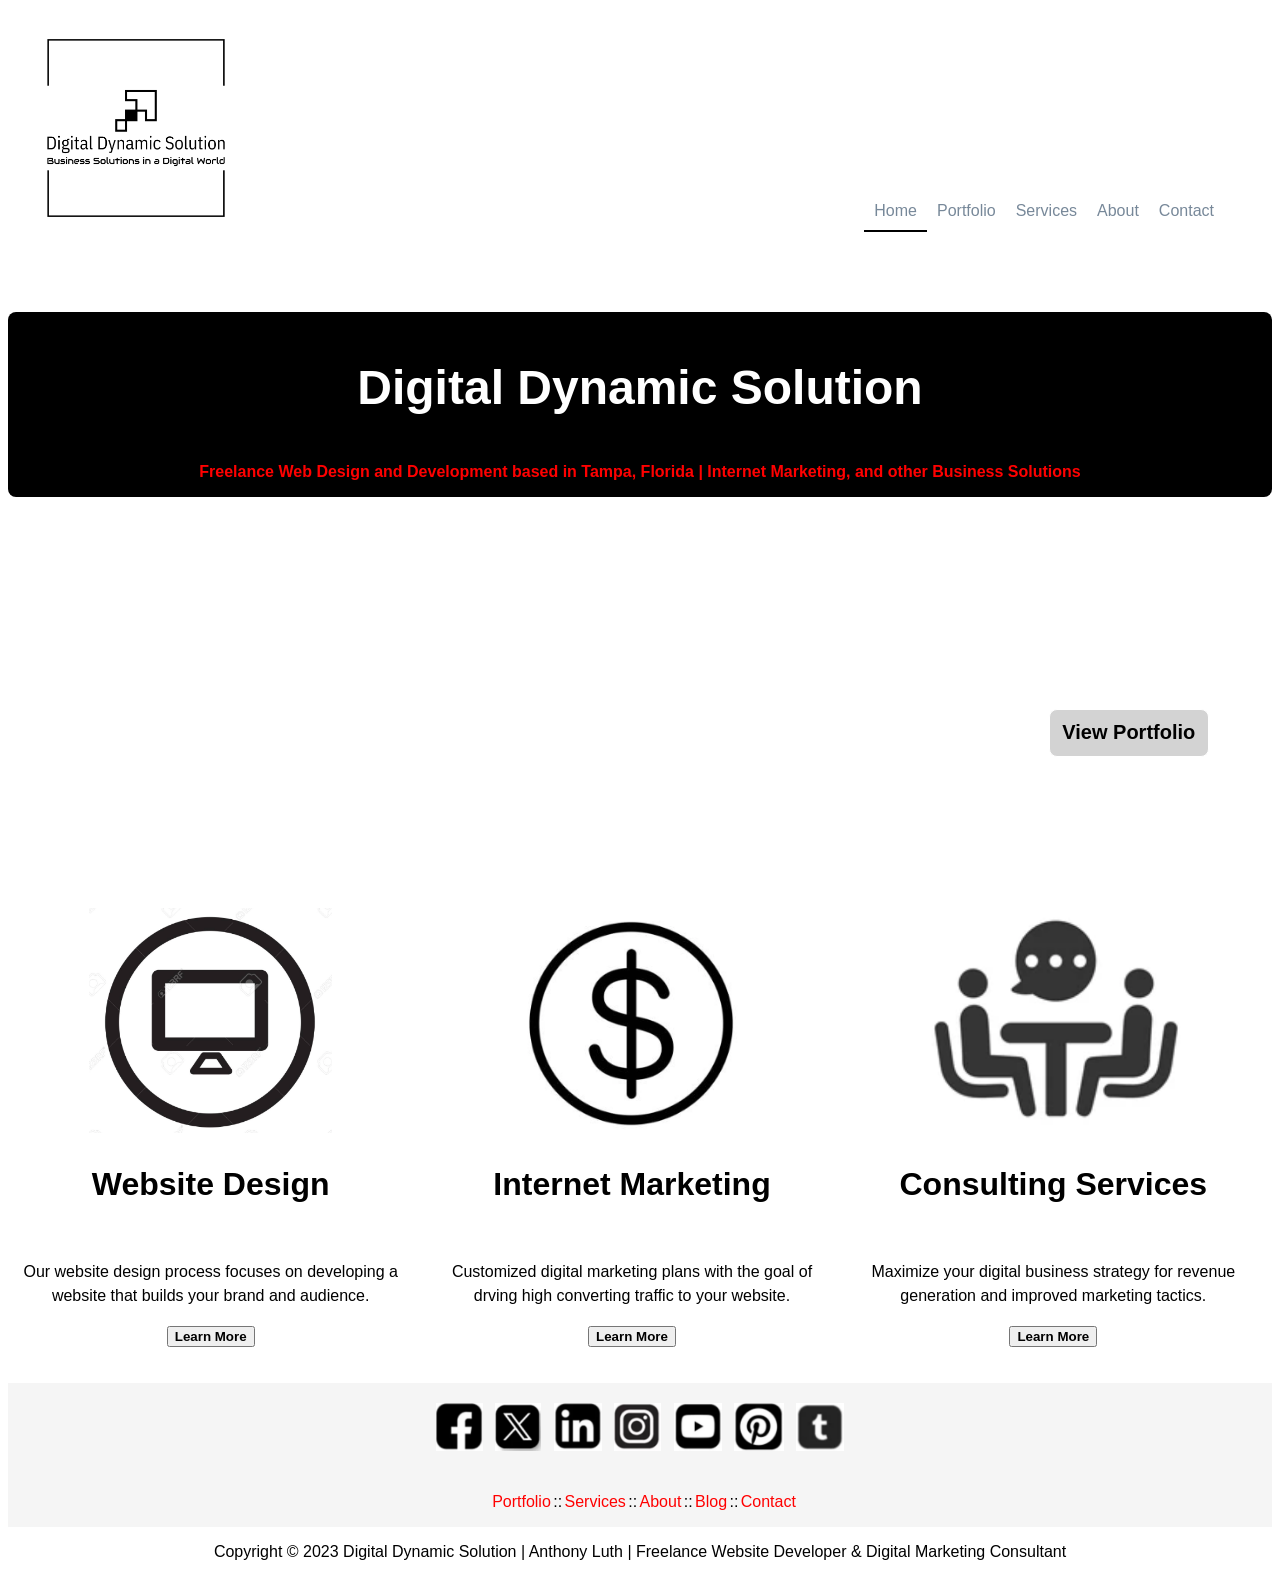
<file: index.html>
<!DOCTYPE html>
<html lang="en">
<head>
    <meta charset="UTF-8">
    <meta name="viewport" content="width=device-width, initial-scale=1.0">
    <title>Digital Dynamic Solution | Tampa, Florida</title>
    <link rel="stylesheet" href="resources/style.css">
</head>
<header>
    <a href="index.html"><img src="resources/images/logo-black.png"></a>   
    <nav>
        <ul class="nav-list">
            <li class="current-menu-item"><a href="index.html">Home</a></li>
            <li><a href="portfolio.html">Portfolio</a></li>
            <li><a href="services.html">Services</a></li>
            <li><a href="about.html">About</a></li>
            <li><a href="contact.html">Contact</a></li>
        </ul>
    </nav>
</header>

<body>
    
    <div class="top-box">
        <p class = "top-box-text">Digital Dynamic Solution</p>
        <p class = "top-box-text-2">Freelance Web Design and Development based in Tampa, Florida | Internet Marketing, and other Business Solutions</p>
    </div>
    <div class="mid-box">
        <div class="float-box">
        <h3>Web Development</h3>
        <h3>Digital Marketing</h3> 
        <h3>Consulting Services</h3>
        <button><a href="portfolio.html">View Portfolio</a></button>
        </div>
    </div>
    <div class="container">
        <div class="box-1">
            <img src="resources/images/web-design.png">
            <p class = "box-text">Website Design</p>
            <p class = "box-text-2">Our website design process focuses on developing a website that builds your brand and audience.</p>
            <button><a href="web-design.html">Learn More</a></button>
        </div>
        <div class="box-2">
            <img src="resources/images/internet-marketing-1.png">
            <p class = "box-text">Internet Marketing</p>
            <p class = "box-text-2">Customized digital marketing plans with the goal of drving high converting traffic to your website.</p>
            <button><a href="internet-marketing.html">Learn More</a></button>
        </div>
        <div class="box-3">
            <img src="resources/images/consulting.png">
            <p class = "box-text">Consulting Services</p>
            <p class = "box-text-2">Maximize your digital business strategy for revenue generation and improved marketing tactics.</p>
            <button><a href="consulting.html">Learn More</a></button>
        </div>
    </div>
    <footer>
        <div class="footer-container">
        <div class="social-media">
            <a href="https://www.facebook.com/digitaldynamicsolution/"><img src="resources/images/face-book-2.png"></a>
            <a href="https://twitter.com/MonkeyD_Luthy"><img src="resources/images/x-logo.png"></a>
            <a href="https://www.linkedin.com/in/anthony-luth/"><img src="resources/images/linkedin.png"></a>
            <a href="https://www.instagram.com/monkeyd_luthy/"><img src="resources/images/instagram.png"></a>
            <a href="https://www.youtube.com/channel/UClGRGq5lO-3DQuhQsd4us8g"><img src="resources/images/youtube.png"></a>
            <a href="https://www.pinterest.com/MonkeyD_Luthy/"><img src="resources/images/pinterest.png"></a>
            <a href="https://www.tumblr.com/blog/monkeydluthy"><img src="resources/images/tumblr.png"></a>
        </div>
        <br>
        <div class="site-links">
            <ul>
                <li style ="display: none;"><a href = "index.html">Home</a></li>
                <li><a href="portfolio.html">Portfolio</a></li>::
                <li><a href="services.html">Services</a></li>::
                <li><a href="about.html">About</a></li>::
                <li><a href="https://digitaldynamicsolutionblog.squarespace.com/">Blog</a></li>::
                <li><a href="contact.html">Contact</a></li>
                <li style = "display:none"><a href="links.html">Links</a></li>
            </ul>
        </div>
        </div>
        <div class="copyright">
            <p>Copyright © 2023 Digital Dynamic Solution | Anthony Luth | Freelance Website Developer & Digital Marketing Consultant</p>
        </div>
    </footer>
</body>
</html>
</file>
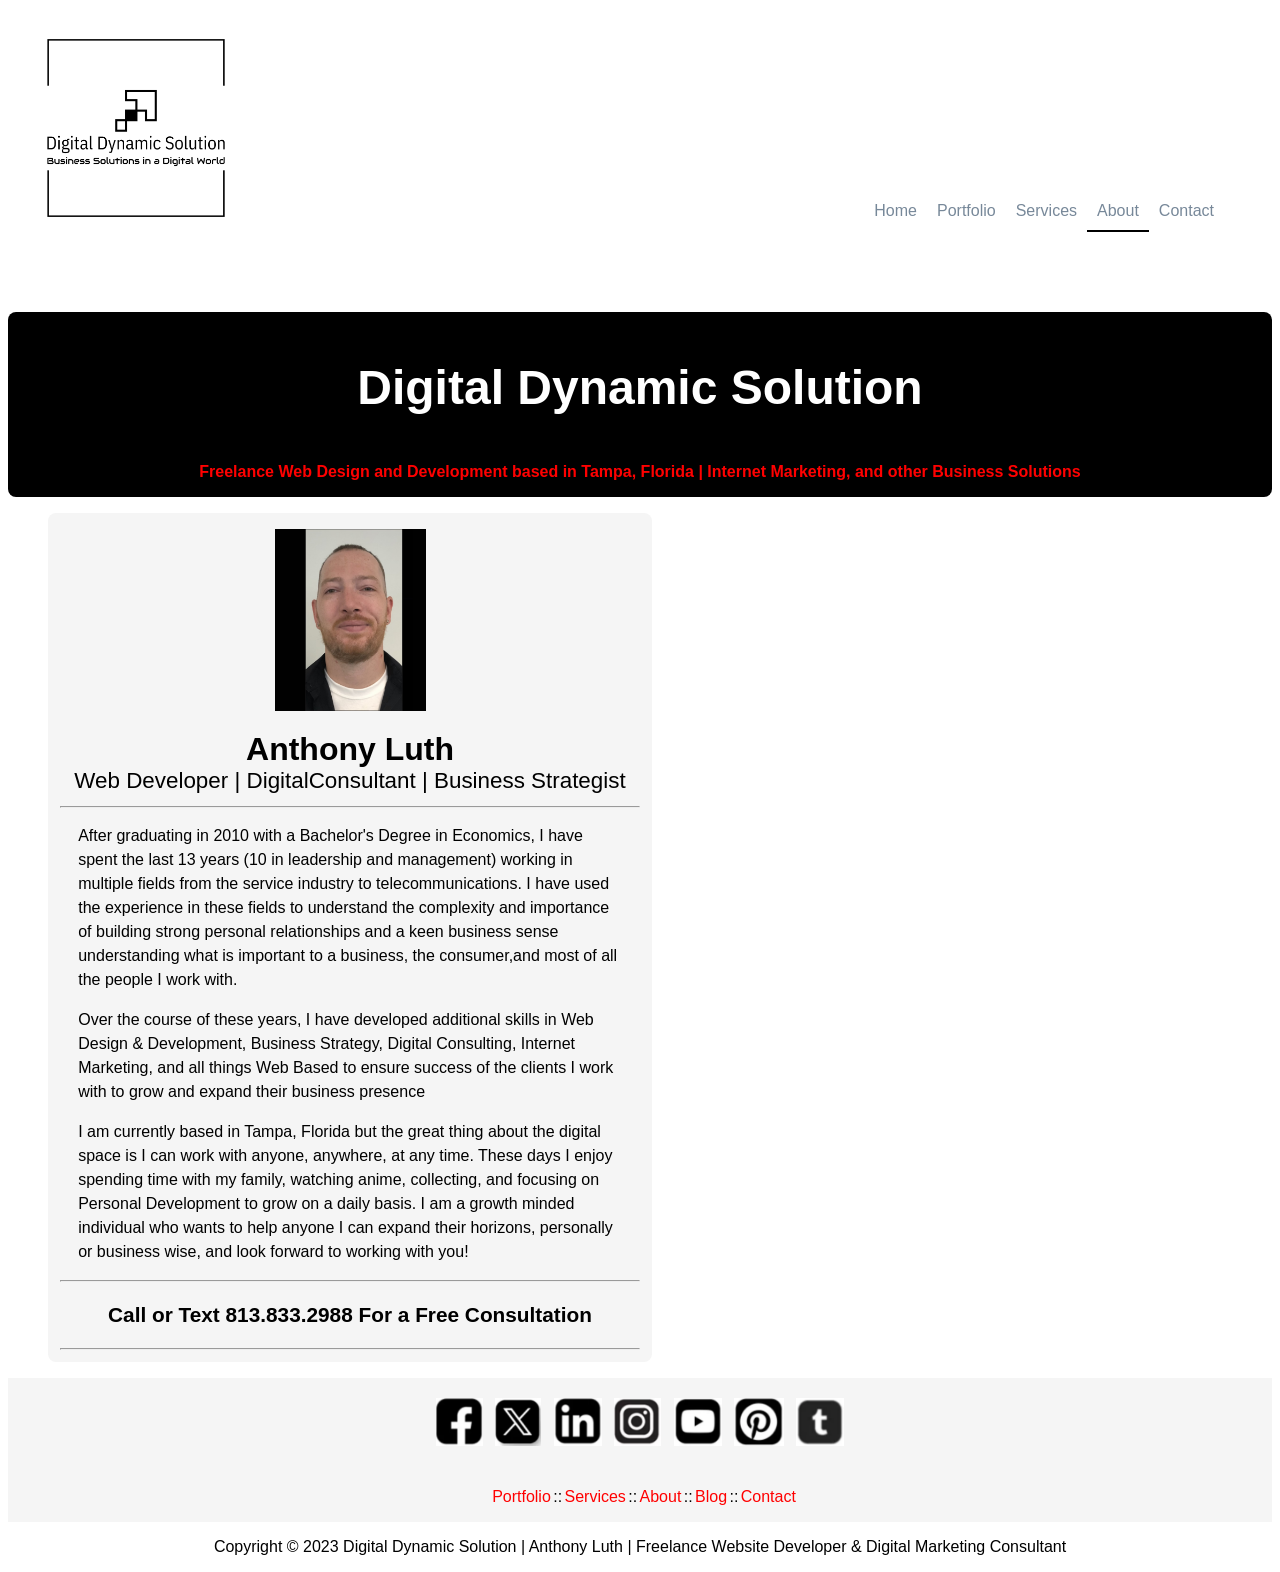
<file: about.html>
<!DOCTYPE html>
<html lang="en">
<head>
    <meta charset="UTF-8">
    <meta name="viewport" content="width=device-width, initial-scale=1.0">
    <title>About Us | Digital Dynamic Solution</title>
    <link rel="stylesheet" href="resources/style.css">
</head>
<header>
    <a href="index.html"><img src="resources/images/logo-black.png"></a>    
    <nav>
        <ul class="nav-list">
            <li><a href="index.html">Home</a></li>
            <li><a href="portfolio.html">Portfolio</a></li>
            <li><a href="services.html">Services</a></li>
            <li class="current-menu-item"><a href="about.html">About</a></li>
            <li><a href="contact.html">Contact</a></li>
        </ul>
    </nav>
</header>

<body>
   
    <main>
        <div class="top-box">
            <p class = "top-box-text">Digital Dynamic Solution</p>
            <p class = "top-box-text-2">Freelance Web Design and Development based in Tampa, Florida | Internet Marketing, and other Business Solutions</p>
        </div>
        <div class="about-container">
        <div class="about-me">
            <img src="resources/images/headshot.jpeg">
            <br>
            <span class ="about-name">Anthony Luth</span>
            <br>
            <span class ="about-title">Web Developer | DigitalConsultant | Business Strategist</span>
            <hr>
            <p class="about-text">After graduating in 2010 with a Bachelor's Degree in Economics, I have spent the last 13 years (10 in leadership and management) working in multiple fields from the service industry to telecommunications.  I have used the experience in these fields to understand the complexity and importance of building strong personal relationships and a keen business sense understanding what is important to a business, the consumer,and most of all the people I work with.</p>
            <p class="about-text">Over the course of these years, I have developed additional skills in Web Design & Development, Business Strategy, Digital Consulting, Internet Marketing, and all things Web Based to ensure success of the clients I work with to grow and expand their business presence</p>
            <p class="about-text">I am currently based in Tampa, Florida but the great thing about the digital space is I can work with anyone, anywhere, at any time. These days I enjoy spending time with my family, watching anime, collecting, and focusing on Personal Development to grow on a daily basis. I am a growth minded individual who wants to help anyone I can expand their horizons, personally or business wise, and look forward to working with you!</p>
            <hr>
            <p id ="about-contact">Call or Text 813.833.2988 For a Free Consultation</span>
            <hr>
        </div>
    
        <div class="about-form">
            <script type="text/javascript" src="https://form.jotform.com/jsform/232465548531156"></script>
                </div>    

        </div>
    </main>

    <footer>
        <div class="footer-container">
        <div class="social-media">
            <a href="https://www.facebook.com/digitaldynamicsolution/"><img src="resources/images/face-book-2.png"></a>
            <a href="https://twitter.com/MonkeyD_Luthy"><img src="resources/images/x-logo.png"></a>
            <a href="https://www.linkedin.com/in/anthony-luth/"><img src="resources/images/linkedin.png"></a>
            <a href="https://www.instagram.com/monkeyd_luthy/"><img src="resources/images/instagram.png"></a>
            <a href="https://www.youtube.com/channel/UClGRGq5lO-3DQuhQsd4us8g"><img src="resources/images/youtube.png"></a>
            <a href="https://www.pinterest.com/MonkeyD_Luthy/"><img src="resources/images/pinterest.png"></a>
            <a href="https://www.tumblr.com/blog/monkeydluthy"><img src="resources/images/tumblr.png"></a>
        </div>
        <br>
        <div class="site-links">
            <ul>
                <li style ="display: none;"><a href = "index.html">Home</a></li>
                <li><a href="portfolio.html">Portfolio</a></li>::
                <li><a href="services.html">Services</a></li>::
                <li><a href="about.html">About</a></li>::
                <li><a href="https://digitaldynamicsolutionblog.squarespace.com/">Blog</a></li>::
                <li><a href="contact.html">Contact</a></li>
                <li style = "display:none"><a href="links.html">Links</a></li>
            </ul>
        </div>
        </div>
        <div class="copyright">
            <p>Copyright © 2023 Digital Dynamic Solution | Anthony Luth | Freelance Website Developer & Digital Marketing Consultant</p>
        </div>
    </footer>
</body>
</html>
</file>
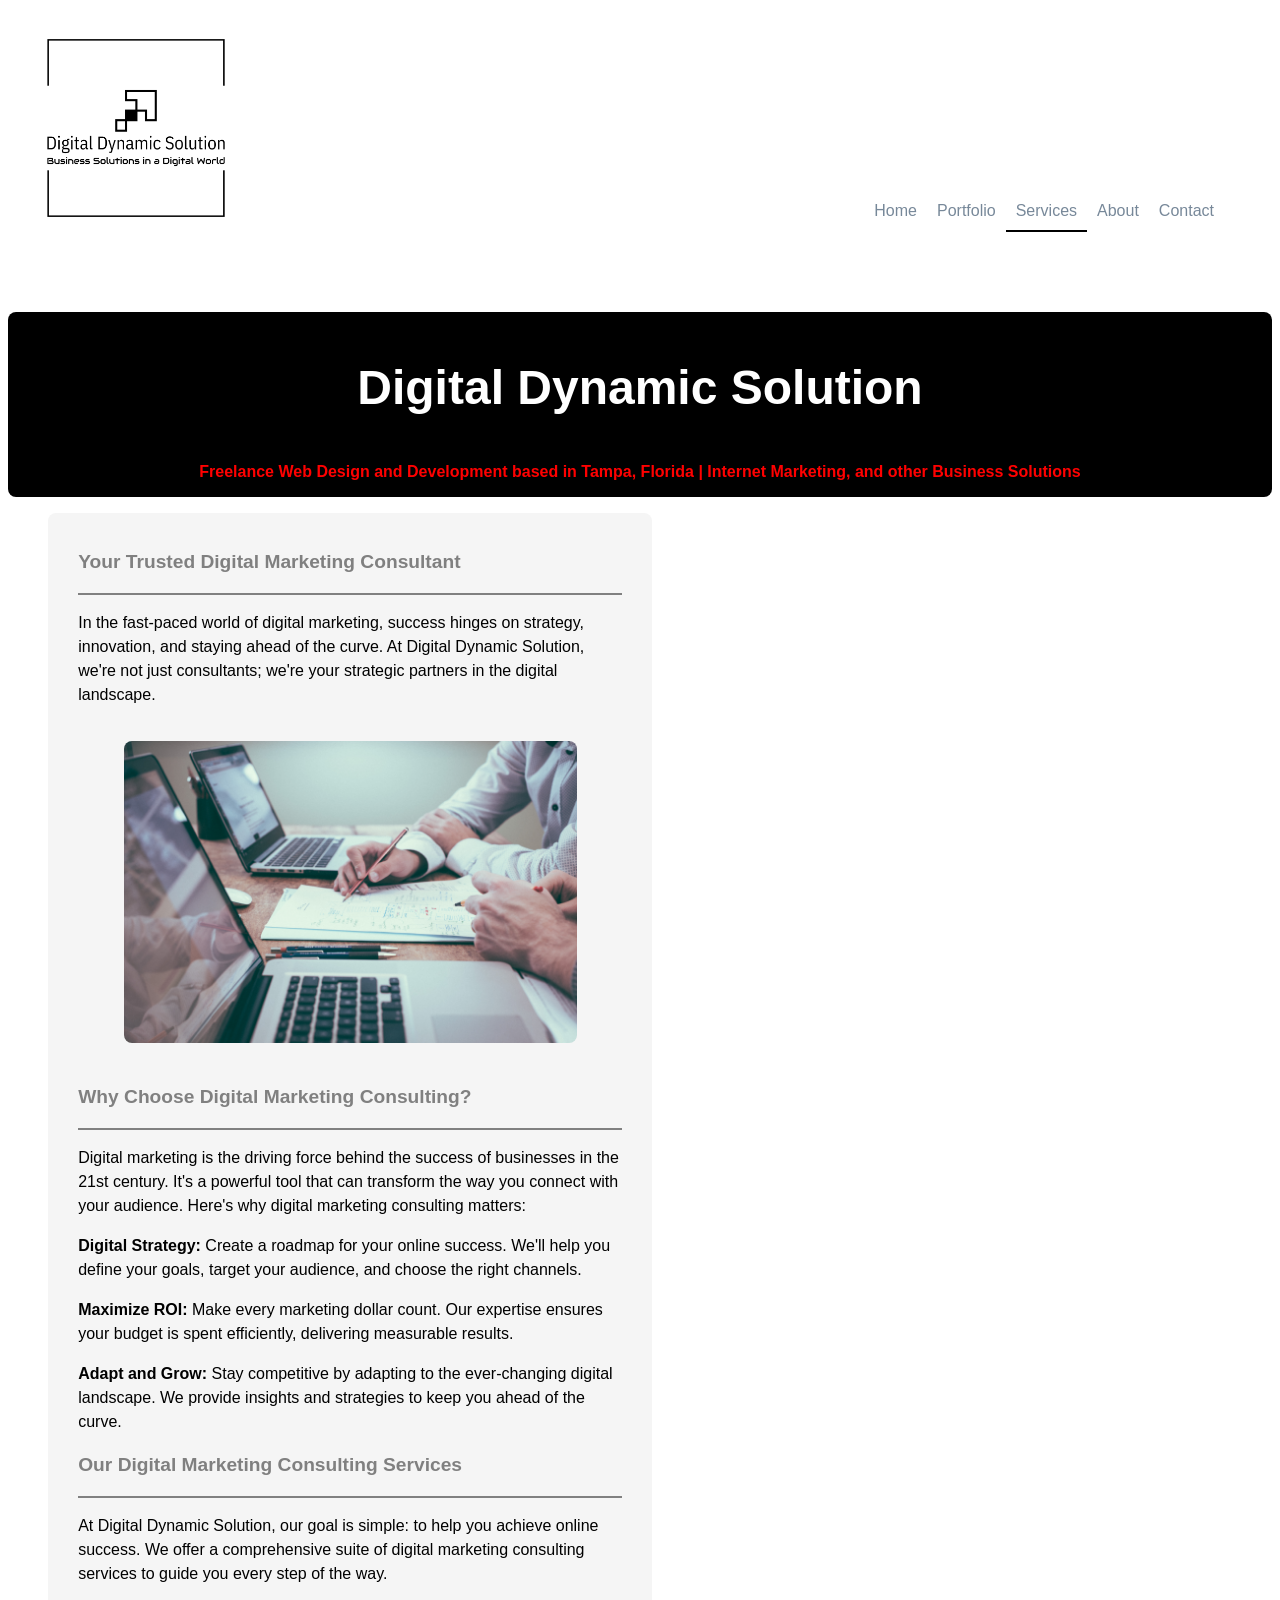
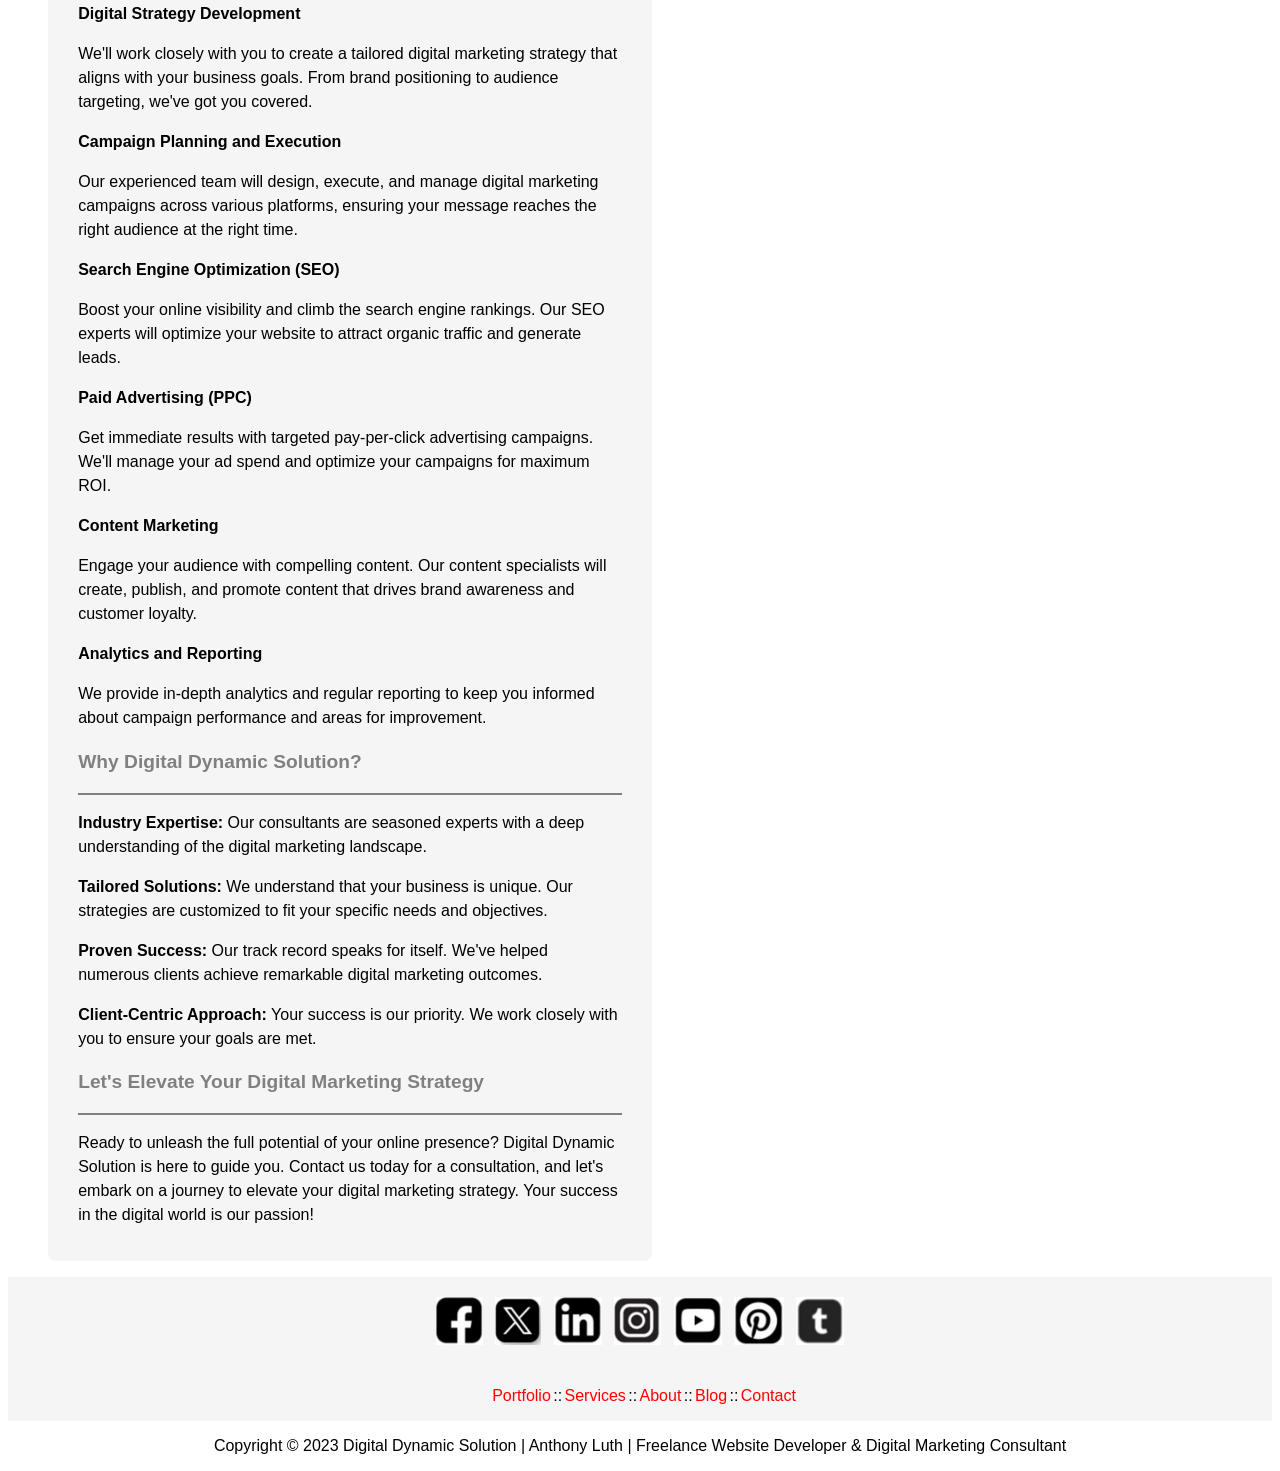
<file: consulting.html>
<!DOCTYPE html>
<html lang="en">
<head>
    <meta charset="UTF-8">
    <meta name="viewport" content="width=device-width, initial-scale=1.0">
    <title>Consulting | Digital Dynamic Solution</title>
    <link rel="stylesheet" href="resources/style.css">
</head>
<header>
    <a href="index.html"><img src="resources/images/logo-black.png"></a>   
    <nav>
        <ul class="nav-list">
            <li><a href="index.html">Home</a></li>
            <li><a href="portfolio.html">Portfolio</a></li>
            <li class="current-menu-item"><a href="services.html">Services</a></li>
            <li><a href="about.html">About</a></li>
            <li><a href="contact.html">Contact</a></li>
        </ul>
    </nav>
</header>

<body>
   
    <main>
        <div class="top-box">
            <p class = "top-box-text">Digital Dynamic Solution</p>
            <p class = "top-box-text-2">Freelance Web Design and Development based in Tampa, Florida | Internet Marketing, and other Business Solutions</p>
        </div>
        <div class="service-container">
        <div class="service">
            <br>
            <p class = "service-head">Your Trusted Digital Marketing Consultant</p>
            <hr>
            <p>In the fast-paced world of digital marketing, success hinges on strategy, innovation, and staying ahead of the curve. At Digital Dynamic Solution, we're not just consultants; we're your strategic partners in the digital landscape.</p>
            <img src="resources/images/consulting-service-image.jpg" alt="digital-consulting-graphic">
            <p class = "service-head">Why Choose Digital Marketing Consulting?</p>
            <hr>
            <p>Digital marketing is the driving force behind the success of businesses in the 21st century. It's a powerful tool that can transform the way you connect with your audience. Here's why digital marketing consulting matters:</p>                
            <p><strong>Digital Strategy:</strong> Create a roadmap for your online success. We'll help you define your goals, target your audience, and choose the right channels.</p>                
            <p><strong>Maximize ROI:</strong> Make every marketing dollar count. Our expertise ensures your budget is spent efficiently, delivering measurable results.</p>                
            <p><strong>Adapt and Grow:</strong> Stay competitive by adapting to the ever-changing digital landscape. We provide insights and strategies to keep you ahead of the curve.</p>                 
            <p class = "service-head">Our Digital Marketing Consulting Services</p>
            <hr>
            <p>At Digital Dynamic Solution, our goal is simple: to help you achieve online success. We offer a comprehensive suite of digital marketing consulting services to guide you every step of the way.</p>                
            <p class = "service-item">Digital Strategy Development</p>
            <p>We'll work closely with you to create a tailored digital marketing strategy that aligns with your business goals. From brand positioning to audience targeting, we've got you covered.</p>                
            <p class = "service-item">Campaign Planning and Execution</p>
            <p>Our experienced team will design, execute, and manage digital marketing campaigns across various platforms, ensuring your message reaches the right audience at the right time.</p>                
            <p class = "service-item">Search Engine Optimization (SEO)</p>
            <p>Boost your online visibility and climb the search engine rankings. Our SEO experts will optimize your website to attract organic traffic and generate leads.</p>                
            <p class = "service-item">Paid Advertising (PPC)</p>
            <p>Get immediate results with targeted pay-per-click advertising campaigns. We'll manage your ad spend and optimize your campaigns for maximum ROI.</p>               
            <p class = "service-item">Content Marketing</p>
            <p>Engage your audience with compelling content. Our content specialists will create, publish, and promote content that drives brand awareness and customer loyalty.</p>                
            <p class = "service-item">Analytics and Reporting</p>
            <p>We provide in-depth analytics and regular reporting to keep you informed about campaign performance and areas for improvement.</p>                
            <p class = "service-head">Why Digital Dynamic Solution?</p>
            <hr>
            <p><strong>Industry Expertise:</strong> Our consultants are seasoned experts with a deep understanding of the digital marketing landscape.</p>                
            <p><strong>Tailored Solutions:</strong> We understand that your business is unique. Our strategies are customized to fit your specific needs and objectives.</p>                
            <p><strong>Proven Success:</strong> Our track record speaks for itself. We've helped numerous clients achieve remarkable digital marketing outcomes.</p>                
            <p><strong>Client-Centric Approach:</strong> Your success is our priority. We work closely with you to ensure your goals are met.</p>                
            <p class = "service-head">Let's Elevate Your Digital Marketing Strategy</p>
            <hr>
            <p>Ready to unleash the full potential of your online presence? Digital Dynamic Solution is here to guide you. Contact us today for a consultation, and let's embark on a journey to elevate your digital marketing strategy. Your success in the digital world is our passion!</p>
            <br>
        </div>
    
        <div class="service-form">
            <script type="text/javascript" src="https://form.jotform.com/jsform/232465548531156"></script>
                </div>    

        </div>
    </main>

    <footer>
        <div class="footer-container">
        <div class="social-media">
            <a href="https://www.facebook.com/digitaldynamicsolution/"><img src="resources/images/face-book-2.png"></a>
            <a href="https://twitter.com/MonkeyD_Luthy"><img src="resources/images/x-logo.png"></a>
            <a href="https://www.linkedin.com/in/anthony-luth/"><img src="resources/images/linkedin.png"></a>
            <a href="https://www.instagram.com/monkeyd_luthy/"><img src="resources/images/instagram.png"></a>
            <a href="https://www.youtube.com/channel/UClGRGq5lO-3DQuhQsd4us8g"><img src="resources/images/youtube.png"></a>
            <a href="https://www.pinterest.com/MonkeyD_Luthy/"><img src="resources/images/pinterest.png"></a>
            <a href="https://www.tumblr.com/blog/monkeydluthy"><img src="resources/images/tumblr.png"></a>
        </div>
        <br>
        <div class="site-links">
            <ul>
                <li style ="display: none;"><a href = "index.html">Home</a></li>
                <li><a href="portfolio.html">Portfolio</a></li>::
                <li><a href="services.html">Services</a></li>::
                <li><a href="about.html">About</a></li>::
                <li><a href="https://digitaldynamicsolutionblog.squarespace.com/">Blog</a></li>::
                <li><a href="contact.html">Contact</a></li>
                <li style = "display:none"><a href="links.html">Links</a></li>
            </ul>
        </div>
        </div>
        <div class="copyright">
            <p>Copyright © 2023 Digital Dynamic Solution | Anthony Luth | Freelance Website Developer & Digital Marketing Consultant</p>
        </div>
    </footer>
</body>
</html>
</file>
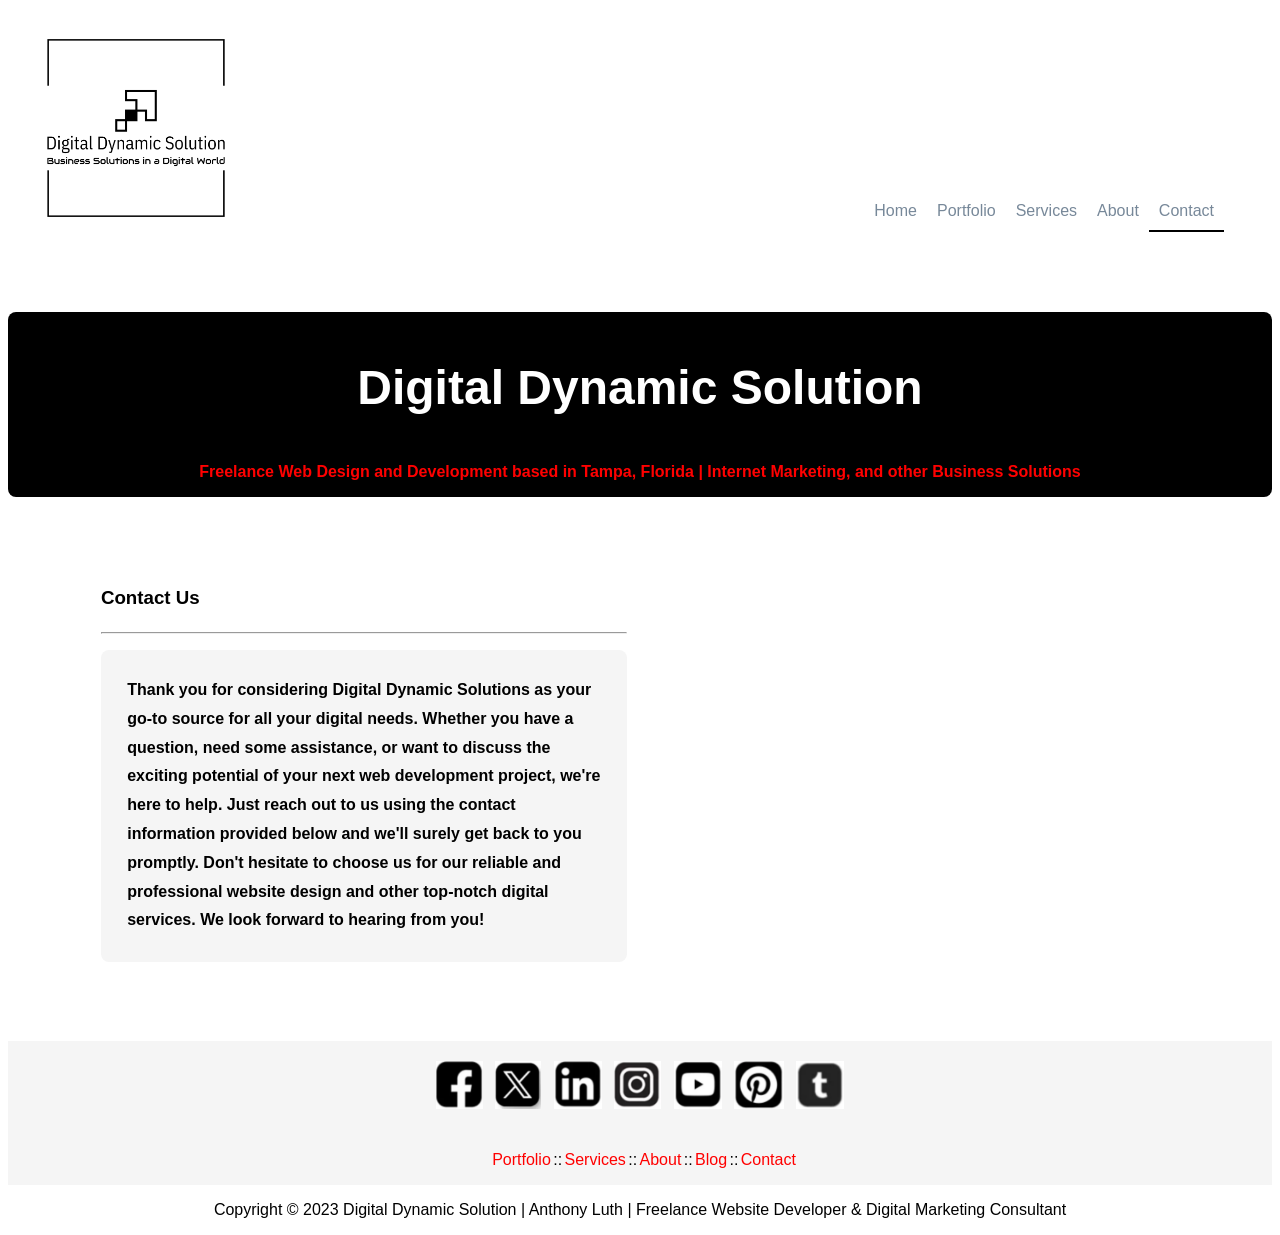
<file: contact.html>
<!DOCTYPE html>
<html lang="en">
<head>
    <meta charset="UTF-8">
    <meta name="viewport" content="width=device-width, initial-scale=1.0">
    <title>Contact Us | Digital Dynamic Solution</title>
    <link rel="stylesheet" href="resources/style.css">
</head>
<header>
    <a href="index.html"><img src="resources/images/logo-black.png"></a>   
    <nav>
        <ul class="nav-list">
            <li><a href="index.html">Home</a></li>
            <li><a href="portfolio.html">Portfolio</a></li>
            <li><a href="services.html">Services</a></li>
            <li><a href="about.html">About</a></li>
            <li class="current-menu-item"><a href="contact.html">Contact</a></li>
        </ul>
    </nav>
</header>

<body>
    <main>
        <div class="top-box">
            <p class = "top-box-text">Digital Dynamic Solution</p>
            <p class = "top-box-text-2">Freelance Web Design and Development based in Tampa, Florida | Internet Marketing, and other Business Solutions</p>
        </div>
        <div class="contact-container">
            <div class="contact-text">
                <h3>Contact Us</h3>
                <hr>
                <p> Thank you for considering Digital Dynamic Solutions as your go-to source for all your digital needs. Whether you have a question, need some assistance, or want to discuss the exciting potential of your next web development project, we're here to help. Just reach out to us using the contact information provided below and we'll surely get back to you promptly. Don't hesitate to choose us for our reliable and professional website design and other top-notch digital services. We look forward to hearing from you!</p>
            </div>
            <div class="contact-form">
        <script type="text/javascript" src="https://form.jotform.com/jsform/232465548531156"></script>
            </div>
        </div>
    </main>

    <footer>
        <div class="footer-container">
        <div class="social-media">
            <a href="https://www.facebook.com/digitaldynamicsolution/"><img src="resources/images/face-book-2.png"></a>
            <a href="https://twitter.com/MonkeyD_Luthy"><img src="resources/images/x-logo.png"></a>
            <a href="https://www.linkedin.com/in/anthony-luth/"><img src="resources/images/linkedin.png"></a>
            <a href="https://www.instagram.com/monkeyd_luthy/"><img src="resources/images/instagram.png"></a>
            <a href="https://www.youtube.com/channel/UClGRGq5lO-3DQuhQsd4us8g"><img src="resources/images/youtube.png"></a>
            <a href="https://www.pinterest.com/MonkeyD_Luthy/"><img src="resources/images/pinterest.png"></a>
            <a href="https://www.tumblr.com/blog/monkeydluthy"><img src="resources/images/tumblr.png"></a>
        </div>
        <br>
        <div class="site-links">
            <ul>
                <li style ="display: none;"><a href = "index.html">Home</a></li>
                <li><a href="portfolio.html">Portfolio</a></li>::
                <li><a href="services.html">Services</a></li>::
                <li><a href="about.html">About</a></li>::
                <li><a href="https://digitaldynamicsolutionblog.squarespace.com/">Blog</a></li>::
                <li><a href="contact.html">Contact</a></li>
                <li style = "display:none"><a href="links.html">Links</a></li>
            </ul>
        </div>
        </div>
        <div class="copyright">
            <p>Copyright © 2023 Digital Dynamic Solution | Anthony Luth | Freelance Website Developer & Digital Marketing Consultant</p>
        </div>
    </footer>
</body>
</html>
</file>
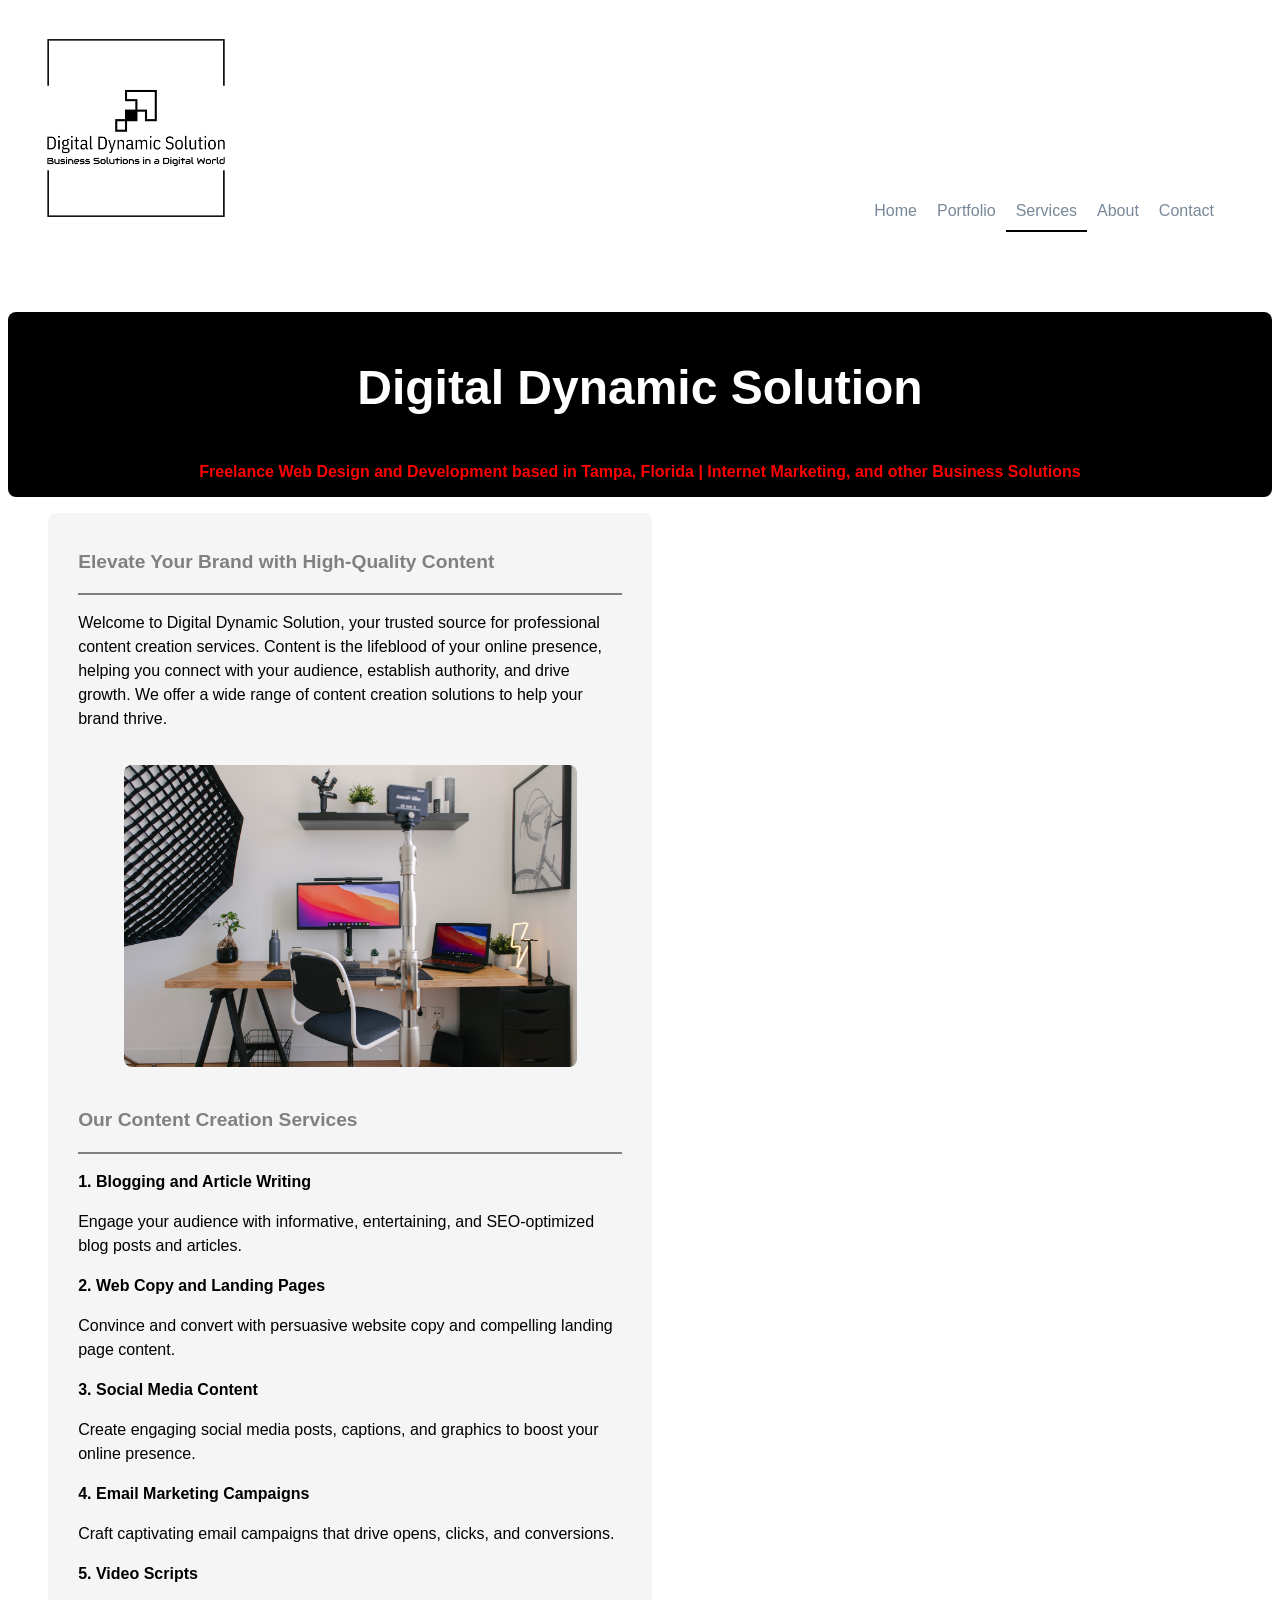
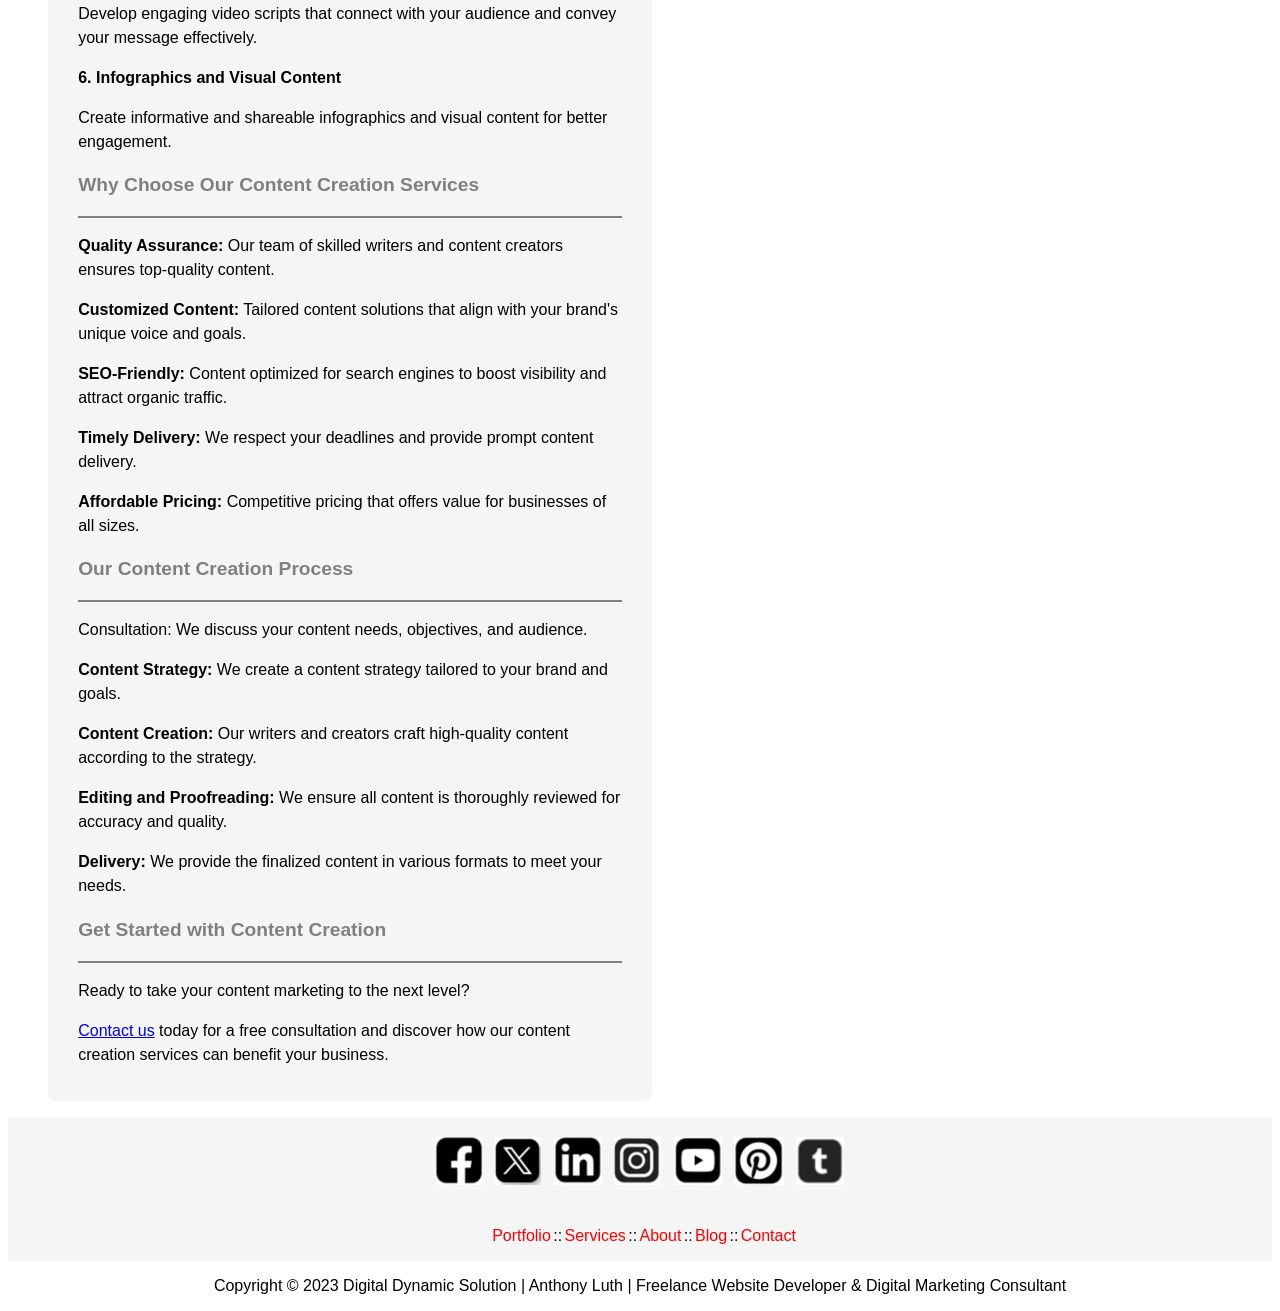
<file: content-creation.html>
<!DOCTYPE html>
<html lang="en">
<head>
    <meta charset="UTF-8">
    <meta name="viewport" content="width=device-width, initial-scale=1.0">
    <title>Content Creation | Digital Dynamic Solution</title>
    <link rel="stylesheet" href="resources/style.css">
</head>
<header>
    <a href="index.html"><img src="resources/images/logo-black.png"></a>   
    <nav>
        <ul class="nav-list">
            <li><a href="index.html">Home</a></li>
            <li><a href="portfolio.html">Portfolio</a></li>
            <li class="current-menu-item"><a href="services.html">Services</a></li>
            <li><a href="about.html">About</a></li>
            <li><a href="contact.html">Contact</a></li>
        </ul>
    </nav>
</header>

<body>
   
    <main>
        <div class="top-box">
            <p class = "top-box-text">Digital Dynamic Solution</p>
            <p class = "top-box-text-2">Freelance Web Design and Development based in Tampa, Florida | Internet Marketing, and other Business Solutions</p>
        </div>
        <div class="service-container">
        <div class="service">
           <br>
           <p class="service-head">Elevate Your Brand with High-Quality Content</p>
           <hr>
           <p>Welcome to Digital Dynamic Solution, your trusted source for professional content creation services. Content is the lifeblood of your online presence, helping you connect with your audience, establish authority, and drive growth. We offer a wide range of content creation solutions to help your brand thrive.</p>           
           <img src="resources/images/content-creation-service-2.jpg" alt="content creation service">
           <p class="service-head">Our Content Creation Services</p>
           <hr>
           <p class="service-item">1. Blogging and Article Writing</p>
           <p>Engage your audience with informative, entertaining, and SEO-optimized blog posts and articles.</p>           
           <p class="service-item">2. Web Copy and Landing Pages</p>
           <p>Convince and convert with persuasive website copy and compelling landing page content.</p>           
           <p class="service-item">3. Social Media Content</p>
           <p>Create engaging social media posts, captions, and graphics to boost your online presence.</p>           
           <p class="service-item">4. Email Marketing Campaigns</p>
           <p>Craft captivating email campaigns that drive opens, clicks, and conversions.</p>           
           <p class="service-item">5. Video Scripts</p>
           <p>Develop engaging video scripts that connect with your audience and convey your message effectively.</p>           
           <p class="service-item">6. Infographics and Visual Content</p>
           <p>Create informative and shareable infographics and visual content for better engagement.</p>           
           <p class="service-head">Why Choose Our Content Creation Services</p>
           <hr>
           <p><strong>Quality Assurance:</strong> Our team of skilled writers and content creators ensures top-quality content.</p>           
           <p><strong>Customized Content:</strong> Tailored content solutions that align with your brand's unique voice and goals.</p>           
           <p><strong>SEO-Friendly:</strong> Content optimized for search engines to boost visibility and attract organic traffic.</p>           
           <p><strong>Timely Delivery:</strong> We respect your deadlines and provide prompt content delivery.</p>           
           <p><strong>Affordable Pricing:</strong> Competitive pricing that offers value for businesses of all sizes.</p>           
           <p class="service-head">Our Content Creation Process</p>
           <hr>
           <p><strong></strong>Consultation:</strong> We discuss your content needs, objectives, and audience.</p>           
           <p><strong>Content Strategy:</strong> We create a content strategy tailored to your brand and goals.</p>           
           <p><strong>Content Creation:</strong> Our writers and creators craft high-quality content according to the strategy.</p>           
           <p><strong>Editing and Proofreading:</strong> We ensure all content is thoroughly reviewed for accuracy and quality.</p>           
           <p><strong>Delivery:</strong> We provide the finalized content in various formats to meet your needs.</p>           
           <p class="service-head">Get Started with Content Creation</p>
           <hr>
           <p>Ready to take your content marketing to the next level?</p> 
            <p><a href="contact.html">Contact us</a> today for a free consultation and discover how our content creation services can benefit your business.</p>
           <br>
        </div>
    
        <div class="service-form">
            <script type="text/javascript" src="https://form.jotform.com/jsform/232465548531156"></script>
                </div>    

        </div>
    </main>

    <footer>
        <div class="footer-container">
        <div class="social-media">
            <a href="https://www.facebook.com/digitaldynamicsolution/"><img src="resources/images/face-book-2.png"></a>
            <a href="https://twitter.com/MonkeyD_Luthy"><img src="resources/images/x-logo.png"></a>
            <a href="https://www.linkedin.com/in/anthony-luth/"><img src="resources/images/linkedin.png"></a>
            <a href="https://www.instagram.com/monkeyd_luthy/"><img src="resources/images/instagram.png"></a>
            <a href="https://www.youtube.com/channel/UClGRGq5lO-3DQuhQsd4us8g"><img src="resources/images/youtube.png"></a>
            <a href="https://www.pinterest.com/MonkeyD_Luthy/"><img src="resources/images/pinterest.png"></a>
            <a href="https://www.tumblr.com/blog/monkeydluthy"><img src="resources/images/tumblr.png"></a>
        </div>
        <br>
        <div class="site-links">
            <ul>
                <li style ="display: none;"><a href = "index.html">Home</a></li>
                <li><a href="portfolio.html">Portfolio</a></li>::
                <li><a href="services.html">Services</a></li>::
                <li><a href="about.html">About</a></li>::
                <li><a href="https://digitaldynamicsolutionblog.squarespace.com/">Blog</a></li>::
                <li><a href="contact.html">Contact</a></li>
                <li style = "display:none"><a href="links.html">Links</a></li>
            </ul>
        </div>
        </div>
        <div class="copyright">
            <p>Copyright © 2023 Digital Dynamic Solution | Anthony Luth | Freelance Website Developer & Digital Marketing Consultant</p>
        </div>
    </footer>
</body>
</html>
</file>
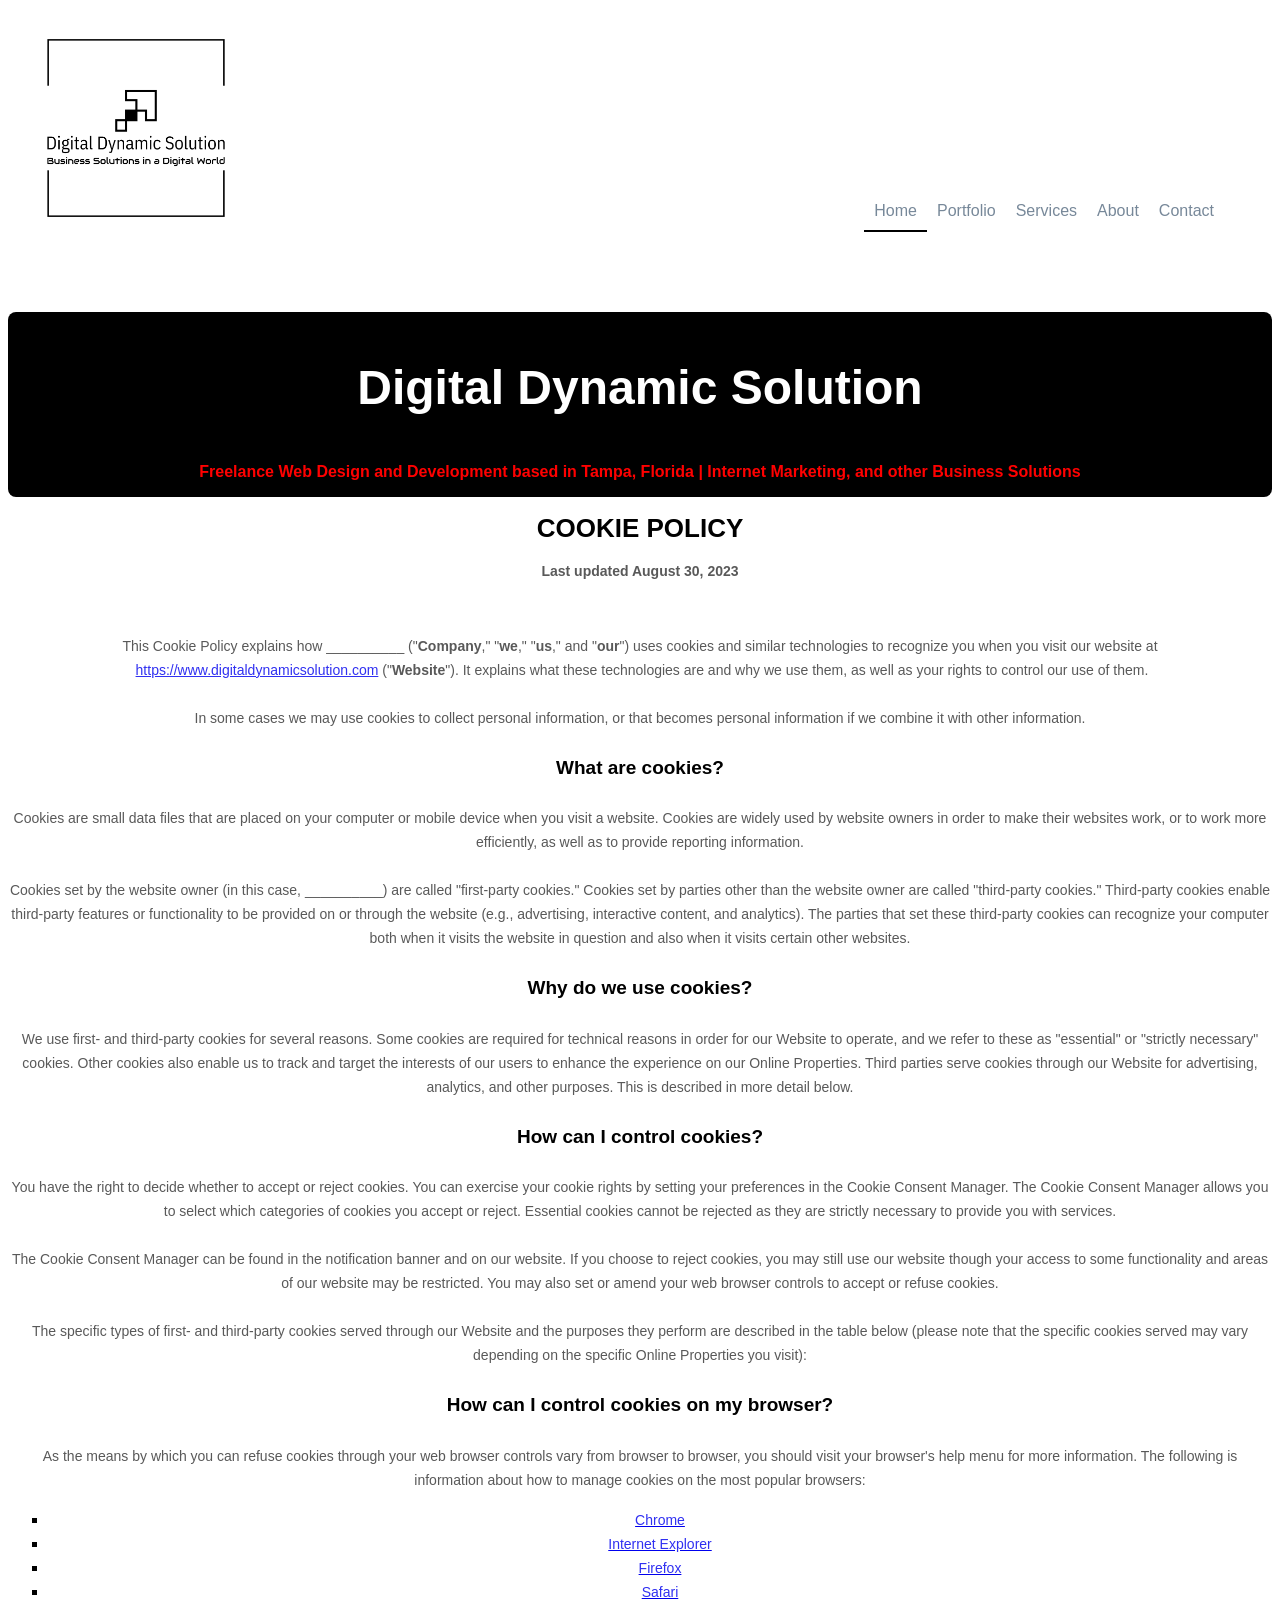
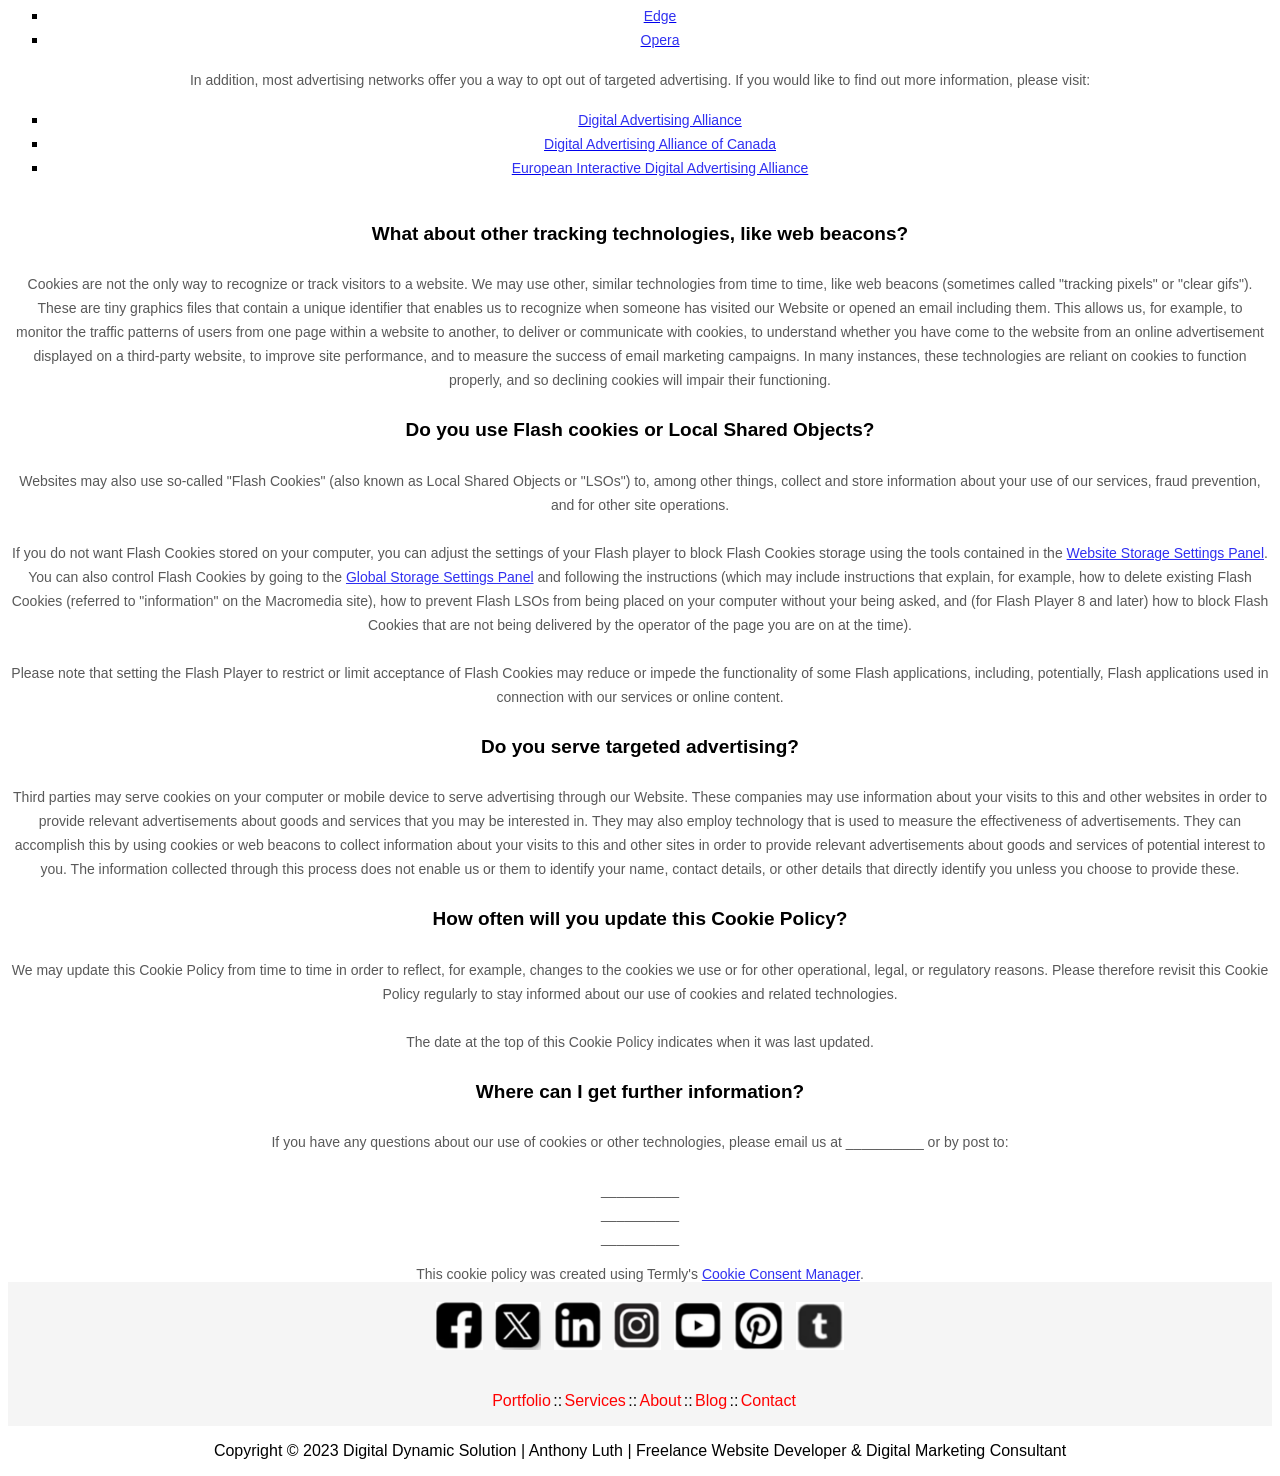
<file: cookie-policy.html>
<!DOCTYPE html>
<html lang="en">
<head>
    <meta charset="UTF-8">
    <meta name="viewport" content="width=device-width, initial-scale=1.0">
    <title>Cookie Policy | Digital Dynamic Solution</title>
    <link rel="stylesheet" href="resources/style.css">
</head>
<body>
    <header>
        <a href="index.html"><img src="resources/images/logo-black.png"></a>   
        <nav>
            <ul class="nav-list">
                <li class="current-menu-item"><a href="index.html">Home</a></li>
                <li><a href="portfolio.html">Portfolio</a></li>
                <li><a href="services.html">Services</a></li>
                <li><a href="about.html">About</a></li>
                <li><a href="contact.html">Contact</a></li>
            </ul>
        </nav>
    </header>
    <main>
        <div class="top-box">
            <p class = "top-box-text">Digital Dynamic Solution</p>
            <p class = "top-box-text-2">Freelance Web Design and Development based in Tampa, Florida | Internet Marketing, and other Business Solutions</p>
        </div>
        <style>
            [data-custom-class='body'], [data-custom-class='body'] * {
                    background: transparent !important;
                  }
          [data-custom-class='title'], [data-custom-class='title'] * {
                    font-family: Arial !important;
          font-size: 26px !important;
          color: #000000 !important;
                  }
          [data-custom-class='subtitle'], [data-custom-class='subtitle'] * {
                    font-family: Arial !important;
          color: #595959 !important;
          font-size: 14px !important;
                  }
          [data-custom-class='heading_1'], [data-custom-class='heading_1'] * {
                    font-family: Arial !important;
          font-size: 19px !important;
          color: #000000 !important;
                  }
          [data-custom-class='heading_2'], [data-custom-class='heading_2'] * {
                    font-family: Arial !important;
          font-size: 17px !important;
          color: #000000 !important;
                  }
          [data-custom-class='body_text'], [data-custom-class='body_text'] * {
                    color: #595959 !important;
          font-size: 14px !important;
          font-family: Arial !important;
                  }
          [data-custom-class='link'], [data-custom-class='link'] * {
                    color: #3030F1 !important;
          font-size: 14px !important;
          font-family: Arial !important;
          word-break: break-word !important;
                  }
          </style>
          
                <div data-custom-class="body">
                <div><strong><span style="font-size: 26px;"><span data-custom-class="title">COOKIE POLICY</span></span></strong></div><div><br></div><div><span style="color: rgb(127, 127, 127);"><strong><span style="font-size: 15px;"><span data-custom-class="subtitle">Last updated <bdt class="question">August 30, 2023</bdt></span></span></strong></span></div><div><br></div><div><br></div><div><br></div><div style="line-height: 1.5;"><span style="color: rgb(127, 127, 127);"><span style="color: rgb(89, 89, 89); font-size: 15px;"><span data-custom-class="body_text">This Cookie Policy explains how <bdt class="question">__________</bdt> ("<strong>Company</strong>," "<strong>we</strong>," "<strong>us</strong>," and "<strong>our</strong>") uses cookies and similar technologies to recognize you when you visit our website at  </span></span><span style="color: rgb(0, 58, 250); font-size: 15px;"><span data-custom-class="body_text"><bdt class="question"><a href="https://www.digitaldynamicsolution.com" target="_blank" data-custom-class="link">https://www.digitaldynamicsolution.com</a></bdt></span></span><span style="color: rgb(89, 89, 89); font-size: 15px;"><span data-custom-class="body_text"> ("<strong>Website</strong>"). It explains what these technologies are and why we use them, as well as your rights to control our use of them.</span></span></span></div><div style="line-height: 1.5;"><br></div><div style="line-height: 1.5;"><span style="color: rgb(127, 127, 127);"><span style="color: rgb(89, 89, 89); font-size: 15px;"><span data-custom-class="body_text">In some cases we may use cookies to collect personal information, or that becomes personal information if we combine it with other information.</span></span></span></div><div style="line-height: 1.5;"><br></div><div style="line-height: 1.5;"><span style="color: rgb(127, 127, 127);"><span style="color: rgb(0, 0, 0); font-size: 15px;"><strong><span data-custom-class="heading_1">What are cookies?</span></strong></span></span></div><div style="line-height: 1.5;"><br></div><div style="line-height: 1.5;"><span style="color: rgb(127, 127, 127);"><span style="color: rgb(89, 89, 89); font-size: 15px;"><span data-custom-class="body_text">Cookies are small data files that are placed on your computer or mobile device when you visit a website. Cookies are widely used by website owners in order to make their websites work, or to work more efficiently, as well as to provide reporting information.</span></span></span></div><div style="line-height: 1.5;"><br></div><div style="line-height: 1.5;"><span style="color: rgb(127, 127, 127);"><span style="color: rgb(89, 89, 89); font-size: 15px;"><span data-custom-class="body_text">Cookies set by the website owner (in this case, <bdt class="question">__________</bdt>) are called "first-party cookies." Cookies set by parties other than the website owner are called "third-party cookies." Third-party cookies enable third-party features or functionality to be provided on or through the website (e.g., advertising, interactive content, and analytics). The parties that set these third-party cookies can recognize your computer both when it visits the website in question and also when it visits certain other websites.</span></span></span></div><div style="line-height: 1.5;"><br></div><div style="line-height: 1.5;"><span style="color: rgb(127, 127, 127);"><span style="color: rgb(0, 0, 0); font-size: 15px;"><strong><span data-custom-class="heading_1">Why do we use cookies?</span></strong></span></span></div><div style="line-height: 1.5;"><br></div><div style="line-height: 1.5;"><span style="color: rgb(127, 127, 127);"><span style="color: rgb(89, 89, 89); font-size: 15px;"><span data-custom-class="body_text">We use first-<bdt class="block-component"></bdt> and third-<bdt class="statement-end-if-in-editor"></bdt>party cookies for several reasons. Some cookies are required for technical reasons in order for our Website to operate, and we refer to these as "essential" or "strictly necessary" cookies. Other cookies also enable us to track and target the interests of our users to enhance the experience on our Online Properties. <bdt class="block-component"></bdt>Third parties serve cookies through our Website for advertising, analytics, and other purposes. <bdt class="statement-end-if-in-editor"></bdt>This is described in more detail below.</span></span></span></div><div style="line-height: 1.5;"><br></div><div style="line-height: 1.5;"><span style="color: rgb(127, 127, 127);"><span style="color: rgb(89, 89, 89); font-size: 15px;"><span style="font-size: 15px; color: rgb(89, 89, 89);"><span style="font-size: 15px; color: rgb(89, 89, 89);"><span id="control" style="color: rgb(0, 0, 0);"><strong><span data-custom-class="heading_1">How can I control cookies?</span></strong></span></span></span></span></span></div><div style="line-height: 1.5;"><br></div><div style="line-height: 1.5;"><span style="font-size: 15px; color: rgb(89, 89, 89);"><span style="font-size: 15px; color: rgb(89, 89, 89);"><span data-custom-class="body_text">You have the right to decide whether to accept or reject cookies. You can exercise your cookie rights by setting your preferences in the Cookie Consent Manager. The Cookie Consent Manager allows you to select which categories of cookies you accept or reject. Essential cookies cannot be rejected as they are strictly necessary to provide you with services.</span></span></span></div><div style="line-height: 1.5;"><br></div><div style="line-height: 1.5;"><span style="font-size: 15px; color: rgb(89, 89, 89);"><span style="font-size: 15px; color: rgb(89, 89, 89);"><span data-custom-class="body_text">The Cookie Consent Manager can be found in the notification banner and on our website. If you choose to reject cookies, you may still use our website though your access to some functionality and areas of our website may be restricted. You may also set or amend your web browser controls to accept or refuse cookies.</span></span></span></div><div style="line-height: 1.5;"><br></div><div style="line-height: 1.5;"><span style="font-size: 15px; color: rgb(89, 89, 89);"><span style="font-size: 15px; color: rgb(89, 89, 89);"><span data-custom-class="body_text">The specific types of first- and third-party cookies served through our Website and the purposes they perform are described in the table below (please note that the specific </span><span data-custom-class="body_text">cookies served may vary depending on the specific Online Properties you visit):</span></span></span><span style="font-size: 15px;"></div><div style="line-height: 1.5;"><br></div><div style="line-height: 1.5;"><span style="color: rgb(127, 127, 127);"><span style="color: rgb(0, 0, 0); font-size: 15px;"><strong><span data-custom-class="heading_1">How can I control cookies on my browser?</span></strong></span></span></div><div style="line-height: 1.5;"><br></div><div style="line-height: 1.5;"><span data-custom-class="body_text">As the means by which you can refuse cookies through your web browser controls vary from browser to browser, you should visit your browser's help menu for more information. The following is information about how to manage cookies on the most popular browsers:</span></div><ul><li style="line-height: 1.5;"><span style="color: rgb(0, 58, 250);"><a href="https://support.google.com/chrome/answer/95647#zippy=%2Callow-or-block-cookies" rel="noopener noreferrer" target="_blank"><span data-custom-class="link">Chrome</span></a></span></li><li style="line-height: 1.5;"><span style="color: rgb(0, 58, 250);"><a href="https://support.microsoft.com/en-us/windows/delete-and-manage-cookies-168dab11-0753-043d-7c16-ede5947fc64d" rel="noopener noreferrer" target="_blank"><span data-custom-class="link">Internet Explorer</span></a></span></li><li style="line-height: 1.5;"><span style="color: rgb(0, 58, 250);"><a href="https://support.mozilla.org/en-US/kb/enhanced-tracking-protection-firefox-desktop?redirectslug=enable-and-disable-cookies-website-preferences&redirectlocale=en-US" rel="noopener noreferrer" target="_blank"><span data-custom-class="link">Firefox</span></a></span></li><li style="line-height: 1.5;"><span style="color: rgb(0, 58, 250);"><a href="https://support.apple.com/en-ie/guide/safari/sfri11471/mac" rel="noopener noreferrer" target="_blank"><span data-custom-class="link">Safari</span></a></span></li><li style="line-height: 1.5;"><span style="color: rgb(0, 58, 250);"><a href="https://support.microsoft.com/en-us/windows/microsoft-edge-browsing-data-and-privacy-bb8174ba-9d73-dcf2-9b4a-c582b4e640dd" rel="noopener noreferrer" target="_blank"><span data-custom-class="link">Edge</span></a></span></li><li style="line-height: 1.5;"><span style="color: rgb(0, 58, 250);"><a href="https://help.opera.com/en/latest/web-preferences/" rel="noopener noreferrer" target="_blank"><span data-custom-class="link">Opera</span></a></span></li></ul><div style="line-height: 1.5;"><span data-custom-class="body_text">In addition, most advertising networks offer you a way to opt out of targeted advertising. If you would like to find out more information, please visit:</span></div><ul><li style="line-height: 1.5;"><span style="color: rgb(0, 58, 250);"><a href="http://www.aboutads.info/choices/" rel="noopener noreferrer" target="_blank"><span data-custom-class="link">Digital Advertising Alliance</span></a></span></li><li style="line-height: 1.5;"><span style="color: rgb(0, 58, 250);"><a href="https://youradchoices.ca/" rel="noopener noreferrer" target="_blank"><span data-custom-class="link">Digital Advertising Alliance of Canada</span></a></span></li><li style="line-height: 1.5;"><span style="color: rgb(0, 58, 250);"><a href="http://www.youronlinechoices.com/" rel="noopener noreferrer" target="_blank"><span data-custom-class="body_text"><span data-custom-class="link">European Interactive Digital Advertising Alliance</span></span></a></span></li></ul><div style="line-height: 1.5;"><br></div><div style="line-height: 1.5;"><span style="color: rgb(127, 127, 127);"><span style="color: rgb(0, 0, 0); font-size: 15px;"><strong><span data-custom-class="heading_1">What about other tracking technologies, like web beacons?</span></strong></span></span></div><div style="line-height: 1.5;"><br></div><div style="line-height: 1.5;"><span style="color: rgb(127, 127, 127);"><span style="color: rgb(89, 89, 89); font-size: 15px;"><span data-custom-class="body_text">Cookies are not the only way </span><span style="font-size: 15px; color: rgb(89, 89, 89);"><span data-custom-class="body_text">to recognize or track visitors to a website. We may use other, similar technologies from time to time, like web beacons (sometimes called "tracking pixels" or "clear gifs"). These are tiny graphics files that contain a unique identifier that enables us to recognize when someone has visited our Website<bdt class="block-component"></bdt> or opened an email including them<bdt class="statement-end-if-in-editor"></bdt>. This allows us, for example, to monitor </span><span style="font-size: 15px; color: rgb(89, 89, 89);"><span style="color: rgb(89, 89, 89);"><span data-custom-class="body_text">the traffic patterns of users from one page within a website to another, to deliver or communicate with cookies, to understand whether you have come to the website from an online advertisement displayed on a third-party website, to improve site performance, and to measure the success of email marketing campaigns. In many instances, these technologies are reliant on cookies to function properly, and so declining cookies will impair their functioning.</span><bdt class="block-component"></bdt></span></span></span></span></span></div><div style="line-height: 1.5;"><br></div><div style="line-height: 1.5;"><span style="color: rgb(127, 127, 127);"><span style="color: rgb(89, 89, 89); font-size: 15px;"><span style="font-size: 15px; color: rgb(89, 89, 89);"><span style="font-size: 15px; color: rgb(89, 89, 89);"><span style="color: rgb(0, 0, 0);"><strong><span data-custom-class="heading_1">Do you use Flash cookies or Local Shared Objects?</span></strong></span></span></span></span></span></div><div style="line-height: 1.5;"><br></div><div style="line-height: 1.5;"><span style="font-size: 15px; color: rgb(89, 89, 89);"><span data-custom-class="body_text">Websites may also use so-called "Flash Cookies" (also known as Local Shared Objects or "LSOs") to, among other things, collect and store information about your use of our services, fraud prevention, and for other site operations.</span></span></div><div style="line-height: 1.5;"><br></div><div style="line-height: 1.5;"><span style="font-size: 15px; color: rgb(89, 89, 89);"><span data-custom-class="body_text">If you do not want Flash Cookies stored on your computer, you can adjust the settings of your Flash player to block Flash Cookies storage using the tools contained in the </span></span><span data-custom-class="body_text"><span style="color: rgb(0, 58, 250);"><a data-custom-class="link" href="http://www.macromedia.com/support/documentation/en/flashplayer/help/settings_manager07.html" target="_BLANK"><span style="font-size: 15px;">Website Storage Settings Panel</span></a></span><span style="font-size: 15px; color: rgb(89, 89, 89);">. You can also control Flash Cookies by going to the </span><span style="color: rgb(0, 58, 250);"><a data-custom-class="link" href="http://www.macromedia.com/support/documentation/en/flashplayer/help/settings_manager03.html" target="_BLANK"><span style="font-size: 15px;">Global Storage Settings Panel</span></a></span></span><span style="font-size: 15px; color: rgb(89, 89, 89);"><span data-custom-class="body_text"> and </span><span style="font-size:15px; color: rgb(89, 89, 89);"><span data-custom-class="body_text">following the instructions (which may include instructions that explain, for example, how to delete existing Flash Cookies (referred to "information" on the Macromedia site), how to prevent Flash LSOs from being placed on your computer without your being asked, and (for Flash Player 8 and later) how to block Flash Cookies that are not being delivered by the operator of the page you are on at the time).</span></span></span></div><div style="line-height: 1.5;"><br></div><div style="line-height: 1.5;"><span style="font-size: 15px; color: rgb(89, 89, 89);"><span style="font-size: 15px; color: rgb(89, 89, 89);"><span data-custom-class="body_text">Please note that setting the Flash Player to restrict or limit acceptance of Flash Cookies may reduce or impede the functionality of some Flash applications, including, potentially, Flash applications used in connection with our services or online content.</span></span></span><span style="color: rgb(127, 127, 127);"><span style="color: rgb(89, 89, 89); font-size: 15px;"><span style="font-size: 15px; color: rgb(89, 89, 89);"><span style="font-size: 15px; color: rgb(89, 89, 89);"><span style="color: rgb(89, 89, 89);"><bdt class="statement-end-if-in-editor"></bdt><bdt class="block-component"></bdt></span></span></span></span></span></div><div style="line-height: 1.5;"><br></div><div style="line-height: 1.5;"><span style="color: rgb(127, 127, 127);"><span style="color: rgb(89, 89, 89); font-size: 15px;"><span style="font-size: 15px; color: rgb(89, 89, 89);"><span style="font-size: 15px; color: rgb(89, 89, 89);"><span style="color: rgb(89, 89, 89);"><span style="font-size: 15px; color: rgb(89, 89, 89);"><span style="font-size: 15px; color: rgb(0, 0, 0);"><strong><span data-custom-class="heading_1">Do you serve targeted advertising?</span></strong></span></span></span></span></span></span></span></div><div style="line-height: 1.5;"><br></div><div style="line-height: 1.5;"><span style="font-size: 15px; color: rgb(89, 89, 89);"><span data-custom-class="body_text">Third parties may serve cookies on your computer or mobile device to serve advertising through our Website. These companies may use information about your visits to this and other websites in order to provide relevant advertisements about goods and services that you may be interested in. They may also employ technology that is used to measure the effectiveness of advertisements. They can accomplish this by using cookies or web beacons to collect information about your visits to this and other sites in order to provide relevant advertisements about goods and services of potential interest to you. The information collected through this process does not enable us or them to identify your name, contact details, or other details that directly identify you unless you choose to provide these.</span></span><span style="color: rgb(127, 127, 127);"><span style="color: rgb(89, 89, 89); font-size: 15px;"><span style="font-size: 15px; color: rgb(89, 89, 89);"><span style="font-size: 15px; color: rgb(89, 89, 89);"><span style="color: rgb(89, 89, 89);"><bdt class="statement-end-if-in-editor"></bdt></span></span></span></span></span></div><div style="line-height: 1.5;"><br></div><div style="line-height: 1.5;"><span style="font-size: 15px; color: rgb(89, 89, 89);"><span style="font-size: 15px; color: rgb(0, 0, 0);"><strong><span data-custom-class="heading_1">How often will you update this Cookie Policy?</span></strong></span></span></div><div style="line-height: 1.5;"><br></div><div style="line-height: 1.5;"><span style="font-size: 15px; color: rgb(89, 89, 89);"><span style="font-size: 15px; color: rgb(89, 89, 89);"><span data-custom-class="body_text">We may update </span><span style="font-size: 15px; color: rgb(89, 89, 89);"><span data-custom-class="body_text">this Cookie Policy from time to time in order to reflect, for example, changes to the cookies we use or for other operational, legal, or regulatory reasons. Please therefore revisit this Cookie Policy regularly to stay informed about our use of cookies and related technologies.</span></span></span></span></div><div style="line-height: 1.5;"><br></div><div style="line-height: 1.5;"><span style="font-size: 15px; color: rgb(89, 89, 89);"><span style="font-size: 15px; color: rgb(89, 89, 89);"><span style="font-size: 15px; color: rgb(89, 89, 89);"><span data-custom-class="body_text">The date at the top of this Cookie Policy indicates when it was last updated.</span></span></span></span></div><div style="line-height: 1.5;"><br></div><div style="line-height: 1.5;"><span style="font-size: 15px; color: rgb(89, 89, 89);"><span style="font-size: 15px; color: rgb(89, 89, 89);"><span style="font-size: 15px; color: rgb(0, 0, 0);"><strong><span data-custom-class="heading_1">Where can I get further information?</span></strong></span></span></span></div><div style="line-height: 1.5;"><br></div><div style="line-height: 1.5;"><span style="font-size: 15px; color: rgb(89, 89, 89);"><span style="font-size: 15px; color: rgb(89, 89, 89);"><span style="font-size: 15px; color: rgb(89, 89, 89);"><span data-custom-class="body_text">If you have any questions about our use of cookies or other technologies, please email us at <bdt class="question">__________</bdt> or by post to:</span></span></span></span></div><div style="line-height: 1.5;"><span data-custom-class="body_text"><br></span></div><div style="line-height: 1.5;"><span style="font-size: 15px; color: rgb(89, 89, 89);"><span style="font-size: 15px; color: rgb(89, 89, 89);"><span data-custom-class="body_text"><bdt class="question">__________</bdt></span></span></span></div><div style="line-height: 1.5;"><span style="font-size: 15px; color: rgb(89, 89, 89);"><bdt class="question"><span data-custom-class="body_text">__________</span></bdt><span data-custom-class="body_text"><bdt class="block-component"></bdt></span></span></div><div style="line-height: 1.5;"><span data-custom-class="body_text"><span style="font-size: 15px; color: rgb(89, 89, 89);"><bdt class="question">__________</bdt><bdt class="block-component"></bdt><bdt class="block-component"></bdt><bdt class="block-component"><bdt class="block-component"></bdt></bdt></span></span><span data-custom-class="body_text"><span style="font-size: 15px; color: rgb(89, 89, 89);"><bdt class="block-component"></bdt></span></span></div><style>
                ul {
                  list-style-type: square;
                }
                ul > li > ul {
                  list-style-type: circle;
                }
                ul > li > ul > li > ul {
                  list-style-type: square;
                }
                ol li {
                  font-family: Arial ;
                }
              </style>
                </div>
                <div style="color: #595959;font-size: 14px;font-family: Arial;padding-top:16px;">
                This cookie policy was created using Termly's <a style="color: rgb(48, 48, 241) !important;" href="https://termly.io/products/cookie-consent-manager/">Cookie Consent Manager</a>.
                </div>
    </main>

    <footer>
        <div class="footer-container">
        <div class="social-media">
            <a href="https://www.facebook.com/digitaldynamicsolution/"><img src="resources/images/face-book-2.png"></a>
            <a href="https://twitter.com/MonkeyD_Luthy"><img src="resources/images/x-logo.png"></a>
            <a href="https://www.linkedin.com/in/anthony-luth/"><img src="resources/images/linkedin.png"></a>
            <a href="https://www.instagram.com/monkeyd_luthy/"><img src="resources/images/instagram.png"></a>
            <a href="https://www.youtube.com/channel/UClGRGq5lO-3DQuhQsd4us8g"><img src="resources/images/youtube.png"></a>
            <a href="https://www.pinterest.com/MonkeyD_Luthy/"><img src="resources/images/pinterest.png"></a>
            <a href="https://www.tumblr.com/blog/monkeydluthy"><img src="resources/images/tumblr.png"></a>
        </div>
        <br>
        <div class="site-links">
            <ul>
                <li style ="display: none;"><a href = "index.html">Home</a></li>
                <li><a href="portfolio.html">Portfolio</a></li>::
                <li><a href="services.html">Services</a></li>::
                <li><a href="about.html">About</a></li>::
                <li><a href="https://digitaldynamicsolutionblog.squarespace.com/">Blog</a></li>::
                <li><a href="contact.html">Contact</a></li>
                <li style = "display:none"><a href="links.html">Links</a></li>
            </ul>
        </div>
        </div>
        <div class="copyright">
            <p>Copyright © 2023 Digital Dynamic Solution | Anthony Luth | Freelance Website Developer & Digital Marketing Consultant</p>
        </div>
    </footer>
</body>
</html>
</file>
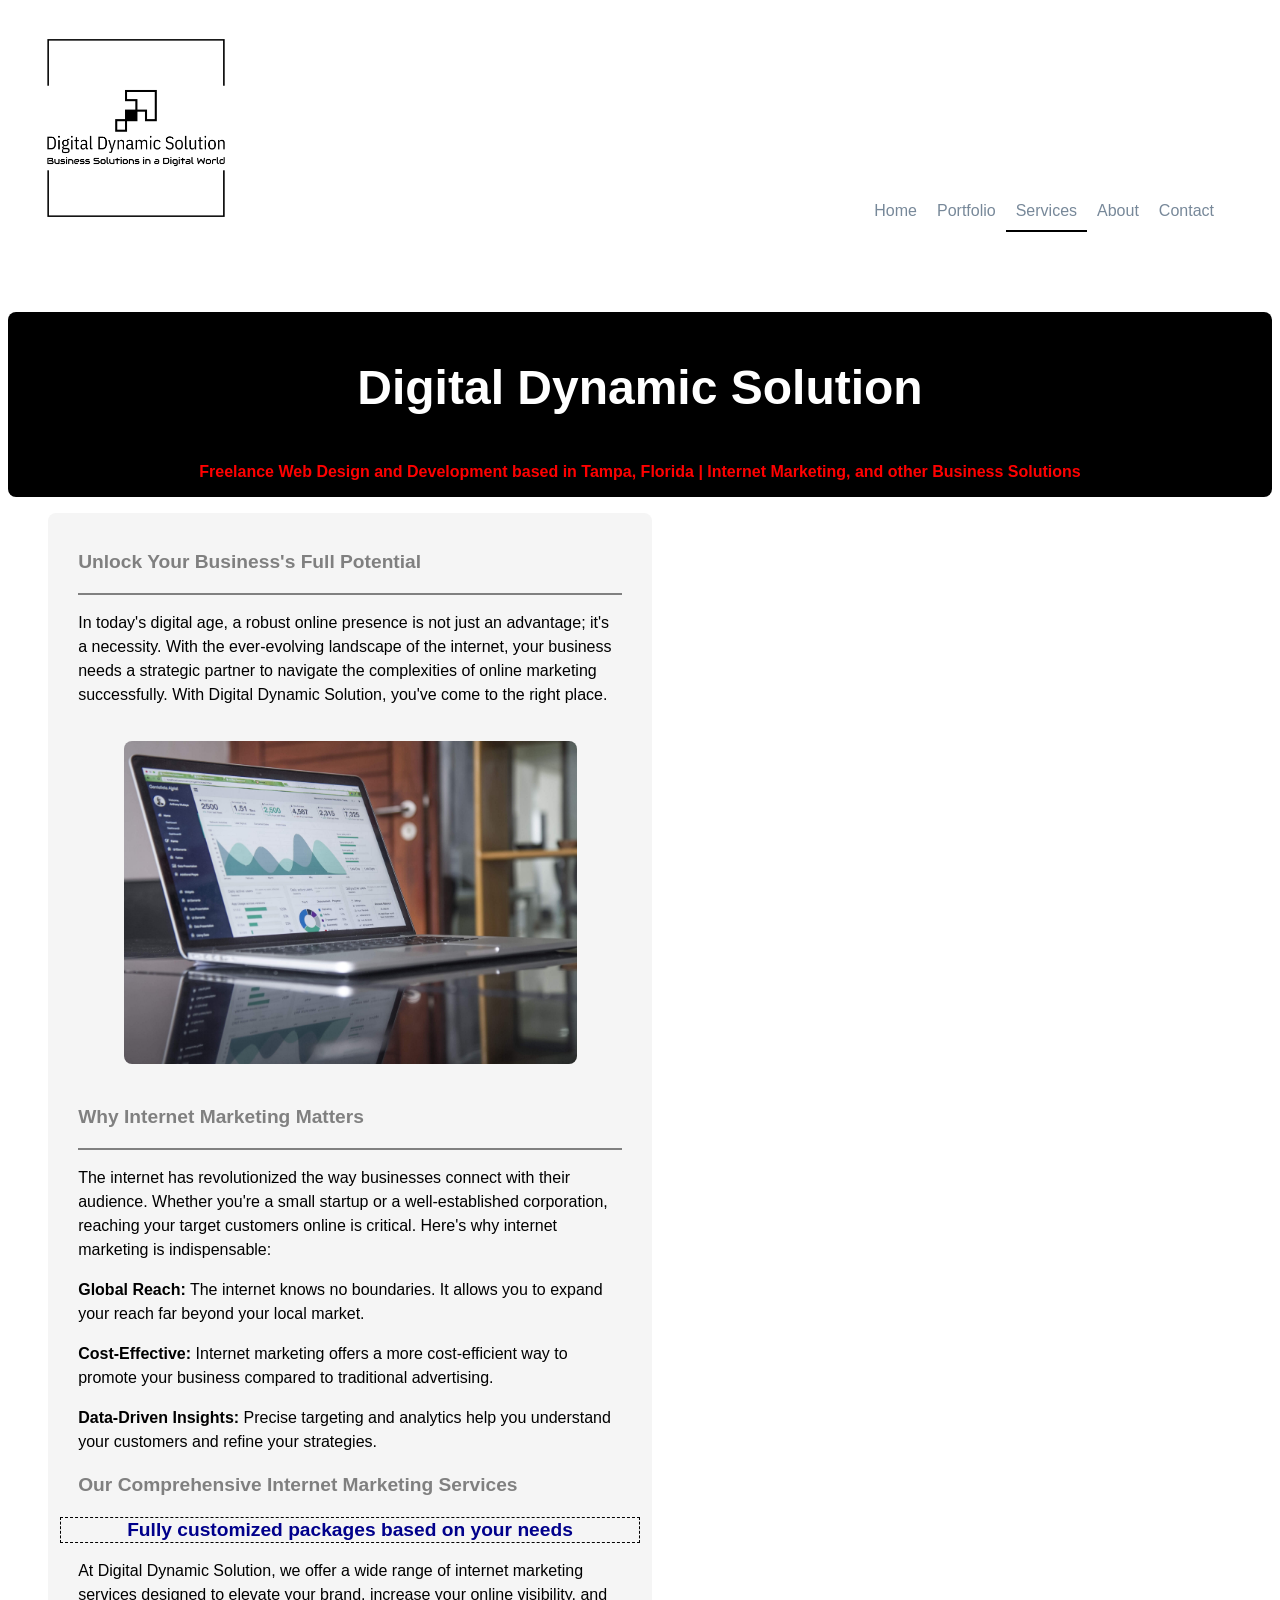
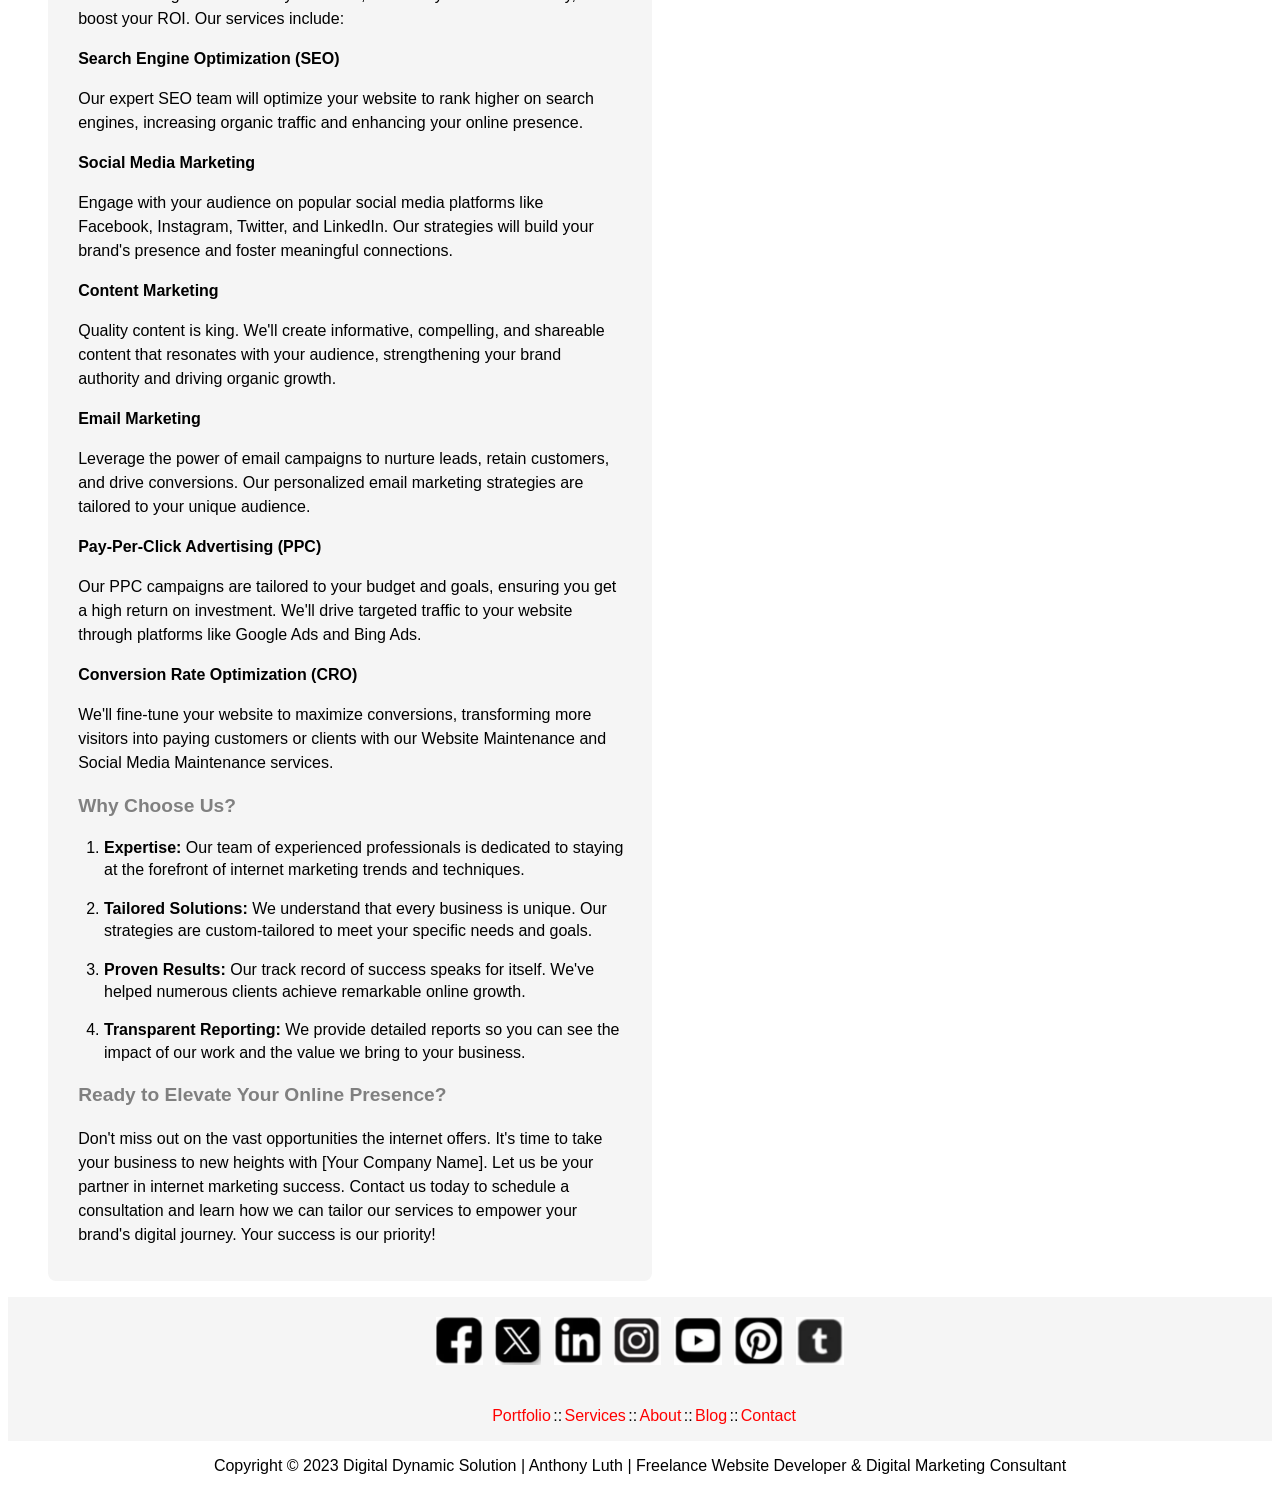
<file: internet-marketing.html>
<!DOCTYPE html>
<html lang="en">
<head>
    <meta charset="UTF-8">
    <meta name="viewport" content="width=device-width, initial-scale=1.0">
    <title>Internet Marketing | Digital Dynamic Solution</title>
    <link rel="stylesheet" href="resources/style.css">
</head>
<header>
    <a href="index.html"><img src="resources/images/logo-black.png"></a>   
    <nav>
        <ul class="nav-list">
            <li><a href="index.html">Home</a></li>
            <li><a href="portfolio.html">Portfolio</a></li>
            <li class="current-menu-item"><a href="services.html">Services</a></li>
            <li><a href="about.html">About</a></li>
            <li><a href="contact.html">Contact</a></li>
        </ul>
    </nav>
</header>

<body>
   
    <main>
        <div class="top-box">
            <p class = "top-box-text">Digital Dynamic Solution</p>
            <p class = "top-box-text-2">Freelance Web Design and Development based in Tampa, Florida | Internet Marketing, and other Business Solutions</p>
        </div>
        <div class="service-container">
        <div class="service">
            <br>
           <p class = "service-head">Unlock Your Business's Full Potential</p>
           <hr>
           <p>In today's digital age, a robust online presence is not just an advantage; it's a necessity. With the ever-evolving landscape of the internet, your business needs a strategic partner to navigate the complexities of online marketing successfully. With Digital Dynamic Solution, you've come to the right place.</p>
           <img src="resources/images/internet-marketing-graphic.jpg" alt="internet-marketing-graphic">
           <p class = "service-head">Why Internet Marketing Matters</p>
           <hr>
           <p> The internet has revolutionized the way businesses connect with their audience. Whether you're a small startup or a well-established corporation, reaching your target customers online is critical. Here's why internet marketing is indispensable:</p>
           <p><strong>Global Reach:</strong> The internet knows no boundaries. It allows you to expand your reach far beyond your local market.</p>
           <p><strong>Cost-Effective:</strong> Internet marketing offers a more cost-efficient way to promote your business compared to traditional advertising.</p>
           <p><strong>Data-Driven Insights:</strong> Precise targeting and analytics help you understand your customers and refine your strategies.</p>
           <p class = "service-head">Our Comprehensive Internet Marketing Services</p>
           <p class = "service-head" style = "text-align: center; border: 0.1rem dashed black; margin: 2%;"><a href="services.html" style="color: darkblue; text-decoration: none;">Fully customized packages based on your needs</a></p>
           <p>At Digital Dynamic Solution, we offer a wide range of internet marketing services designed to elevate your brand, increase your online visibility, and boost your ROI. Our services include:</p>
           <p class = "service-item">Search Engine Optimization (SEO)</p>
           <p>Our expert SEO team will optimize your website to rank higher on search engines, increasing organic traffic and enhancing your online presence.</p>
           <p class = "service-item">Social Media Marketing</p>
           <p>Engage with your audience on popular social media platforms like Facebook, Instagram, Twitter, and LinkedIn. Our strategies will build your brand's presence and foster meaningful connections.</p>
           <p class = "service-item">Content Marketing</p>
           <p>Quality content is king. We'll create informative, compelling, and shareable content that resonates with your audience, strengthening your brand authority and driving organic growth.</p>
           <p class = "service-item">Email Marketing</p>
           <p>Leverage the power of email campaigns to nurture leads, retain customers, and drive conversions. Our personalized email marketing strategies are tailored to your unique audience.</p>
           <p class = "service-item">Pay-Per-Click Advertising (PPC)</p>
           <p>Our PPC campaigns are tailored to your budget and goals, ensuring you get a high return on investment. We'll drive targeted traffic to your website through platforms like Google Ads and Bing Ads.</p>
           <p class = "service-item">Conversion Rate Optimization (CRO)</p>
           <p>We'll fine-tune your website to maximize conversions, transforming more visitors into paying customers or clients with our Website Maintenance and Social Media Maintenance services.</p>
           <p class = "service-head">Why Choose Us?</p>
           <ol class = "service-list">
            <li><strong>Expertise:</strong> Our team of experienced professionals is dedicated to staying at the forefront of internet marketing trends and techniques.</li>
            <li><strong>Tailored Solutions:</strong> We understand that every business is unique. Our strategies are custom-tailored to meet your specific needs and goals.</li>
            <li><strong>Proven Results:</strong> Our track record of success speaks for itself. We've helped numerous clients achieve remarkable online growth.</li>
            <li><strong>Transparent Reporting:</strong> We provide detailed reports so you can see the impact of our work and the value we bring to your business.</li>
           </ol>
           <p class =" service-head">Ready to Elevate Your Online Presence?</p>
           <p>Don't miss out on the vast opportunities the internet offers. It's time to take your business to new heights with [Your Company Name]. Let us be your partner in internet marketing success. Contact us today to schedule a consultation and learn how we can tailor our services to empower your brand's digital journey. Your success is our priority!</p>
        <br>
        </div>
    
        <div class="service-form">
            <script type="text/javascript" src="https://form.jotform.com/jsform/232465548531156"></script>
                </div>    

        </div>
    </main>

    <footer>
        <div class="footer-container">
        <div class="social-media">
            <a href="https://www.facebook.com/digitaldynamicsolution/"><img src="resources/images/face-book-2.png"></a>
            <a href="https://twitter.com/MonkeyD_Luthy"><img src="resources/images/x-logo.png"></a>
            <a href="https://www.linkedin.com/in/anthony-luth/"><img src="resources/images/linkedin.png"></a>
            <a href="https://www.instagram.com/monkeyd_luthy/"><img src="resources/images/instagram.png"></a>
            <a href="https://www.youtube.com/channel/UClGRGq5lO-3DQuhQsd4us8g"><img src="resources/images/youtube.png"></a>
            <a href="https://www.pinterest.com/MonkeyD_Luthy/"><img src="resources/images/pinterest.png"></a>
            <a href="https://www.tumblr.com/blog/monkeydluthy"><img src="resources/images/tumblr.png"></a>
        </div>
        <br>
        <div class="site-links">
            <ul>
                <li style ="display: none;"><a href = "index.html">Home</a></li>
                <li><a href="portfolio.html">Portfolio</a></li>::
                <li><a href="services.html">Services</a></li>::
                <li><a href="about.html">About</a></li>::
                <li><a href="https://digitaldynamicsolutionblog.squarespace.com/">Blog</a></li>::
                <li><a href="contact.html">Contact</a></li>
                <li style = "display:none"><a href="links.html">Links</a></li>
            </ul>
        </div>
        </div>
        <div class="copyright">
            <p>Copyright © 2023 Digital Dynamic Solution | Anthony Luth | Freelance Website Developer & Digital Marketing Consultant</p>
        </div>
    </footer>
</body>
</html>
</file>
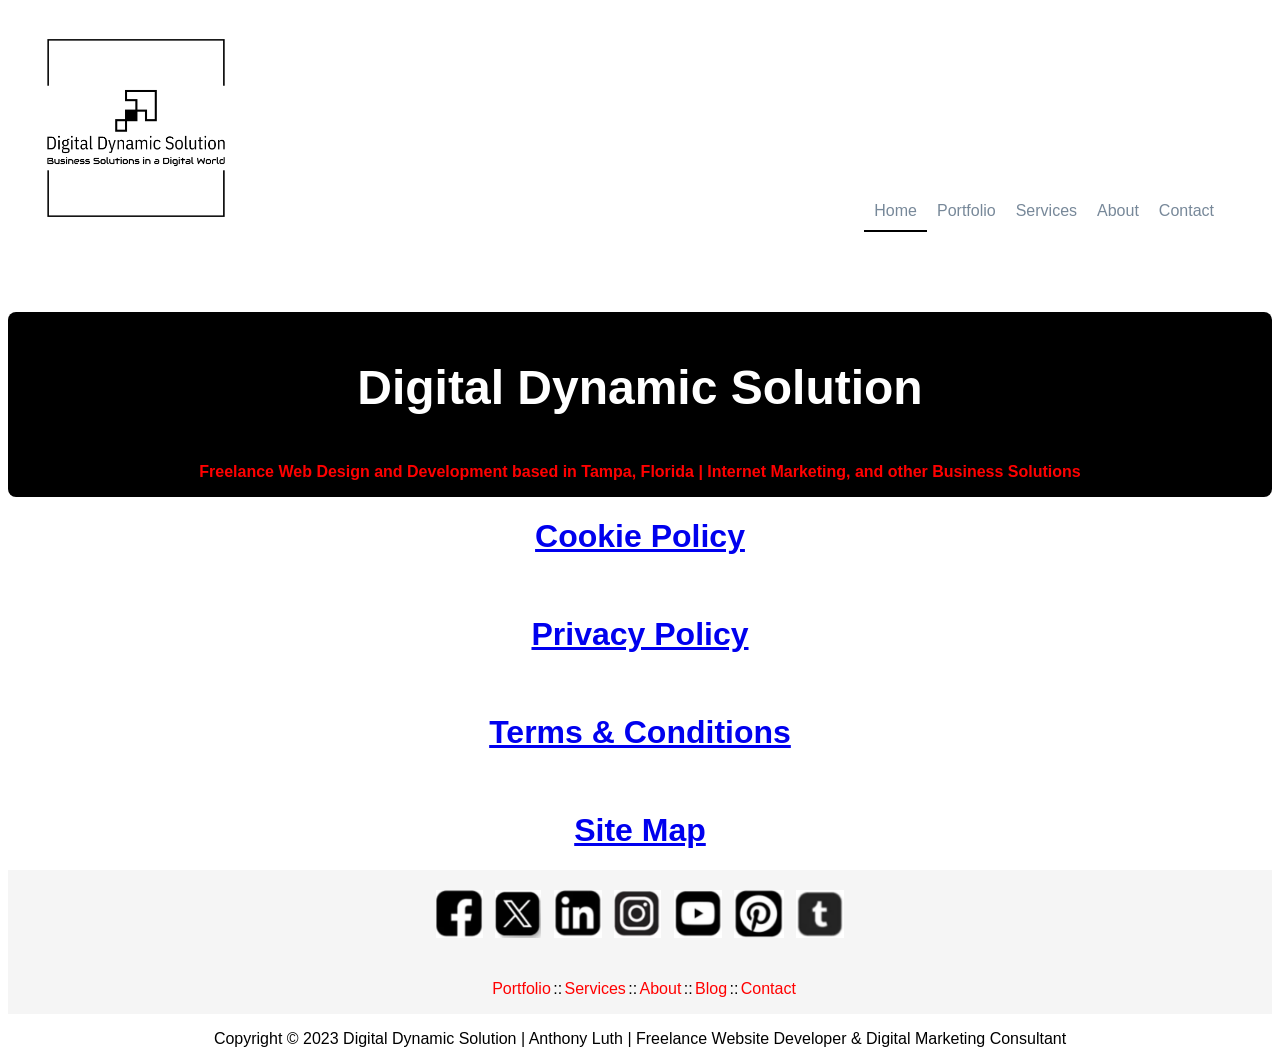
<file: links.html>
<!DOCTYPE html>
<html lang="en">
<head>
    <meta charset="UTF-8">
    <meta name="viewport" content="width=device-width, initial-scale=1.0">
    <title>Links</title>
    <link rel="stylesheet" href="resources/style.css">
</head>
<body>
    <header>
        <a href="index.html"><img src="resources/images/logo-black.png"></a>   
        <nav>
            <ul class="nav-list">
                <li class="current-menu-item"><a href="index.html">Home</a></li>
                <li><a href="portfolio.html">Portfolio</a></li>
                <li><a href="services.html">Services</a></li>
                <li><a href="about.html">About</a></li>
                <li><a href="contact.html">Contact</a></li>
            </ul>
        </nav>
    </header>
    <main>
        <div class="top-box">
            <p class = "top-box-text">Digital Dynamic Solution</p>
            <p class = "top-box-text-2">Freelance Web Design and Development based in Tampa, Florida | Internet Marketing, and other Business Solutions</p>
        </div>
        <center><h1><a href="cookie-policy.html">Cookie Policy</a></h1></center>
        <br>
        <center><h1><a href="privacy.html">Privacy Policy</a></h1></center>
        <br>
        <center><h1><a href="terms.html">Terms & Conditions</a></h1></center>
        <br>
        <center><h1><a href="#">Site Map</a></h1></center>
    </main>

    <footer>
        <div class="footer-container">
        <div class="social-media">
            <a href="https://www.facebook.com/digitaldynamicsolution/"><img src="resources/images/face-book-2.png"></a>
            <a href="https://twitter.com/MonkeyD_Luthy"><img src="resources/images/x-logo.png"></a>
            <a href="https://www.linkedin.com/in/anthony-luth/"><img src="resources/images/linkedin.png"></a>
            <a href="https://www.instagram.com/monkeyd_luthy/"><img src="resources/images/instagram.png"></a>
            <a href="https://www.youtube.com/channel/UClGRGq5lO-3DQuhQsd4us8g"><img src="resources/images/youtube.png"></a>
            <a href="https://www.pinterest.com/MonkeyD_Luthy/"><img src="resources/images/pinterest.png"></a>
            <a href="https://www.tumblr.com/blog/monkeydluthy"><img src="resources/images/tumblr.png"></a>
        </div>
        <br>
        <div class="site-links">
            <ul>
                <li style ="display: none;"><a href = "index.html">Home</a></li>
                <li><a href="portfolio.html">Portfolio</a></li>::
                <li><a href="services.html">Services</a></li>::
                <li><a href="about.html">About</a></li>::
                <li><a href="https://digitaldynamicsolutionblog.squarespace.com/">Blog</a></li>::
                <li><a href="contact.html">Contact</a></li>
                <li style = "display:none"><a href="links.html">Links</a></li>
            </ul>
        </div>
        </div>
        <div class="copyright">
            <p>Copyright © 2023 Digital Dynamic Solution | Anthony Luth | Freelance Website Developer & Digital Marketing Consultant</p>
        </div>
    </footer>
</body>
</html>
</file>
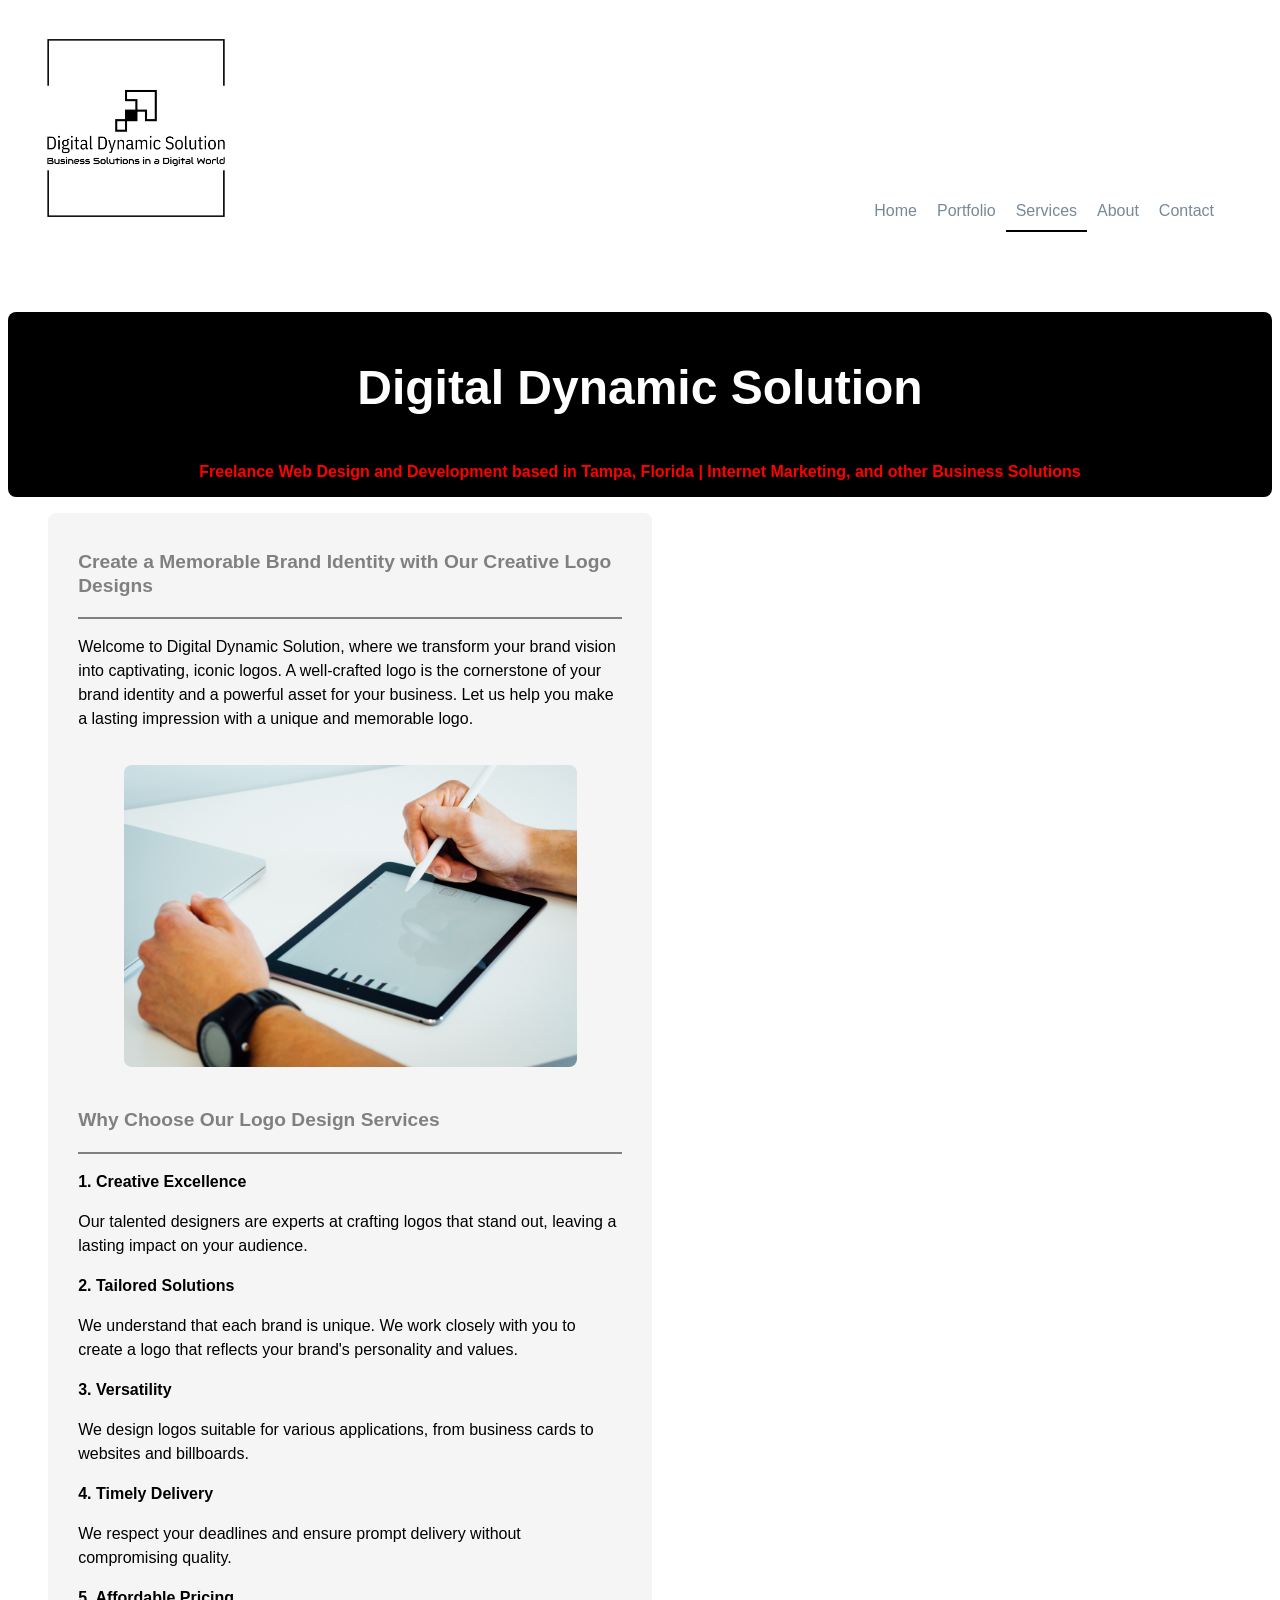
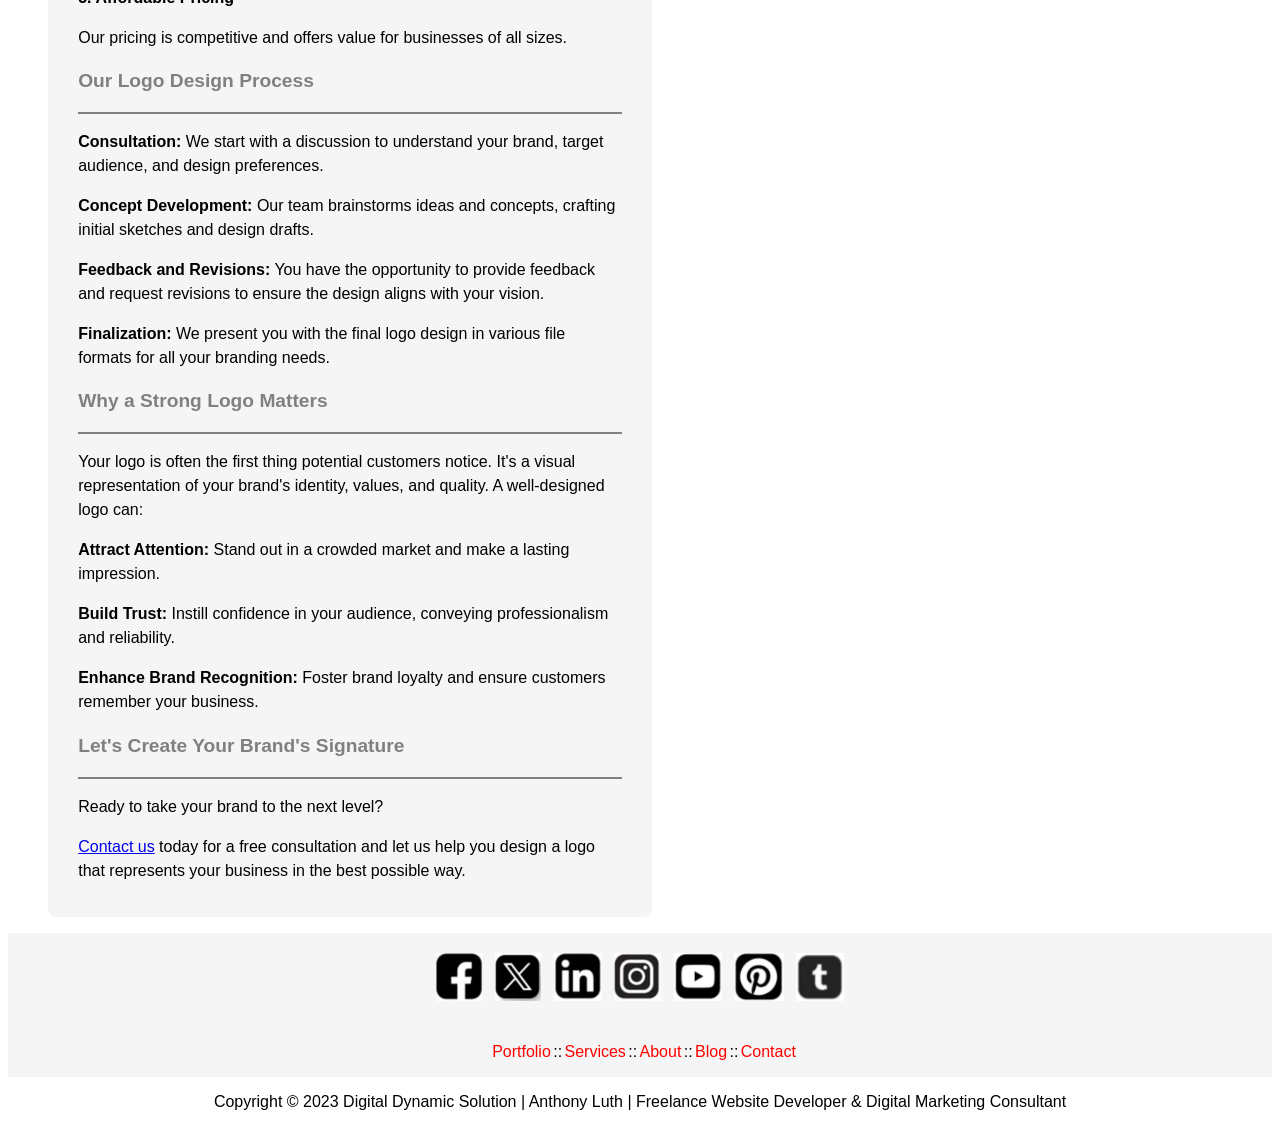
<file: logo-design.html>
<!DOCTYPE html>
<html lang="en">
<head>
    <meta charset="UTF-8">
    <meta name="viewport" content="width=device-width, initial-scale=1.0">
    <title>Logo Design | Digital Dynamic Solution</title>
    <link rel="stylesheet" href="resources/style.css">
</head>
<header>
    <a href="index.html"><img src="resources/images/logo-black.png"></a>   
    <nav>
        <ul class="nav-list">
            <li><a href="index.html">Home</a></li>
            <li><a href="portfolio.html">Portfolio</a></li>
            <li class="current-menu-item"><a href="services.html">Services</a></li>
            <li><a href="about.html">About</a></li>
            <li><a href="contact.html">Contact</a></li>
        </ul>
    </nav>
</header>

<body>
   
    <main>
        <div class="top-box">
            <p class = "top-box-text">Digital Dynamic Solution</p>
            <p class = "top-box-text-2">Freelance Web Design and Development based in Tampa, Florida | Internet Marketing, and other Business Solutions</p>
        </div>
        <div class="service-container">
        <div class="service">
           <br>
           <p class="service-head">Create a Memorable Brand Identity with Our Creative Logo Designs</p>
           <hr>
           <p>Welcome to Digital Dynamic Solution, where we transform your brand vision into captivating, iconic logos. A well-crafted logo is the cornerstone of your brand identity and a powerful asset for your business. Let us help you make a lasting impression with a unique and memorable logo.</p>           
           <img src="resources/images/logo-design-service.jpg" alt="logo design service">
           <p class="service-head">Why Choose Our Logo Design Services</p>
           <hr>
           <p class="service-item">1. Creative Excellence</p>
           <p>Our talented designers are experts at crafting logos that stand out, leaving a lasting impact on your audience.</p>           
           <p class="service-item">2. Tailored Solutions</p>
           <p>We understand that each brand is unique. We work closely with you to create a logo that reflects your brand's personality and values.</p>           
           <p class="service-item">3. Versatility</p>
           <p>We design logos suitable for various applications, from business cards to websites and billboards.</p>           
           <p class="service-item">4. Timely Delivery</p>
           <p>We respect your deadlines and ensure prompt delivery without compromising quality.</p>           
           <p class="service-item">5. Affordable Pricing</p>
           <p>Our pricing is competitive and offers value for businesses of all sizes.</p>           
           <p class="service-head">Our Logo Design Process</p>
           <hr>
           <p><strong>Consultation:</strong> We start with a discussion to understand your brand, target audience, and design preferences.</p>           
           <p><strong>Concept Development:</strong> Our team brainstorms ideas and concepts, crafting initial sketches and design drafts.</p>           
           <p><strong>Feedback and Revisions:</strong> You have the opportunity to provide feedback and request revisions to ensure the design aligns with your vision.</p>           
           <p><strong>Finalization:</strong> We present you with the final logo design in various file formats for all your branding needs.</p>           
           <p class="service-head">Why a Strong Logo Matters</p>
           <hr>
           <p>Your logo is often the first thing potential customers notice. It's a visual representation of your brand's identity, values, and quality. A well-designed logo can:</p>           
           <p><strong>Attract Attention:</strong> Stand out in a crowded market and make a lasting impression.</p>           
           <p><strong>Build Trust:</strong> Instill confidence in your audience, conveying professionalism and reliability.</p>           
           <p><strong>Enhance Brand Recognition:</strong> Foster brand loyalty and ensure customers remember your business.</p>           
           <p class="service-head">Let's Create Your Brand's Signature</p>
           <hr>
           <p>Ready to take your brand to the next level? </p>
            <p><a href="contact.html">Contact us</a> today for a free consultation and let us help you design a logo that represents your business in the best possible way.</p>
           
           
           <br>
        </div>
    
        <div class="service-form">
            <script type="text/javascript" src="https://form.jotform.com/jsform/232465548531156"></script>
                </div>    

        </div>
    </main>

    <footer>
        <div class="footer-container">
        <div class="social-media">
            <a href="https://www.facebook.com/digitaldynamicsolution/"><img src="resources/images/face-book-2.png"></a>
            <a href="https://twitter.com/MonkeyD_Luthy"><img src="resources/images/x-logo.png"></a>
            <a href="https://www.linkedin.com/in/anthony-luth/"><img src="resources/images/linkedin.png"></a>
            <a href="https://www.instagram.com/monkeyd_luthy/"><img src="resources/images/instagram.png"></a>
            <a href="https://www.youtube.com/channel/UClGRGq5lO-3DQuhQsd4us8g"><img src="resources/images/youtube.png"></a>
            <a href="https://www.pinterest.com/MonkeyD_Luthy/"><img src="resources/images/pinterest.png"></a>
            <a href="https://www.tumblr.com/blog/monkeydluthy"><img src="resources/images/tumblr.png"></a>
        </div>
        <br>
        <div class="site-links">
            <ul>
                <li style ="display: none;"><a href = "index.html">Home</a></li>
                <li><a href="portfolio.html">Portfolio</a></li>::
                <li><a href="services.html">Services</a></li>::
                <li><a href="about.html">About</a></li>::
                <li><a href="https://digitaldynamicsolutionblog.squarespace.com/">Blog</a></li>::
                <li><a href="contact.html">Contact</a></li>
                <li style = "display:none"><a href="links.html">Links</a></li>
            </ul>
        </div>
        </div>
        <div class="copyright">
            <p>Copyright © 2023 Digital Dynamic Solution | Anthony Luth | Freelance Website Developer & Digital Marketing Consultant</p>
        </div>
    </footer>
</body>
</html>
</file>
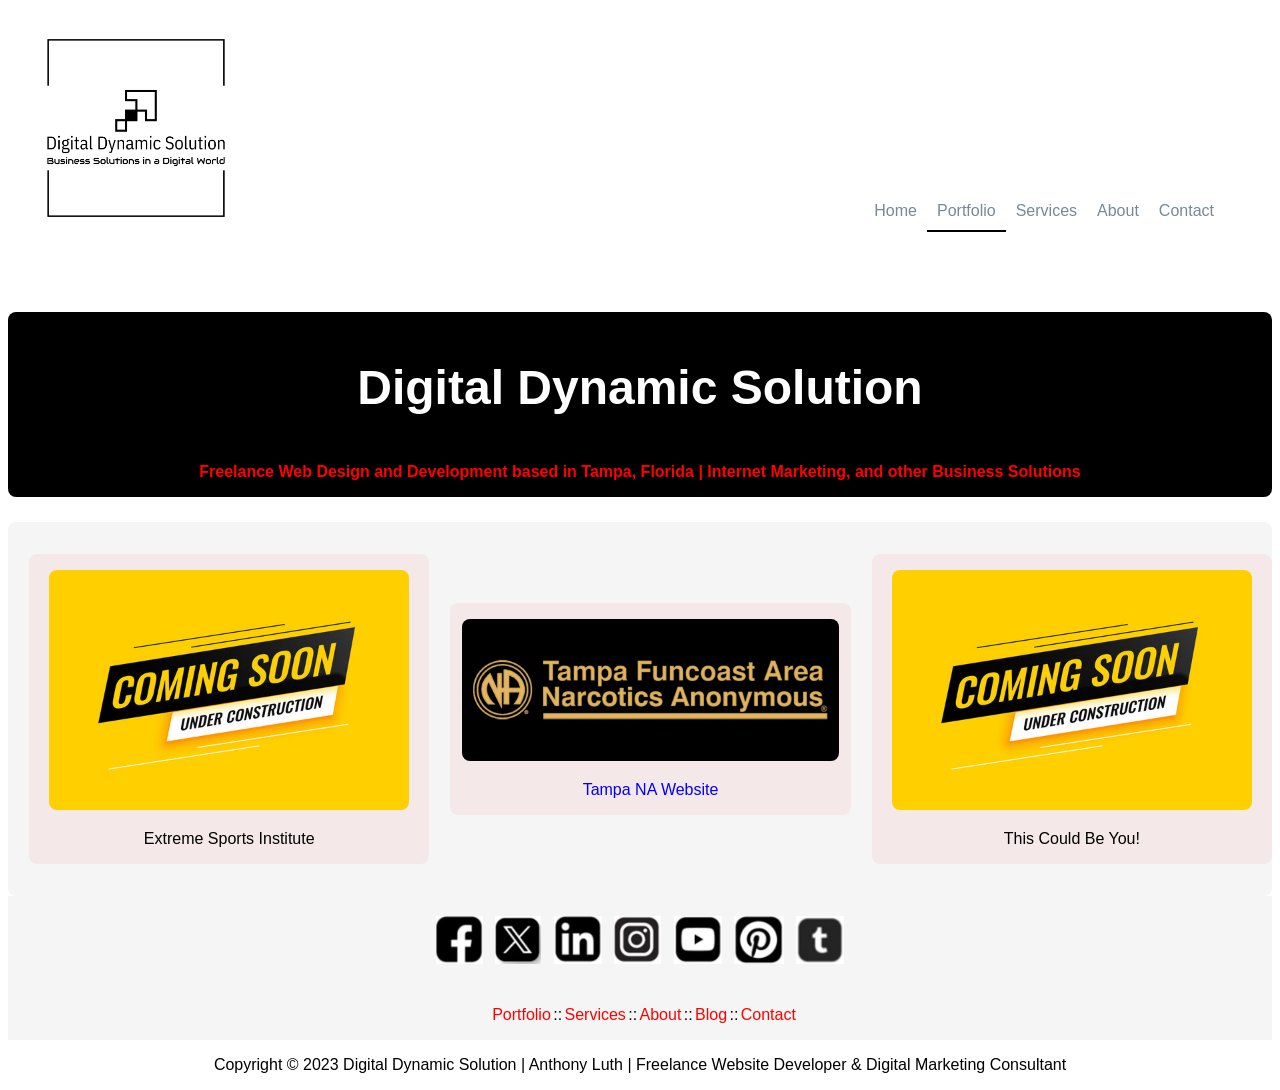
<file: portfolio.html>
<!DOCTYPE html>
<html lang="en">
<head>
    <meta charset="UTF-8">
    <meta name="viewport" content="width=device-width, initial-scale=1.0">
    <title>Portfolio | Digital Dynamic Solutions</title>
    <link rel="stylesheet" href="resources/style.css">
</head>
<header>
    <a href="index.html"><img src="resources/images/logo-black.png"></a>   
    <nav>
        <ul class="nav-list">
            <li><a href="index.html">Home</a></li>
            <li class="current-menu-item"><a href="portfolio.html">Portfolio</a></li>
            <li><a href="services.html">Services</a></li>
            <li><a href="about.html">About</a></li>
            <li><a href="contact.html">Contact</a></li>
        </ul>
    </nav>
</header>
<body>
    <main>
        <div class="top-box">
            <p class = "top-box-text">Digital Dynamic Solution</p>
            <p class = "top-box-text-2">Freelance Web Design and Development based in Tampa, Florida | Internet Marketing, and other Business Solutions</p>
        </div>
        <div class="portfolio-container">
            <div class="portfolio-container-content">
                <div class = "esi">
                    <img src="resources/images/coming-soon.jpeg">
                    <figcaption>Extreme Sports Institute</figcaption>
                </div>
                <div class = "na-website">
                <a href = "http://www.tampa-na.org" target="_blank"><img src = "resources/images/tampa-na-logo.png"></a>
                <figcaption><a href = "http://www.tampa-na.org" target="_blank">Tampa NA Website</a></figcaption>
                </div>
                <div class = "empty">
                    <img src="resources/images/coming-soon.jpeg">
                    <figcaption>This Could Be You!</figcaption>
                </div>
            <!-- <h1>We are a brand new, up and coming company so our portfolio is currently limited.</h1>
            <h2>We will post and share our portfolio items from our development as we progress!</h2>
            <br>
            <p class = "box-text">Thanks for looking and come back soon!</p> -->
        </div>
        </div>
        <div class="contact-form">
            <script type="text/javascript" src="https://form.jotform.com/jsform/232465548531156"></script>
                </div>
    </main>

    <footer>
        <div class="footer-container">
        <div class="social-media">
            <a href="https://www.facebook.com/digitaldynamicsolution/"><img src="resources/images/face-book-2.png"></a>
            <a href="https://twitter.com/MonkeyD_Luthy"><img src="resources/images/x-logo.png"></a>
            <a href="https://www.linkedin.com/in/anthony-luth/"><img src="resources/images/linkedin.png"></a>
            <a href="https://www.instagram.com/monkeyd_luthy/"><img src="resources/images/instagram.png"></a>
            <a href="https://www.youtube.com/channel/UClGRGq5lO-3DQuhQsd4us8g"><img src="resources/images/youtube.png"></a>
            <a href="https://www.pinterest.com/MonkeyD_Luthy/"><img src="resources/images/pinterest.png"></a>
            <a href="https://www.tumblr.com/blog/monkeydluthy"><img src="resources/images/tumblr.png"></a>
        </div>
        <br>
        <div class="site-links">
            <ul>
                <li style ="display: none;"><a href = "index.html">Home</a></li>
                <li><a href="portfolio.html">Portfolio</a></li>::
                <li><a href="services.html">Services</a></li>::
                <li><a href="about.html">About</a></li>::
                <li><a href="https://digitaldynamicsolutionblog.squarespace.com/">Blog</a></li>::
                <li><a href="contact.html">Contact</a></li>
                <li style = "display:none"><a href="links.html">Links</a></li>
            </ul>
        </div>
        </div>
        <div class="copyright">
            <p>Copyright © 2023 Digital Dynamic Solution | Anthony Luth | Freelance Website Developer & Digital Marketing Consultant</p>
        </div>
    </footer>
    <!-- <script src="index.js"></script> -->
</body>
</html>
</file>
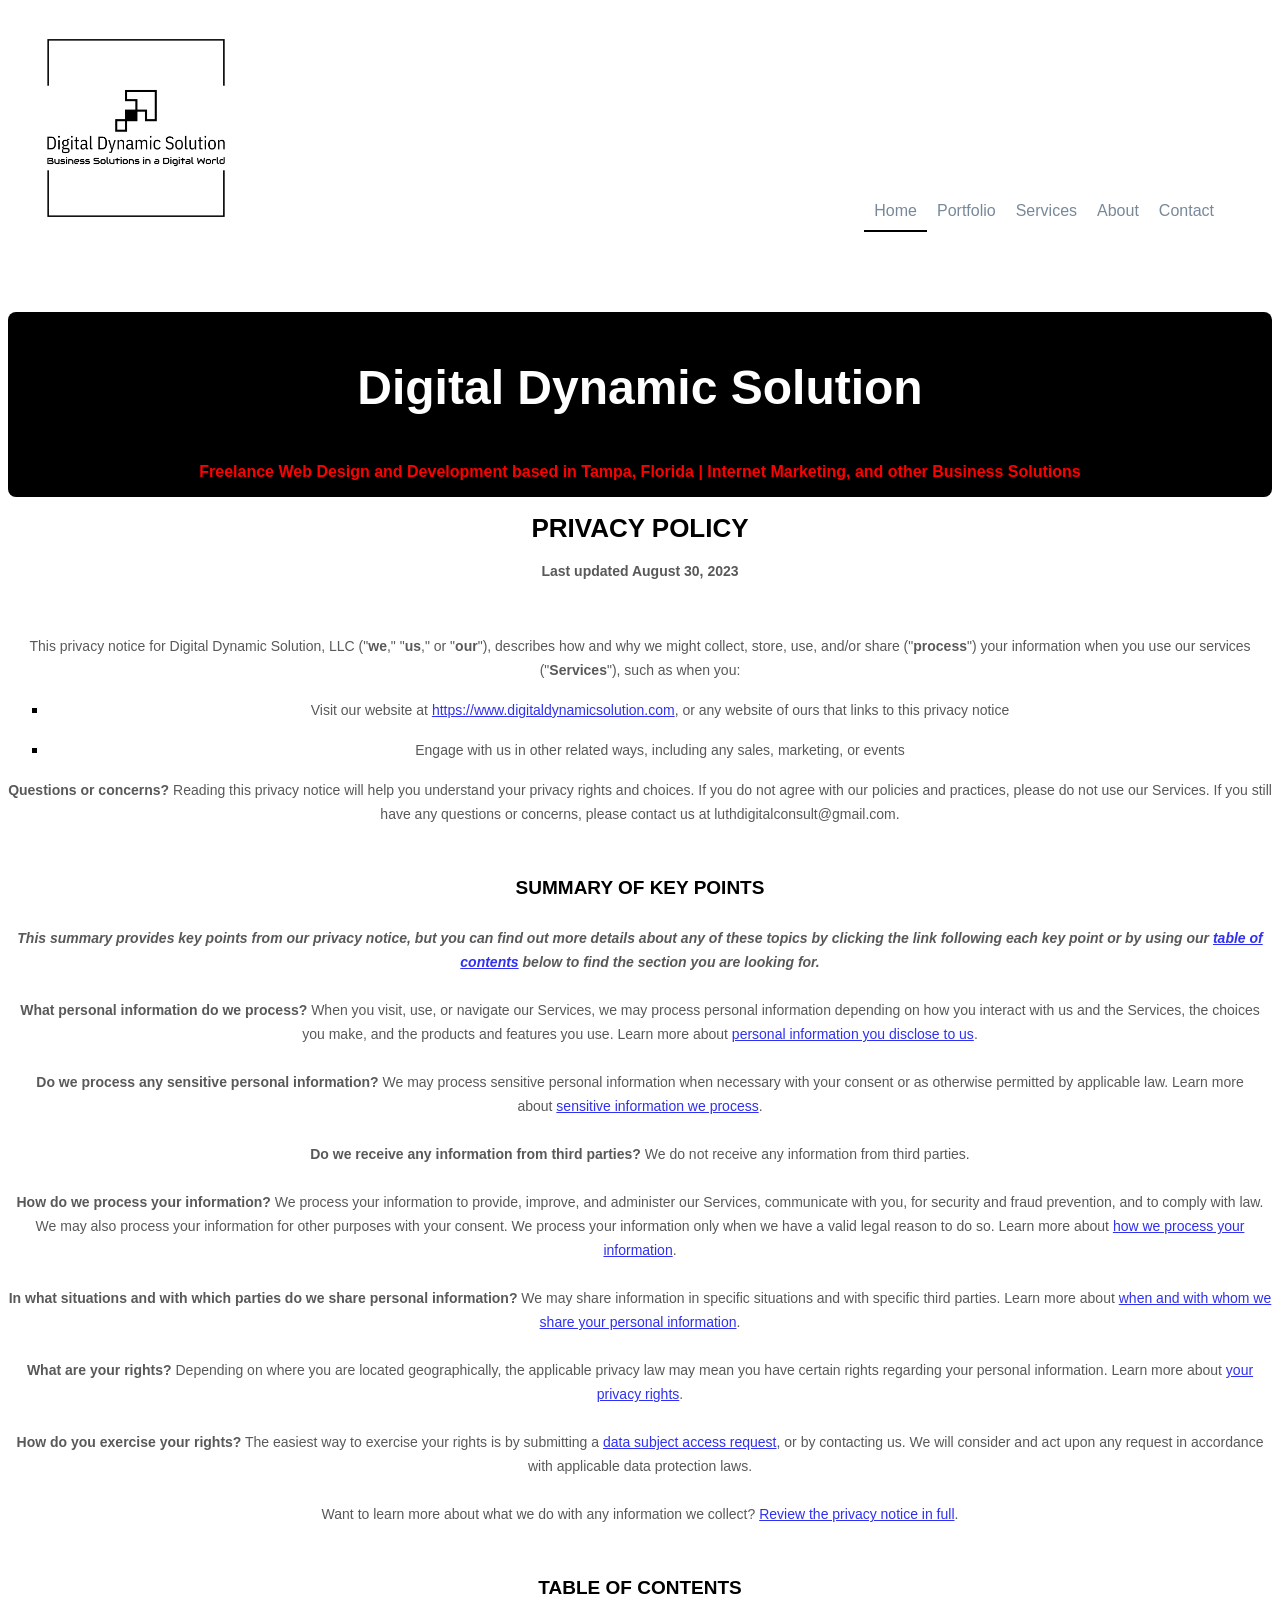
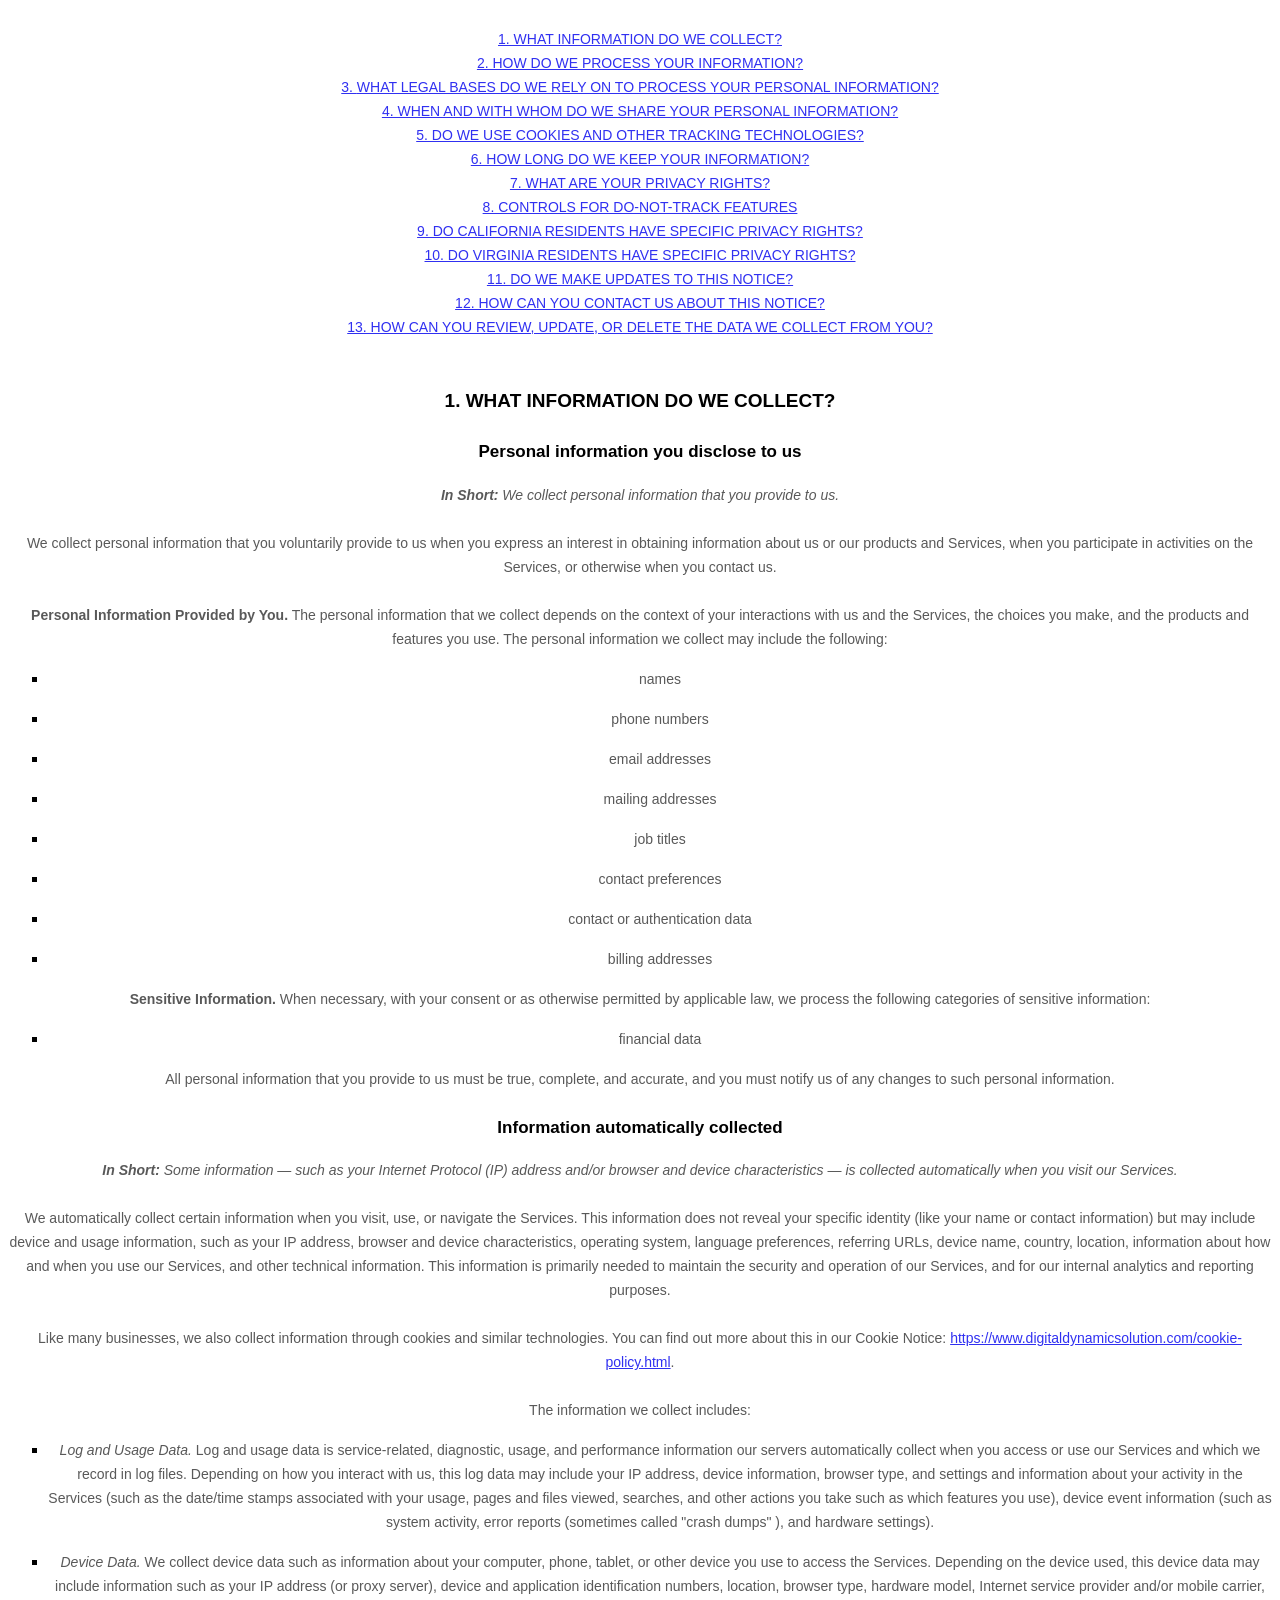
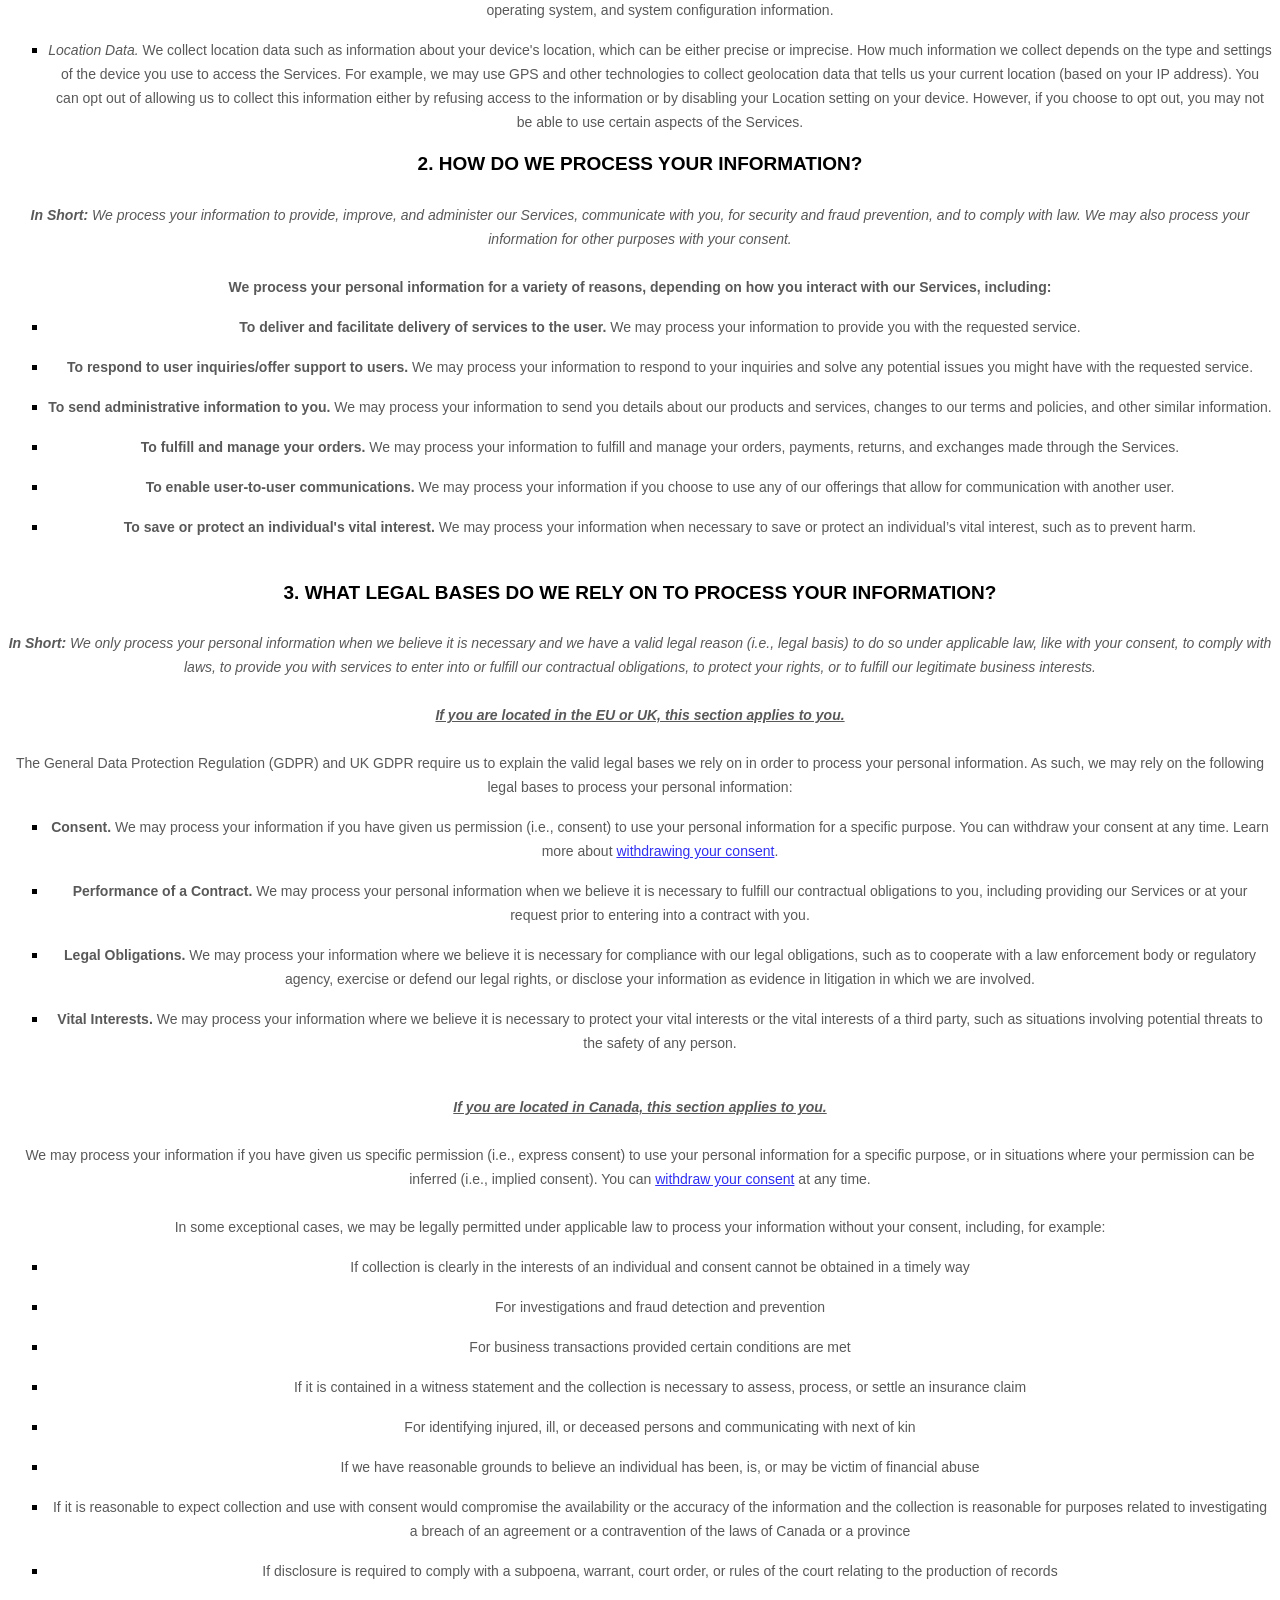
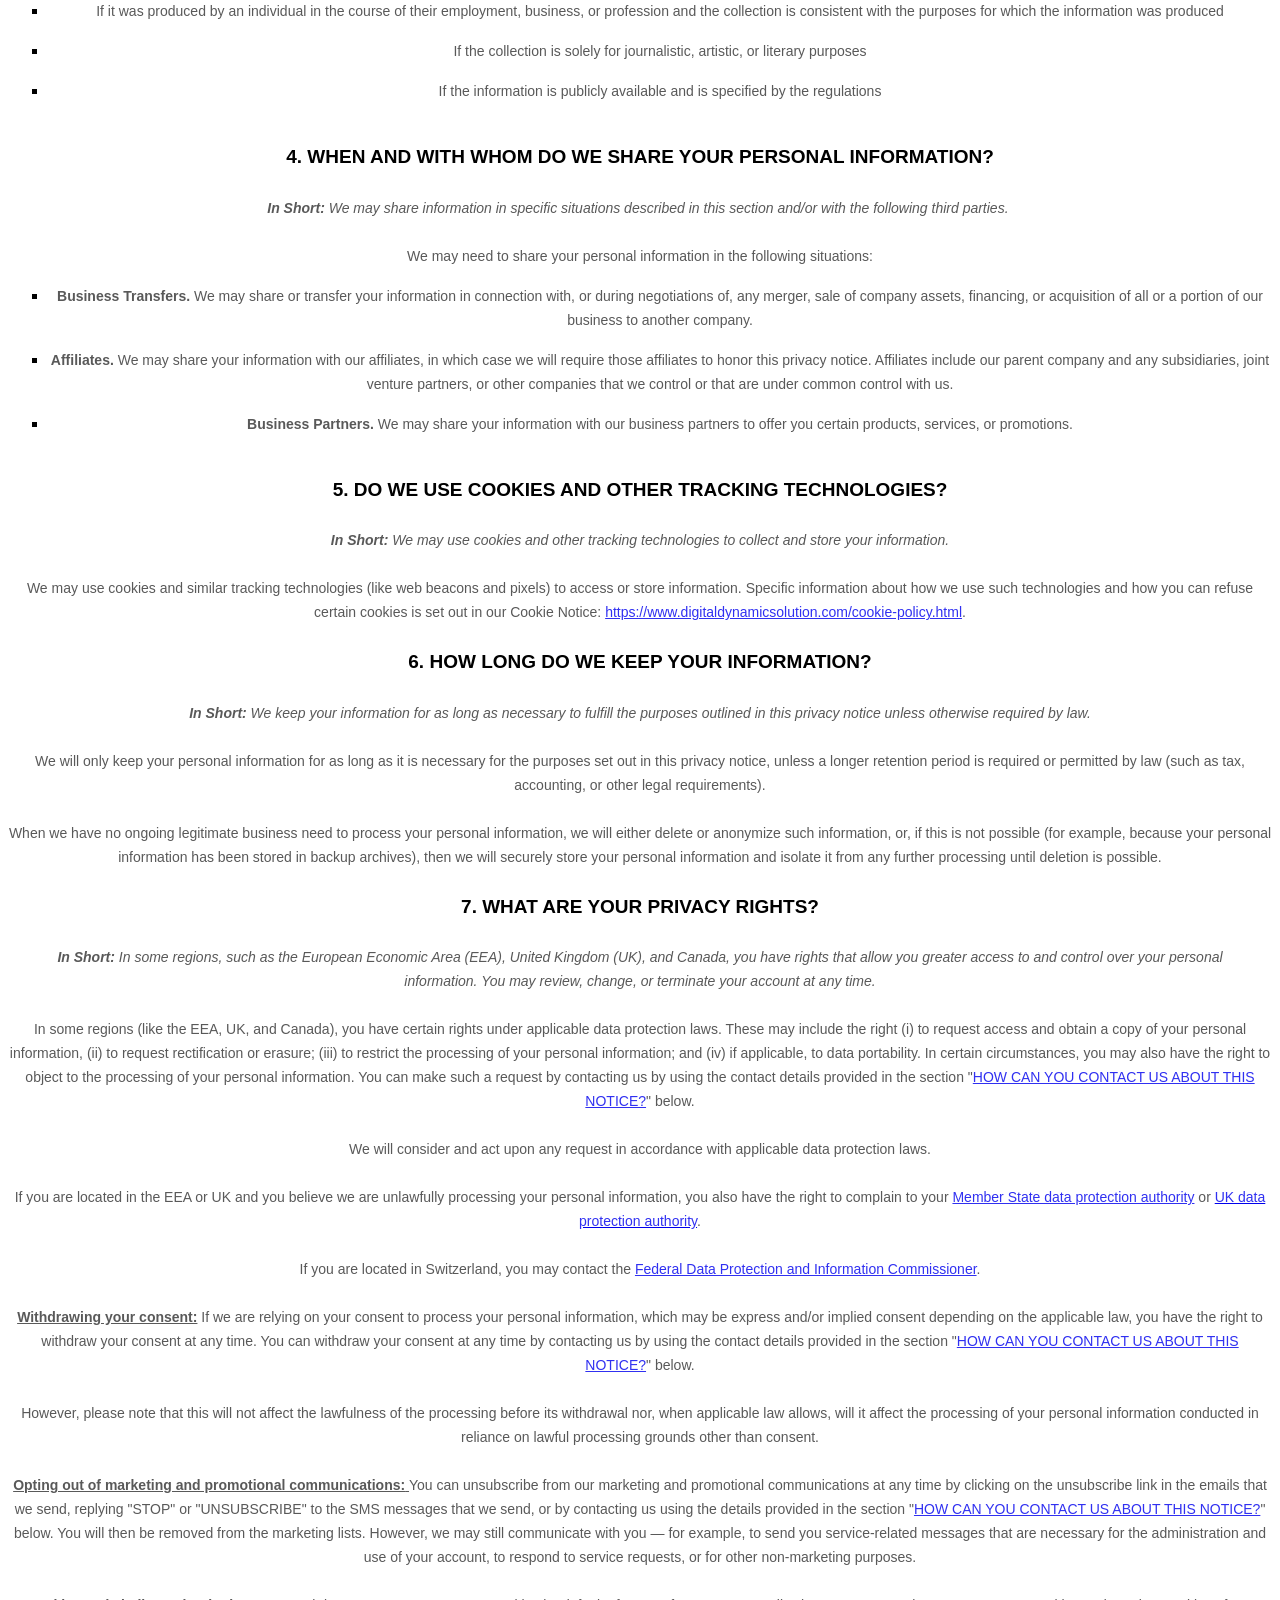
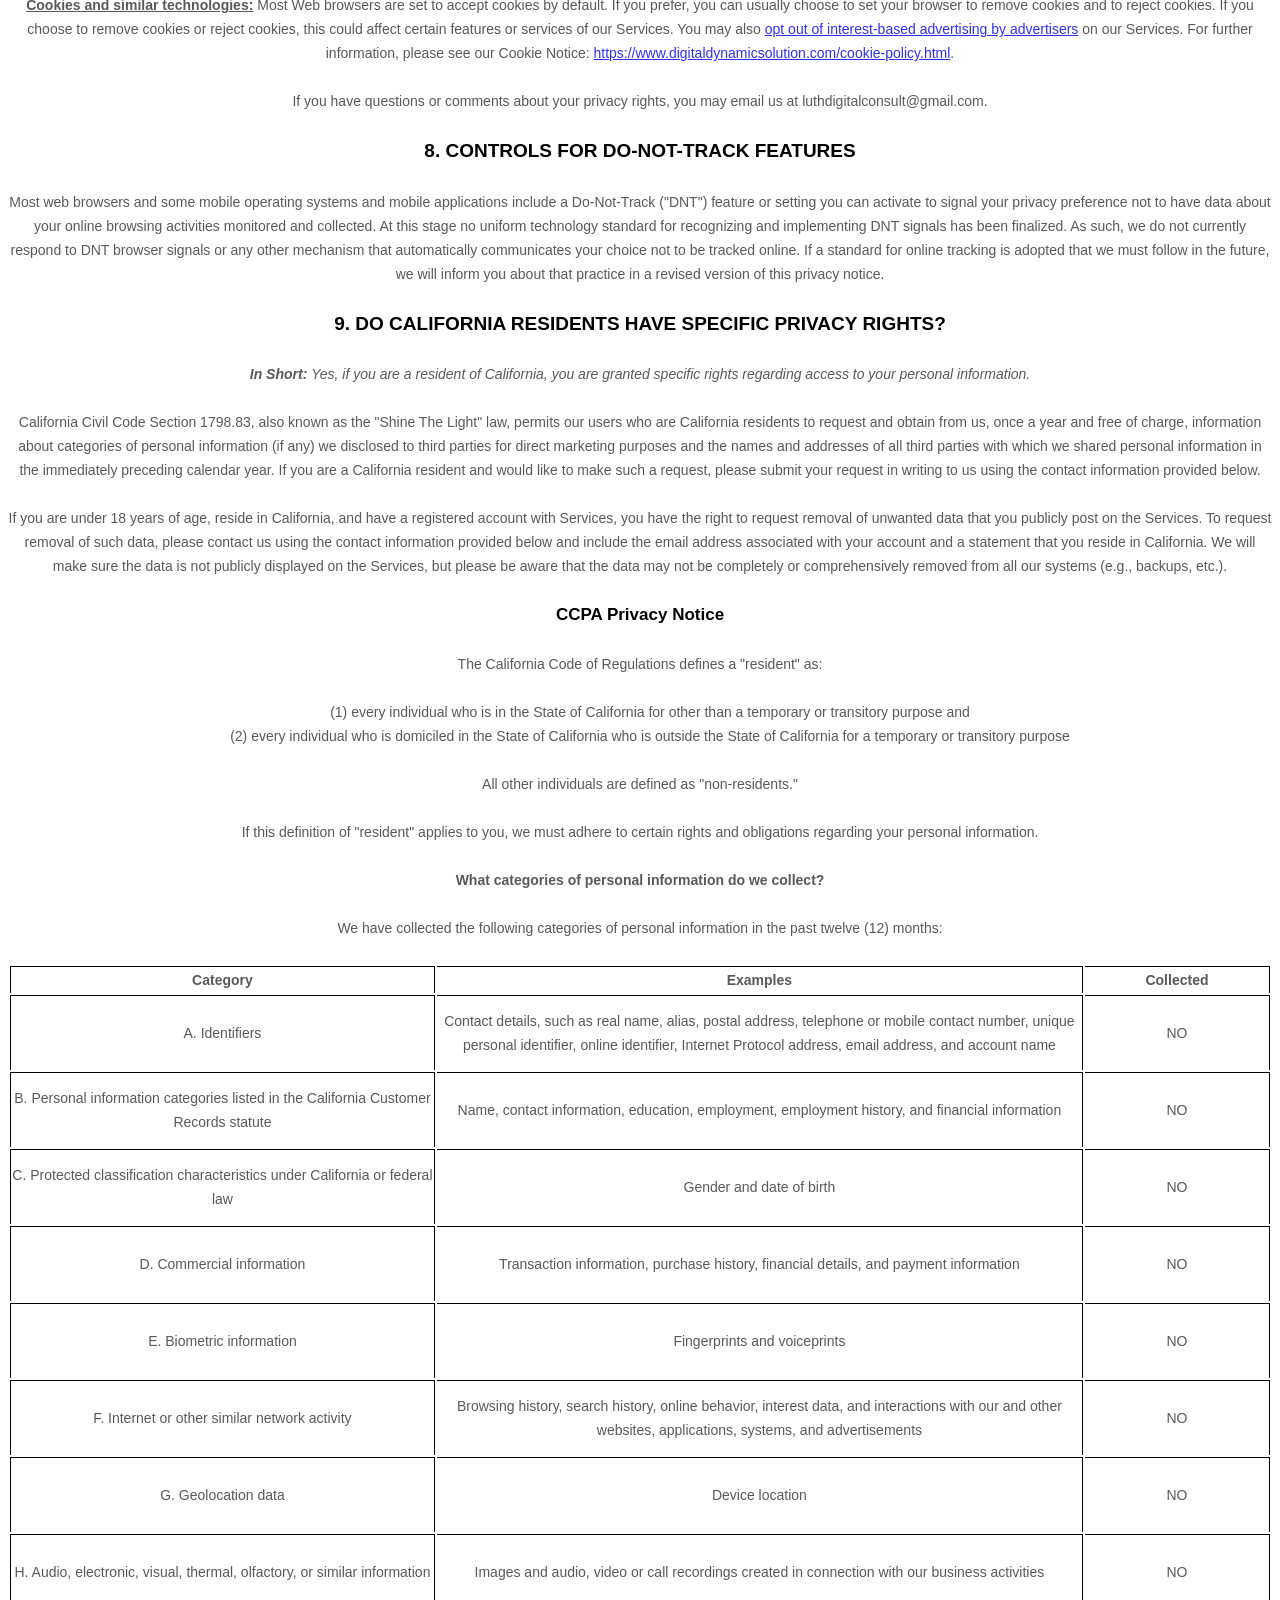
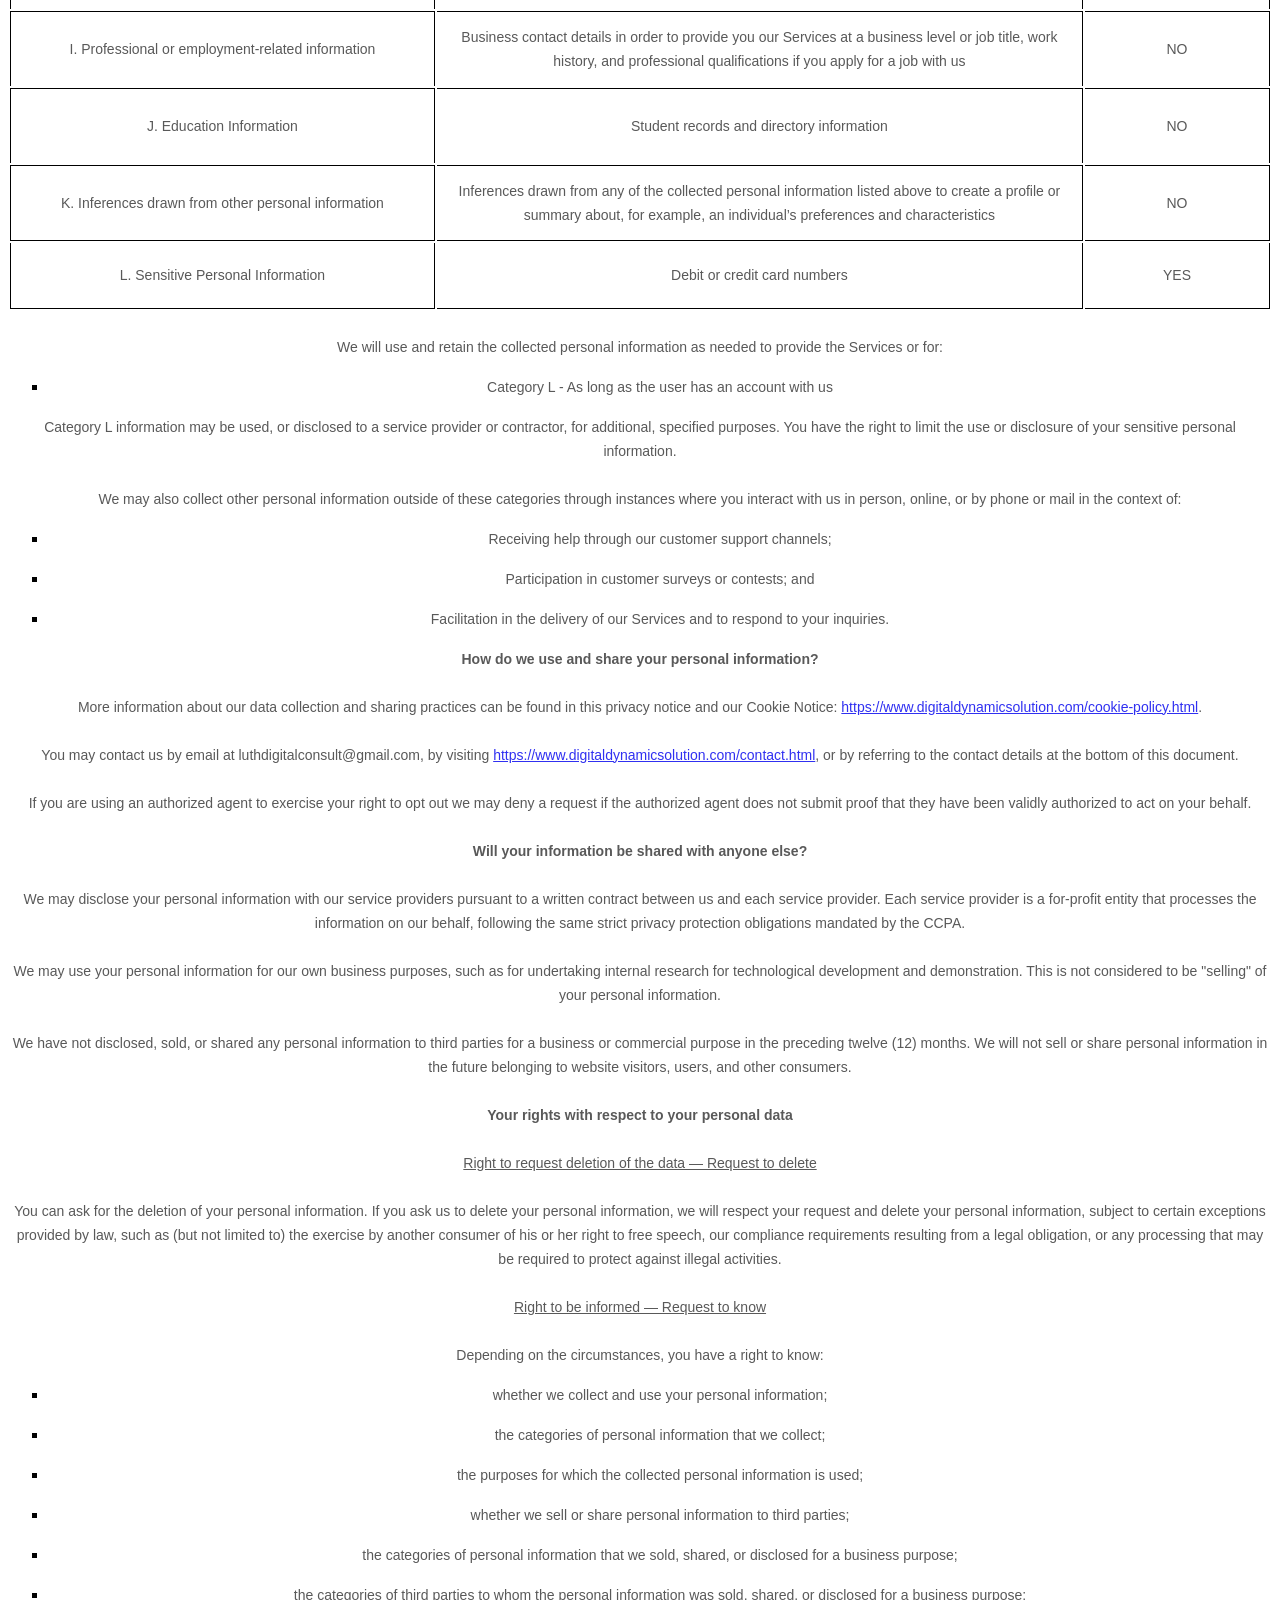
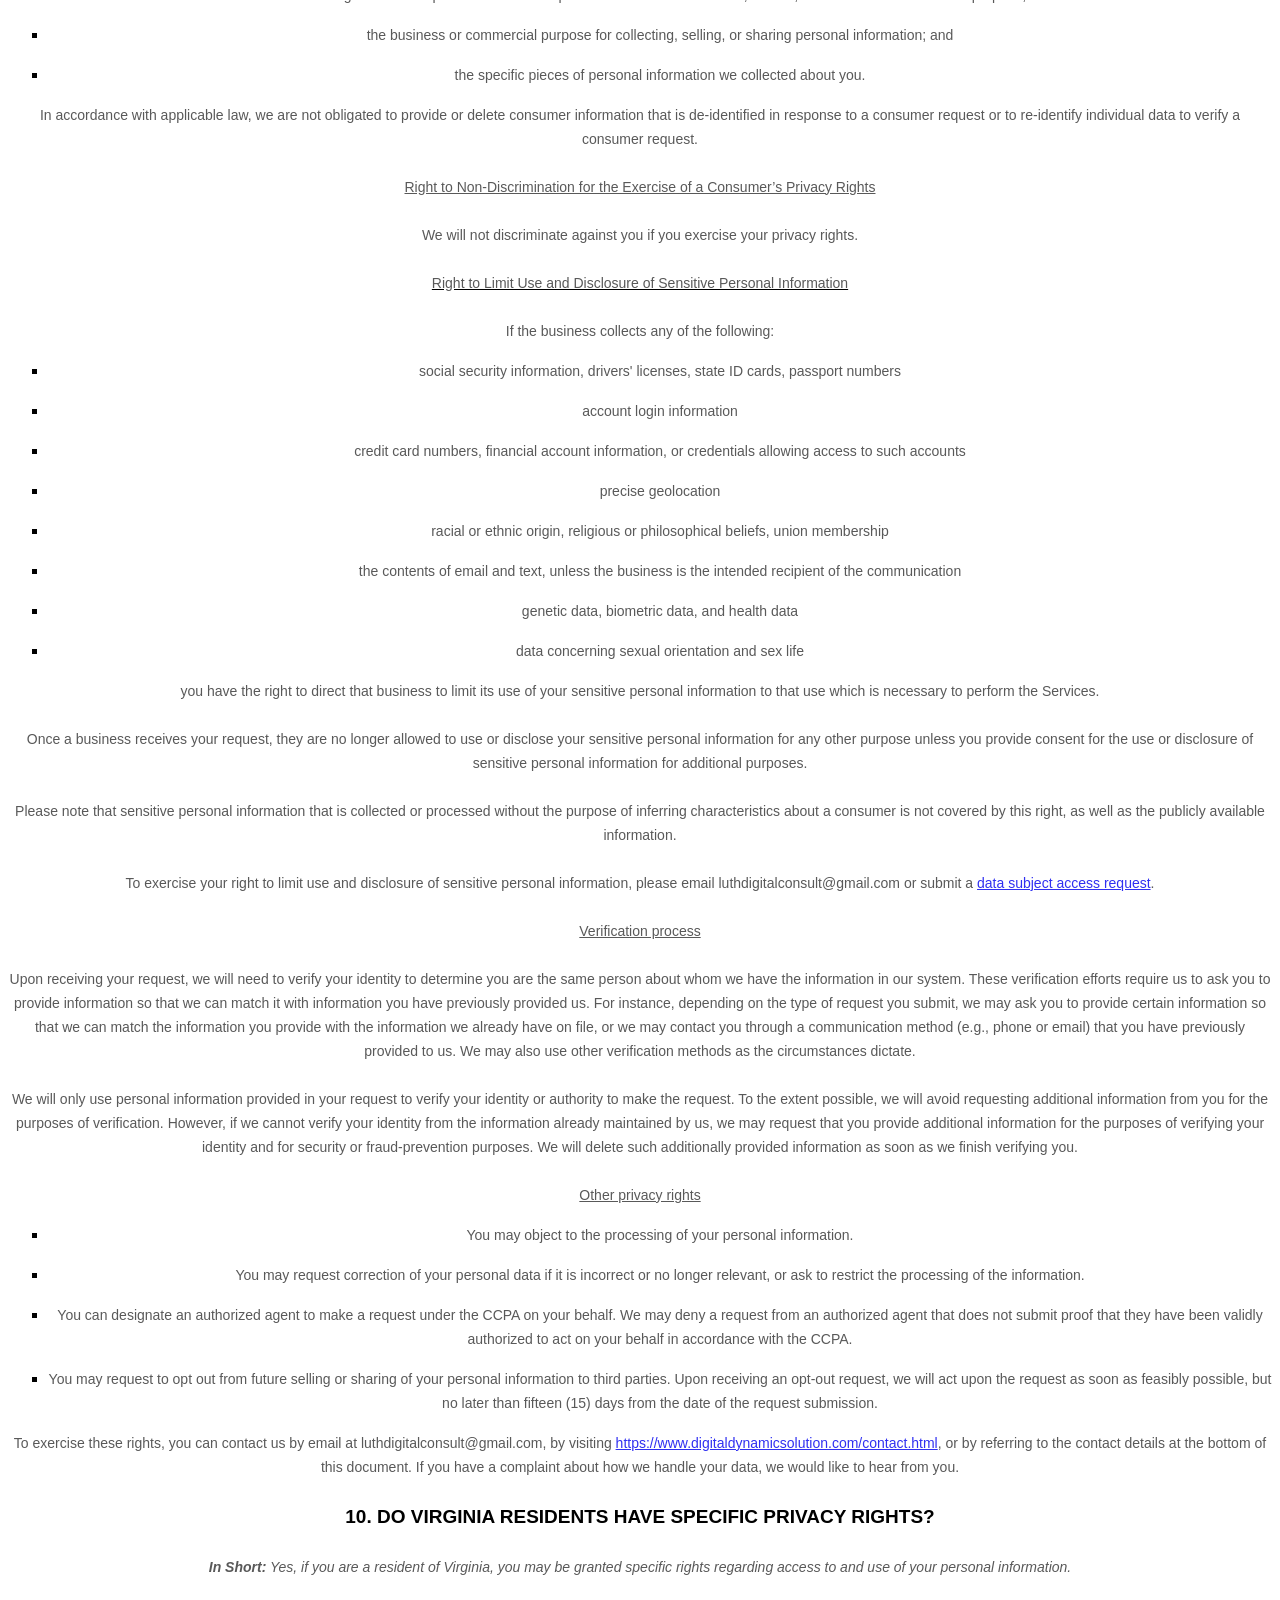
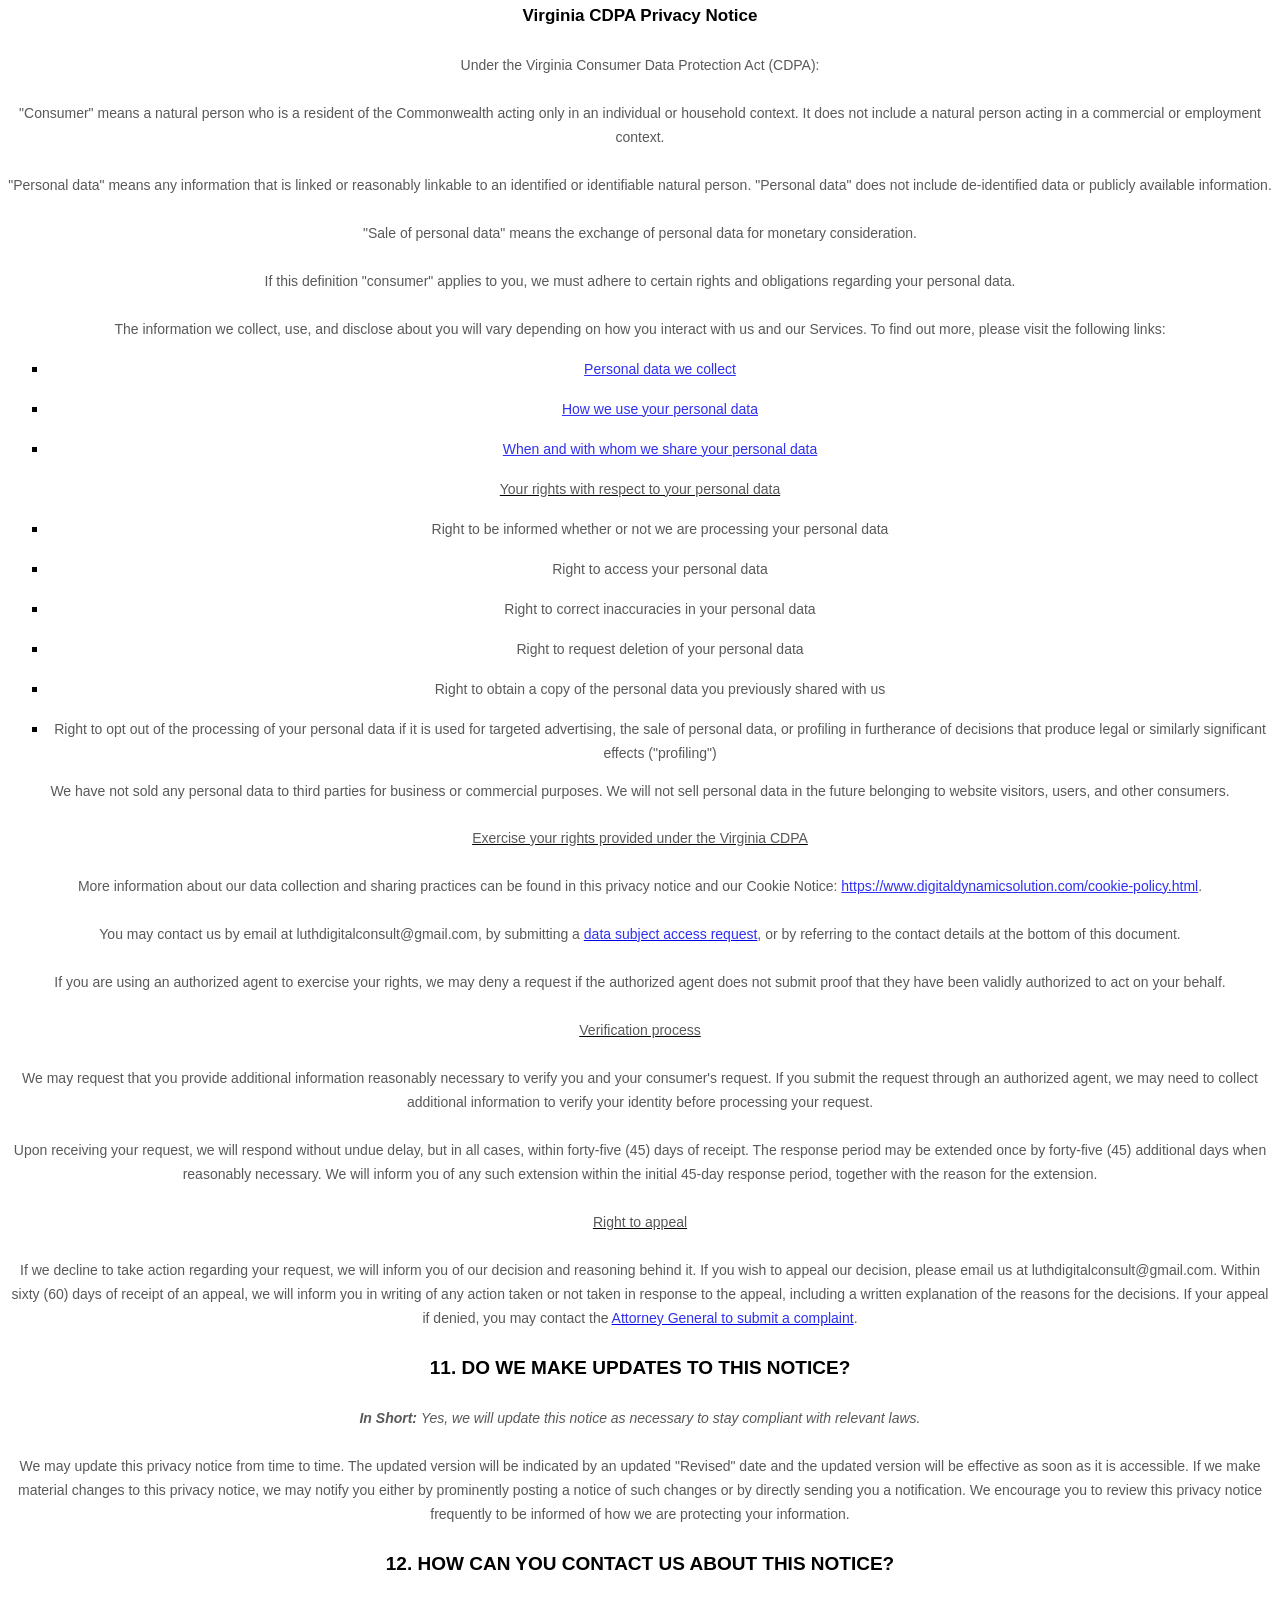
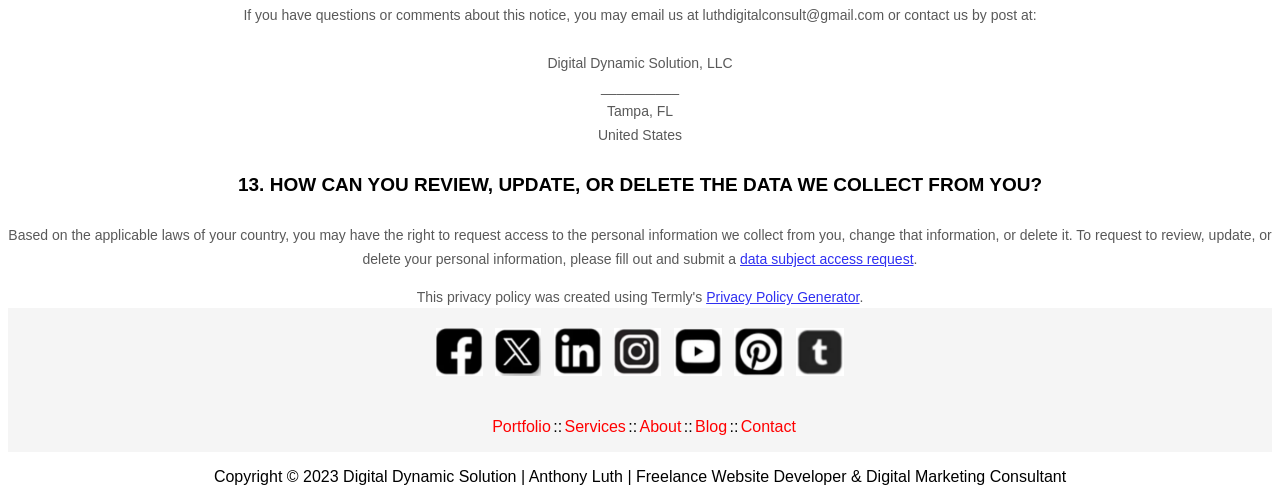
<file: privacy.html>
<!DOCTYPE html>
<html lang="en">
<head>
    <meta charset="UTF-8">
    <meta name="viewport" content="width=device-width, initial-scale=1.0">
    <title>Privacy Policy | Digital Dynamic Solution</title>
    <link rel="stylesheet" href="resources/style.css">
</head>
<body>
    <header>
        <a href="index.html"><img src="resources/images/logo-black.png"></a>   
        <nav>
            <ul class="nav-list">
                <li class="current-menu-item"><a href="index.html">Home</a></li>
                <li><a href="portfolio.html">Portfolio</a></li>
                <li><a href="services.html">Services</a></li>
                <li><a href="about.html">About</a></li>
                <li><a href="contact.html">Contact</a></li>
            </ul>
        </nav>
    </header>
    <main>
        <div class="top-box">
            <p class = "top-box-text">Digital Dynamic Solution</p>
            <p class = "top-box-text-2">Freelance Web Design and Development based in Tampa, Florida | Internet Marketing, and other Business Solutions</p>
        </div>
        <style>
            [data-custom-class='body'], [data-custom-class='body'] * {
                    background: transparent !important;
                  }
          [data-custom-class='title'], [data-custom-class='title'] * {
                    font-family: Arial !important;
          font-size: 26px !important;
          color: #000000 !important;
                  }
          [data-custom-class='subtitle'], [data-custom-class='subtitle'] * {
                    font-family: Arial !important;
          color: #595959 !important;
          font-size: 14px !important;
                  }
          [data-custom-class='heading_1'], [data-custom-class='heading_1'] * {
                    font-family: Arial !important;
          font-size: 19px !important;
          color: #000000 !important;
                  }
          [data-custom-class='heading_2'], [data-custom-class='heading_2'] * {
                    font-family: Arial !important;
          font-size: 17px !important;
          color: #000000 !important;
                  }
          [data-custom-class='body_text'], [data-custom-class='body_text'] * {
                    color: #595959 !important;
          font-size: 14px !important;
          font-family: Arial !important;
                  }
          [data-custom-class='link'], [data-custom-class='link'] * {
                    color: #3030F1 !important;
          font-size: 14px !important;
          font-family: Arial !important;
          word-break: break-word !important;
                  }
          </style>
          
                <div data-custom-class="body">
                <div><strong><span style="font-size: 26px;"><span data-custom-class="title"><bdt class="block-component"></bdt><bdt class="question">PRIVACY POLICY</bdt><bdt class="statement-end-if-in-editor"></bdt></span></span></strong></div><div><br></div><div><span style="color: rgb(127, 127, 127);"><strong><span style="font-size: 15px;"><span data-custom-class="subtitle">Last updated <bdt class="question">August 30, 2023</bdt></span></span></strong></span></div><div><br></div><div><br></div><div><br></div><div style="line-height: 1.5;"><span style="color: rgb(127, 127, 127);"><span style="color: rgb(89, 89, 89); font-size: 15px;"><span data-custom-class="body_text">This privacy notice for <bdt class="question">Digital Dynamic Solution, LLC<bdt class="block-component"></bdt></bdt> (<bdt class="block-component"></bdt>"<strong>we</strong>," "<strong>us</strong>," or "<strong>our</strong>"<bdt class="statement-end-if-in-editor"></bdt></span><span data-custom-class="body_text">), describes how and why we might collect, store, use, and/or share (<bdt class="block-component"></bdt>"<strong>process</strong>"<bdt class="statement-end-if-in-editor"></bdt>) your information when you use our services (<bdt class="block-component"></bdt>"<strong>Services</strong>"<bdt class="statement-end-if-in-editor"></bdt>), such as when you:</span></span></span><span style="font-size: 15px;"><span style="color: rgb(127, 127, 127);"><span data-custom-class="body_text"><span style="color: rgb(89, 89, 89);"><span data-custom-class="body_text"><bdt class="block-component"></bdt></span></span></span></span></span></div><ul><li style="line-height: 1.5;"><span style="font-size: 15px; color: rgb(89, 89, 89);"><span style="font-size: 15px; color: rgb(89, 89, 89);"><span data-custom-class="body_text">Visit our website<bdt class="block-component"></bdt> at <bdt class="question"><a href="https://www.digitaldynamicsolution.com" target="_blank" data-custom-class="link">https://www.digitaldynamicsolution.com</a></bdt><span style="font-size: 15px;"><span style="color: rgb(89, 89, 89);"><span data-custom-class="body_text"><span style="font-size: 15px;"><span style="color: rgb(89, 89, 89);"><bdt class="statement-end-if-in-editor">, or any website of ours that links to this privacy notice</bdt></span></span></span></span></span></span></span></span></li></ul><div><bdt class="block-component"><span style="font-size: 15px;"><span style="font-size: 15px;"><span style="color: rgb(127, 127, 127);"><span data-custom-class="body_text"><span style="color: rgb(89, 89, 89);"><span data-custom-class="body_text"><bdt class="block-component"></bdt></bdt></span></span></span></span></span></span></span></span></li></ul><div style="line-height: 1.5;"><span style="font-size: 15px;"><span style="color: rgb(127, 127, 127);"><span data-custom-class="body_text"><span style="color: rgb(89, 89, 89);"><span data-custom-class="body_text"><bdt class="block-component"></bdt></span></span></span></span></span></div><ul><li style="line-height: 1.5;"><span style="font-size: 15px; color: rgb(89, 89, 89);"><span style="font-size: 15px; color: rgb(89, 89, 89);"><span data-custom-class="body_text">Engage with us in other related ways, including any sales, marketing, or events<span style="font-size: 15px;"><span style="color: rgb(89, 89, 89);"><span data-custom-class="body_text"><span style="font-size: 15px;"><span style="color: rgb(89, 89, 89);"><bdt class="statement-end-if-in-editor"></bdt></span></span></span></span></span></span></span></span></li></ul><div style="line-height: 1.5;"><span style="font-size: 15px;"><span style="color: rgb(127, 127, 127);"><span data-custom-class="body_text"><strong>Questions or concerns? </strong>Reading this privacy notice will help you understand your privacy rights and choices. If you do not agree with our policies and practices, please do not use our Services. If you still have any questions or concerns, please contact us at <bdt class="question">luthdigitalconsult@gmail.com</bdt>.</span></span></span></div><div style="line-height: 1.5;"><br></div><div style="line-height: 1.5;"><br></div><div style="line-height: 1.5;"><strong><span style="font-size: 15px;"><span data-custom-class="heading_1">SUMMARY OF KEY POINTS</span></span></strong></div><div style="line-height: 1.5;"><br></div><div style="line-height: 1.5;"><span style="font-size: 15px;"><span data-custom-class="body_text"><strong><em>This summary provides key points from our privacy notice, but you can find out more details about any of these topics by clicking the link following each key point or by using our </em></strong></span></span><a data-custom-class="link" href="#toc"><span style="font-size: 15px;"><span data-custom-class="body_text"><strong><em>table of contents</em></strong></span></span></a><span style="font-size: 15px;"><span data-custom-class="body_text"><strong><em> below to find the section you are looking for.</em></strong></span></span></div><div style="line-height: 1.5;"><br></div><div style="line-height: 1.5;"><span style="font-size: 15px;"><span data-custom-class="body_text"><strong>What personal information do we process?</strong> When you visit, use, or navigate our Services, we may process personal information depending on how you interact with us and the Services, the choices you make, and the products and features you use. Learn more about </span></span><a data-custom-class="link" href="#personalinfo"><span style="font-size: 15px;"><span data-custom-class="body_text">personal information you disclose to us</span></span></a><span data-custom-class="body_text">.</span></div><div style="line-height: 1.5;"><br></div><div style="line-height: 1.5;"><span style="font-size: 15px;"><span data-custom-class="body_text"><strong>Do we process any sensitive personal information?</strong> <bdt class="block-component"></bdt>We may process sensitive personal information when necessary with your consent or as otherwise permitted by applicable law. Learn more about </span></span><a data-custom-class="link" href="#sensitiveinfo"><span style="font-size: 15px;"><span data-custom-class="body_text">sensitive information we process</span></span></a><span data-custom-class="body_text">.</span><span style="font-size: 15px;"><span data-custom-class="body_text"><bdt class="statement-end-if-in-editor"></bdt></span></span></div><div style="line-height: 1.5;"><br></div><div style="line-height: 1.5;"><span style="font-size: 15px;"><span data-custom-class="body_text"><strong>Do we receive any information from third parties?</strong> <bdt class="block-component"></bdt>We do not receive any information from third parties.<bdt class="else-block"></bdt></span></span></div><div style="line-height: 1.5;"><br></div><div style="line-height: 1.5;"><span style="font-size: 15px;"><span data-custom-class="body_text"><strong>How do we process your information?</strong> We process your information to provide, improve, and administer our Services, communicate with you, for security and fraud prevention, and to comply with law. We may also process your information for other purposes with your consent. We process your information only when we have a valid legal reason to do so. Learn more about </span></span><a data-custom-class="link" href="#infouse"><span style="font-size: 15px;"><span data-custom-class="body_text">how we process your information</span></span></a><span data-custom-class="body_text">.</span></div><div style="line-height: 1.5;"><br></div><div style="line-height: 1.5;"><span style="font-size: 15px;"><span data-custom-class="body_text"><strong>In what situations and with which <bdt class="block-component"></bdt>parties do we share personal information?</strong> We may share information in specific situations and with specific <bdt class="block-component"></bdt>third parties. Learn more about </span></span><a data-custom-class="link" href="#whoshare"><span style="font-size: 15px;"><span data-custom-class="body_text">when and with whom we share your personal information</span></span></a><span style="font-size: 15px;"><span data-custom-class="body_text">.<bdt class="block-component"></bdt></span></span></div><div style="line-height: 1.5;"><br></div><div style="line-height: 1.5;"><span style="font-size: 15px;"><span data-custom-class="body_text"><strong>What are your rights?</strong> Depending on where you are located geographically, the applicable privacy law may mean you have certain rights regarding your personal information. Learn more about </span></span><a data-custom-class="link" href="#privacyrights"><span style="font-size: 15px;"><span data-custom-class="body_text">your privacy rights</span></span></a><span data-custom-class="body_text">.</span></div><div style="line-height: 1.5;"><br></div><div style="line-height: 1.5;"><span style="font-size: 15px;"><span data-custom-class="body_text"><strong>How do you exercise your rights?</strong> The easiest way to exercise your rights is by <bdt class="block-component">submitting a </bdt></span></span><a data-custom-class="link" href="https://app.termly.io/notify/b0aec418-7ada-4c53-b3f1-854d86a77af3" rel="noopener noreferrer" target="_blank"><span style="font-size: 15px;"><span data-custom-class="body_text">data subject access request</span></span></a><span style="font-size: 15px;"><span data-custom-class="body_text"><bdt class="block-component"></bdt>, or by contacting us. We will consider and act upon any request in accordance with applicable data protection laws.</span></span></div><div style="line-height: 1.5;"><br></div><div style="line-height: 1.5;"><span style="font-size: 15px;"><span data-custom-class="body_text">Want to learn more about what we do with any information we collect? </span></span><a data-custom-class="link" href="#toc"><span style="font-size: 15px;"><span data-custom-class="body_text">Review the privacy notice in full</span></span></a><span style="font-size: 15px;"><span data-custom-class="body_text">.</span></span></div><div style="line-height: 1.5;"><br></div><div style="line-height: 1.5;"><br></div><div id="toc" style="line-height: 1.5;"><span style="font-size: 15px;"><span style="color: rgb(127, 127, 127);"><span style="color: rgb(0, 0, 0);"><strong><span data-custom-class="heading_1">TABLE OF CONTENTS</span></strong></span></span></span></div><div style="line-height: 1.5;"><br></div><div style="line-height: 1.5;"><span style="font-size: 15px;"><a data-custom-class="link" href="#infocollect"><span style="color: rgb(89, 89, 89);">1. WHAT INFORMATION DO WE COLLECT?</span></a></span></div><div style="line-height: 1.5;"><span style="font-size: 15px;"><a data-custom-class="link" href="#infouse"><span style="color: rgb(89, 89, 89);">2. HOW DO WE PROCESS YOUR INFORMATION?<bdt class="block-component"></bdt></span></a></span></div><div style="line-height: 1.5;"><span style="font-size: 15px;"><a data-custom-class="link" href="#legalbases"><span style="color: rgb(89, 89, 89);">3. <span style="font-size: 15px;"><span style="color: rgb(89, 89, 89);">WHAT LEGAL BASES DO WE RELY ON TO PROCESS YOUR PERSONAL INFORMATION?</span></span><bdt class="statement-end-if-in-editor"></bdt></span></a></span></div><div style="line-height: 1.5;"><span style="font-size: 15px;"><span style="color: rgb(89, 89, 89);"><a data-custom-class="link" href="#whoshare">4. WHEN AND WITH WHOM DO WE SHARE YOUR PERSONAL INFORMATION?</a></span><span data-custom-class="body_text"><bdt class="block-component"></bdt></span></a><span style="color: rgb(127, 127, 127);"><span style="color: rgb(89, 89, 89);"><span data-custom-class="body_text"><span style="color: rgb(89, 89, 89);"><bdt class="block-component"></bdt></span></span></span></span></span></div><div style="line-height: 1.5;"><span style="font-size: 15px;"><a data-custom-class="link" href="#cookies"><span style="color: rgb(89, 89, 89);">5. DO WE USE COOKIES AND OTHER TRACKING TECHNOLOGIES?</span></a><span style="color: rgb(127, 127, 127);"><span style="color: rgb(89, 89, 89);"><span data-custom-class="body_text"><span style="color: rgb(89, 89, 89);"><bdt class="statement-end-if-in-editor"></bdt></span></span><span data-custom-class="body_text"><span style="color: rgb(89, 89, 89);"><span style="color: rgb(89, 89, 89);"><span style="color: rgb(89, 89, 89);"><bdt class="block-component"></bdt></span></span><bdt class="block-component"></bdt></span></span></span></span></span></div><div style="line-height: 1.5;"><span style="font-size: 15px;"><a data-custom-class="link" href="#inforetain"><span style="color: rgb(89, 89, 89);">6. HOW LONG DO WE KEEP YOUR INFORMATION?</span></a><span style="color: rgb(127, 127, 127);"><span style="color: rgb(89, 89, 89);"><span data-custom-class="body_text"><span style="color: rgb(89, 89, 89);"><span style="color: rgb(89, 89, 89);"><bdt class="block-component"></bdt><bdt class="block-component"></bdt></span></span></span></span></span></div><div style="line-height: 1.5;"><span style="font-size: 15px;"><span style="color: rgb(89, 89, 89);"><a data-custom-class="link" href="#privacyrights">7. WHAT ARE YOUR PRIVACY RIGHTS?</a></span></span></div><div style="line-height: 1.5;"><span style="font-size: 15px;"><a data-custom-class="link" href="#DNT"><span style="color: rgb(89, 89, 89);">8. CONTROLS FOR DO-NOT-TRACK FEATURES</span></a></span></div><div style="line-height: 1.5;"><span style="font-size: 15px;"><a data-custom-class="link" href="#caresidents"><span style="color: rgb(89, 89, 89);">9. DO CALIFORNIA RESIDENTS HAVE SPECIFIC PRIVACY RIGHTS?</span></a></span><bdt class="block-component"><span style="font-size: 15px;"><span data-custom-class="body_text"></span></span></bdt></div><div style="line-height: 1.5;"><a data-custom-class="link" href="#virginia"><span style="font-size: 15px;">10. DO VIRGINIA RESIDENTS HAVE SPECIFIC PRIVACY RIGHTS?</span></a><span style="font-size: 15px;"><bdt class="statement-end-if-in-editor"><span data-custom-class="body_text"></span></bdt></span></div><div style="line-height: 1.5;"><bdt class="block-component"><span style="font-size: 15px;"></bdt><bdt class="block-component"></bdt><bdt class="block-component"></bdt><bdt class="block-component"></bdt><bdt class="block-component"></bdt><bdt class="block-component"></bdt><bdt class="block-component"></bdt><bdt class="block-component"></bdt><bdt class="block-component"></bdt><bdt class="block-component"></span></bdt></div><div style="line-height: 1.5;"><span style="font-size: 15px;"><a data-custom-class="link" href="#policyupdates"><span style="color: rgb(89, 89, 89);">11. DO WE MAKE UPDATES TO THIS NOTICE?</span></a></span></div><div style="line-height: 1.5;"><a data-custom-class="link" href="#contact"><span style="color: rgb(89, 89, 89); font-size: 15px;">12. HOW CAN YOU CONTACT US ABOUT THIS NOTICE?</span></a></div><div style="line-height: 1.5;"><a data-custom-class="link" href="#request"><span style="color: rgb(89, 89, 89);">13. HOW CAN YOU REVIEW, UPDATE, OR DELETE THE DATA WE COLLECT FROM YOU?</span></a></div><div style="line-height: 1.5;"><br></div><div style="line-height: 1.5;"><br></div><div id="infocollect" style="line-height: 1.5;"><span style="color: rgb(127, 127, 127);"><span style="color: rgb(89, 89, 89); font-size: 15px;"><span style="font-size: 15px; color: rgb(89, 89, 89);"><span style="font-size: 15px; color: rgb(89, 89, 89);"><span id="control" style="color: rgb(0, 0, 0);"><strong><span data-custom-class="heading_1">1. WHAT INFORMATION DO WE COLLECT?</span></strong></span></span></span></span></span></div><div style="line-height: 1.5;"><br></div><div id="personalinfo" style="line-height: 1.5;"><span data-custom-class="heading_2" style="color: rgb(0, 0, 0);"><span style="font-size: 15px;"><strong>Personal information you disclose to us</strong></span></span></div><div><div><br></div><div style="line-height: 1.5;"><span style="color: rgb(127, 127, 127);"><span style="color: rgb(89, 89, 89); font-size: 15px;"><span data-custom-class="body_text"><span style="font-size: 15px; color: rgb(89, 89, 89);"><span style="font-size: 15px; color: rgb(89, 89, 89);"><span data-custom-class="body_text"><strong><em>In Short:</em></strong></span></span></span></span><span data-custom-class="body_text"><span style="font-size: 15px; color: rgb(89, 89, 89);"><span style="font-size: 15px; color: rgb(89, 89, 89);"><span data-custom-class="body_text"><strong><em> </em></strong><em>We collect personal information that you provide to us.</em></span></span></span></span></span></span></div></div><div style="line-height: 1.5;"><br></div><div style="line-height: 1.5;"><span style="font-size: 15px; color: rgb(89, 89, 89);"><span style="font-size: 15px; color: rgb(89, 89, 89);"><span data-custom-class="body_text">We collect personal information that you voluntarily provide to us when you <span style="font-size: 15px;"><bdt class="block-component"></bdt></span></span><span data-custom-class="body_text">express an interest in obtaining information about us or our products and Services, when you participate in activities on the Services, or otherwise when you contact us.</span></span></span></span></div><div style="line-height: 1.5;"><br></div><div style="line-height: 1.5;"><span style="font-size: 15px; color: rgb(89, 89, 89);"><span style="font-size: 15px; color: rgb(89, 89, 89);"><span data-custom-class="body_text"><span style="font-size: 15px;"><bdt class="block-component"></bdt></span></span></span></span></div><div style="line-height: 1.5;"><span style="font-size: 15px; color: rgb(89, 89, 89);"><span style="font-size: 15px; color: rgb(89, 89, 89);"><span data-custom-class="body_text"><strong>Personal Information Provided by You.</strong> The personal information that we collect depends on the context of your interactions with us and the Services, the choices you make, and the products and features you use. The personal information we collect may include the following:<span style="font-size: 15px;"><span data-custom-class="body_text"><bdt class="forloop-component"></bdt></span></span></span></span></span></div><ul><li style="line-height: 1.5;"><span style="font-size: 15px; color: rgb(89, 89, 89);"><span style="font-size: 15px; color: rgb(89, 89, 89);"><span data-custom-class="body_text"><span style="font-size: 15px;"><span data-custom-class="body_text"><bdt class="question">names</bdt></span></span></span></span></span></li></ul><div style="line-height: 1.5;"><span style="font-size: 15px; color: rgb(89, 89, 89);"><span style="font-size: 15px; color: rgb(89, 89, 89);"><span data-custom-class="body_text"><span style="font-size: 15px;"><span data-custom-class="body_text"><bdt class="forloop-component"></bdt></span></span></span></span></span></div><ul><li style="line-height: 1.5;"><span style="font-size: 15px; color: rgb(89, 89, 89);"><span style="font-size: 15px; color: rgb(89, 89, 89);"><span data-custom-class="body_text"><span style="font-size: 15px;"><span data-custom-class="body_text"><bdt class="question">phone numbers</bdt></span></span></span></span></span></li></ul><div style="line-height: 1.5;"><span style="font-size: 15px; color: rgb(89, 89, 89);"><span style="font-size: 15px; color: rgb(89, 89, 89);"><span data-custom-class="body_text"><span style="font-size: 15px;"><span data-custom-class="body_text"><bdt class="forloop-component"></bdt></span></span></span></span></span></div><ul><li style="line-height: 1.5;"><span style="font-size: 15px; color: rgb(89, 89, 89);"><span style="font-size: 15px; color: rgb(89, 89, 89);"><span data-custom-class="body_text"><span style="font-size: 15px;"><span data-custom-class="body_text"><bdt class="question">email addresses</bdt></span></span></span></span></span></li></ul><div style="line-height: 1.5;"><span style="font-size: 15px; color: rgb(89, 89, 89);"><span style="font-size: 15px; color: rgb(89, 89, 89);"><span data-custom-class="body_text"><span style="font-size: 15px;"><span data-custom-class="body_text"><bdt class="forloop-component"></bdt></span></span></span></span></span></div><ul><li style="line-height: 1.5;"><span style="font-size: 15px; color: rgb(89, 89, 89);"><span style="font-size: 15px; color: rgb(89, 89, 89);"><span data-custom-class="body_text"><span style="font-size: 15px;"><span data-custom-class="body_text"><bdt class="question">mailing addresses</bdt></span></span></span></span></span></li></ul><div style="line-height: 1.5;"><span style="font-size: 15px; color: rgb(89, 89, 89);"><span style="font-size: 15px; color: rgb(89, 89, 89);"><span data-custom-class="body_text"><span style="font-size: 15px;"><span data-custom-class="body_text"><bdt class="forloop-component"></bdt></span></span></span></span></span></div><ul><li style="line-height: 1.5;"><span style="font-size: 15px; color: rgb(89, 89, 89);"><span style="font-size: 15px; color: rgb(89, 89, 89);"><span data-custom-class="body_text"><span style="font-size: 15px;"><span data-custom-class="body_text"><bdt class="question">job titles</bdt></span></span></span></span></span></li></ul><div style="line-height: 1.5;"><span style="font-size: 15px; color: rgb(89, 89, 89);"><span style="font-size: 15px; color: rgb(89, 89, 89);"><span data-custom-class="body_text"><span style="font-size: 15px;"><span data-custom-class="body_text"><bdt class="forloop-component"></bdt></span></span></span></span></span></div><ul><li style="line-height: 1.5;"><span style="font-size: 15px; color: rgb(89, 89, 89);"><span style="font-size: 15px; color: rgb(89, 89, 89);"><span data-custom-class="body_text"><span style="font-size: 15px;"><span data-custom-class="body_text"><bdt class="question">contact preferences</bdt></span></span></span></span></span></li></ul><div style="line-height: 1.5;"><span style="font-size: 15px; color: rgb(89, 89, 89);"><span style="font-size: 15px; color: rgb(89, 89, 89);"><span data-custom-class="body_text"><span style="font-size: 15px;"><span data-custom-class="body_text"><bdt class="forloop-component"></bdt></span></span></span></span></span></div><ul><li style="line-height: 1.5;"><span style="font-size: 15px; color: rgb(89, 89, 89);"><span style="font-size: 15px; color: rgb(89, 89, 89);"><span data-custom-class="body_text"><span style="font-size: 15px;"><span data-custom-class="body_text"><bdt class="question">contact or authentication data</bdt></span></span></span></span></span></li></ul><div style="line-height: 1.5;"><span style="font-size: 15px; color: rgb(89, 89, 89);"><span style="font-size: 15px; color: rgb(89, 89, 89);"><span data-custom-class="body_text"><span style="font-size: 15px;"><span data-custom-class="body_text"><bdt class="forloop-component"></bdt></span></span></span></span></span></div><ul><li style="line-height: 1.5;"><span style="font-size: 15px; color: rgb(89, 89, 89);"><span style="font-size: 15px; color: rgb(89, 89, 89);"><span data-custom-class="body_text"><span style="font-size: 15px;"><span data-custom-class="body_text"><bdt class="question">billing addresses</bdt></span></span></span></span></span></li></ul><div style="line-height: 1.5;"><span style="font-size: 15px; color: rgb(89, 89, 89);"><span style="font-size: 15px; color: rgb(89, 89, 89);"><span data-custom-class="body_text"><span style="font-size: 15px;"><span data-custom-class="body_text"><bdt class="forloop-component"></bdt></span><span data-custom-class="body_text"><bdt class="statement-end-if-in-editor"></bdt></span></span></span></span></span></div><div id="sensitiveinfo" style="line-height: 1.5;"><span style="font-size: 15px;"><span data-custom-class="body_text"><strong>Sensitive Information.</strong> <bdt class="block-component"></bdt>When necessary, with your consent or as otherwise permitted by applicable law, we process the following categories of sensitive information:<bdt class="forloop-component"></bdt></span></span></div><ul><li style="line-height: 1.5;"><span style="font-size: 15px;"><span data-custom-class="body_text"><bdt class="question">financial data</bdt></span></span></li></ul><div><span style="font-size: 15px;"><span data-custom-class="body_text"><bdt class="forloop-component"></bdt></span><span data-custom-class="body_text"><bdt class="statement-end-if-in-editor"></bdt></span></span><span style="font-size: 15px; color: rgb(89, 89, 89);"><span style="font-size: 15px; color: rgb(89, 89, 89);"><span data-custom-class="body_text"><span style="font-size: 15px;"><span data-custom-class="body_text"><bdt class="block-component"><bdt class="block-component"></bdt></bdt></span></span></span></span><bdt class="block-component"></span></span></bdt></div><div style="line-height: 1.5;"><span style="font-size: 15px; color: rgb(89, 89, 89);"><span style="font-size: 15px; color: rgb(89, 89, 89);"><span data-custom-class="body_text">All personal information that you provide to us must be true, complete, and accurate, and you must notify us of any changes to such personal information.</span></span></span></div><div style="line-height: 1.5;"><br></div><div style="line-height: 1.5;"><span style="font-size: 15px; color: rgb(89, 89, 89);"><span style="font-size: 15px; color: rgb(89, 89, 89);"><span data-custom-class="body_text"><bdt class="block-component"></bdt></span></span></span></div><div style="line-height: 1.5;"><span data-custom-class="heading_2" style="color: rgb(0, 0, 0);"><span style="font-size: 15px;"><strong>Information automatically collected</strong></span></span></div><div><div><br></div><div style="line-height: 1.5;"><span style="color: rgb(127, 127, 127);"><span style="color: rgb(89, 89, 89); font-size: 15px;"><span data-custom-class="body_text"><span style="font-size: 15px; color: rgb(89, 89, 89);"><span style="font-size: 15px; color: rgb(89, 89, 89);"><span data-custom-class="body_text"><strong><em>In Short:</em></strong></span></span></span></span><span data-custom-class="body_text"><span style="font-size: 15px; color: rgb(89, 89, 89);"><span style="font-size: 15px; color: rgb(89, 89, 89);"><span data-custom-class="body_text"><strong><em> </em></strong><em>Some information — such as your Internet Protocol (IP) address and/or browser and device characteristics — is collected automatically when you visit our Services.</em></span></span></span></span></span></span></div></div><div style="line-height: 1.5;"><br></div><div style="line-height: 1.5;"><span style="font-size: 15px; color: rgb(89, 89, 89);"><span style="font-size: 15px; color: rgb(89, 89, 89);"><span data-custom-class="body_text">We automatically collect certain information when you visit, use, or navigate the Services. This information does not reveal your specific identity (like your name or contact information) but may include device and usage information, such as your IP address, browser and device characteristics, operating system, language preferences, referring URLs, device name, country, location, information about how and when you use our Services, and other technical information. This information is primarily needed to maintain the security and operation of our Services, and for our internal analytics and reporting purposes.</span></span></span></div><div style="line-height: 1.5;"><br></div><div style="line-height: 1.5;"><span style="font-size: 15px; color: rgb(89, 89, 89);"><span style="font-size: 15px; color: rgb(89, 89, 89);"><span data-custom-class="body_text"><bdt class="block-component"></bdt></span></span></span></div><div style="line-height: 1.5;"><span style="font-size: 15px; color: rgb(89, 89, 89);"><span style="font-size: 15px; color: rgb(89, 89, 89);"><span data-custom-class="body_text">Like many businesses, we also collect information through cookies and similar technologies. <bdt class="block-component"></bdt>You can find out more about this in our Cookie Notice: <bdt class="statement-end-if-in-editor"></bdt><bdt class="block-component"></bdt><bdt class="question"><a href="https://www.digitaldynamicsolution.com/cookie-policy.html" target="_blank" data-custom-class="link">https://www.digitaldynamicsolution.com/cookie-policy.html</a></bdt>.<bdt class="block-component"></bdt></span></span></span></div><div style="line-height: 1.5;"><br></div><div style="line-height: 1.5;"><span style="font-size: 15px; color: rgb(89, 89, 89);"><span style="font-size: 15px; color: rgb(89, 89, 89);"><span data-custom-class="body_text"><bdt class="statement-end-if-in-editor"><span data-custom-class="body_text"></span></bdt></span><span data-custom-class="body_text"><bdt class="block-component"></bdt></span></span></span></div><div style="line-height: 1.5;"><span style="font-size: 15px; color: rgb(89, 89, 89);"><span style="font-size: 15px; color: rgb(89, 89, 89);"><span data-custom-class="body_text">The information we collect includes:<bdt class="block-component"></bdt></span></span></span></div><ul><li style="line-height: 1.5;"><span style="font-size: 15px; color: rgb(89, 89, 89);"><span style="font-size: 15px; color: rgb(89, 89, 89);"><span data-custom-class="body_text"><em>Log and Usage Data.</em> Log and usage data is service-related, diagnostic, usage, and performance information our servers automatically collect when you access or use our Services and which we record in log files. Depending on how you interact with us, this log data may include your IP address, device information, browser type, and settings and information about your activity in the Services<span style="font-size: 15px;"> </span>(such as the date/time stamps associated with your usage, pages and files viewed, searches, and other actions you take such as which features you use), device event information (such as system activity, error reports (sometimes called <bdt class="block-component"></bdt>"crash dumps" <bdt class="statement-end-if-in-editor"></bdt>), and hardware settings).<span style="font-size: 15px;"><span style="color: rgb(89, 89, 89);"><span data-custom-class="body_text"><span style="font-size: 15px;"><span style="color: rgb(89, 89, 89);"><bdt class="statement-end-if-in-editor"></bdt></span></span></span></span></span></span></span></span></li></ul><div style="line-height: 1.5;"><bdt class="block-component"><span style="font-size: 15px;"><span data-custom-class="body_text"></span></span></bdt></div><ul><li style="line-height: 1.5;"><span style="font-size: 15px; color: rgb(89, 89, 89);"><span style="font-size: 15px; color: rgb(89, 89, 89);"><span data-custom-class="body_text"><em>Device Data.</em> We collect device data such as information about your computer, phone, tablet, or other device you use to access the Services. Depending on the device used, this device data may include information such as your IP address (or proxy server), device and application identification numbers, location, browser type, hardware model, Internet service provider and/or mobile carrier, operating system, and system configuration information.<span style="font-size: 15px;"><span style="color: rgb(89, 89, 89);"><span data-custom-class="body_text"><span style="font-size: 15px;"><span style="color: rgb(89, 89, 89);"><bdt class="statement-end-if-in-editor"></bdt></span></span></span></span></span></span></span></span></li></ul><div style="line-height: 1.5;"><bdt class="block-component"><span style="font-size: 15px;"><span data-custom-class="body_text"></span></span></bdt></div><ul><li style="line-height: 1.5;"><span style="font-size: 15px; color: rgb(89, 89, 89);"><span style="font-size: 15px; color: rgb(89, 89, 89);"><span data-custom-class="body_text"><em>Location Data.</em> We collect location data such as information about your device's location, which can be either precise or imprecise. How much information we collect depends on the type and settings of the device you use to access the Services. For example, we may use GPS and other technologies to collect geolocation data that tells us your current location (based on your IP address). You can opt out of allowing us to collect this information either by refusing access to the information or by disabling your Location setting on your device. However, if you choose to opt out, you may not be able to use certain aspects of the Services.<span style="font-size: 15px;"><span style="color: rgb(89, 89, 89);"><span data-custom-class="body_text"><span style="font-size: 15px;"><span style="color: rgb(89, 89, 89);"><bdt class="statement-end-if-in-editor"></bdt></span></span></span></span></span></span></span></span></li></ul><div><bdt class="block-component"><span style="font-size: 15px;"></bdt></bdt><bdt class="statement-end-if-in-editor"></bdt></bdt></span><span data-custom-class="body_text"><span style="color: rgb(89, 89, 89); font-size: 15px;"><span data-custom-class="body_text"><span style="color: rgb(89, 89, 89); font-size: 15px;"><span data-custom-class="body_text"><bdt class="statement-end-if-in-editor"><bdt class="block-component"></bdt></bdt></span></span></span></span></bdt></span></span></span></span></span></span></span></span><span style="font-size: 15px;"><span data-custom-class="body_text"><bdt class="block-component"></bdt></span></span></div><div id="infouse" style="line-height: 1.5;"><span style="color: rgb(127, 127, 127);"><span style="color: rgb(89, 89, 89); font-size: 15px;"><span style="font-size: 15px; color: rgb(89, 89, 89);"><span style="font-size: 15px; color: rgb(89, 89, 89);"><span id="control" style="color: rgb(0, 0, 0);"><strong><span data-custom-class="heading_1">2. HOW DO WE PROCESS YOUR INFORMATION?</span></strong></span></span></span></span></span></div><div><div style="line-height: 1.5;"><br></div><div style="line-height: 1.5;"><span style="color: rgb(127, 127, 127);"><span style="color: rgb(89, 89, 89); font-size: 15px;"><span data-custom-class="body_text"><span style="font-size: 15px; color: rgb(89, 89, 89);"><span style="font-size: 15px; color: rgb(89, 89, 89);"><span data-custom-class="body_text"><strong><em>In Short: </em></strong><em>We process your information to provide, improve, and administer our Services, communicate with you, for security and fraud prevention, and to comply with law. We may also process your information for other purposes with your consent.</em></span></span></span></span></span></span></div></div><div style="line-height: 1.5;"><br></div><div style="line-height: 1.5;"><span style="font-size: 15px; color: rgb(89, 89, 89);"><span style="font-size: 15px; color: rgb(89, 89, 89);"><span data-custom-class="body_text"><strong>We process your personal information for a variety of reasons, depending on how you interact with our Services, including:</strong><bdt class="block-component"></bdt></span></span></span></span></span></span></span></span></span></span></span></span></li></ul><div style="line-height: 1.5;"><span style="font-size: 15px; color: rgb(89, 89, 89);"><span style="font-size: 15px; color: rgb(89, 89, 89);"><span data-custom-class="body_text"><bdt class="block-component"></bdt></span></span></span></span></span></span></span></span></span></span></span></span></span></span></span></li></ul><div style="line-height: 1.5;"><span style="font-size: 15px; color: rgb(89, 89, 89);"><span style="font-size: 15px; color: rgb(89, 89, 89);"><span data-custom-class="body_text"><bdt class="block-component"></bdt></span></span></span></div><ul><li style="line-height: 1.5;"><span style="font-size: 15px; color: rgb(89, 89, 89);"><span style="font-size: 15px; color: rgb(89, 89, 89);"><span data-custom-class="body_text"><strong>To deliver and facilitate delivery of services to the user. </strong>We may process your information to provide you with the requested service.<span style="font-size: 15px;"><span style="color: rgb(89, 89, 89);"><span data-custom-class="body_text"><span style="font-size: 15px; color: rgb(89, 89, 89);"><span style="font-size: 15px; color: rgb(89, 89, 89);"><span data-custom-class="body_text"><span style="font-size: 15px; color: rgb(89, 89, 89);"><span style="font-size: 15px; color: rgb(89, 89, 89);"><span data-custom-class="body_text"><span style="font-size: 15px; color: rgb(89, 89, 89);"><span style="font-size: 15px; color: rgb(89, 89, 89);"><span data-custom-class="body_text"><span style="font-size: 15px;"><span style="color: rgb(89, 89, 89);"><span data-custom-class="body_text"><span style="font-size: 15px;"><span style="color: rgb(89, 89, 89);"><span data-custom-class="body_text"><bdt class="statement-end-if-in-editor"></bdt></span></span></span></span></span></span></span></span></span></span></span></span></span></span></span></span></span></span></span></span></span></li></ul><div style="line-height: 1.5;"><span style="font-size: 15px; color: rgb(89, 89, 89);"><span style="font-size: 15px; color: rgb(89, 89, 89);"><span data-custom-class="body_text"><bdt class="block-component"></bdt></span></span></span></span></span></span></span></span></span></span></span></span></li></ul><div style="line-height: 1.5;"><span style="font-size: 15px; color: rgb(89, 89, 89);"><span style="font-size: 15px; color: rgb(89, 89, 89);"><span data-custom-class="body_text"><bdt class="block-component"></bdt></span></span></span></div><ul><li style="line-height: 1.5;"><span style="font-size: 15px; color: rgb(89, 89, 89);"><span style="font-size: 15px; color: rgb(89, 89, 89);"><span data-custom-class="body_text"><strong>To respond to user inquiries/offer support to users. </strong>We may process your information to respond to your inquiries and solve any potential issues you might have with the requested service.<bdt class="statement-end-if-in-editor"></bdt></span></span></span></li></ul><div style="line-height: 1.5;"><bdt class="block-component"><span style="font-size: 15px;"></bdt></span></span></span></span></span></span></li></ul><div style="line-height: 1.5;"><bdt class="block-component"><span style="font-size: 15px;"></span></bdt></div><ul><li style="line-height: 1.5;"><span style="font-size: 15px; color: rgb(89, 89, 89);"><span style="font-size: 15px; color: rgb(89, 89, 89);"><span data-custom-class="body_text"><strong>To send administrative information to you. </strong>We may process your information to send you details about our products and services, changes to our terms and policies, and other similar information.<span style="font-size: 15px; color: rgb(89, 89, 89);"><span style="font-size: 15px; color: rgb(89, 89, 89);"><span data-custom-class="body_text"><span style="font-size: 15px; color: rgb(89, 89, 89);"><span style="font-size: 15px; color: rgb(89, 89, 89);"><span data-custom-class="body_text"><bdt class="statement-end-if-in-editor"></bdt></span></span></span></span></span></span></span></span></span></li></ul><div style="line-height: 1.5;"><bdt class="block-component"><span style="font-size: 15px;"></bdt></span></span></span></span></span></span></span></span></span></span></span></span></li></ul><div style="line-height: 1.5;"><bdt class="block-component"><span style="font-size: 15px;"><span data-custom-class="body_text"></span></span></bdt></div><ul><li style="line-height: 1.5;"><span data-custom-class="body_text"><span style="font-size: 15px;"><strong>To <bdt class="block-component"></bdt>fulfill<bdt class="statement-end-if-in-editor"></bdt> and manage your orders.</strong> We may process your information to <bdt class="block-component"></bdt>fulfill<bdt class="statement-end-if-in-editor"></bdt> and manage your orders, payments, returns, and exchanges made through the Services.</span></span><bdt class="statement-end-if-in-editor"><span style="font-size: 15px;"><span data-custom-class="body_text"></span></span></bdt></li></ul><p style="font-size: 15px; line-height: 1.5;"><bdt class="block-component"><span style="font-size: 15px;"></bdt></span></span></span></span></span></span></span></span></span></span></span></li></ul><p style="font-size: 15px; line-height: 1.5;"><bdt class="block-component"><span style="font-size: 15px;"></span></bdt></p><ul><li style="line-height: 1.5;"><span style="font-size: 15px;"><span style="color: rgb(89, 89, 89);"><span style="color: rgb(89, 89, 89);"><span data-custom-class="body_text"><strong>To enable user-to-user communications. </strong>We may process your information if you choose to use any of our offerings that allow for communication with another user.<span style="color: rgb(89, 89, 89);"><span style="color: rgb(89, 89, 89);"><span data-custom-class="body_text"><span style="color: rgb(89, 89, 89);"><span data-custom-class="body_text"><span style="color: rgb(89, 89, 89);"><span data-custom-class="body_text"><bdt class="statement-end-if-in-editor"></bdt></span></span></span></span></span></span></span></span></span></span></span></li></ul><p style="font-size: 15px; line-height: 1.5;"><bdt class="block-component"></bdt></span></span></span></span></span></span></span></span></span></span></span></li></ul><p style="font-size: 15px; line-height: 1.5;"><bdt class="block-component"></bdt></span></span></span></span></span></span></span></span></span></span></span></li></ul><div style="line-height: 1.5;"><bdt class="block-component"><span style="font-size: 15px;"><span data-custom-class="body_text"></span></bdt></span></li></ul><div style="line-height: 1.5;"><bdt class="block-component"><span style="font-size: 15px;"></bdt></span></span></span></li></ul><div style="line-height: 1.5;"><bdt class="block-component"><span style="font-size: 15px;"></bdt></span></span></span></li></ul><div style="line-height: 1.5;"><span style="font-size: 15px;"><bdt class="block-component"><span data-custom-class="body_text"></bdt></span></span></li></ul><div style="line-height: 1.5;"><bdt class="block-component"><span style="font-size: 15px;"><span data-custom-class="body_text"></bdt></span></span></li></ul><div style="line-height: 1.5;"><bdt class="block-component"><span style="font-size: 15px;"><span data-custom-class="body_text"></span></span></bdt></li></ul><div style="line-height: 1.5;"><bdt class="block-component"><span style="font-size: 15px;"><span data-custom-class="body_text"></span></span></bdt></li></ul><div style="line-height: 1.5;"><bdt class="block-component"><span style="font-size: 15px;"><span data-custom-class="body_text"></span></span></bdt></li></ul><div style="line-height: 1.5;"><bdt class="block-component"><span style="font-size: 15px;"><span data-custom-class="body_text"></span></span></bdt></li></ul><div style="line-height: 1.5;"><bdt class="block-component"><span style="font-size: 15px;"><span data-custom-class="body_text"></span></span></bdt></li></ul><div style="line-height: 1.5;"><bdt class="block-component"><span style="font-size: 15px;"><span data-custom-class="body_text"></span></span></bdt></li></ul><div style="line-height: 1.5;"><bdt class="block-component"><span style="font-size: 15px;"><span data-custom-class="body_text"></bdt></span></span></li></ul><div style="line-height: 1.5;"><bdt class="block-component"><span style="font-size: 15px;"><span data-custom-class="body_text"></bdt></span></span></li></ul><div style="line-height: 1.5;"><bdt class="block-component"><span style="font-size: 15px;"><span data-custom-class="body_text"></bdt></span></span></li></ul><div style="line-height: 1.5;"><bdt class="block-component"><span style="font-size: 15px;"><span data-custom-class="body_text"></span></span></bdt></div><ul><li style="line-height: 1.5;"><span data-custom-class="body_text"><span style="font-size: 15px;"><strong>To save or protect an individual's vital interest.</strong> We may process your information when necessary to save or protect an individual’s vital interest, such as to prevent harm.</span></span><bdt class="statement-end-if-in-editor"><span style="font-size: 15px;"><span data-custom-class="body_text"></span></span></bdt></li></ul><div style="line-height: 1.5;"><bdt class="block-component"><span style="font-size: 15px;"><span data-custom-class="body_text"></span></span></bdt><bdt class="block-component"><span style="font-size: 15px;"><span data-custom-class="body_text"></bdt></span></span><bdt class="block-component"><span style="font-size: 15px;"><span data-custom-class="body_text"></span></span></bdt><bdt class="block-component"><span style="font-size: 15px;"><span data-custom-class="body_text"></span></span></bdt></div><div style="line-height: 1.5;"><br></div><div id="legalbases" style="line-height: 1.5;"><strong><span style="font-size: 15px;"><span data-custom-class="heading_1">3. WHAT LEGAL BASES DO WE RELY ON TO PROCESS YOUR INFORMATION?</span></span></strong></div><div style="line-height: 1.5;"><br></div><div style="line-height: 1.5;"><em><span style="font-size: 15px;"><span data-custom-class="body_text"><strong>In Short: </strong>We only process your personal information when we believe it is necessary and we have a valid legal reason (i.e.<bdt class="block-component"></bdt>,<bdt class="statement-end-if-in-editor"></bdt> legal basis) to do so under applicable law, like with your consent, to comply with laws, to provide you with services to enter into or <bdt class="block-component"></bdt>fulfill<bdt class="statement-end-if-in-editor"></bdt> our contractual obligations, to protect your rights, or to <bdt class="block-component"></bdt>fulfill<bdt class="statement-end-if-in-editor"></bdt> our legitimate business interests.</span></span></em><span style="font-size: 15px;"><span data-custom-class="body_text"><bdt class="block-component"></bdt></span><span data-custom-class="body_text"><bdt class="block-component"></bdt></span></span></div><div style="line-height: 1.5;"><br></div><div style="line-height: 1.5;"><em><span style="font-size: 15px;"><span data-custom-class="body_text"><strong><u>If you are located in the EU or UK, this section applies to you.</u></strong></span></span></em><span style="font-size: 15px;"><span data-custom-class="body_text"><bdt class="statement-end-if-in-editor"></bdt></span></span></div><div style="line-height: 1.5;"><br></div><div style="line-height: 1.5;"><span style="font-size: 15px;"><span data-custom-class="body_text">The General Data Protection Regulation (GDPR) and UK GDPR require us to explain the valid legal bases we rely on in order to process your personal information. As such, we may rely on the following legal bases to process your personal information:</span></span></div><ul><li style="line-height: 1.5;"><span style="font-size: 15px;"><span data-custom-class="body_text"><strong>Consent. </strong>We may process your information if you have given us permission (i.e.<bdt class="block-component"></bdt>,<bdt class="statement-end-if-in-editor"></bdt> consent) to use your personal information for a specific purpose. You can withdraw your consent at any time. Learn more about </span></span><a data-custom-class="link" href="#withdrawconsent"><span style="font-size: 15px;"><span data-custom-class="body_text">withdrawing your consent</span></span></a><span data-custom-class="body_text">.</span></li></ul><div style="line-height: 1.5;"><bdt class="block-component"><span style="font-size: 15px;"><span data-custom-class="body_text"></span></span></bdt></div><ul><li style="line-height: 1.5;"><span data-custom-class="body_text"><span style="font-size: 15px;"><strong>Performance of a Contract.</strong> We may process your personal information when we believe it is necessary to <bdt class="block-component"></bdt>fulfill<bdt class="statement-end-if-in-editor"></bdt> our contractual obligations to you, including providing our Services or at your request prior to entering into a contract with you.</span></span><bdt class="statement-end-if-in-editor"><span style="font-size: 15px;"><span data-custom-class="body_text"></span></span></bdt></li></ul><div style="line-height: 1.5;"><bdt class="block-component"><span style="font-size: 15px;"><span data-custom-class="body_text"></span></span></bdt><bdt class="block-component"><span style="font-size: 15px;"><span data-custom-class="body_text"></span></span></bdt></div><ul><li style="line-height: 1.5;"><span data-custom-class="body_text"><span style="font-size: 15px;"><strong>Legal Obligations.</strong> We may process your information where we believe it is necessary for compliance with our legal obligations, such as to cooperate with a law enforcement body or regulatory agency, exercise or defend our legal rights, or disclose your information as evidence in litigation in which we are involved.<bdt class="statement-end-if-in-editor"></bdt><br></span></span></li></ul><div style="line-height: 1.5;"><bdt class="block-component"><span style="font-size: 15px;"><span data-custom-class="body_text"></span></span></bdt></div><ul><li style="line-height: 1.5;"><span data-custom-class="body_text"><span style="font-size: 15px;"><strong>Vital Interests.</strong> We may process your information where we believe it is necessary to protect your vital interests or the vital interests of a third party, such as situations involving potential threats to the safety of any person.</span></span><bdt class="statement-end-if-in-editor"><span style="font-size: 15px;"><span data-custom-class="body_text"></span></span></bdt></li></ul><div style="line-height: 1.5;"><bdt class="block-component"><span style="font-size: 15px;"><span data-custom-class="body_text"></span></span></bdt><span data-custom-class="body_text"><span style="font-size: 15px;"><bdt class="block-component"><bdt class="block-component"></bdt></bdt></span></span></div><div style="line-height: 1.5;"><br></div><div style="line-height: 1.5;"><span data-custom-class="body_text"><span style="font-size: 15px;"><strong><u><em>If you are located in Canada, this section applies to you.</em></u></strong><bdt class="statement-end-if-in-editor"></bdt></span></span></div><div style="line-height: 1.5;"><br></div><div style="line-height: 1.5;"><span data-custom-class="body_text"><span style="font-size: 15px;">We may process your information if you have given us specific permission (i.e.<bdt class="block-component"></bdt>,<bdt class="statement-end-if-in-editor"></bdt> express consent) to use your personal information for a specific purpose, or in situations where your permission can be inferred (i.e.<bdt class="block-component"></bdt>,<bdt class="statement-end-if-in-editor"></bdt> implied consent). You can </span></span><a data-custom-class="link" href="#withdrawconsent"><span data-custom-class="body_text"><span style="font-size: 15px;">withdraw your consent</span></span></a><span data-custom-class="body_text"><span style="font-size: 15px;"> at any time.</span></span></div><div style="line-height: 1.5;"><br></div><div style="line-height: 1.5;"><span data-custom-class="body_text"><span style="font-size: 15px;">In some exceptional cases, we may be legally permitted under applicable law to process your information without your consent, including, for example:</span></span></div><ul><li style="line-height: 1.5;"><span data-custom-class="body_text"><span style="font-size: 15px;">If collection is clearly in the interests of an individual and consent cannot be obtained in a timely way</span></span></li></ul><div style="line-height: 1.5;"><span data-custom-class="body_text"><span style="font-size: 15px;"><bdt class="block-component"></bdt></span></span></div><ul><li style="line-height: 1.5;"><span data-custom-class="body_text"><span style="font-size: 15px;">For investigations and fraud detection and prevention<bdt class="statement-end-if-in-editor"></bdt></span></span></li></ul><div style="line-height: 1.5;"><bdt class="block-component"><span style="font-size: 15px;"><span data-custom-class="body_text"></span></span></bdt></div><ul><li style="line-height: 1.5;"><span data-custom-class="body_text"><span style="font-size: 15px;">For business transactions provided certain conditions are met</span></span><bdt class="statement-end-if-in-editor"><span style="font-size: 15px;"><span data-custom-class="body_text"></span></span></bdt></li></ul><div style="line-height: 1.5;"><bdt class="block-component"><span style="font-size: 15px;"><span data-custom-class="body_text"></span></span></bdt></div><ul><li style="line-height: 1.5;"><span data-custom-class="body_text"><span style="font-size: 15px;">If it is contained in a witness statement and the collection is necessary to assess, process, or settle an insurance claim</span></span><bdt class="statement-end-if-in-editor"><span style="font-size: 15px;"><span data-custom-class="body_text"></span></span></bdt></li></ul><div style="line-height: 1.5;"><bdt class="block-component"><span style="font-size: 15px;"><span data-custom-class="body_text"></span></span></bdt></div><ul><li style="line-height: 1.5;"><span data-custom-class="body_text"><span style="font-size: 15px;">For identifying injured, ill, or deceased persons and communicating with next of kin</span></span><bdt class="statement-end-if-in-editor"><span style="font-size: 15px;"><span data-custom-class="body_text"></span></span></bdt></li></ul><div style="line-height: 1.5;"><span data-custom-class="body_text"><span style="font-size: 15px;"><bdt class="block-component"></bdt></span></span></div><ul><li style="line-height: 1.5;"><span data-custom-class="body_text"><span style="font-size: 15px;">If we have reasonable grounds to believe an individual has been, is, or may be victim of financial abuse<bdt class="statement-end-if-in-editor"></bdt></span></span></li></ul><div style="line-height: 1.5;"><span data-custom-class="body_text"><span style="font-size: 15px;"><bdt class="block-component"></bdt></span></span></div><ul><li style="line-height: 1.5;"><span data-custom-class="body_text"><span style="font-size: 15px;">If it is reasonable to expect collection and use with consent would compromise the availability or the accuracy of the information and the collection is reasonable for purposes related to investigating a breach of an agreement or a contravention of the laws of Canada or a province<bdt class="statement-end-if-in-editor"></bdt></span></span></li></ul><div style="line-height: 1.5;"><span data-custom-class="body_text"><span style="font-size: 15px;"><bdt class="block-component"></bdt></span></span></div><ul><li style="line-height: 1.5;"><span data-custom-class="body_text"><span style="font-size: 15px;">If disclosure is required to comply with a subpoena, warrant, court order, or rules of the court relating to the production of records<bdt class="statement-end-if-in-editor"></bdt></span></span></li></ul><div style="line-height: 1.5;"><bdt class="block-component"><span style="font-size: 15px;"><span data-custom-class="body_text"></span></span></bdt></div><ul><li style="line-height: 1.5;"><span style="font-size: 15px;"><span data-custom-class="body_text">If it was produced by an individual in the course of their employment, business, or profession and the collection is consistent with the purposes for which the information was produced<bdt class="statement-end-if-in-editor"></bdt></span></span></li></ul><div style="line-height: 1.5;"><span style="font-size: 15px;"><span data-custom-class="body_text"><bdt class="block-component"></bdt></span></span></div><ul><li style="line-height: 1.5;"><span style="font-size: 15px;"><span data-custom-class="body_text">If the collection is solely for journalistic, artistic, or literary purposes<bdt class="statement-end-if-in-editor"></bdt></span></span></li></ul><div style="line-height: 1.5;"><span style="font-size: 15px;"><span data-custom-class="body_text"><bdt class="block-component"></bdt></span></span></div><ul><li style="line-height: 1.5;"><span style="font-size: 15px;"><span data-custom-class="body_text">If the information is publicly available and is specified by the regulations</span><bdt class="statement-end-if-in-editor"><span data-custom-class="body_text"></span></bdt></span></li></ul><div style="line-height: 1.5;"><bdt class="statement-end-if-in-editor"><span style="font-size: 15px;"><span data-custom-class="body_text"></span></span></bdt><bdt class="statement-end-if-in-editor"><span style="font-size: 15px;"><span data-custom-class="body_text"></span></span></bdt></div><div style="line-height: 1.5;"><br></div><div id="whoshare" style="line-height: 1.5;"><span style="color: rgb(127, 127, 127);"><span style="color: rgb(89, 89, 89); font-size: 15px;"><span style="font-size: 15px; color: rgb(89, 89, 89);"><span style="font-size: 15px; color: rgb(89, 89, 89);"><span id="control" style="color: rgb(0, 0, 0);"><strong><span data-custom-class="heading_1">4. WHEN AND WITH WHOM DO WE SHARE YOUR PERSONAL INFORMATION?</span></strong></span></span></span></span></span></div><div style="line-height: 1.5;"><br></div><div style="line-height: 1.5;"><span style="font-size: 15px; color: rgb(89, 89, 89);"><span style="font-size: 15px; color: rgb(89, 89, 89);"><span data-custom-class="body_text"><strong><em>In Short:</em></strong><em> We may share information in specific situations described in this section and/or with the following <bdt class="block-component"></bdt>third parties.</em></span></span> </span></div><div style="line-height: 1.5;"><span style="font-size: 15px; color: rgb(89, 89, 89);"><span style="font-size: 15px; color: rgb(89, 89, 89);"><span data-custom-class="body_text"><bdt class="block-component"></span></div><div style="line-height: 1.5;"><br></div><div style="line-height: 1.5;"><span style="font-size: 15px;"><span data-custom-class="body_text">We <bdt class="block-component"></bdt>may need to share your personal information in the following situations:</span></span></div><ul><li style="line-height: 1.5;"><span style="font-size: 15px;"><span data-custom-class="body_text"><strong>Business Transfers.</strong> We may share or transfer your information in connection with, or during negotiations of, any merger, sale of company assets, financing, or acquisition of all or a portion of our business to another company.</span></span></li></ul><div style="line-height: 1.5;"><span style="font-size: 15px;"><span data-custom-class="body_text"><bdt class="block-component"></bdt></span></span></li></ul><div style="line-height: 1.5;"><span style="font-size: 15px;"><bdt class="block-component"><span data-custom-class="body_text"></span></bdt></span></div><ul><li style="line-height: 1.5;"><span style="font-size: 15px;"><span data-custom-class="body_text"><strong>Affiliates. </strong>We may share your information with our affiliates, in which case we will require those affiliates to <bdt class="block-component"></bdt>honor<bdt class="statement-end-if-in-editor"></bdt> this privacy notice. Affiliates include our parent company and any subsidiaries, joint venture partners, or other companies that we control or that are under common control with us.</span> <bdt class="statement-end-if-in-editor"><span data-custom-class="body_text"></span></bdt></span></li></ul><div style="line-height: 1.5;"><bdt class="block-component"><span style="font-size: 15px;"><span data-custom-class="body_text"></span></span></bdt></div><ul><li style="line-height: 1.5;"><span data-custom-class="body_text"><span style="font-size: 15px;"><strong>Business Partners.</strong> We may share your information with our business partners to offer you certain products, services, or promotions.</span></span><bdt class="statement-end-if-in-editor"><span style="font-size: 15px;"><span data-custom-class="body_text"></span></span></bdt></li></ul><div style="line-height: 1.5;"><bdt class="block-component"><span style="font-size: 15px;"><span data-custom-class="body_text"></bdt></span></span></li></ul><div style="line-height: 1.5;"><bdt class="block-component"><span style="font-size: 15px;"><span data-custom-class="body_text"></span></span></bdt></li></ul><div style="line-height: 1.5;"><bdt class="block-component"><span style="font-size: 15px;"><span data-custom-class="body_text"></span></span></bdt><span style="color: rgb(89, 89, 89); font-size: 15px;"><span style="font-size: 15px;"><span style="color: rgb(89, 89, 89);"><span style="font-size: 15px;"><span style="color: rgb(89, 89, 89);"><bdt class="block-component"><span data-custom-class="heading_1"></span></bdt></span></span></span></span></span></div><div style="line-height: 1.5;"><br></div><div id="cookies" style="line-height: 1.5;"><span style="color: rgb(127, 127, 127);"><span style="color: rgb(89, 89, 89); font-size: 15px;"><span style="font-size: 15px; color: rgb(89, 89, 89);"><span style="font-size: 15px; color: rgb(89, 89, 89);"><span id="control" style="color: rgb(0, 0, 0);"><strong><span data-custom-class="heading_1">5. DO WE USE COOKIES AND OTHER TRACKING TECHNOLOGIES?</span></strong></span></span></span></span></span></div><div style="line-height: 1.5;"><br></div><div style="line-height: 1.5;"><span style="font-size: 15px; color: rgb(89, 89, 89);"><span style="font-size: 15px; color: rgb(89, 89, 89);"><span data-custom-class="body_text"><strong><em>In Short:</em></strong><em> We may use cookies and other tracking technologies to collect and store your information.</em></span></span></span></div><div style="line-height: 1.5;"><br></div><div style="line-height: 1.5;"><span style="font-size: 15px; color: rgb(89, 89, 89);"><span style="font-size: 15px; color: rgb(89, 89, 89);"><span data-custom-class="body_text">We may use cookies and similar tracking technologies (like web beacons and pixels) to access or store information. Specific information about how we use such technologies and how you can refuse certain cookies is set out in our Cookie Notice<span style="color: rgb(89, 89, 89); font-size: 15px;"><span data-custom-class="body_text"><bdt class="block-component"></bdt></span></span>: <span style="color: rgb(89, 89, 89); font-size: 15px;"><span data-custom-class="body_text"><bdt class="question"><a href="https://www.digitaldynamicsolution.com/cookie-policy.html" target="_blank" data-custom-class="link">https://www.digitaldynamicsolution.com/cookie-policy.html</a></bdt></span></span><span style="font-size: 15px; color: rgb(89, 89, 89);"><bdt class="block-component"></bdt>.</span><span style="color: rgb(89, 89, 89); font-size: 15px;"><span style="font-size: 15px;"><span style="color: rgb(89, 89, 89);"><span style="font-size: 15px;"><span style="color: rgb(89, 89, 89);"><span data-custom-class="body_text"><bdt class="statement-end-if-in-editor"></bdt></span></span></span></span></span></span></span></span><span data-custom-class="body_text"><span style="color: rgb(89, 89, 89); font-size: 15px;"><span style="color: rgb(89, 89, 89); font-size: 15px;"><span style="color: rgb(89, 89, 89); font-size: 15px;"><span style="font-size: 15px;"><span style="color: rgb(89, 89, 89);"><span style="font-size: 15px;"><span style="color: rgb(89, 89, 89);"><span data-custom-class="body_text"><bdt class="block-component"></bdt></span><bdt class="block-component"><span data-custom-class="body_text"><bdt class="block-component"></bdt></span></span></span></span></span></span></span></span></span></span></span></span></span></div><div style="line-height: 1.5;"><br></div><div id="inforetain" style="line-height: 1.5;"><span style="color: rgb(127, 127, 127);"><span style="color: rgb(89, 89, 89); font-size: 15px;"><span style="font-size: 15px; color: rgb(89, 89, 89);"><span style="font-size: 15px; color: rgb(89, 89, 89);"><span id="control" style="color: rgb(0, 0, 0);"><strong><span data-custom-class="heading_1">6. HOW LONG DO WE KEEP YOUR INFORMATION?</span></strong></span></span></span></span></span></div><div style="line-height: 1.5;"><br></div><div style="line-height: 1.5;"><span style="font-size: 15px; color: rgb(89, 89, 89);"><span style="font-size: 15px; color: rgb(89, 89, 89);"><span data-custom-class="body_text"><strong><em>In Short: </em></strong><em>We keep your information for as long as necessary to <bdt class="block-component"></bdt>fulfill<bdt class="statement-end-if-in-editor"></bdt> the purposes outlined in this privacy notice unless otherwise required by law.</em></span></span></span></div><div style="line-height: 1.5;"><br></div><div style="line-height: 1.5;"><span style="font-size: 15px; color: rgb(89, 89, 89);"><span style="font-size: 15px; color: rgb(89, 89, 89);"><span data-custom-class="body_text">We will only keep your personal information for as long as it is necessary for the purposes set out in this privacy notice, unless a longer retention period is required or permitted by law (such as tax, accounting, or other legal requirements).<bdt class="block-component"></span></span></span></div><div style="line-height: 1.5;"><br></div><div style="line-height: 1.5;"><span style="font-size: 15px; color: rgb(89, 89, 89);"><span style="font-size: 15px; color: rgb(89, 89, 89);"><span data-custom-class="body_text">When we have no ongoing legitimate business need to process your personal information, we will either delete or <bdt class="block-component"></bdt>anonymize<bdt class="statement-end-if-in-editor"></bdt> such information, or, if this is not possible (for example, because your personal information has been stored in backup archives), then we will securely store your personal information and isolate it from any further processing until deletion is possible.<span style="color: rgb(89, 89, 89);"><bdt class="block-component"></bdt></span><span style="color: rgb(89, 89, 89); font-size: 15px;"><span data-custom-class="body_text"><bdt class="block-component"></bdt></span></span></span></span></span></span></div><div style="line-height: 1.5;"><br></div><div id="privacyrights" style="line-height: 1.5;"><span style="color: rgb(127, 127, 127);"><span style="color: rgb(89, 89, 89); font-size: 15px;"><span style="font-size: 15px; color: rgb(89, 89, 89);"><span style="font-size: 15px; color: rgb(89, 89, 89);"><span id="control" style="color: rgb(0, 0, 0);"><strong><span data-custom-class="heading_1">7. WHAT ARE YOUR PRIVACY RIGHTS?</span></strong></span></span></span></span></span></div><div style="line-height: 1.5;"><br></div><div style="line-height: 1.5;"><span style="font-size: 15px; color: rgb(89, 89, 89);"><span style="font-size: 15px; color: rgb(89, 89, 89);"><span data-custom-class="body_text"><strong><em>In Short:</em></strong><em> <span style="color: rgb(89, 89, 89);"><span style="font-size: 15px;"><span data-custom-class="body_text"><em><bdt class="block-component"></bdt></em></span></span></span>In some regions, such as <bdt class="block-component"></bdt>the European Economic Area (EEA), United Kingdom (UK), and Canada<bdt class="block-component"></bdt>, you have rights that allow you greater access to and control over your personal information.<span style="color: rgb(89, 89, 89);"><span style="font-size: 15px;"><span data-custom-class="body_text"><em><bdt class="statement-end-if-in-editor"></bdt></em></span></span> </span>You may review, change, or terminate your account at any time.</em><span style="color: rgb(89, 89, 89);"><span style="font-size: 15px;"><bdt class="block-component"></bdt></span></span></span></span></span></div><div style="line-height: 1.5;"><br></div><div style="line-height: 1.5;"><span style="font-size: 15px; color: rgb(89, 89, 89);"><span style="font-size: 15px; color: rgb(89, 89, 89);"><span data-custom-class="body_text">In some regions (like <bdt class="block-component"></bdt>the EEA, UK, and Canada<bdt class="block-component"></bdt>), you have certain rights under applicable data protection laws. These may include the right (i) to request access and obtain a copy of your personal information, (ii) to request rectification or erasure; (iii) to restrict the processing of your personal information; and (iv) if applicable, to data portability. In certain circumstances, you may also have the right to object to the processing of your personal information. You can make such a request by contacting us by using the contact details provided in the section <bdt class="block-component"></bdt>"<bdt class="statement-end-if-in-editor"></bdt></span></span></span><a data-custom-class="link" href="#contact"><span style="font-size: 15px; color: rgb(89, 89, 89);"><span style="font-size: 15px; color: rgb(89, 89, 89);"><span data-custom-class="body_text">HOW CAN YOU CONTACT US ABOUT THIS NOTICE?</span></span></span></a><span style="font-size: 15px; color: rgb(89, 89, 89);"><span style="font-size: 15px; color: rgb(89, 89, 89);"><span data-custom-class="body_text"><bdt class="block-component"></bdt>"<bdt class="statement-end-if-in-editor"></bdt> below.</span></span></span></div><div style="line-height: 1.5;"><br></div><div style="line-height: 1.5;"><span style="font-size: 15px; color: rgb(89, 89, 89);"><span style="font-size: 15px; color: rgb(89, 89, 89);"><span data-custom-class="body_text">We will consider and act upon any request in accordance with applicable data protection laws.</span><span data-custom-class="body_text"><span style="font-size: 15px;"><span style="color: rgb(89, 89, 89);"><span data-custom-class="body_text"><span style="color: rgb(89, 89, 89);"><span style="font-size: 15px;"><bdt class="statement-end-if-in-editor"></bdt></span></span></span></span></span></span></span></span></div><div style="line-height: 1.5;"><span style="font-size: 15px; color: rgb(89, 89, 89);"> </span></div><div style="line-height: 1.5;"><span style="font-size: 15px; color: rgb(89, 89, 89);"><span style="font-size: 15px; color: rgb(89, 89, 89);"><span data-custom-class="body_text">If you are located in the EEA or UK and you believe we are unlawfully processing your personal information, you also have the right to complain to your <span style="font-size: 15px;"><span style="color: rgb(89, 89, 89);"><span data-custom-class="body_text"><span style="color: rgb(48, 48, 241);"><span data-custom-class="body_text"><a data-custom-class="link" href="https://ec.europa.eu/justice/data-protection/bodies/authorities/index_en.htm" rel="noopener noreferrer" target="_blank"><span style="font-size: 15px;">Member State data protection authority</span></a></span></span></span></span></span> or </span></span></span><a href="https://ico.org.uk/make-a-complaint/data-protection-complaints/data-protection-complaints/" rel="noopener noreferrer" target="_blank"><span data-custom-class="link"><span style="font-size: 15px; color: rgb(89, 89, 89);"><span style="font-size: 15px; color: rgb(89, 89, 89);"><span data-custom-class="body_text">UK data protection authority</span></span></span></span></a><span style="font-size: 15px; color: rgb(89, 89, 89);"><span style="font-size: 15px; color: rgb(89, 89, 89);"><span data-custom-class="body_text">.</span></span></span></div><div style="line-height: 1.5;"><br></div><div style="line-height: 1.5;"><span style="font-size: 15px; color: rgb(89, 89, 89);"><span style="font-size: 15px; color: rgb(89, 89, 89);"><span data-custom-class="body_text">If you are located in Switzerland, you may contact the <span style="font-size: 15px;"><span style="color: rgb(89, 89, 89);"><span data-custom-class="body_text"><span style="color: rgb(48, 48, 241);"><span data-custom-class="body_text"><span style="font-size: 15px;"><a data-custom-class="link" href="https://www.edoeb.admin.ch/edoeb/en/home.html" rel="noopener noreferrer" target="_blank">Federal Data Protection and Information Commissioner</a></span></span></span></span></span></span>.</span></span></span></div><div style="line-height: 1.5;"><br></div><div id="withdrawconsent" style="line-height: 1.5;"><span style="font-size: 15px; color: rgb(89, 89, 89);"><span style="font-size: 15px; color: rgb(89, 89, 89);"><span data-custom-class="body_text"><strong><u>Withdrawing your consent:</u></strong> If we are relying on your consent to process your personal information,<bdt class="block-component"></bdt> which may be express and/or implied consent depending on the applicable law,<bdt class="statement-end-if-in-editor"></bdt> you have the right to withdraw your consent at any time. You can withdraw your consent at any time by contacting us by using the contact details provided in the section <bdt class="block-component"></bdt>"<bdt class="statement-end-if-in-editor"></bdt></span></span></span><a data-custom-class="link" href="#contact"><span style="font-size: 15px; color: rgb(89, 89, 89);"><span style="font-size: 15px; color: rgb(89, 89, 89);"><span data-custom-class="body_text">HOW CAN YOU CONTACT US ABOUT THIS NOTICE?</span></span></span></a><span style="font-size: 15px; color: rgb(89, 89, 89);"><span style="font-size: 15px; color: rgb(89, 89, 89);"><span data-custom-class="body_text"><bdt class="block-component"></bdt>"<bdt class="statement-end-if-in-editor"></bdt> below<bdt class="block-component"></bdt>.</span></span></span></div><div style="line-height: 1.5;"><br></div><div style="line-height: 1.5;"><span style="font-size: 15px;"><span data-custom-class="body_text">However, please note that this will not affect the lawfulness of the processing before its withdrawal nor,<bdt class="block-component"></bdt> when applicable law allows,<bdt class="statement-end-if-in-editor"></bdt> will it affect the processing of your personal information conducted in reliance on lawful processing grounds other than consent.<bdt class="block-component"></bdt></span></span></div><div style="line-height: 1.5;"><br></div><div style="line-height: 1.5;"><span style="font-size: 15px;"><span data-custom-class="body_text"><strong><u>Opting out of marketing and promotional communications:</u></strong><strong><u> </u></strong>You can unsubscribe from our marketing and promotional communications at any time by<bdt class="block-component"></bdt> clicking on the unsubscribe link in the emails that we send,<bdt class="statement-end-if-in-editor"></bdt><bdt class="block-component"></bdt> replying <bdt class="block-component"></bdt>"STOP" or "UNSUBSCRIBE"<bdt class="statement-end-if-in-editor"></bdt> to the SMS messages that we send,<bdt class="statement-end-if-in-editor"></bdt><bdt class="block-component"></bdt> or by contacting us using the details provided in the section <bdt class="block-component"></bdt>"<bdt class="statement-end-if-in-editor"></bdt></span></span><a data-custom-class="link" href="#contact"><span style="font-size: 15px;"><span data-custom-class="body_text">HOW CAN YOU CONTACT US ABOUT THIS NOTICE?</span></span></a><span style="font-size: 15px;"><span data-custom-class="body_text"><bdt class="block-component"></bdt>"<bdt class="statement-end-if-in-editor"></bdt> below. You will then be removed from the marketing lists. However, we may still communicate with you — for example, to send you service-related messages that are necessary for the administration and use of your account, to respond to service requests, or for other non-marketing purposes.</span><span data-custom-class="body_text"><bdt class="statement-end-if-in-editor"></bdt></span></span><bdt class="block-component"><span style="font-size: 15px;"><span data-custom-class="body_text"></span></span></bdt><span style="font-size: 15px; color: rgb(89, 89, 89);"><span style="font-size: 15px; color: rgb(89, 89, 89);"><span data-custom-class="body_text"><span style="font-size: 15px;"><span style="color: rgb(89, 89, 89);"><span style="font-size: 15px;"><span style="color: rgb(89, 89, 89);"><span data-custom-class="body_text"><span style="font-size: 15px;"><span style="color: rgb(89, 89, 89);"><bdt class="block-component"></bdt></span></span></span></span></span></span></span></span></span></span></div><div style="line-height: 1.5;"><br></div><div style="line-height: 1.5;"><span style="font-size: 15px; color: rgb(89, 89, 89);"><span style="font-size: 15px; color: rgb(89, 89, 89);"><span data-custom-class="body_text"><strong><u>Cookies and similar technologies:</u></strong> Most Web browsers are set to accept cookies by default. If you prefer, you can usually choose to set your browser to remove cookies and to reject cookies. If you choose to remove cookies or reject cookies, this could affect certain features or services of our Services. You may also <span style="color: rgb(48, 48, 241);"><span data-custom-class="body_text"><a data-custom-class="link" href="http://www.aboutads.info/choices/" rel="noopener noreferrer" target="_blank"><span style="font-size: 15px;">opt out of interest-based advertising by advertisers</span></a></span></span> on our Services. <span style="font-size: 15px;"><span style="color: rgb(89, 89, 89);"><span data-custom-class="body_text"><bdt class="block-component"></bdt></span></span></span>For further information, please see our Cookie Notice: <span style="font-size: 15px;"><span style="color: rgb(89, 89, 89);"><span data-custom-class="body_text"><bdt class="question"><a href="https://www.digitaldynamicsolution.com/cookie-policy.html" target="_blank" data-custom-class="link">https://www.digitaldynamicsolution.com/cookie-policy.html</a></bdt>.<bdt class="block-component"></bdt><span style="font-size: 15px;"><span style="color: rgb(89, 89, 89);"><span style="font-size: 15px;"><span style="color: rgb(89, 89, 89);"><span style="font-size: 15px;"><span style="color: rgb(89, 89, 89);"><bdt class="statement-end-if-in-editor"></bdt></span></span></span></span></span></span></span></span></span></span></span></span><bdt class="block-component"><span style="font-size: 15px;"><span data-custom-class="body_text"></span></span></bdt></div><div style="line-height: 1.5;"><br></div><div style="line-height: 1.5;"><span data-custom-class="body_text"><span style="font-size: 15px;">If you have questions or comments about your privacy rights, you may email us at <bdt class="question">luthdigitalconsult@gmail.com</bdt>.</span></span><bdt class="statement-end-if-in-editor"><span style="font-size: 15px;"><span data-custom-class="body_text"></span></span></bdt></div><div style="line-height: 1.5;"><br></div><div id="DNT" style="line-height: 1.5;"><span style="color: rgb(127, 127, 127);"><span style="color: rgb(89, 89, 89); font-size: 15px;"><span style="font-size: 15px; color: rgb(89, 89, 89);"><span style="font-size: 15px; color: rgb(89, 89, 89);"><span id="control" style="color: rgb(0, 0, 0);"><strong><span data-custom-class="heading_1">8. CONTROLS FOR DO-NOT-TRACK FEATURES</span></strong></span></span></span></span></span></div><div style="line-height: 1.5;"><br></div><div style="line-height: 1.5;"><span style="font-size: 15px; color: rgb(89, 89, 89);"><span style="font-size: 15px; color: rgb(89, 89, 89);"><span data-custom-class="body_text">Most web browsers and some mobile operating systems and mobile applications include a Do-Not-Track (<bdt class="block-component"></bdt>"DNT"<bdt class="statement-end-if-in-editor"></bdt>) feature or setting you can activate to signal your privacy preference not to have data about your online browsing activities monitored and collected. At this stage no uniform technology standard for <bdt class="block-component"></bdt>recognizing<bdt class="statement-end-if-in-editor"></bdt> and implementing DNT signals has been <bdt class="block-component"></bdt>finalized<bdt class="statement-end-if-in-editor"></bdt>. As such, we do not currently respond to DNT browser signals or any other mechanism that automatically communicates your choice not to be tracked online. If a standard for online tracking is adopted that we must follow in the future, we will inform you about that practice in a revised version of this privacy notice.</span></span></span></div><div style="line-height: 1.5;"><br></div><div id="caresidents" style="line-height: 1.5;"><span style="color: rgb(127, 127, 127);"><span style="color: rgb(89, 89, 89); font-size: 15px;"><span style="font-size: 15px; color: rgb(89, 89, 89);"><span style="font-size: 15px; color: rgb(89, 89, 89);"><span id="control" style="color: rgb(0, 0, 0);"><strong><span data-custom-class="heading_1">9. DO CALIFORNIA RESIDENTS HAVE SPECIFIC PRIVACY RIGHTS?</span></strong></span></span></span></span></span></div><div style="line-height: 1.5;"><br></div><div style="line-height: 1.5;"><span style="font-size: 15px; color: rgb(89, 89, 89);"><span style="font-size: 15px; color: rgb(89, 89, 89);"><span data-custom-class="body_text"><strong><em>In Short: </em></strong><em>Yes, if you are a resident of California, you are granted specific rights regarding access to your personal information.</em></span></span></span></div><div style="line-height: 1.5;"><br></div><div style="line-height: 1.5;"><span style="font-size: 15px; color: rgb(89, 89, 89);"><span style="font-size: 15px; color: rgb(89, 89, 89);"><span data-custom-class="body_text">California Civil Code Section 1798.83, also known as the <bdt class="block-component"></bdt>"Shine The Light"<bdt class="statement-end-if-in-editor"></bdt> law, permits our users who are California residents to request and obtain from us, once a year and free of charge, information about categories of personal information (if any) we disclosed to third parties for direct marketing purposes and the names and addresses of all third parties with which we shared personal information in the immediately preceding calendar year. If you are a California resident and would like to make such a request, please submit your request in writing to us using the contact information provided below.</span></span></span></div><div style="line-height: 1.5;"><br></div><div style="line-height: 1.5;"><span style="font-size: 15px; color: rgb(89, 89, 89);"><span style="font-size: 15px; color: rgb(89, 89, 89);"><span data-custom-class="body_text">If you are under 18 years of age, reside in California, and have a registered account with Services, you have the right to request removal of unwanted data that you publicly post on the Services. To request removal of such data, please contact us using the contact information provided below and include the email address associated with your account and a statement that you reside in California. We will make sure the data is not publicly displayed on the Services, but please be aware that the data may not be completely or comprehensively removed from all our systems (e.g.<bdt class="block-component"></bdt>,<bdt class="statement-end-if-in-editor"></bdt> backups, etc.).<span style="color: rgb(89, 89, 89); font-size: 15px;"><span data-custom-class="body_text"><bdt class="block-component"></bdt></span></span></span></span></span></div><div style="line-height: 1.5;"><br></div><div style="line-height: 1.5;"><span data-custom-class="heading_2" style="color: rgb(0, 0, 0);"><span style="font-size: 15px;"><strong>CCPA Privacy Notice</strong></span></span></div><div><div><br></div><div style="line-height: 1.5;"><span style="color: rgb(127, 127, 127);"><span style="color: rgb(89, 89, 89); font-size: 15px;"><span data-custom-class="body_text"><span style="font-size: 15px; color: rgb(89, 89, 89);"><span style="font-size: 15px; color: rgb(89, 89, 89);"><span data-custom-class="body_text">The California Code of Regulations defines a <bdt class="block-component"></bdt>"resident"<bdt class="statement-end-if-in-editor"></bdt> as:</span></span></span></span></span></span></div></div><div style="line-height: 1.5;"><br></div><div style="line-height: 1.5; margin-left: 20px;"><span style="font-size: 15px; color: rgb(89, 89, 89);"><span style="font-size: 15px; color: rgb(89, 89, 89);"><span data-custom-class="body_text">(1) every individual who is in the State of California for other than a temporary or transitory purpose and</span></span></span></div><div style="line-height: 1.5; margin-left: 20px;"><span style="font-size: 15px; color: rgb(89, 89, 89);"><span style="font-size: 15px; color: rgb(89, 89, 89);"><span data-custom-class="body_text">(2) every individual who is domiciled in the State of California who is outside the State of California for a temporary or transitory purpose</span></span></span></div><div style="line-height: 1.5;"><br></div><div style="line-height: 1.5;"><span style="font-size: 15px; color: rgb(89, 89, 89);"><span style="font-size: 15px; color: rgb(89, 89, 89);"><span data-custom-class="body_text">All other individuals are defined as <bdt class="block-component"></bdt>"non-residents."<bdt class="statement-end-if-in-editor"></bdt></span></span></span></div><div style="line-height: 1.5;"><br></div><div style="line-height: 1.5;"><span style="font-size: 15px; color: rgb(89, 89, 89);"><span style="font-size: 15px; color: rgb(89, 89, 89);"><span data-custom-class="body_text">If this definition of <bdt class="block-component"></bdt>"resident"<bdt class="statement-end-if-in-editor"></bdt> applies to you, we must adhere to certain rights and obligations regarding your personal information.</span></span></span></div><div style="line-height: 1.5;"><br></div><div style="line-height: 1.5;"><span style="font-size: 15px; color: rgb(89, 89, 89);"><span style="font-size: 15px; color: rgb(89, 89, 89);"><span data-custom-class="body_text"><strong>What categories of personal information do we collect?</strong></span></span></span></div><div style="line-height: 1.5;"><br></div><div style="line-height: 1.5;"><span style="font-size: 15px; color: rgb(89, 89, 89);"><span style="font-size: 15px; color: rgb(89, 89, 89);"><span data-custom-class="body_text">We have collected the following categories of personal information in the past twelve (12) months:<span style="color: rgb(89, 89, 89); font-size: 15px;"><span data-custom-class="body_text"><bdt class="block-component"></bdt></span></span></span></span></span></div><div style="line-height: 1.5;"><br></div><table style="width: 100%;"><tbody><tr><td style="width: 33.8274%; border-left: 1px solid black; border-right: 1px solid black; border-top: 1px solid black;"><span style="font-size: 15px; color: rgb(89, 89, 89);"><span style="font-size: 15px; color: rgb(89, 89, 89);"><span data-custom-class="body_text"><strong>Category</strong></span></span></span></td><td style="width: 51.4385%; border-top: 1px solid black; border-right: 1px solid black;"><span style="font-size: 15px; color: rgb(89, 89, 89);"><span style="font-size: 15px; color: rgb(89, 89, 89);"><span data-custom-class="body_text"><strong>Examples</strong></span></span></span></td><td style="width: 14.9084%; border-right: 1px solid black; border-top: 1px solid black; text-align: center;"><span style="font-size: 15px; color: rgb(89, 89, 89);"><span style="font-size: 15px; color: rgb(89, 89, 89);"><span data-custom-class="body_text"><strong>Collected</strong></span></span></span></td></tr><tr><td style="width: 33.8274%; border-left: 1px solid black; border-right: 1px solid black; border-top: 1px solid black;"><div style="line-height: 1.5;"><span style="font-size: 15px; color: rgb(89, 89, 89);"><span style="font-size: 15px; color: rgb(89, 89, 89);"><span data-custom-class="body_text">A. Identifiers</span></span></span></div></td><td style="width: 51.4385%; border-top: 1px solid black; border-right: 1px solid black;"><div style="line-height: 1.5;"><span style="font-size: 15px; color: rgb(89, 89, 89);"><span style="font-size: 15px; color: rgb(89, 89, 89);"><span data-custom-class="body_text">Contact details, such as real name, alias, postal address, telephone or mobile contact number, unique personal identifier, online identifier, Internet Protocol address, email address, and account name</span></span></span></div></td><td style="width: 14.9084%; text-align: center; vertical-align: middle; border-right: 1px solid black; border-top: 1px solid black;"><div style="line-height: 1.5;"><br></div><div style="line-height: 1.5;"><span style="font-size: 15px; color: rgb(89, 89, 89);"><span style="font-size: 15px; color: rgb(89, 89, 89);"><span data-custom-class="body_text"><bdt class="block-component"></bdt>NO<bdt class="statement-end-if-in-editor"></bdt></span></span></span></div><div style="line-height: 1.5;"><br></div></td></tr><tr><td style="width: 33.8274%; border-left: 1px solid black; border-right: 1px solid black; border-top: 1px solid black;"><div style="line-height: 1.5;"><span style="font-size: 15px; color: rgb(89, 89, 89);"><span style="font-size: 15px; color: rgb(89, 89, 89);"><span data-custom-class="body_text">B. Personal information categories listed in the California Customer Records statute</span></span></span></div></td><td style="width: 51.4385%; border-right: 1px solid black; border-top: 1px solid black;"><div style="line-height: 1.5;"><span style="font-size: 15px; color: rgb(89, 89, 89);"><span style="font-size: 15px; color: rgb(89, 89, 89);"><span data-custom-class="body_text">Name, contact information, education, employment, employment history, and financial information</span></span></span></div></td><td style="width: 14.9084%; text-align: center; border-right: 1px solid black; border-top: 1px solid black;"><div style="line-height: 1.5;"><br></div><div style="line-height: 1.5;"><span style="font-size: 15px; color: rgb(89, 89, 89);"><span style="font-size: 15px; color: rgb(89, 89, 89);"><span data-custom-class="body_text"><bdt class="block-component"></bdt>NO<bdt class="statement-end-if-in-editor"></bdt></span></span></span></div><div style="line-height: 1.5;"><br></div></td></tr><tr><td style="width: 33.8274%; border-left: 1px solid black; border-right: 1px solid black; border-top: 1px solid black;"><div style="line-height: 1.5;"><span style="font-size: 15px; color: rgb(89, 89, 89);"><span style="font-size: 15px; color: rgb(89, 89, 89);"><span data-custom-class="body_text">C. Protected classification characteristics under California or federal law</span></span></span></div></td><td style="width: 51.4385%; border-right: 1px solid black; border-top: 1px solid black;"><div style="line-height: 1.5;"><span style="font-size: 15px; color: rgb(89, 89, 89);"><span style="font-size: 15px; color: rgb(89, 89, 89);"><span data-custom-class="body_text">Gender and date of birth</span></span></span></div></td><td style="width: 14.9084%; text-align: center; border-right: 1px solid black; border-top: 1px solid black;"><div style="line-height: 1.5;"><br></div><div style="line-height: 1.5;"><span style="font-size: 15px; color: rgb(89, 89, 89);"><span style="font-size: 15px; color: rgb(89, 89, 89);"><span data-custom-class="body_text"><bdt class="block-component"></bdt>NO<bdt class="statement-end-if-in-editor"></bdt></span></span></span></div><div style="line-height: 1.5;"><br></div></td></tr><tr><td style="width: 33.8274%; border-left: 1px solid black; border-right: 1px solid black; border-top: 1px solid black;"><div style="line-height: 1.5;"><span style="font-size: 15px; color: rgb(89, 89, 89);"><span style="font-size: 15px; color: rgb(89, 89, 89);"><span data-custom-class="body_text">D. Commercial information</span></span></span></div></td><td style="width: 51.4385%; border-right: 1px solid black; border-top: 1px solid black;"><div style="line-height: 1.5;"><span style="font-size: 15px; color: rgb(89, 89, 89);"><span style="font-size: 15px; color: rgb(89, 89, 89);"><span data-custom-class="body_text">Transaction information, purchase history, financial details, and payment information</span></span></span></div></td><td style="width: 14.9084%; text-align: center; border-right: 1px solid black; border-top: 1px solid black;"><div style="line-height: 1.5;"><br></div><div style="line-height: 1.5;"><span style="font-size: 15px; color: rgb(89, 89, 89);"><span style="font-size: 15px; color: rgb(89, 89, 89);"><span data-custom-class="body_text"><bdt class="block-component"></bdt>NO<bdt class="statement-end-if-in-editor"></bdt></span></span></span></div><div style="line-height: 1.5;"><br></div></td></tr><tr><td style="width: 33.8274%; border-left: 1px solid black; border-right: 1px solid black; border-top: 1px solid black;"><div style="line-height: 1.5;"><span style="font-size: 15px; color: rgb(89, 89, 89);"><span style="font-size: 15px; color: rgb(89, 89, 89);"><span data-custom-class="body_text">E. Biometric information</span></span></span></div></td><td style="width: 51.4385%; border-right: 1px solid black; border-top: 1px solid black;"><div style="line-height: 1.5;"><span style="font-size: 15px; color: rgb(89, 89, 89);"><span style="font-size: 15px; color: rgb(89, 89, 89);"><span data-custom-class="body_text">Fingerprints and voiceprints</span></span></span></div></td><td style="width: 14.9084%; text-align: center; border-right: 1px solid black; border-top: 1px solid black;"><div style="line-height: 1.5;"><br></div><div style="line-height: 1.5;"><span style="font-size: 15px; color: rgb(89, 89, 89);"><span style="font-size: 15px; color: rgb(89, 89, 89);"><span data-custom-class="body_text"><bdt class="block-component"></bdt>NO<bdt class="statement-end-if-in-editor"></bdt></span></span></span></div><div style="line-height: 1.5;"><br></div></td></tr><tr><td style="width: 33.8274%; border-left: 1px solid black; border-right: 1px solid black; border-top: 1px solid black;"><div style="line-height: 1.5;"><span style="font-size: 15px; color: rgb(89, 89, 89);"><span style="font-size: 15px; color: rgb(89, 89, 89);"><span data-custom-class="body_text">F. Internet or other similar network activity</span></span></span></div></td><td style="width: 51.4385%; border-right: 1px solid black; border-top: 1px solid black;"><div style="line-height: 1.5;"><span style="font-size: 15px; color: rgb(89, 89, 89);"><span style="font-size: 15px; color: rgb(89, 89, 89);"><span data-custom-class="body_text">Browsing history, search history, online <bdt class="block-component"></bdt>behavior<bdt class="statement-end-if-in-editor"></bdt>, interest data, and interactions with our and other websites, applications, systems, and advertisements</span></span></span></div></td><td style="width: 14.9084%; text-align: center; border-right: 1px solid black; border-top: 1px solid black;"><div style="line-height: 1.5;"><br></div><div style="line-height: 1.5;"><span style="font-size: 15px; color: rgb(89, 89, 89);"><span style="font-size: 15px; color: rgb(89, 89, 89);"><span data-custom-class="body_text"><bdt class="block-component"></bdt>NO<bdt class="statement-end-if-in-editor"></bdt></span></span></span></div><div style="line-height: 1.5;"><br></div></td></tr><tr><td style="width: 33.8274%; border-left: 1px solid black; border-right: 1px solid black; border-top: 1px solid black;"><div style="line-height: 1.5;"><span style="font-size: 15px; color: rgb(89, 89, 89);"><span style="font-size: 15px; color: rgb(89, 89, 89);"><span data-custom-class="body_text">G. Geolocation data</span></span></span></div></td><td style="width: 51.4385%; border-right: 1px solid black; border-top: 1px solid black;"><div style="line-height: 1.5;"><span style="font-size: 15px; color: rgb(89, 89, 89);"><span style="font-size: 15px; color: rgb(89, 89, 89);"><span data-custom-class="body_text">Device location</span></span></span></div></td><td style="width: 14.9084%; text-align: center; border-right: 1px solid black; border-top: 1px solid black;"><div style="line-height: 1.5;"><br></div><div style="line-height: 1.5;"><span style="font-size: 15px; color: rgb(89, 89, 89);"><span style="font-size: 15px; color: rgb(89, 89, 89);"><span data-custom-class="body_text"><bdt class="block-component"></bdt>NO<bdt class="statement-end-if-in-editor"></bdt></span></span></span></div><div style="line-height: 1.5;"><br></div></td></tr><tr><td style="width: 33.8274%; border-left: 1px solid black; border-right: 1px solid black; border-top: 1px solid black;"><div style="line-height: 1.5;"><span style="font-size: 15px; color: rgb(89, 89, 89);"><span style="font-size: 15px; color: rgb(89, 89, 89);"><span data-custom-class="body_text">H. Audio, electronic, visual, thermal, olfactory, or similar information</span></span></span></div></td><td style="width: 51.4385%; border-right: 1px solid black; border-top: 1px solid black;"><div style="line-height: 1.5;"><span style="font-size: 15px; color: rgb(89, 89, 89);"><span style="font-size: 15px; color: rgb(89, 89, 89);"><span data-custom-class="body_text">Images and audio, video or call recordings created in connection with our business activities</span></span></span></div></td><td style="width: 14.9084%; text-align: center; border-right: 1px solid black; border-top: 1px solid black;"><div style="line-height: 1.5;"><br></div><div style="line-height: 1.5;"><span style="font-size: 15px; color: rgb(89, 89, 89);"><span style="font-size: 15px; color: rgb(89, 89, 89);"><span data-custom-class="body_text"><bdt class="block-component"></bdt>NO<bdt class="statement-end-if-in-editor"></bdt></span></span></span></div><div style="line-height: 1.5;"><br></div></td></tr><tr><td style="width: 33.8274%; border-left: 1px solid black; border-right: 1px solid black; border-top: 1px solid black;"><div style="line-height: 1.5;"><span style="font-size: 15px; color: rgb(89, 89, 89);"><span style="font-size: 15px; color: rgb(89, 89, 89);"><span data-custom-class="body_text">I. Professional or employment-related information</span></span></span></div></td><td style="width: 51.4385%; border-right: 1px solid black; border-top: 1px solid black;"><div style="line-height: 1.5;"><span style="font-size: 15px; color: rgb(89, 89, 89);"><span style="font-size: 15px; color: rgb(89, 89, 89);"><span data-custom-class="body_text">Business contact details in order to provide you our Services at a business level or job title, work history, and professional qualifications if you apply for a job with us</span></span></span></div></td><td style="width: 14.9084%; text-align: center; border-right: 1px solid black; border-top: 1px solid black;"><div style="line-height: 1.5;"><br></div><div style="line-height: 1.5;"><span style="font-size: 15px; color: rgb(89, 89, 89);"><span style="font-size: 15px; color: rgb(89, 89, 89);"><span data-custom-class="body_text"><bdt class="block-component"></bdt>NO<bdt class="statement-end-if-in-editor"></bdt></span></span></span></div><div style="line-height: 1.5;"><br></div></td></tr><tr><td style="border-left: 1px solid black; border-right: 1px solid black; border-top: 1px solid black; width: 33.8274%;"><div style="line-height: 1.5;"><span style="font-size: 15px; color: rgb(89, 89, 89);"><span style="font-size: 15px; color: rgb(89, 89, 89);"><span data-custom-class="body_text">J. Education Information</span></span></span></div></td><td style="border-right: 1px solid black; border-top: 1px solid black; width: 51.4385%;"><div style="line-height: 1.5;"><span style="font-size: 15px; color: rgb(89, 89, 89);"><span style="font-size: 15px; color: rgb(89, 89, 89);"><span data-custom-class="body_text">Student records and directory information</span></span></span></div></td><td style="text-align: center; border-right: 1px solid black; border-top: 1px solid black; width: 14.9084%;"><div style="line-height: 1.5;"><br></div><div style="line-height: 1.5;"><span style="font-size: 15px; color: rgb(89, 89, 89);"><span style="font-size: 15px; color: rgb(89, 89, 89);"><span data-custom-class="body_text"><bdt class="block-component"></bdt>NO<bdt class="statement-end-if-in-editor"></bdt></span></span></span></div><div style="line-height: 1.5;"><br></div></td></tr><tr><td style="border-width: 1px; border-color: black; border-style: solid; width: 33.8274%;"><div style="line-height: 1.5;"><span style="font-size: 15px; color: rgb(89, 89, 89);"><span style="font-size: 15px; color: rgb(89, 89, 89);"><span data-custom-class="body_text">K. Inferences drawn from other personal information</span></span></span></div></td><td style="border-bottom: 1px solid black; border-top: 1px solid black; border-right: 1px solid black; width: 51.4385%;"><div style="line-height: 1.5;"><span style="font-size: 15px; color: rgb(89, 89, 89);"><span style="font-size: 15px; color: rgb(89, 89, 89);"><span data-custom-class="body_text">Inferences drawn from any of the collected personal information listed above to create a profile or summary about, for example, an individual’s preferences and characteristics</span></span></span></div></td><td style="text-align: center; border-right: 1px solid black; border-bottom: 1px solid black; border-top: 1px solid black; width: 14.9084%;"><div style="line-height: 1.5;"><br></div><div style="line-height: 1.5;"><span style="font-size: 15px; color: rgb(89, 89, 89);"><span style="font-size: 15px; color: rgb(89, 89, 89);"><span data-custom-class="body_text"><bdt class="block-component"></bdt>NO<bdt class="statement-end-if-in-editor"><span data-custom-class="body_text"></span></bdt></span></span></span></div><div style="line-height: 1.5;"><br></div></td></tr><tr><td style="border-left: 1px solid black; border-right: 1px solid black; border-bottom: 1px solid black;"><span data-custom-class="body_text">L. Sensitive Personal Information</span></td><td style="border-right: 1px solid black; border-bottom: 1px solid black; line-height: 1.5;"><bdt class="block-component"><span data-custom-class="body_text"></span></bdt><span data-custom-class="body_text"><bdt class="forloop-component"></bdt><bdt class="block-component"></bdt><bdt class="question">Debit or credit card numbers</bdt><bdt class="else-block"></bdt><bdt class="forloop-component"></bdt></span><bdt class="statement-end-if-in-editor"><span data-custom-class="body_text"></span></bdt></td><td data-custom-class="body_text" style="border-right: 1px solid black; border-bottom: 1px solid black; text-align: center; line-height: 1.5;"><br><bdt class="block-component"><span data-custom-class="body_text"></span></bdt><span data-custom-class="body_text">YES<bdt class="else-block"></span></bdt><br><br></td></tr></tbody></table><div style="line-height: 1.5;"><bdt class="block-component"></bdt></span></span></span></span></span></span></span></span></span></span></span></span></span></div><div style="line-height: 1.5;"><br></div><div style="line-height: 1.5;"><bdt class="block-component"><span data-custom-class="body_text"></span></bdt><span data-custom-class="body_text">We will use and retain the collected personal information as needed to provide the Services or for:<bdt class="block-component"></bdt></span></li></ul><div style="line-height: 1.5;"><span data-custom-class="body_text"><bdt class="block-component"></bdt></span></li></ul><div style="line-height: 1.5;"><span data-custom-class="body_text"><bdt class="block-component"></bdt></span></li></ul><div style="line-height: 1.5;"><span data-custom-class="body_text"><bdt class="block-component"></bdt></span></li></ul><div style="line-height: 1.5;"><span data-custom-class="body_text"><bdt class="block-component"></bdt></span></li></ul><div style="line-height: 1.5;"><span data-custom-class="body_text"><bdt class="block-component"></bdt></span></li></ul><div style="line-height: 1.5;"><span data-custom-class="body_text"><bdt class="block-component"></bdt></span></li></ul><div style="line-height: 1.5;"><span data-custom-class="body_text"><bdt class="block-component"></bdt></span></li></ul><div style="line-height: 1.5;"><span data-custom-class="body_text"><bdt class="block-component"></bdt></span></li></ul><div style="line-height: 1.5;"><span data-custom-class="body_text"><bdt class="block-component"></bdt></span></li></ul><div style="line-height: 1.5;"><span data-custom-class="body_text"><bdt class="block-component"></bdt></span></li></ul><div style="line-height: 1.5;"><span data-custom-class="body_text"><bdt class="block-component"></bdt></span></div><ul><li style="line-height: 1.5;"><span data-custom-class="body_text">Category L - <bdt class="question">As long as the user has an account with us</bdt><bdt class="statement-end-if-in-editor"></bdt></span><bdt class="statement-end-if-in-editor"><span data-custom-class="body_text"></span></bdt></li></ul><div style="line-height: 1.5;"><span style="font-size: 15px; color: rgb(89, 89, 89);"><span style="font-size: 15px; color: rgb(89, 89, 89);"><span data-custom-class="body_text"><bdt class="block-component"></bdt>Category L information may be used, or disclosed to a service provider or contractor, for additional, specified purposes. You have the right to limit the use or disclosure of your sensitive personal information.</span></span></span></div><div style="line-height: 1.5;"><br></div><div style="line-height: 1.5;"><span style="font-size: 15px; color: rgb(89, 89, 89);"><span style="font-size: 15px; color: rgb(89, 89, 89);"><span data-custom-class="body_text"><bdt class="statement-end-if-in-editor"></bdt></span></span></span></div><div style="line-height: 1.5;"><span style="font-size: 15px; color: rgb(89, 89, 89);"><span style="font-size: 15px; color: rgb(89, 89, 89);"><span data-custom-class="body_text">We may also collect other personal information outside of these categories through instances where you interact with us in person, online, or by phone or mail in the context of:<span style="font-size: 15px; color: rgb(89, 89, 89);"><span style="font-size: 15px; color: rgb(89, 89, 89);"><span data-custom-class="body_text"><span style="color: rgb(89, 89, 89); font-size: 15px;"><span data-custom-class="body_text"><bdt class="block-component"></bdt></span></span></span></span></span></span></span></span></div><ul><li style="line-height: 1.5;"><span style="font-size: 15px; color: rgb(89, 89, 89);"><span style="font-size: 15px; color: rgb(89, 89, 89);"><span data-custom-class="body_text">Receiving help through our customer support channels;</span><span data-custom-class="body_text"><span style="font-size: 15px; color: rgb(89, 89, 89);"><span style="font-size: 15px; color: rgb(89, 89, 89);"><span data-custom-class="body_text"><span style="color: rgb(89, 89, 89); font-size: 15px;"><span data-custom-class="body_text"><span style="color: rgb(89, 89, 89); font-size: 15px;"><span data-custom-class="body_text"><span style="font-size: 15px;"><span style="color: rgb(89, 89, 89);"><span data-custom-class="body_text"><bdt class="statement-end-if-in-editor"></bdt></span></span></span></span></span></span></span></span></span></span></span></span></span></li></ul><div><span style="font-size: 15px; color: rgb(89, 89, 89);"><span style="font-size: 15px; color: rgb(89, 89, 89);"><span data-custom-class="body_text"><span style="font-size: 15px; color: rgb(89, 89, 89);"><span style="font-size: 15px; color: rgb(89, 89, 89);"><span data-custom-class="body_text"><span style="color: rgb(89, 89, 89); font-size: 15px;"><span data-custom-class="body_text"><bdt class="block-component"></bdt></span></span></span></span></span></span></span></span></div><ul><li style="line-height: 1.5;"><span style="font-size: 15px; color: rgb(89, 89, 89);"><span style="font-size: 15px; color: rgb(89, 89, 89);"><span data-custom-class="body_text">Participation in customer surveys or contests; and</span><span data-custom-class="body_text"><span style="font-size: 15px; color: rgb(89, 89, 89);"><span style="font-size: 15px; color: rgb(89, 89, 89);"><span data-custom-class="body_text"><span style="color: rgb(89, 89, 89); font-size: 15px;"><span data-custom-class="body_text"><span style="color: rgb(89, 89, 89); font-size: 15px;"><span data-custom-class="body_text"><span style="font-size: 15px;"><span style="color: rgb(89, 89, 89);"><span data-custom-class="body_text"><bdt class="statement-end-if-in-editor"></bdt></span></span></span></span></span></span></span></span></span></span></span></span></span></li></ul><div><span style="font-size: 15px; color: rgb(89, 89, 89);"><span style="font-size: 15px; color: rgb(89, 89, 89);"><span data-custom-class="body_text"><span style="font-size: 15px; color: rgb(89, 89, 89);"><span style="font-size: 15px; color: rgb(89, 89, 89);"><span data-custom-class="body_text"><span style="color: rgb(89, 89, 89); font-size: 15px;"><span data-custom-class="body_text"><bdt class="block-component"></bdt></span></span></span></span></span></span></span></span></div><ul><li style="line-height: 1.5;"><span style="font-size: 15px; color: rgb(89, 89, 89);"><span style="font-size: 15px; color: rgb(89, 89, 89);"><span data-custom-class="body_text">Facilitation in the delivery of our Services and to respond to your inquiries.</span><span data-custom-class="body_text"><span style="font-size: 15px; color: rgb(89, 89, 89);"><span style="font-size: 15px; color: rgb(89, 89, 89);"><span data-custom-class="body_text"><span style="color: rgb(89, 89, 89); font-size: 15px;"><span data-custom-class="body_text"><span style="color: rgb(89, 89, 89); font-size: 15px;"><span data-custom-class="body_text"><span style="font-size: 15px;"><span style="color: rgb(89, 89, 89);"><span data-custom-class="body_text"><bdt class="statement-end-if-in-editor"></bdt></span></span></span></span></span></span></span></span></span></span></span></span></span></li></ul><div style="line-height: 1.5;"><span style="font-size: 15px; color: rgb(89, 89, 89);"><span style="font-size: 15px; color: rgb(89, 89, 89);"><span data-custom-class="body_text"><strong>How do we use and share your personal information?</strong></span></span></span></div><div style="line-height: 1.5;"><br></div><div style="line-height: 1.5;"><span style="font-size: 15px; color: rgb(89, 89, 89);"><span style="font-size: 15px; color: rgb(89, 89, 89);"><span data-custom-class="body_text"><span style="color: rgb(89, 89, 89); font-size: 15px;"><span data-custom-class="body_text"><bdt class="block-component"></bdt></span></span></span></span></span></span></span></span></span></span></span></span></span></span></span></span></bdt></bdt></span></span><span style="font-size: 15px; color: rgb(89, 89, 89);"><span style="font-size: 15px; color: rgb(89, 89, 89);"><span data-custom-class="body_text"><span style="font-size: 15px; color: rgb(89, 89, 89);"><span style="font-size: 15px; color: rgb(89, 89, 89);"><span data-custom-class="body_text">More information about our data collection and sharing practices can be found in this privacy notice<bdt class="block-component"></bdt> and our Cookie Notice: <bdt class="question"><a href="https://www.digitaldynamicsolution.com/cookie-policy.html" target="_blank" data-custom-class="link">https://www.digitaldynamicsolution.com/cookie-policy.html</a></bdt><bdt class="block-component"></bdt>.</span></span></span></span><span data-custom-class="body_text"><span style="color: rgb(89, 89, 89); font-size: 15px;"><span data-custom-class="body_text"><span style="color: rgb(89, 89, 89); font-size: 15px;"><span data-custom-class="body_text"><bdt class="block-component"></bdt></span></span></span></span></span></span></span></div><div style="line-height: 1.5;"><br></div><div style="line-height: 1.5;"><span style="font-size: 15px; color: rgb(89, 89, 89);"><span style="font-size: 15px; color: rgb(89, 89, 89);"><span data-custom-class="body_text">You may contact us <span style="color: rgb(89, 89, 89); font-size: 15px;"><span data-custom-class="body_text"><bdt class="block-component"></bdt></span></span>by email at </span><span style="color: rgb(89, 89, 89); font-size: 15px;"><span data-custom-class="body_text"><bdt class="question">luthdigitalconsult@gmail.com</bdt>, <bdt class="statement-end-if-in-editor"></bdt><bdt class="block-component"></bdt></span><span data-custom-class="body_text"><bdt class="block-component"></bdt>by visiting <bdt class="question"><a href="https://www.digitaldynamicsolution.com/contact.html" target="_blank" data-custom-class="link">https://www.digitaldynamicsolution.com/contact.html</a></bdt>, <bdt class="statement-end-if-in-editor"></bdt><bdt class="block-component"><span data-custom-class="body_text"></bdt></span></span></span></span></span></span></span></span></span></span></span></span><span data-custom-class="body_text">or by referring to the contact details at the bottom of this document.</span></span></span></div><div style="line-height: 1.5;"><br></div><div style="line-height: 1.5;"><span style="font-size: 15px; color: rgb(89, 89, 89);"><span style="font-size: 15px; color: rgb(89, 89, 89);"><span data-custom-class="body_text">If you are using an <bdt class="block-component"></bdt>authorized<bdt class="statement-end-if-in-editor"></bdt> agent to exercise your right to opt out we may deny a request if the <bdt class="block-component"></bdt>authorized<bdt class="statement-end-if-in-editor"></bdt> agent does not submit proof that they have been validly <bdt class="block-component"></bdt>authorized<bdt class="statement-end-if-in-editor"></bdt> to act on your behalf.</span></span></span></div><div style="line-height: 1.5;"><br></div><div style="line-height: 1.5;"><span style="font-size: 15px; color: rgb(89, 89, 89);"><span style="font-size: 15px; color: rgb(89, 89, 89);"><span data-custom-class="body_text"><strong>Will your information be shared with anyone else?</strong></span></span></span></div><div style="line-height: 1.5;"><br></div><div style="line-height: 1.5;"><span style="font-size: 15px; color: rgb(89, 89, 89);"><span style="font-size: 15px; color: rgb(89, 89, 89);"><span data-custom-class="body_text">We may disclose your personal information with our service providers pursuant to a written contract between us and each service provider. Each service provider is a for-profit entity that processes the information on our behalf, following the same strict privacy protection obligations mandated by the CCPA.</span></span></span></div><div style="line-height: 1.5;"><br></div><div style="line-height: 1.5;"><span style="font-size: 15px; color: rgb(89, 89, 89);"><span style="font-size: 15px; color: rgb(89, 89, 89);"><span data-custom-class="body_text">We may use your personal information for our own business purposes, such as for undertaking internal research for technological development and demonstration. This is not considered to be <bdt class="block-component"></bdt>"selling"<bdt class="statement-end-if-in-editor"></bdt> of your personal information.<span style="color: rgb(89, 89, 89); font-size: 15px;"><span data-custom-class="body_text"><bdt class="block-component"></bdt></span></span></span></span></span></div><div style="line-height: 1.5;"><br></div><div style="line-height: 1.5;"><span style="font-size: 15px; color: rgb(89, 89, 89);"><span style="font-size: 15px; color: rgb(89, 89, 89);"><span data-custom-class="body_text">We have not disclosed, sold, or shared any personal information to third parties for a business or commercial purpose in the preceding twelve (12) months. We<span style="color: rgb(89, 89, 89);"> </span>will not sell or share personal information in the future belonging to website visitors, users, and other consumers.<span style="color: rgb(89, 89, 89);"><span data-custom-class="body_text"><span style="color: rgb(89, 89, 89);"><span data-custom-class="body_text"><span style="color: rgb(89, 89, 89);"><span data-custom-class="body_text"><bdt class="statement-end-if-in-editor"></bdt></span></span></span></span><bdt class="block-component"></bdt></span></span></span></span></span></span></span></span></span></bdt></span></span></span></span></span></span></span></span></span></span></span></span></span></span></span></span></span></span></span></span><span data-custom-class="body_text"><span style="color: rgb(0, 0, 0);"><span data-custom-class="body_text"><bdt class="block-component"></bdt></span></span></span></span></span></div><div style="line-height: 1.5;"><br></div><div style="line-height: 1.5;"><span style="font-size: 15px; color: rgb(89, 89, 89);"><span style="font-size: 15px; color: rgb(89, 89, 89);"><span data-custom-class="body_text"><strong>Your rights with respect to your personal data</strong></span></span></span></div><div style="line-height: 1.5;"><br></div><div style="line-height: 1.5;"><span style="font-size: 15px; color: rgb(89, 89, 89);"><span style="font-size: 15px; color: rgb(89, 89, 89);"><span data-custom-class="body_text"><u>Right to request deletion of the data — Request to delete</u></span></span></span></div><div style="line-height: 1.5;"><br></div><div style="line-height: 1.5;"><span style="font-size: 15px; color: rgb(89, 89, 89);"><span style="font-size: 15px; color: rgb(89, 89, 89);"><span data-custom-class="body_text">You can ask for the deletion of your personal information. If you ask us to delete your personal information, we will respect your request and delete your personal information, subject to certain exceptions provided by law, such as (but not limited to) the exercise by another consumer of his or her right to free speech, our compliance requirements resulting from a legal obligation, or any processing that may be required to protect against illegal activities.</span></span></span></div><div style="line-height: 1.5;"><br></div><div style="line-height: 1.5;"><span style="font-size: 15px; color: rgb(89, 89, 89);"><span style="font-size: 15px; color: rgb(89, 89, 89);"><span data-custom-class="body_text"><u>Right to be informed — Request to know</u></span></span></span></div><div style="line-height: 1.5;"><br></div><div style="line-height: 1.5;"><span style="font-size: 15px; color: rgb(89, 89, 89);"><span style="font-size: 15px; color: rgb(89, 89, 89);"><span data-custom-class="body_text">Depending on the circumstances, you have a right to know:<span style="font-size: 15px; color: rgb(89, 89, 89);"><span style="font-size: 15px; color: rgb(89, 89, 89);"><span data-custom-class="body_text"><span style="font-size: 15px; color: rgb(89, 89, 89);"><span style="font-size: 15px; color: rgb(89, 89, 89);"><span data-custom-class="body_text"><span style="color: rgb(89, 89, 89); font-size: 15px;"><span data-custom-class="body_text"><bdt class="block-component"></bdt></span></span></span></span></span></span></span></span></span></span></span></div><ul><li style="line-height: 1.5;"><span style="font-size: 15px; color: rgb(89, 89, 89);"><span style="font-size: 15px; color: rgb(89, 89, 89);"><span data-custom-class="body_text">whether we collect and use your personal information;<span style="color: rgb(0, 0, 0);"><span style="font-size: 15px;"><span data-custom-class="body_text"><span style="color: rgb(0, 0, 0);"><span style="font-size: 15px;"><span data-custom-class="body_text"><bdt class="statement-end-if-in-editor"></bdt></span></span></span></span></span></span></span></span></span></li></ul><div><span style="font-size: 15px; color: rgb(89, 89, 89);"><span style="font-size: 15px; color: rgb(89, 89, 89);"><span data-custom-class="body_text"><span style="font-size: 15px; color: rgb(89, 89, 89);"><span style="font-size: 15px; color: rgb(89, 89, 89);"><span data-custom-class="body_text"><span style="font-size: 15px; color: rgb(89, 89, 89);"><span style="font-size: 15px; color: rgb(89, 89, 89);"><span data-custom-class="body_text"><span style="color: rgb(89, 89, 89); font-size: 15px;"><span data-custom-class="body_text"><bdt class="block-component"></bdt></span></span></span></span></span></span></span></span></span></span></span></div><ul><li style="line-height: 1.5;"><span style="font-size: 15px; color: rgb(89, 89, 89);"><span style="font-size: 15px; color: rgb(89, 89, 89);"><span data-custom-class="body_text">the categories of personal information that we collect;<span style="color: rgb(0, 0, 0);"><span style="font-size: 15px;"><span data-custom-class="body_text"><span style="color: rgb(0, 0, 0);"><span style="font-size: 15px;"><span data-custom-class="body_text"><bdt class="statement-end-if-in-editor"></bdt></span></span></span></span></span></span></span></span></span></li></ul><div><span style="font-size: 15px; color: rgb(89, 89, 89);"><span style="font-size: 15px; color: rgb(89, 89, 89);"><span data-custom-class="body_text"><span style="font-size: 15px; color: rgb(89, 89, 89);"><span style="font-size: 15px; color: rgb(89, 89, 89);"><span data-custom-class="body_text"><span style="font-size: 15px; color: rgb(89, 89, 89);"><span style="font-size: 15px; color: rgb(89, 89, 89);"><span data-custom-class="body_text"><span style="color: rgb(89, 89, 89); font-size: 15px;"><span data-custom-class="body_text"><bdt class="block-component"></bdt></span></span></span></span></span></span></span></span></span></span></span></div><ul><li style="line-height: 1.5;"><span style="font-size: 15px; color: rgb(89, 89, 89);"><span style="font-size: 15px; color: rgb(89, 89, 89);"><span data-custom-class="body_text">the purposes for which the collected personal information is used;<span style="color: rgb(0, 0, 0);"><span style="font-size: 15px;"><span data-custom-class="body_text"><span style="color: rgb(0, 0, 0);"><span style="font-size: 15px;"><span data-custom-class="body_text"><bdt class="statement-end-if-in-editor"></bdt></span></span></span></span></span></span></span></span></span></li></ul><div><span style="font-size: 15px; color: rgb(89, 89, 89);"><span style="font-size: 15px; color: rgb(89, 89, 89);"><span data-custom-class="body_text"><span style="font-size: 15px; color: rgb(89, 89, 89);"><span style="font-size: 15px; color: rgb(89, 89, 89);"><span data-custom-class="body_text"><span style="font-size: 15px; color: rgb(89, 89, 89);"><span style="font-size: 15px; color: rgb(89, 89, 89);"><span data-custom-class="body_text"><span style="color: rgb(89, 89, 89); font-size: 15px;"><span data-custom-class="body_text"><bdt class="block-component"></bdt></span></span></span></span></span></span></span></span></span></span></span></div><ul><li style="line-height: 1.5;"><span style="font-size: 15px; color: rgb(89, 89, 89);"><span style="font-size: 15px; color: rgb(89, 89, 89);"><span data-custom-class="body_text">whether we sell or share personal information to third parties;<span style="color: rgb(0, 0, 0);"><span style="font-size: 15px;"><span data-custom-class="body_text"><span style="color: rgb(0, 0, 0);"><span style="font-size: 15px;"><span data-custom-class="body_text"><bdt class="statement-end-if-in-editor"></bdt></span></span></span></span></span></span></span></span></span></li></ul><div><span style="font-size: 15px; color: rgb(89, 89, 89);"><span style="font-size: 15px; color: rgb(89, 89, 89);"><span data-custom-class="body_text"><span style="font-size: 15px; color: rgb(89, 89, 89);"><span style="font-size: 15px; color: rgb(89, 89, 89);"><span data-custom-class="body_text"><span style="font-size: 15px; color: rgb(89, 89, 89);"><span style="font-size: 15px; color: rgb(89, 89, 89);"><span data-custom-class="body_text"><span style="color: rgb(89, 89, 89); font-size: 15px;"><span data-custom-class="body_text"><bdt class="block-component"></bdt></span></span></span></span></span></span></span></span></span></span></span></div><ul><li style="line-height: 1.5;"><span style="font-size: 15px; color: rgb(89, 89, 89);"><span style="font-size: 15px; color: rgb(89, 89, 89);"><span data-custom-class="body_text">the categories of personal information that we sold, shared, or disclosed for a business purpose;<span style="color: rgb(0, 0, 0);"><span style="font-size: 15px;"><span data-custom-class="body_text"><span style="color: rgb(0, 0, 0);"><span style="font-size: 15px;"><span data-custom-class="body_text"><bdt class="statement-end-if-in-editor"></bdt></span></span></span></span></span></span></span></span></span></li></ul><div><span style="font-size: 15px; color: rgb(89, 89, 89);"><span style="font-size: 15px; color: rgb(89, 89, 89);"><span data-custom-class="body_text"><span style="font-size: 15px; color: rgb(89, 89, 89);"><span style="font-size: 15px; color: rgb(89, 89, 89);"><span data-custom-class="body_text"><span style="font-size: 15px; color: rgb(89, 89, 89);"><span style="font-size: 15px; color: rgb(89, 89, 89);"><span data-custom-class="body_text"><span style="color: rgb(89, 89, 89); font-size: 15px;"><span data-custom-class="body_text"><bdt class="block-component"></bdt></span></span></span></span></span></span></span></span></span></span></span></div><ul><li style="line-height: 1.5;"><span style="font-size: 15px; color: rgb(89, 89, 89);"><span style="font-size: 15px; color: rgb(89, 89, 89);"><span data-custom-class="body_text">the categories of third parties to whom the personal information was sold, shared, or disclosed for a business purpose;<span style="color: rgb(0, 0, 0);"><span style="font-size: 15px;"><span data-custom-class="body_text"><span style="color: rgb(0, 0, 0);"><span style="font-size: 15px;"><span data-custom-class="body_text"><bdt class="statement-end-if-in-editor"></bdt></span></span></span></span></span></span></span></span></span></li></ul><div><span style="font-size: 15px; color: rgb(89, 89, 89);"><span style="font-size: 15px; color: rgb(89, 89, 89);"><span data-custom-class="body_text"><span style="font-size: 15px; color: rgb(89, 89, 89);"><span style="font-size: 15px; color: rgb(89, 89, 89);"><span data-custom-class="body_text"><span style="font-size: 15px; color: rgb(89, 89, 89);"><span style="font-size: 15px; color: rgb(89, 89, 89);"><span data-custom-class="body_text"><span style="color: rgb(89, 89, 89); font-size: 15px;"><span data-custom-class="body_text"><bdt class="block-component"></bdt></span></span></span></span></span></span></span></span></span></span></span></div><ul><li style="line-height: 1.5;"><span style="font-size: 15px; color: rgb(89, 89, 89);"><span style="font-size: 15px; color: rgb(89, 89, 89);"><span data-custom-class="body_text">the business or commercial purpose for collecting, selling, or sharing personal information; and<span style="color: rgb(0, 0, 0);"><span style="font-size: 15px;"><span data-custom-class="body_text"><span style="color: rgb(0, 0, 0);"><span style="font-size: 15px;"><span data-custom-class="body_text"><bdt class="statement-end-if-in-editor"></bdt></span></span></span></span></span></span></span></span></span></li></ul><div style="line-height: 1.5;"><bdt class="block-component"><span data-custom-class="body_text"></span></bdt></div><ul><li style="line-height: 1.5;"><span data-custom-class="body_text">the specific pieces of personal information we collected about you.<bdt class="statement-end-if-in-editor"></bdt></span></li></ul><div style="line-height: 1.5;"><span style="font-size: 15px; color: rgb(89, 89, 89);"><span style="font-size: 15px; color: rgb(89, 89, 89);"><span data-custom-class="body_text">In accordance with applicable law, we are not obligated to provide or delete consumer information that is de-identified in response to a consumer request or to re-identify individual data to verify a consumer request.</span></span></span></div><div style="line-height: 1.5;"><br></div><div style="line-height: 1.5;"><span style="font-size: 15px; color: rgb(89, 89, 89);"><span style="font-size: 15px; color: rgb(89, 89, 89);"><span data-custom-class="body_text"><u>Right to Non-Discrimination for the Exercise of a Consumer’s Privacy Rights</u></span></span></span></div><div style="line-height: 1.5;"><br></div><div style="line-height: 1.5;"><span style="font-size: 15px; color: rgb(89, 89, 89);"><span style="font-size: 15px; color: rgb(89, 89, 89);"><span data-custom-class="body_text">We will not discriminate against you if you exercise your privacy rights.</span></span></span></div><div style="line-height: 1.5;"><br></div><div style="line-height: 1.5;"><u><span data-custom-class="body_text">Right to Limit Use and Disclosure of Sensitive Personal Information</span></u></div><div style="line-height: 1.5;"><bdt class="block-component"><span data-custom-class="body_text"></span></bdt></div><div style="line-height: 1.5;"><span data-custom-class="body_text"><br></span></div><div style="line-height: 1.5;"><span data-custom-class="body_text">If the business collects any of the following:<bdt class="block-component"></bdt></span></div><ul><li style="line-height: 1.5;"><span data-custom-class="body_text">social security information, drivers' licenses, state ID cards, passport numbers<bdt class="statement-end-if-in-editor"></bdt></span></li></ul><div style="line-height: 1.5;"><span data-custom-class="body_text"><bdt class="block-component"></bdt></span></div><ul><li style="line-height: 1.5;"><span data-custom-class="body_text">account login information<bdt class="statement-end-if-in-editor"></bdt></span></li></ul><div style="line-height: 1.5;"><span data-custom-class="body_text"><bdt class="block-component"></bdt></span></div><ul><li style="line-height: 1.5;"><span data-custom-class="body_text">credit card numbers, financial account information, or credentials allowing access to such accounts<bdt class="statement-end-if-in-editor"></bdt></span></li></ul><div style="line-height: 1.5;"><span data-custom-class="body_text"><bdt class="block-component"></bdt></span></div><ul><li style="line-height: 1.5;"><span data-custom-class="body_text">precise geolocation<bdt class="statement-end-if-in-editor"></bdt></span></li></ul><div style="line-height: 1.5;"><span data-custom-class="body_text"><bdt class="block-component"></bdt></span></div><ul><li style="line-height: 1.5;"><span data-custom-class="body_text">racial or ethnic origin, religious or philosophical beliefs, union membership<bdt class="statement-end-if-in-editor"></bdt></span></li></ul><div style="line-height: 1.5;"><span data-custom-class="body_text"><bdt class="block-component"></bdt></span></div><ul><li style="line-height: 1.5;"><span data-custom-class="body_text">the contents of email and text, unless the business is the intended recipient of the communication<bdt class="statement-end-if-in-editor"></bdt></span></li></ul><div style="line-height: 1.5;"><span data-custom-class="body_text"><bdt class="block-component"></bdt></span></div><ul><li style="line-height: 1.5;"><span data-custom-class="body_text">genetic data, biometric data, and health data<bdt class="statement-end-if-in-editor"></bdt></span></li></ul><div style="line-height: 1.5;"><span data-custom-class="body_text"><bdt class="block-component"></bdt></span></div><ul><li style="line-height: 1.5;"><span data-custom-class="body_text">data concerning sexual orientation and sex life<bdt class="statement-end-if-in-editor"></bdt></span></li></ul><div style="line-height: 1.5;"><span data-custom-class="body_text">you have the right to direct that business to limit its use of your sensitive personal information to that use which is necessary to perform the Services.</span></div><div style="line-height: 1.5;"><span data-custom-class="body_text"><br></span></div><div style="line-height: 1.5;"><span data-custom-class="body_text">Once a business receives your request, they are no longer allowed to use or disclose your sensitive personal information for any other purpose unless you provide consent for the use or disclosure of sensitive personal information for additional purposes.</span></div><div style="line-height: 1.5;"><span data-custom-class="body_text"><br></span></div><div style="line-height: 1.5;"><span data-custom-class="body_text">Please note that sensitive personal information that is collected or processed without the purpose of inferring characteristics about a consumer is not covered by this right, as well as the publicly available information.</span></div><div style="line-height: 1.5;"><br></div><div style="line-height: 1.5;"><span data-custom-class="body_text">To exercise your right to limit use and disclosure of sensitive personal information, please <bdt class="block-component"></bdt>email <bdt class="question">luthdigitalconsult@gmail.com</bdt> or <bdt class="statement-end-if-in-editor"></bdt><bdt class="block-component"></bdt>submit a <span style="font-size: 15px; color: rgb(89, 89, 89);"><span style="font-size: 15px; color: rgb(89, 89, 89);"><span style="color: rgb(48, 48, 241);"><span data-custom-class="body_text"><span style="font-size: 15px;"><a data-custom-class="link" href="https://app.termly.io/notify/b0aec418-7ada-4c53-b3f1-854d86a77af3" rel="noopener noreferrer" target="_blank">data subject access request</a></span></span></span></span></span><bdt class="block-component"></bdt>.</span></div><div style="line-height: 1.5;"><span data-custom-class="body_text"><br></span></div><div style="line-height: 1.5;"><span data-custom-class="body_text"><bdt class="else-block"></span></bdt></div><div style="line-height: 1.5;"><span style="font-size: 15px; color: rgb(89, 89, 89);"><span style="font-size: 15px; color: rgb(89, 89, 89);"><span data-custom-class="body_text"><u>Verification process</u></span></span></span></div><div style="line-height: 1.5;"><br></div><div style="line-height: 1.5;"><span style="font-size: 15px; color: rgb(89, 89, 89);"><span style="font-size: 15px; color: rgb(89, 89, 89);"><span data-custom-class="body_text">Upon receiving your request, we will need to verify your identity to determine you are the same person about whom we have the information in our system. These verification efforts require us to ask you to provide information so that we can match it with information you have previously provided us. For instance, depending on the type of request you submit, we may ask you to provide certain information so that we can match the information you provide with the information we already have on file, or we may contact you through a communication method (e.g.<bdt class="block-component"></bdt>,<bdt class="statement-end-if-in-editor"></bdt> phone or email) that you have previously provided to us. We may also use other verification methods as the circumstances dictate.</span></span></span></div><div style="line-height: 1.5;"><br></div><div style="line-height: 1.5;"><span style="font-size: 15px; color: rgb(89, 89, 89);"><span style="font-size: 15px; color: rgb(89, 89, 89);"><span data-custom-class="body_text">We will only use personal information provided in your request to verify your identity or authority to make the request. To the extent possible, we will avoid requesting additional information from you for the purposes of verification. However, if we cannot verify your identity from the information already maintained by us, we may request that you provide additional information for the purposes of verifying your identity and for security or fraud-prevention purposes. We will delete such additionally provided information as soon as we finish verifying you.</span></span></span></div><div style="line-height: 1.5;"><br></div><div style="line-height: 1.5;"><span style="font-size: 15px; color: rgb(89, 89, 89);"><span style="font-size: 15px; color: rgb(89, 89, 89);"><span data-custom-class="body_text"><u>Other privacy rights</u></span></span></span></div><div><span style="font-size: 15px; color: rgb(89, 89, 89);"><span style="font-size: 15px; color: rgb(89, 89, 89);"><span data-custom-class="body_text"><span style="font-size: 15px; color: rgb(89, 89, 89);"><span style="font-size: 15px; color: rgb(89, 89, 89);"><span data-custom-class="body_text"><span style="font-size: 15px; color: rgb(89, 89, 89);"><span style="font-size: 15px; color: rgb(89, 89, 89);"><span data-custom-class="body_text"><span style="color: rgb(89, 89, 89); font-size: 15px;"><span data-custom-class="body_text"><bdt class="block-component"></bdt></span></span></span></span></span></span></span></span></span></span></span></div><ul><li style="line-height: 1.5;"><span style="font-size: 15px; color: rgb(89, 89, 89);"><span style="font-size: 15px; color: rgb(89, 89, 89);"><span data-custom-class="body_text">You may object to the processing of your personal information.<span style="font-size: 15px; color: rgb(89, 89, 89);"><span style="font-size: 15px; color: rgb(89, 89, 89);"><span data-custom-class="body_text"><span style="color: rgb(0, 0, 0);"><span style="font-size: 15px;"><span data-custom-class="body_text"><span style="color: rgb(0, 0, 0);"><span style="font-size: 15px;"><span data-custom-class="body_text"><bdt class="statement-end-if-in-editor"></bdt></span></span></span></span></span></span></span></span></span></span></span></span></li></ul><div><span style="font-size: 15px; color: rgb(89, 89, 89);"><span style="font-size: 15px; color: rgb(89, 89, 89);"><span data-custom-class="body_text"><span style="font-size: 15px; color: rgb(89, 89, 89);"><span style="font-size: 15px; color: rgb(89, 89, 89);"><span data-custom-class="body_text"><span style="font-size: 15px; color: rgb(89, 89, 89);"><span style="font-size: 15px; color: rgb(89, 89, 89);"><span data-custom-class="body_text"><span style="color: rgb(89, 89, 89); font-size: 15px;"><span data-custom-class="body_text"><bdt class="block-component"></bdt></span></span></span></span></span></span></span></span></span></span></span></div><ul><li style="line-height: 1.5;"><span style="font-size: 15px; color: rgb(89, 89, 89);"><span style="font-size: 15px; color: rgb(89, 89, 89);"><span data-custom-class="body_text">You may request correction of your personal data if it is incorrect or no longer relevant, or ask to restrict the processing of the information.<span style="font-size: 15px; color: rgb(89, 89, 89);"><span style="font-size: 15px; color: rgb(89, 89, 89);"><span data-custom-class="body_text"><span style="color: rgb(0, 0, 0);"><span style="font-size: 15px;"><span data-custom-class="body_text"><span style="color: rgb(0, 0, 0);"><span style="font-size: 15px;"><span data-custom-class="body_text"><bdt class="statement-end-if-in-editor"></bdt></span></span></span></span></span></span></span></span></span></span></span></span></li></ul><div><span style="font-size: 15px; color: rgb(89, 89, 89);"><span style="font-size: 15px; color: rgb(89, 89, 89);"><span data-custom-class="body_text"><span style="font-size: 15px; color: rgb(89, 89, 89);"><span style="font-size: 15px; color: rgb(89, 89, 89);"><span data-custom-class="body_text"><span style="font-size: 15px; color: rgb(89, 89, 89);"><span style="font-size: 15px; color: rgb(89, 89, 89);"><span data-custom-class="body_text"><span style="color: rgb(89, 89, 89); font-size: 15px;"><span data-custom-class="body_text"><bdt class="block-component"></bdt></span></span></span></span></span></span></span></span></span></span></span></div><ul><li style="line-height: 1.5;"><span style="font-size: 15px; color: rgb(89, 89, 89);"><span style="font-size: 15px; color: rgb(89, 89, 89);"><span data-custom-class="body_text">You can designate an <bdt class="block-component"></bdt>authorized<bdt class="statement-end-if-in-editor"></bdt> agent to make a request under the CCPA on your behalf. We may deny a request from an <bdt class="block-component"></bdt>authorized<bdt class="statement-end-if-in-editor"></bdt> agent that does not submit proof that they have been validly <bdt class="block-component"></bdt>authorized<bdt class="statement-end-if-in-editor"></bdt> to act on your behalf in accordance with the CCPA.<span style="font-size: 15px; color: rgb(89, 89, 89);"><span style="font-size: 15px; color: rgb(89, 89, 89);"><span data-custom-class="body_text"><span style="color: rgb(0, 0, 0);"><span style="font-size: 15px;"><span data-custom-class="body_text"><span style="color: rgb(0, 0, 0);"><span style="font-size: 15px;"><span data-custom-class="body_text"><bdt class="statement-end-if-in-editor"></bdt></span></span></span></span></span></span></span></span></span></span></span></span></li></ul><div><span style="font-size: 15px; color: rgb(89, 89, 89);"><span style="font-size: 15px; color: rgb(89, 89, 89);"><span data-custom-class="body_text"><span style="font-size: 15px; color: rgb(89, 89, 89);"><span style="font-size: 15px; color: rgb(89, 89, 89);"><span data-custom-class="body_text"><span style="font-size: 15px; color: rgb(89, 89, 89);"><span style="font-size: 15px; color: rgb(89, 89, 89);"><span data-custom-class="body_text"><span style="color: rgb(89, 89, 89); font-size: 15px;"><span data-custom-class="body_text"><bdt class="block-component"></bdt></span></span></span></span></span></span></span></span></span></span></span></div><ul><li style="line-height: 1.5;"><span style="font-size: 15px; color: rgb(89, 89, 89);"><span style="font-size: 15px; color: rgb(89, 89, 89);"><span data-custom-class="body_text">You may request to opt out from future selling or sharing of your personal information to third parties. Upon receiving an opt-out request, we will act upon the request as soon as feasibly possible, but no later than fifteen (15) days from the date of the request submission.<span style="font-size: 15px; color: rgb(89, 89, 89);"><span style="font-size: 15px; color: rgb(89, 89, 89);"><span data-custom-class="body_text"><span style="color: rgb(0, 0, 0);"><span style="font-size: 15px;"><span data-custom-class="body_text"><span style="color: rgb(0, 0, 0);"><span style="font-size: 15px;"><span data-custom-class="body_text"><bdt class="statement-end-if-in-editor"></bdt></span></span></span></span></span></span></span></span></span></span></span></span></li></ul><div style="line-height: 1.5;"><span style="font-size: 15px; color: rgb(89, 89, 89);"><span style="font-size: 15px; color: rgb(89, 89, 89);"><span data-custom-class="body_text">To exercise these rights, you can contact us </span><span style="color: rgb(89, 89, 89); font-size: 15px;"><span data-custom-class="body_text"><span style="color: rgb(89, 89, 89); font-size: 15px;"><span data-custom-class="body_text"><bdt class="block-component"></bdt>by email at <bdt class="question">luthdigitalconsult@gmail.com</bdt>, <bdt class="statement-end-if-in-editor"></bdt><bdt class="block-component"></bdt></span><span data-custom-class="body_text"><bdt class="block-component"></bdt>by visiting <bdt class="question"><a href="https://www.digitaldynamicsolution.com/contact.html" target="_blank" data-custom-class="link">https://www.digitaldynamicsolution.com/contact.html</a></bdt>, <bdt class="statement-end-if-in-editor"></bdt><bdt class="block-component"><span data-custom-class="body_text"></bdt></span></span></span></span></span></span></span></span></span></span></span></span><span data-custom-class="body_text">or by referring to the contact details at the bottom of this document. If you have a complaint about how we handle your data, we would like to hear from you.</span><span style="color: rgb(89, 89, 89); font-size: 15px;"><span data-custom-class="body_text"><bdt class="block-component"><bdt class="block-component"><span style="font-size: 15px; color: rgb(89, 89, 89);"><span style="font-size: 15px; color: rgb(89, 89, 89);"><span style="color: rgb(89, 89, 89); font-size: 15px;"><span data-custom-class="body_text"><span style="color: rgb(89, 89, 89); font-size: 15px;"><span data-custom-class="body_text"><span style="color: rgb(89, 89, 89); font-size: 15px;"><span data-custom-class="body_text"><span style="color: rgb(89, 89, 89); font-size: 15px;"><span data-custom-class="body_text"><bdt class="statement-end-if-in-editor"><bdt class="statement-end-if-in-editor"></bdt></bdt></span></span></span></span></span></span></span></span></span></span></span></bdt></span></span></span></span></span></span></span></span></span></span><bdt class="block-component"><span style="font-size: 15px;"></span></bdt></div><div style="line-height: 1.5;"><span style="font-size: 15px;"><br></span></div><div style="line-height: 1.5;"><span id="virginia" style="font-size: 15px;"><strong><span data-custom-class="heading_1">10. DO VIRGINIA RESIDENTS HAVE SPECIFIC PRIVACY RIGHTS?</span></strong></span></div><div style="line-height: 1.5;"><span style="font-size: 15px;"><br></span></div><div style="line-height: 1.5;"><span style="font-size: 15px;"><em><strong><span data-custom-class="body_text">In Short:</span></strong><span data-custom-class="body_text"> Yes, if you are a resident of Virginia, you may be granted specific rights regarding access to and use of your personal information.</span></em></span></div><div style="line-height: 1.5;"><span style="font-size: 15px;"><br></span></div><div style="line-height: 1.5;"><span style="font-size: 15px;"><strong><span data-custom-class="heading_2">Virginia CDPA Privacy Notice</span></strong></span></div><div style="line-height: 1.5;"><span style="font-size: 15px;"><br></span></div><div style="line-height: 1.5;"><span style="font-size: 15px;"><span data-custom-class="body_text">Under the Virginia Consumer Data Protection Act (CDPA):</span></span></div><div style="line-height: 1.5;"><span style="font-size: 15px;"><br></span></div><div style="line-height: 1.5;"><span style="font-size: 15px;"><span data-custom-class="body_text"><bdt class="block-component"></bdt>"Consumer"<bdt class="statement-end-if-in-editor"></bdt> means a natural person who is a resident of the Commonwealth acting only in an individual or household context. It does not include a natural person acting in a commercial or employment context.</span></span></div><div style="line-height: 1.5;"><span style="font-size: 15px;"><br></span></div><div style="line-height: 1.5;"><span style="font-size: 15px;"><span data-custom-class="body_text"><bdt class="block-component"></bdt>"Personal data"<bdt class="statement-end-if-in-editor"></bdt> means any information that is linked or reasonably linkable to an identified or identifiable natural person. <bdt class="block-component"></bdt>"Personal data"<bdt class="statement-end-if-in-editor"></bdt> does not include de-identified data or publicly available information.</span></span></div><div style="line-height: 1.5;"><span style="font-size: 15px;"><br></span></div><div style="line-height: 1.5;"><span style="font-size: 15px;"><span data-custom-class="body_text"><bdt class="block-component"></bdt>"Sale of personal data"<bdt class="statement-end-if-in-editor"></bdt> means the exchange of personal data for monetary consideration.</span></span></div><div style="line-height: 1.5;"><span style="font-size: 15px;"><br></span></div><div style="line-height: 1.5;"><span style="font-size: 15px;"><span data-custom-class="body_text">If this definition <bdt class="block-component"></bdt>"consumer"<bdt class="statement-end-if-in-editor"></bdt> applies to you, we must adhere to certain rights and obligations regarding your personal data.</span></span></div><div style="line-height: 1.5;"><br></div><div style="line-height: 1.5;"><span style="font-size: 15px;"><span data-custom-class="body_text">The information we collect, use, and disclose about you will vary depending on how you interact with us and our Services. To find out more, please visit the following links:</span><bdt class="block-component"></bdt></span></div><ul><li style="line-height: 1.5;"><span style="font-size: 15px;"><a data-custom-class="link" href="#infocollect">Personal data we collect</a><bdt class="statement-end-if-in-editor"></bdt></span></li></ul><div style="line-height: 1.5;"><span style="font-size: 15px;"><bdt class="block-component"></bdt></span></div><ul><li style="line-height: 1.5;"><span style="font-size: 15px;"><a data-custom-class="link" href="#infouse">How we use your personal data</a><bdt class="statement-end-if-in-editor"></bdt></span></li></ul><div style="line-height: 1.5;"><span style="font-size: 15px;"><bdt class="block-component"></bdt></span></div><ul><li style="line-height: 1.5;"><span style="font-size: 15px;"><a data-custom-class="link" href="#whoshare">When and with whom we share your personal data</a><bdt class="statement-end-if-in-editor"></bdt></span></li></ul><div style="line-height: 1.5;"><span style="font-size: 15px;"><u><span data-custom-class="body_text">Your rights with respect to your personal data</span></u></span></div><div style="line-height: 1.5;"><span style="font-size: 15px;"><bdt class="block-component"></bdt></span></div><ul><li style="line-height: 1.5;"><span style="font-size: 15px;"><span data-custom-class="body_text">Right to be informed whether or not we are processing your personal data</span><bdt class="statement-end-if-in-editor"></bdt></span></li></ul><div style="line-height: 1.5;"><span style="font-size: 15px;"><bdt class="block-component"></bdt></span></div><ul><li style="line-height: 1.5;"><span style="font-size: 15px;"><span data-custom-class="body_text">Right to access your personal data</span><bdt class="statement-end-if-in-editor"></bdt></span></li></ul><div style="line-height: 1.5;"><span style="font-size: 15px;"><bdt class="block-component"></bdt></span></div><ul><li style="line-height: 1.5;"><span style="font-size: 15px;"><span data-custom-class="body_text">Right to correct inaccuracies in your personal data</span><bdt class="statement-end-if-in-editor"></bdt></span></li></ul><div style="line-height: 1.5;"><span style="font-size: 15px;"><bdt class="block-component"></bdt></span></div><ul><li style="line-height: 1.5;"><span style="font-size: 15px;"><span data-custom-class="body_text">Right to request deletion of your personal data</span><bdt class="statement-end-if-in-editor"></bdt></span></li></ul><div style="line-height: 1.5;"><span style="font-size: 15px;"><bdt class="block-component"></bdt></span></div><ul><li style="line-height: 1.5;"><span style="font-size: 15px;"><span data-custom-class="body_text">Right to obtain a copy of the personal data you previously shared with us</span><bdt class="statement-end-if-in-editor"></bdt></span></li></ul><div style="line-height: 1.5;"><span style="font-size: 15px;"><bdt class="block-component"></bdt></span></div><ul><li style="line-height: 1.5;"><span style="font-size: 15px;"><span data-custom-class="body_text">Right to opt out of the processing of your personal data if it is used for targeted advertising, the sale of personal data, or profiling in furtherance of decisions that produce legal or similarly significant effects (<bdt class="block-component"></bdt>"profiling"<bdt class="statement-end-if-in-editor"></bdt>)</span></span><bdt class="statement-end-if-in-editor"><span style="font-size: 15px;"></span></bdt></li></ul><div data-custom-class="body_text" style="line-height: 1.5;"><span data-custom-class="body_text" style="font-size: 15px;"><bdt class="block-component"></bdt>We have not sold any personal data to third parties for business or commercial purposes. We will not sell personal data in the future belonging to website visitors, users, and other consumers.<bdt class="else-block"></bdt></span></div><div style="line-height: 1.5;"><br></div><div style="line-height: 1.5;"><u><span data-custom-class="body_text" style="font-size: 15px;">Exercise your rights provided under the Virginia CDPA</span></u></div><div style="line-height: 1.5;"><br></div><div style="line-height: 1.5;"><span data-custom-class="body_text" style="font-size: 15px;">More information about our data collection and sharing practices can be found in this privacy notice<bdt class="block-component"></bdt> and our Cookie Notice: <bdt class="block-component"></bdt><bdt class="question"><a href="https://www.digitaldynamicsolution.com/cookie-policy.html" target="_blank" data-custom-class="link">https://www.digitaldynamicsolution.com/cookie-policy.html</a></bdt><bdt class="block-component"></bdt><bdt class="statement-end-if-in-editor"></bdt>.</span></div><div style="line-height: 1.5;"><br></div><div style="line-height: 1.5;"><bdt class="block-component"></bdt><span style="font-size: 15px;"><span data-custom-class="body_text">You may contact us by email at <bdt class="question">luthdigitalconsult@gmail.com</bdt>, <bdt class="block-component"></bdt>by submitting a </span><a href="https://app.termly.io/notify/b0aec418-7ada-4c53-b3f1-854d86a77af3" rel="noopener noreferrer" target="_blank"><span data-custom-class="link">data subject access request</span></a><span data-custom-class="body_text"><bdt class="block-component"></bdt>, or by referring to the contact details at the bottom of this document.</span></span></div><div style="line-height: 1.5;"><br></div><div style="line-height: 1.5;"><span style="font-size: 15px;"><span data-custom-class="body_text">If you are using an <bdt class="block-component"></bdt>authorized<bdt class="statement-end-if-in-editor"></bdt> agent to exercise your rights, we may deny a request if the <bdt class="block-component"></bdt>authorized<bdt class="statement-end-if-in-editor"></bdt> agent does not submit proof that they have been validly <bdt class="block-component"></bdt>authorized<bdt class="statement-end-if-in-editor"></bdt> to act on your behalf.</span></span></div><div style="line-height: 1.5;"><br></div><div style="line-height: 1.5;"><u><span style="font-size: 15px;"><span data-custom-class="body_text">Verification process</span></span></u></div><div style="line-height: 1.5;"><br></div><div style="line-height: 1.5;"><span style="font-size: 15px;"><span data-custom-class="body_text">We may request that you provide additional information reasonably necessary to verify you and your consumer's request. If you submit the request through an <bdt class="block-component"></bdt>authorized<bdt class="statement-end-if-in-editor"></bdt> agent, we may need to collect additional information to verify your identity before processing your request.</span></span></div><div style="line-height: 1.5;"><br></div><div style="line-height: 1.5;"><span style="font-size: 15px;"><span data-custom-class="body_text">Upon receiving your request, we will respond without undue delay, but in all cases, within forty-five (45) days of receipt. The response period may be extended once by forty-five (45) additional days when reasonably necessary. We will inform you of any such extension within the initial 45-day response period, together with the reason for the extension.</span></span></div><div style="line-height: 1.5;"><br></div><div style="line-height: 1.5;"><span style="font-size: 15px;"><u><span data-custom-class="body_text">Right to appeal</span></u></span></div><div style="line-height: 1.5;"><span style="font-size: 15px;"><br></span></div><div style="line-height: 1.5;"><span style="font-size: 15px;"><span data-custom-class="body_text">If we decline to take action regarding your request, we will inform you of our decision and reasoning behind it. </span><span data-custom-class="body_text">If you wish to appeal our decision, please email us at <bdt class="block-component"></bdt><bdt class="question">luthdigitalconsult@gmail.com</bdt><bdt class="else-block"></bdt>. Within sixty (60) days of receipt of an appeal, we will inform you in writing of any action taken or not taken in response to the appeal, including a written explanation of the reasons for the decisions. If your appeal if denied, you may contact the </span></span><a href="https://www.oag.state.va.us/consumer-protection/index.php/file-a-complaint" rel="noopener noreferrer" target="_blank"><span style="font-size: 15px;"><span data-custom-class="link">Attorney General to submit a complaint</span></span></a><span style="font-size: 15px;"><span data-custom-class="body_text">.</span><bdt class="statement-end-if-in-editor"></bdt></span></div><div style="line-height: 1.5;"><bdt class="block-component"><span style="font-size: 15px;"></span></bdt></div><div style="line-height: 1.5;"><br></div><div id="policyupdates" style="line-height: 1.5;"><span style="color: rgb(127, 127, 127);"><span style="color: rgb(89, 89, 89); font-size: 15px;"><span style="font-size: 15px; color: rgb(89, 89, 89);"><span style="font-size: 15px; color: rgb(89, 89, 89);"><span id="control" style="color: rgb(0, 0, 0);"><strong><span data-custom-class="heading_1">11. DO WE MAKE UPDATES TO THIS NOTICE?</span></strong></span></span></span></span></span></div><div style="line-height: 1.5;"><br></div><div style="line-height: 1.5;"><span style="font-size: 15px; color: rgb(89, 89, 89);"><span style="font-size: 15px; color: rgb(89, 89, 89);"><span data-custom-class="body_text"><em><strong>In Short: </strong>Yes, we will update this notice as necessary to stay compliant with relevant laws.</em></span></span></span></div><div style="line-height: 1.5;"><br></div><div style="line-height: 1.5;"><span style="font-size: 15px; color: rgb(89, 89, 89);"><span style="font-size: 15px; color: rgb(89, 89, 89);"><span data-custom-class="body_text">We may update this privacy notice from time to time. The updated version will be indicated by an updated <bdt class="block-component"></bdt>"Revised"<bdt class="statement-end-if-in-editor"></bdt> date and the updated version will be effective as soon as it is accessible. If we make material changes to this privacy notice, we may notify you either by prominently posting a notice of such changes or by directly sending you a notification. We encourage you to review this privacy notice frequently to be informed of how we are protecting your information.</span></span></span></div><div style="line-height: 1.5;"><br></div><div id="contact" style="line-height: 1.5;"><span style="color: rgb(127, 127, 127);"><span style="color: rgb(89, 89, 89); font-size: 15px;"><span style="font-size: 15px; color: rgb(89, 89, 89);"><span style="font-size: 15px; color: rgb(89, 89, 89);"><span id="control" style="color: rgb(0, 0, 0);"><strong><span data-custom-class="heading_1">12. HOW CAN YOU CONTACT US ABOUT THIS NOTICE?</span></strong></span></span></span></span></span></div><div style="line-height: 1.5;"><br></div><div style="line-height: 1.5;"><span style="font-size: 15px; color: rgb(89, 89, 89);"><span style="font-size: 15px; color: rgb(89, 89, 89);"><span data-custom-class="body_text">If you have questions or comments about this notice, you may <span style="color: rgb(89, 89, 89); font-size: 15px;"><span data-custom-class="body_text"><bdt class="block-component"></bdt>email us at <bdt class="question">luthdigitalconsult@gmail.com</bdt><bdt class="statement-end-if-in-editor"></bdt></span></span><span style="font-size: 15px; color: rgb(89, 89, 89);"><span style="font-size: 15px; color: rgb(89, 89, 89);"><span data-custom-class="body_text"> or contact us by post at:</span></span></span></span></span></span></div><div style="line-height: 1.5;"><br></div><div style="line-height: 1.5;"><span style="font-size: 15px; color: rgb(89, 89, 89);"><span style="font-size: 15px; color: rgb(89, 89, 89);"><span data-custom-class="body_text"><span style="font-size: 15px;"><span style="color: rgb(89, 89, 89);"><span style="color: rgb(89, 89, 89);"><span data-custom-class="body_text"><bdt class="question">Digital Dynamic Solution, LLC</bdt></span></span></span></span></span><span data-custom-class="body_text"><span style="color: rgb(89, 89, 89);"><span data-custom-class="body_text"><bdt class="block-component"></bdt></bdt></span></span></span></span></div><div style="line-height: 1.5;"><span style="font-size: 15px;"><span data-custom-class="body_text"><bdt class="question">__________</bdt><span style="color: rgb(89, 89, 89);"><span style="font-size: 15px;"><bdt class="block-component"></bdt></span></span></span></bdt></span></div><div style="line-height: 1.5;"><span style="font-size: 15px;"><span data-custom-class="body_text"><bdt class="question">Tampa</bdt><span style="color: rgb(89, 89, 89);"><span style="font-size: 15px;"><bdt class="block-component"></bdt><bdt class="block-component"></bdt>, <bdt class="question">FL</bdt><bdt class="statement-end-if-in-editor"></bdt><bdt class="block-component"></bdt><bdt class="block-component"></bdt><bdt class="block-component"></bdt><bdt class="block-component"></bdt><bdt class="block-component"></bdt></span></span></span></span></div><div style="line-height: 1.5;"><span data-custom-class="body_text" style="font-size: 15px;"><bdt class="question">United States<span data-custom-class="body_text"><span style="color: rgb(89, 89, 89);"><span style="font-size: 15px;"><span data-custom-class="body_text"><span style="color: rgb(89, 89, 89);"><span style="font-size: 15px;"><span data-custom-class="body_text"><span style="color: rgb(89, 89, 89);"><span style="font-size: 15px;"><bdt class="statement-end-if-in-editor"></bdt></span></span></span></span></span></span></span></span></span></bdt></span><bdt class="block-component"><span style="font-size: 15px;"><span data-custom-class="body_text"></bdt></span></span></span></bdt><bdt class="statement-end-if-in-editor"></bdt></span></span></span><span data-custom-class="body_text"><span style="color: rgb(89, 89, 89);"><span style="font-size: 15px;"><bdt class="statement-end-if-in-editor"></bdt></span></span></span></bdt></span></span></span></span><span data-custom-class="body_text"><span style="font-size: 15px;"><span data-custom-class="body_text"><span style="color: rgb(89, 89, 89);"><bdt class="statement-end-if-in-editor"><span style="color: rgb(89, 89, 89);"><span style="font-size: 15px;"><span data-custom-class="body_text"><bdt class="block-component"><bdt class="block-component"></bdt></span></span></span></span></span></span><span style="font-size: 15px;"><span data-custom-class="body_text"><span style="color: rgb(89, 89, 89); font-size: 15px;"><span style="font-size: 15px;"><span data-custom-class="body_text"><bdt class="statement-end-if-in-editor"><bdt class="block-component"></bdt></span></span></div><div style="line-height: 1.5;"><br></div><div id="request" style="line-height: 1.5;"><span style="color: rgb(127, 127, 127);"><span style="color: rgb(89, 89, 89); font-size: 15px;"><span style="font-size: 15px; color: rgb(89, 89, 89);"><span style="font-size: 15px; color: rgb(89, 89, 89);"><span id="control" style="color: rgb(0, 0, 0);"><strong><span data-custom-class="heading_1">13. HOW CAN YOU REVIEW, UPDATE, OR DELETE THE DATA WE COLLECT FROM YOU?</span></strong></span></span></span></span></span></div><div style="line-height: 1.5;"><br></div><div style="line-height: 1.5;"><span style="font-size: 15px; color: rgb(89, 89, 89);"><span style="font-size: 15px; color: rgb(89, 89, 89);"><span data-custom-class="body_text"><bdt class="block-component"></bdt>Based on the applicable laws of your country, you may have the right to request access to the personal information we collect from you, change that information, or delete it. <bdt class="else-block"><bdt class="block-component"></bdt>To request to review, update, or delete your personal information, please <bdt class="block-component"></bdt>fill out and submit a </span><span style="color: rgb(48, 48, 241);"><span data-custom-class="body_text"><span style="font-size: 15px;"><a data-custom-class="link" href="https://app.termly.io/notify/b0aec418-7ada-4c53-b3f1-854d86a77af3" rel="noopener noreferrer" target="_blank">data subject access request</a></span></span></span><bdt class="block-component"><span data-custom-class="body_text"></bdt></span></span><span data-custom-class="body_text">.</span></span></span></div><style>
                ul {
                  list-style-type: square;
                }
                ul > li > ul {
                  list-style-type: circle;
                }
                ul > li > ul > li > ul {
                  list-style-type: square;
                }
                ol li {
                  font-family: Arial ;
                }
              </style>
                </div>
                <div style="color: #595959;font-size: 14px;font-family: Arial;padding-top:16px;">
                This privacy policy was created using Termly's <a style="color: rgb(48, 48, 241) !important;" href="https://termly.io/products/privacy-policy-generator/">Privacy Policy Generator</a>.
                </div>
    </main>

    <footer>
        <div class="footer-container">
        <div class="social-media">
            <a href="https://www.facebook.com/digitaldynamicsolution/"><img src="resources/images/face-book-2.png"></a>
            <a href="https://twitter.com/MonkeyD_Luthy"><img src="resources/images/x-logo.png"></a>
            <a href="https://www.linkedin.com/in/anthony-luth/"><img src="resources/images/linkedin.png"></a>
            <a href="https://www.instagram.com/monkeyd_luthy/"><img src="resources/images/instagram.png"></a>
            <a href="https://www.youtube.com/channel/UClGRGq5lO-3DQuhQsd4us8g"><img src="resources/images/youtube.png"></a>
            <a href="https://www.pinterest.com/MonkeyD_Luthy/"><img src="resources/images/pinterest.png"></a>
            <a href="https://www.tumblr.com/blog/monkeydluthy"><img src="resources/images/tumblr.png"></a>
        </div>
        <br>
        <div class="site-links">
            <ul>
                <li style ="display: none;"><a href = "index.html">Home</a></li>
                <li><a href="portfolio.html">Portfolio</a></li>::
                <li><a href="services.html">Services</a></li>::
                <li><a href="about.html">About</a></li>::
                <li><a href="https://digitaldynamicsolutionblog.squarespace.com/">Blog</a></li>::
                <li><a href="contact.html">Contact</a></li>
                <li style = "display:none"><a href="links.html">Links</a></li>
            </ul>
        </div>
        </div>
        <div class="copyright">
            <p>Copyright © 2023 Digital Dynamic Solution | Anthony Luth | Freelance Website Developer & Digital Marketing Consultant</p>
        </div>
    </footer>
</body>
</html>
</file>
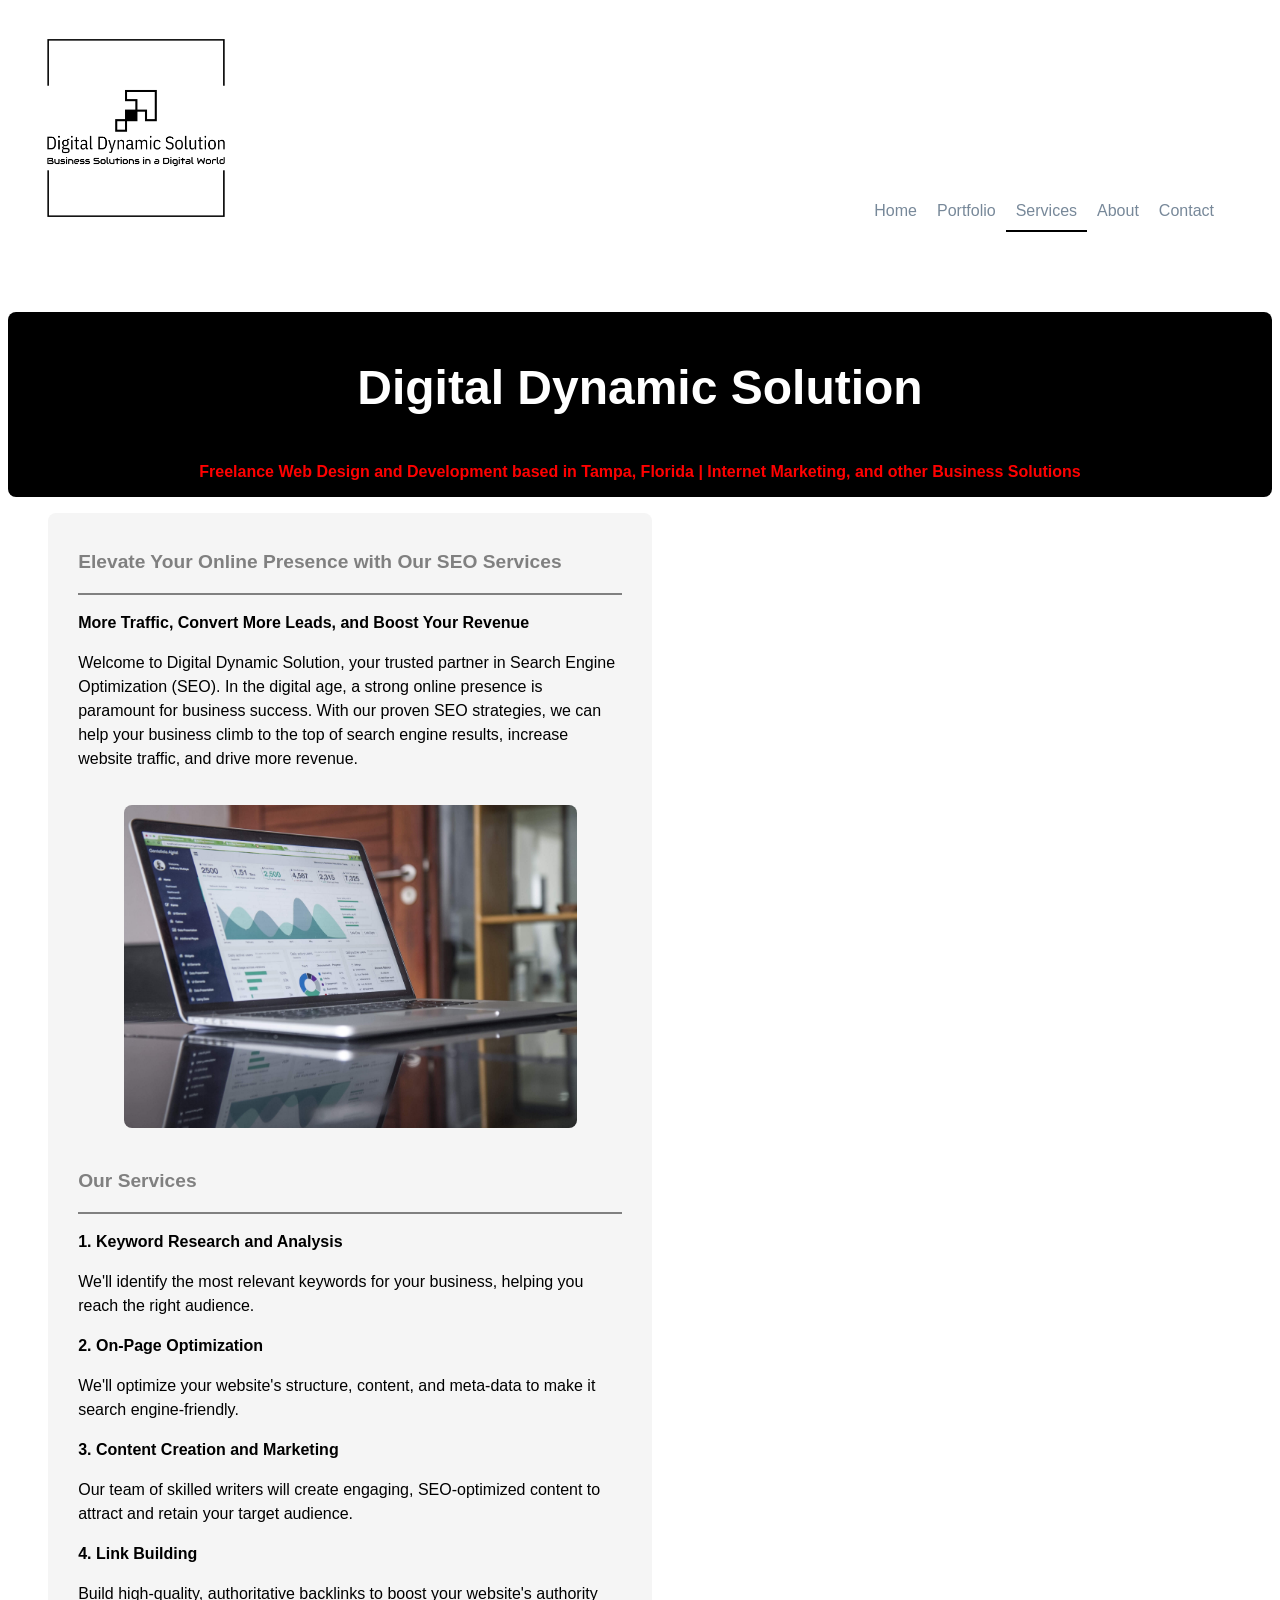
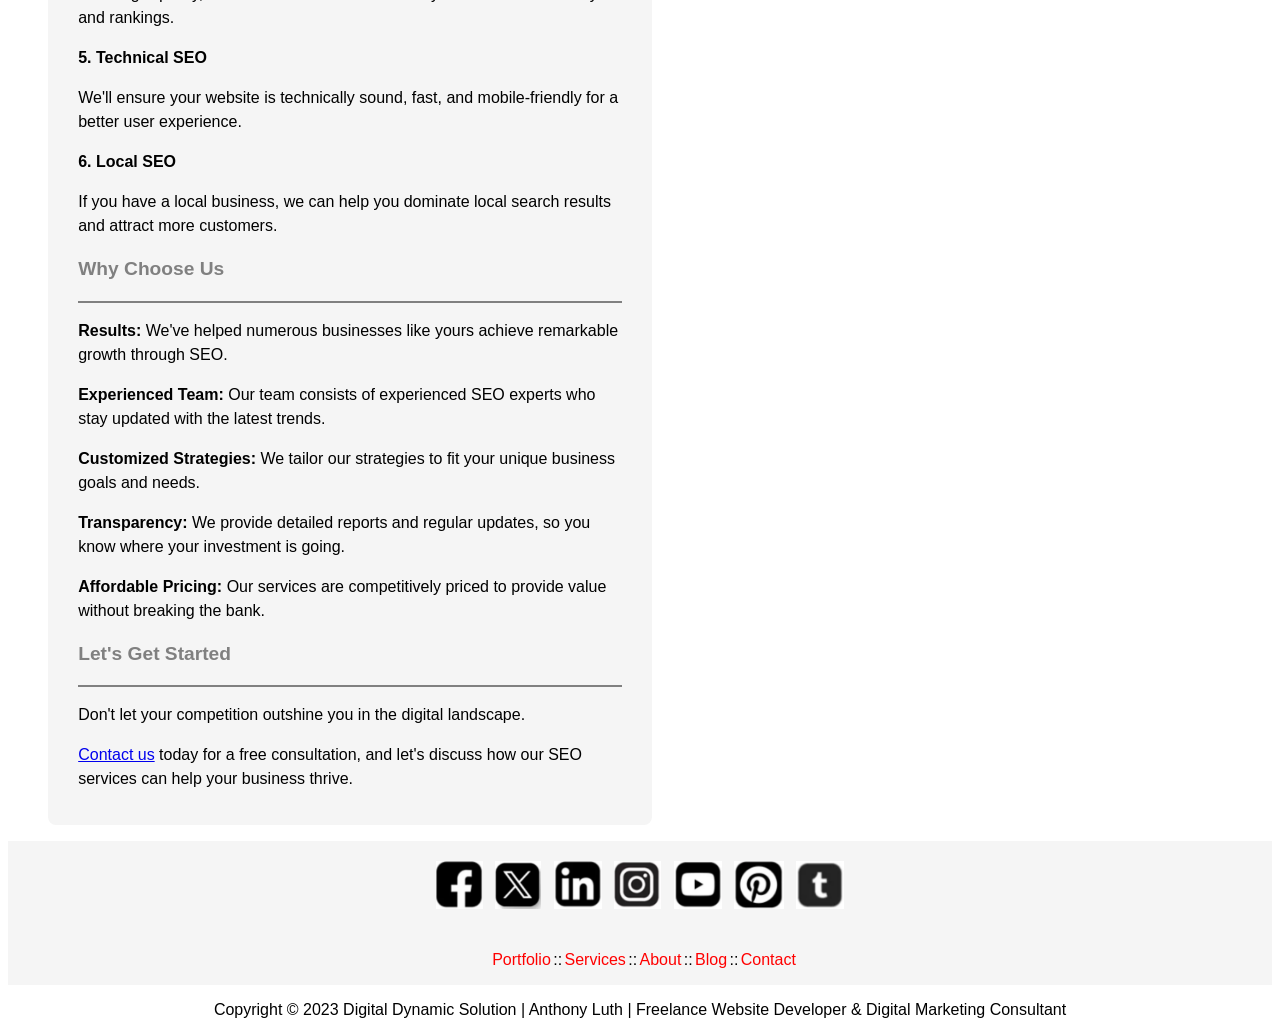
<file: seo.html>
<!DOCTYPE html>
<html lang="en">
<head>
    <meta charset="UTF-8">
    <meta name="viewport" content="width=device-width, initial-scale=1.0">
    <title>Search Engine Optimization | Digital Dynamic Solution</title>
    <link rel="stylesheet" href="resources/style.css">
</head>
<header>
    <a href="index.html"><img src="resources/images/logo-black.png"></a>   
    <nav>
        <ul class="nav-list">
            <li><a href="index.html">Home</a></li>
            <li><a href="portfolio.html">Portfolio</a></li>
            <li class="current-menu-item"><a href="services.html">Services</a></li>
            <li><a href="about.html">About</a></li>
            <li><a href="contact.html">Contact</a></li>
        </ul>
    </nav>
</header>

<body>
   
    <main>
        <div class="top-box">
            <p class = "top-box-text">Digital Dynamic Solution</p>
            <p class = "top-box-text-2">Freelance Web Design and Development based in Tampa, Florida | Internet Marketing, and other Business Solutions</p>
        </div>
        <div class="service-container">
        <div class="service">
           <br>
           <p class="service-head">Elevate Your Online Presence with Our SEO Services</p>
           <hr>
           <p><strong> More Traffic, Convert More Leads, and Boost Your Revenue</strong></p>
           <p>Welcome to Digital Dynamic Solution, your trusted partner in Search Engine Optimization (SEO). In the digital age, a strong online presence is paramount for business success. With our proven SEO strategies, we can help your business climb to the top of search engine results, increase website traffic, and drive more revenue.</p>
           <img src="resources/images/seo-service.jpg" alt="seo-service">
           <p class="service-head">Our Services</p>
           <hr>
           <p class="service-item">1. Keyword Research and Analysis</p>
           <p>We'll identify the most relevant keywords for your business, helping you reach the right audience.</p>
           <p class="service-item">2. On-Page Optimization</p>
           <p>We'll optimize your website's structure, content, and meta-data to make it search engine-friendly.</p>
           <p class="service-item">3. Content Creation and Marketing</p>
           <p>Our team of skilled writers will create engaging, SEO-optimized content to attract and retain your target audience.</p>
           <p class="service-item">4. Link Building</p>
           <p>Build high-quality, authoritative backlinks to boost your website's authority and rankings.</p>
           <p class="service-item">5. Technical SEO</p>
           <p>We'll ensure your website is technically sound, fast, and mobile-friendly for a better user experience.</p>
           <p class="service-item">6. Local SEO</p>
           <p>If you have a local business, we can help you dominate local search results and attract more customers.</p>
           <p class="service-head">Why Choose Us</p>
           <hr>
           <p><strong> Results:</strong> We've helped numerous businesses like yours achieve remarkable growth through SEO.</p>
           <p><strong>Experienced Team:</strong> Our team consists of experienced SEO experts who stay updated with the latest trends.</p>           
           <p><strong>Customized Strategies:</strong> We tailor our strategies to fit your unique business goals and needs.</p>         
           <p><strong>Transparency:</strong> We provide detailed reports and regular updates, so you know where your investment is going.</p>         
           <p><strong>Affordable Pricing:</strong> Our services are competitively priced to provide value without breaking the bank.</p>
           <p class="service-head">Let's Get Started</p>
           <hr>
           <p>Don't let your competition outshine you in the digital landscape. </p>
            <p><a href="contact.html">Contact us</a> today for a free consultation, and let's discuss how our SEO services can help your business thrive.</p>
           <br>
        </div>
    
        <div class="service-form">
            <script type="text/javascript" src="https://form.jotform.com/jsform/232465548531156"></script>
                </div>    

        </div>
    </main>

    <footer>
        <div class="footer-container">
        <div class="social-media">
            <a href="https://www.facebook.com/digitaldynamicsolution/"><img src="resources/images/face-book-2.png"></a>
            <a href="https://twitter.com/MonkeyD_Luthy"><img src="resources/images/x-logo.png"></a>
            <a href="https://www.linkedin.com/in/anthony-luth/"><img src="resources/images/linkedin.png"></a>
            <a href="https://www.instagram.com/monkeyd_luthy/"><img src="resources/images/instagram.png"></a>
            <a href="https://www.youtube.com/channel/UClGRGq5lO-3DQuhQsd4us8g"><img src="resources/images/youtube.png"></a>
            <a href="https://www.pinterest.com/MonkeyD_Luthy/"><img src="resources/images/pinterest.png"></a>
            <a href="https://www.tumblr.com/blog/monkeydluthy"><img src="resources/images/tumblr.png"></a>
        </div>
        <br>
        <div class="site-links">
            <ul>
                <li style ="display: none;"><a href = "index.html">Home</a></li>
                <li><a href="portfolio.html">Portfolio</a></li>::
                <li><a href="services.html">Services</a></li>::
                <li><a href="about.html">About</a></li>::
                <li><a href="https://digitaldynamicsolutionblog.squarespace.com/">Blog</a></li>::
                <li><a href="contact.html">Contact</a></li>
                <li style = "display:none"><a href="links.html">Links</a></li>
            </ul>
        </div>
        </div>
        <div class="copyright">
            <p>Copyright © 2023 Digital Dynamic Solution | Anthony Luth | Freelance Website Developer & Digital Marketing Consultant</p>
        </div>
    </footer>
</body>
</html>
</file>
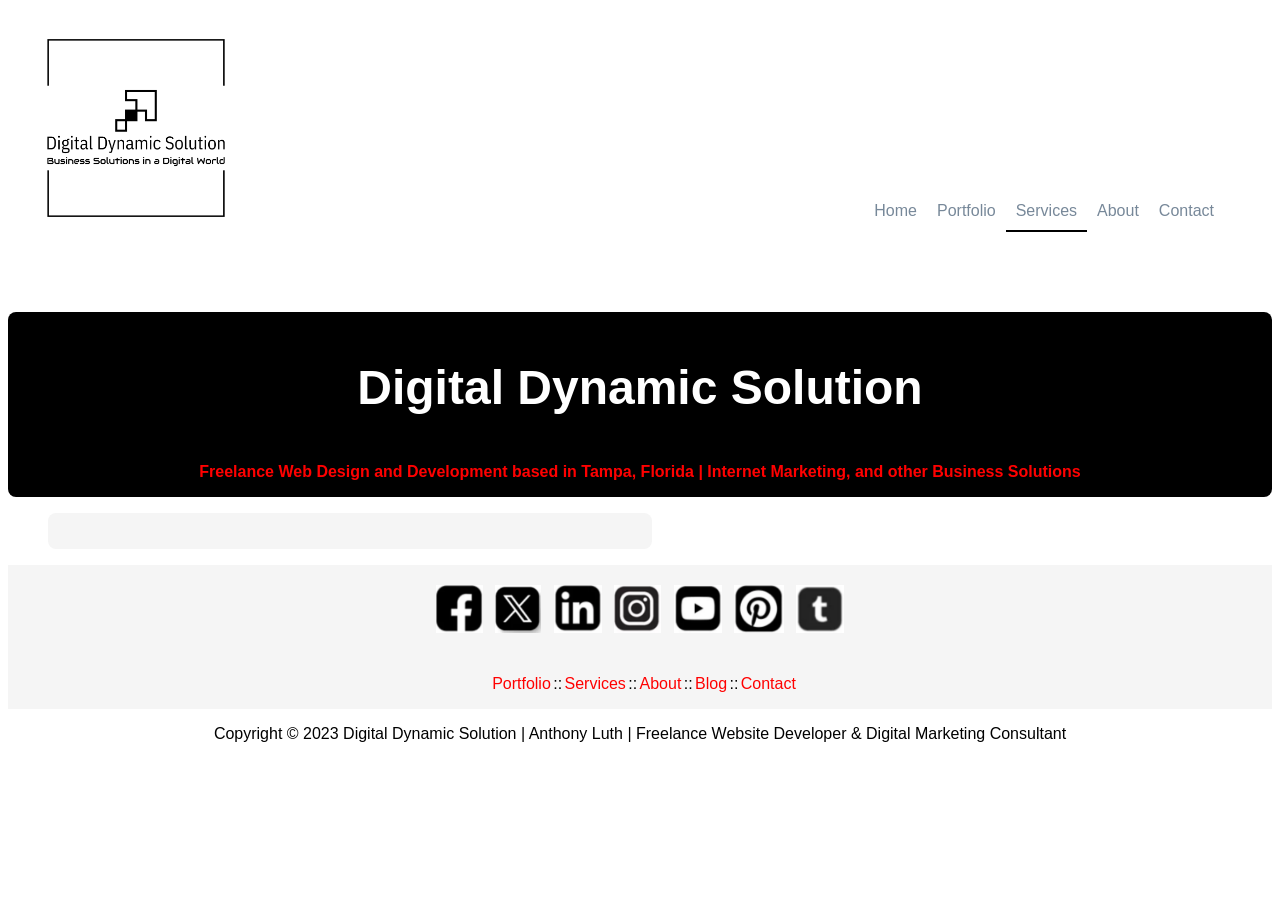
<file: service-template.html>
<!DOCTYPE html>
<html lang="en">
<head>
    <meta charset="UTF-8">
    <meta name="viewport" content="width=device-width, initial-scale=1.0">
    <title>Service | Digital Dynamic Solution</title>
    <link rel="stylesheet" href="resources/style.css">
</head>
<header>
    <a href="index.html"><img src="resources/images/logo-black.png"></a>   
    <nav>
        <ul class="nav-list">
            <li><a href="index.html">Home</a></li>
            <li><a href="portfolio.html">Portfolio</a></li>
            <li class="current-menu-item"><a href="services.html">Services</a></li>
            <li><a href="about.html">About</a></li>
            <li><a href="contact.html">Contact</a></li>
        </ul>
    </nav>
</header>

<body>
   
    <main>
        <div class="top-box">
            <p class = "top-box-text">Digital Dynamic Solution</p>
            <p class = "top-box-text-2">Freelance Web Design and Development based in Tampa, Florida | Internet Marketing, and other Business Solutions</p>
        </div>
        <div class="service-container">
        <div class="service">
           <br>
            <!-- Content goes here -->
           <br>
        </div>
    
        <div class="service-form">
            <script type="text/javascript" src="https://form.jotform.com/jsform/232465548531156"></script>
                </div>    

        </div>
    </main>

    <footer>
        <div class="footer-container">
        <div class="social-media">
            <a href="https://www.facebook.com/digitaldynamicsolution/"><img src="resources/images/face-book-2.png"></a>
            <a href="https://twitter.com/MonkeyD_Luthy"><img src="resources/images/x-logo.png"></a>
            <a href="https://www.linkedin.com/in/anthony-luth/"><img src="resources/images/linkedin.png"></a>
            <a href="https://www.instagram.com/monkeyd_luthy/"><img src="resources/images/instagram.png"></a>
            <a href="https://www.youtube.com/channel/UClGRGq5lO-3DQuhQsd4us8g"><img src="resources/images/youtube.png"></a>
            <a href="https://www.pinterest.com/MonkeyD_Luthy/"><img src="resources/images/pinterest.png"></a>
            <a href="https://www.tumblr.com/blog/monkeydluthy"><img src="resources/images/tumblr.png"></a>
        </div>
        <br>
        <div class="site-links">
            <ul>
                <li style ="display: none;"><a href = "index.html">Home</a></li>
                <li><a href="portfolio.html">Portfolio</a></li>::
                <li><a href="services.html">Services</a></li>::
                <li><a href="about.html">About</a></li>::
                <li><a href="https://digitaldynamicsolutionblog.squarespace.com/">Blog</a></li>::
                <li><a href="contact.html">Contact</a></li>
                <li style = "display:none"><a href="links.html">Links</a></li>
            </ul>
        </div>
        </div>
        <div class="copyright">
            <p>Copyright © 2023 Digital Dynamic Solution | Anthony Luth | Freelance Website Developer & Digital Marketing Consultant</p>
        </div>
    </footer>
</body>
</html>
</file>
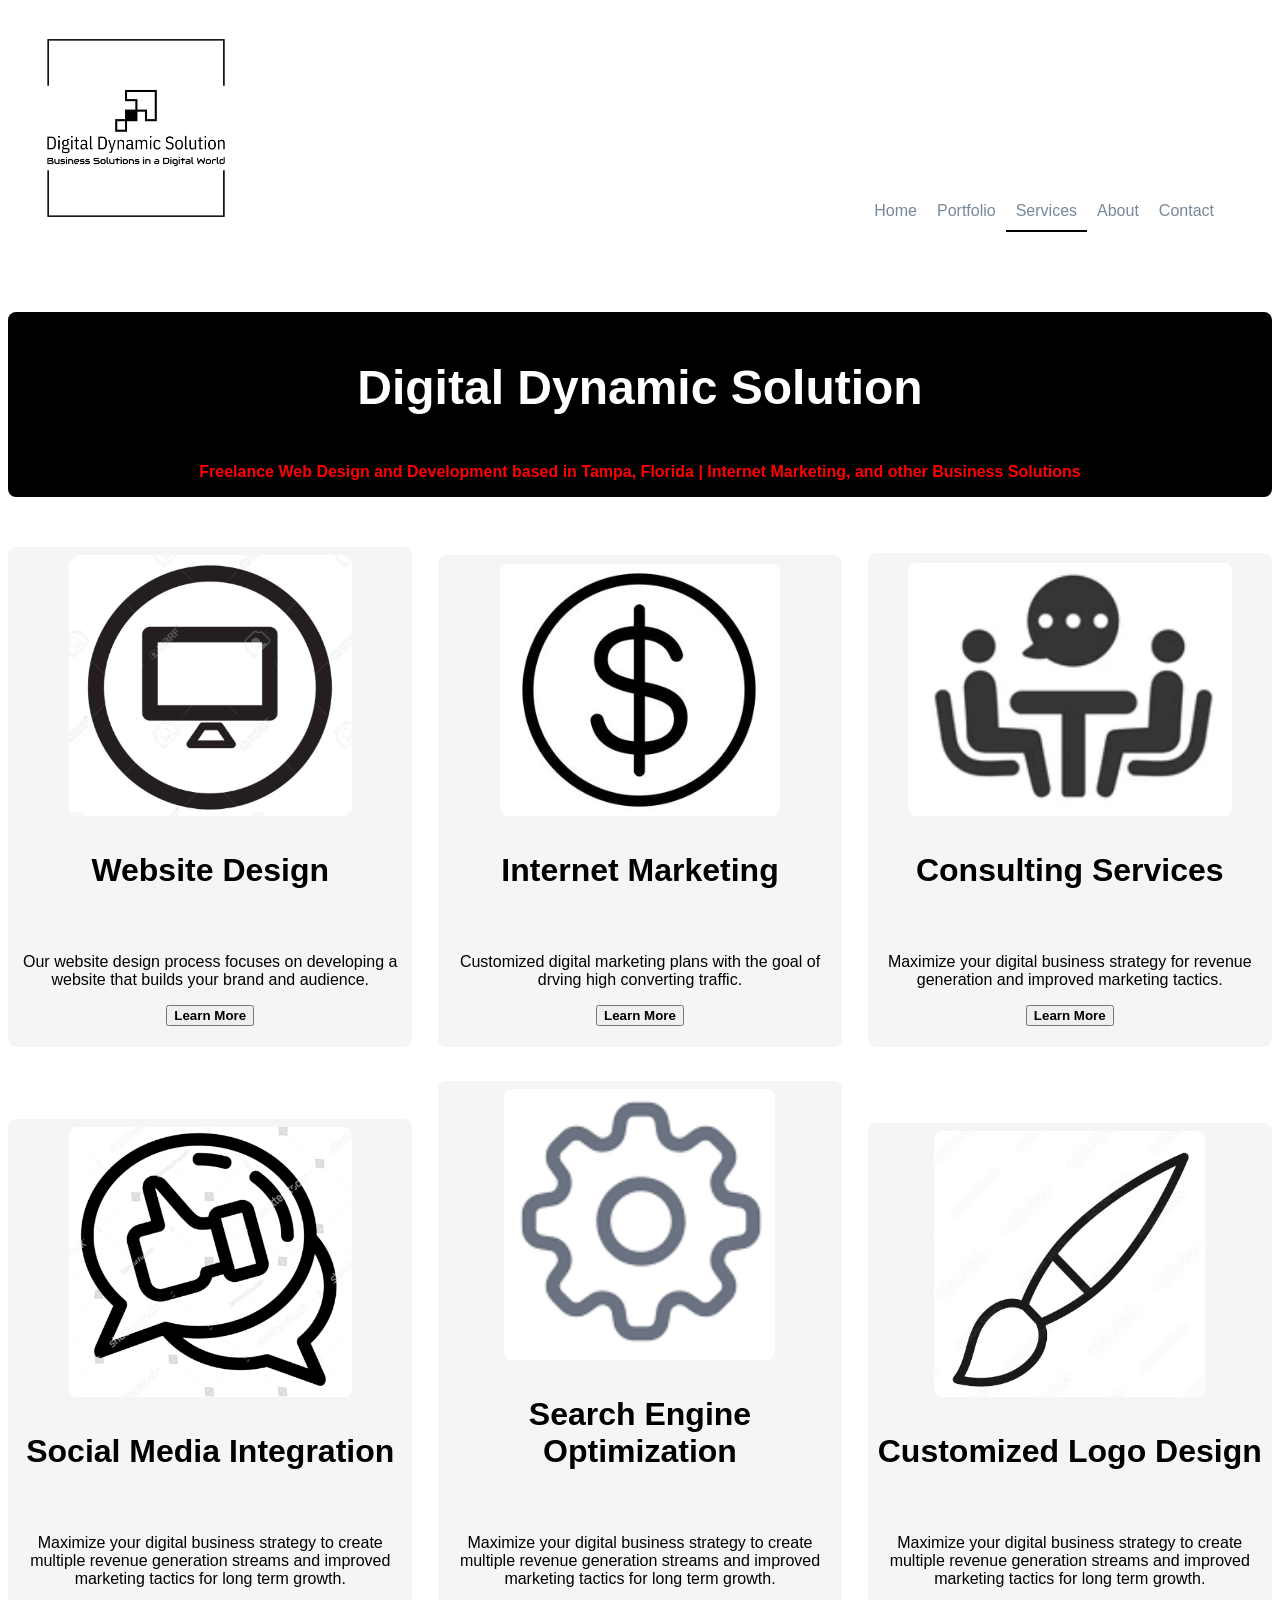
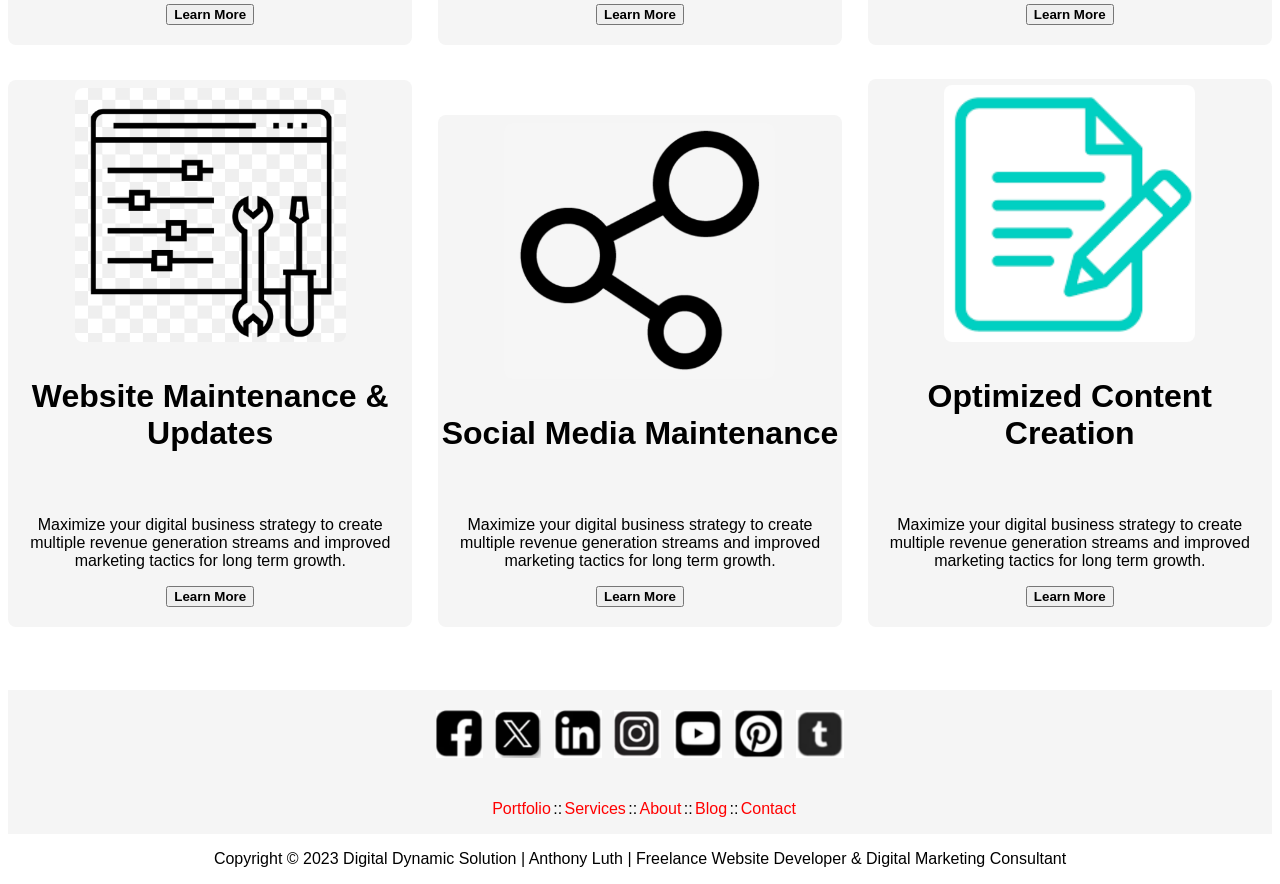
<file: services.html>
<!DOCTYPE html>
<html lang="en">
<head>
    <meta charset="UTF-8">
    <meta name="viewport" content="width=device-width, initial-scale=1.0">
    <title>Services | Digital Dynamic Solutions</title>
    <link rel="stylesheet" href="resources/style.css">
</head>
<header>
    <a href="index.html"><img src="resources/images/logo-black.png"></a>   
    <nav>
        <ul class="nav-list">
            <li><a href="index.html">Home</a></li>
            <li><a href="portfolio.html">Portfolio</a></li>
            <li class="current-menu-item"><a href="services.html">Services</a></li>
            <li><a href="about.html">About</a></li>
            <li><a href="contact.html">Contact</a></li>
        </ul>
    </nav>
</header>
<body>
    <main>
        <div class="top-box">
            <p class = "top-box-text">Digital Dynamic Solution</p>
            <p class = "top-box-text-2">Freelance Web Design and Development based in Tampa, Florida | Internet Marketing, and other Business Solutions</p>
        </div>
<div class="services-container">
    <div class="services-item-1">
        <img src="resources/images/web-design.png">
        <p class = "box-text">Website Design</p>
        <p class = "box-text-2">Our website design process focuses on developing a website that builds your brand and audience.</p>
            <button><a href="web-design.html">Learn More</a></button>
    </div>
    <div class="services-item-2"> 
        <img src="resources/images/internet-marketing-1.png">
        <p class = "box-text">Internet Marketing</p>
            <p class = "box-text-2">Customized digital marketing plans with the goal of drving high converting traffic.</p>
        <button><a href="internet-marketing.html">Learn More</a></button>
    </div>
    <div class="services-item-3">
        <img src="resources/images/consulting.png">
        <p class = "box-text">Consulting Services</p>
        <p class = "box-text-2">Maximize your digital business strategy for revenue generation and improved marketing tactics.</p>
            <button><a href="consulting.html">Learn More</a></button>
    </div>
    <div class="services-item-4">
        <img src="resources/images/social-media.png">
            <p class = "box-text">Social Media Integration</p>
            <p class = "box-text-2">Maximize your digital business strategy to create multiple revenue generation streams and improved marketing tactics for long term growth.</p>
            <button><a href="social-media.html">Learn More</a></button>
    </div>
    <div class="services-item-5">
        <img src="resources/images/seo-1.png">
            <p class = "box-text">Search Engine Optimization</p>
            <p class = "box-text-2">Maximize your digital business strategy to create multiple revenue generation streams and improved marketing tactics for long term growth.</p>
            <button><a href="seo.html">Learn More</a></button>
    </div>
    <div class="services-item-6">
        <img src="resources/images/logo-design.png">
            <p class = "box-text">Customized Logo Design</p>
            <p class = "box-text-2">Maximize your digital business strategy to create multiple revenue generation streams and improved marketing tactics for long term growth.</p>
            <button><a href="logo-design.html">Learn More</a></button>
    </div>
    <div class="services-item-7">
        <img src="resources/images/website-maintenace.png">
            <p class = "box-text">Website Maintenance & Updates</p>
            <p class = "box-text-2">Maximize your digital business strategy to create multiple revenue generation streams and improved marketing tactics for long term growth.</p>
            <button><a href="website-maintenance.html">Learn More</a></button>
    </div>
    <div class="services-item-8">
        <img src="resources/images/sm-maintenance.png">
            <p class = "box-text">Social Media Maintenance</p>
            <p class = "box-text-2">Maximize your digital business strategy to create multiple revenue generation streams and improved marketing tactics for long term growth.</p>
            <button><a href="sm-maintenance.html">Learn More</a></button>
    </div>
    <div class="services-item-9">
        <img src="resources/images/content-creation.png">
            <p class = "box-text">Optimized Content Creation</p>
            <p class = "box-text-2">Maximize your digital business strategy to create multiple revenue generation streams and improved marketing tactics for long term growth.</p>
            <button><a href="content-creation.html">Learn More</a></button>
    </div>
</div>
    </main>

    <footer>
        <div class="footer-container">
        <div class="social-media">
            <a href="https://www.facebook.com/digitaldynamicsolution/"><img src="resources/images/face-book-2.png"></a>
            <a href="https://twitter.com/MonkeyD_Luthy"><img src="resources/images/x-logo.png"></a>
            <a href="https://www.linkedin.com/in/anthony-luth/"><img src="resources/images/linkedin.png"></a>
            <a href="https://www.instagram.com/monkeyd_luthy/"><img src="resources/images/instagram.png"></a>
            <a href="https://www.youtube.com/channel/UClGRGq5lO-3DQuhQsd4us8g"><img src="resources/images/youtube.png"></a>
            <a href="https://www.pinterest.com/MonkeyD_Luthy/"><img src="resources/images/pinterest.png"></a>
            <a href="https://www.tumblr.com/blog/monkeydluthy"><img src="resources/images/tumblr.png"></a>
        </div>
        <br>
        <div class="site-links">
            <ul>
                <li style ="display: none;"><a href = "index.html">Home</a></li>
                <li><a href="portfolio.html">Portfolio</a></li>::
                <li><a href="services.html">Services</a></li>::
                <li><a href="about.html">About</a></li>::
                <li><a href="https://digitaldynamicsolutionblog.squarespace.com/">Blog</a></li>::
                <li><a href="contact.html">Contact</a></li>
                <li style = "display:none"><a href="links.html">Links</a></li>
            </ul>
        </div>
        </div>
        <div class="copyright">
            <p>Copyright © 2023 Digital Dynamic Solution | Anthony Luth | Freelance Website Developer & Digital Marketing Consultant</p>
        </div>
    </footer>
</body>
</html>
</file>
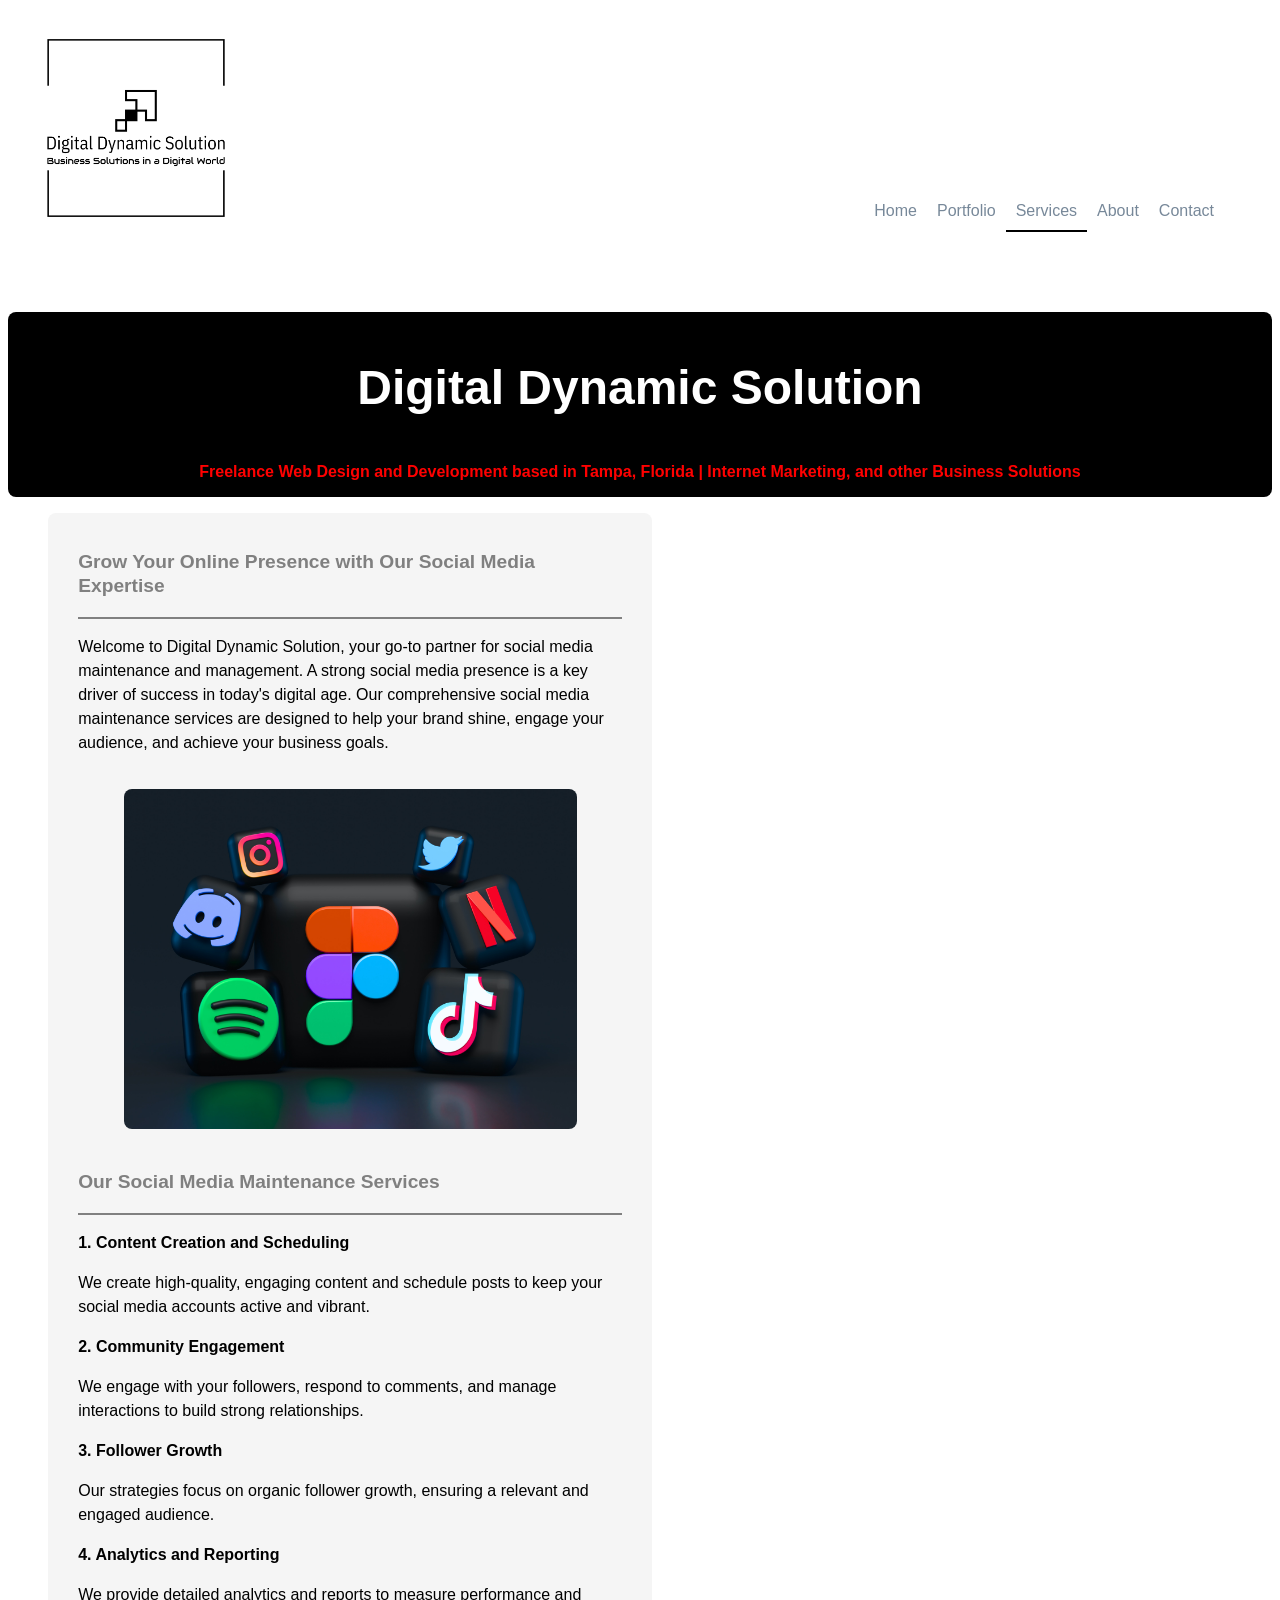
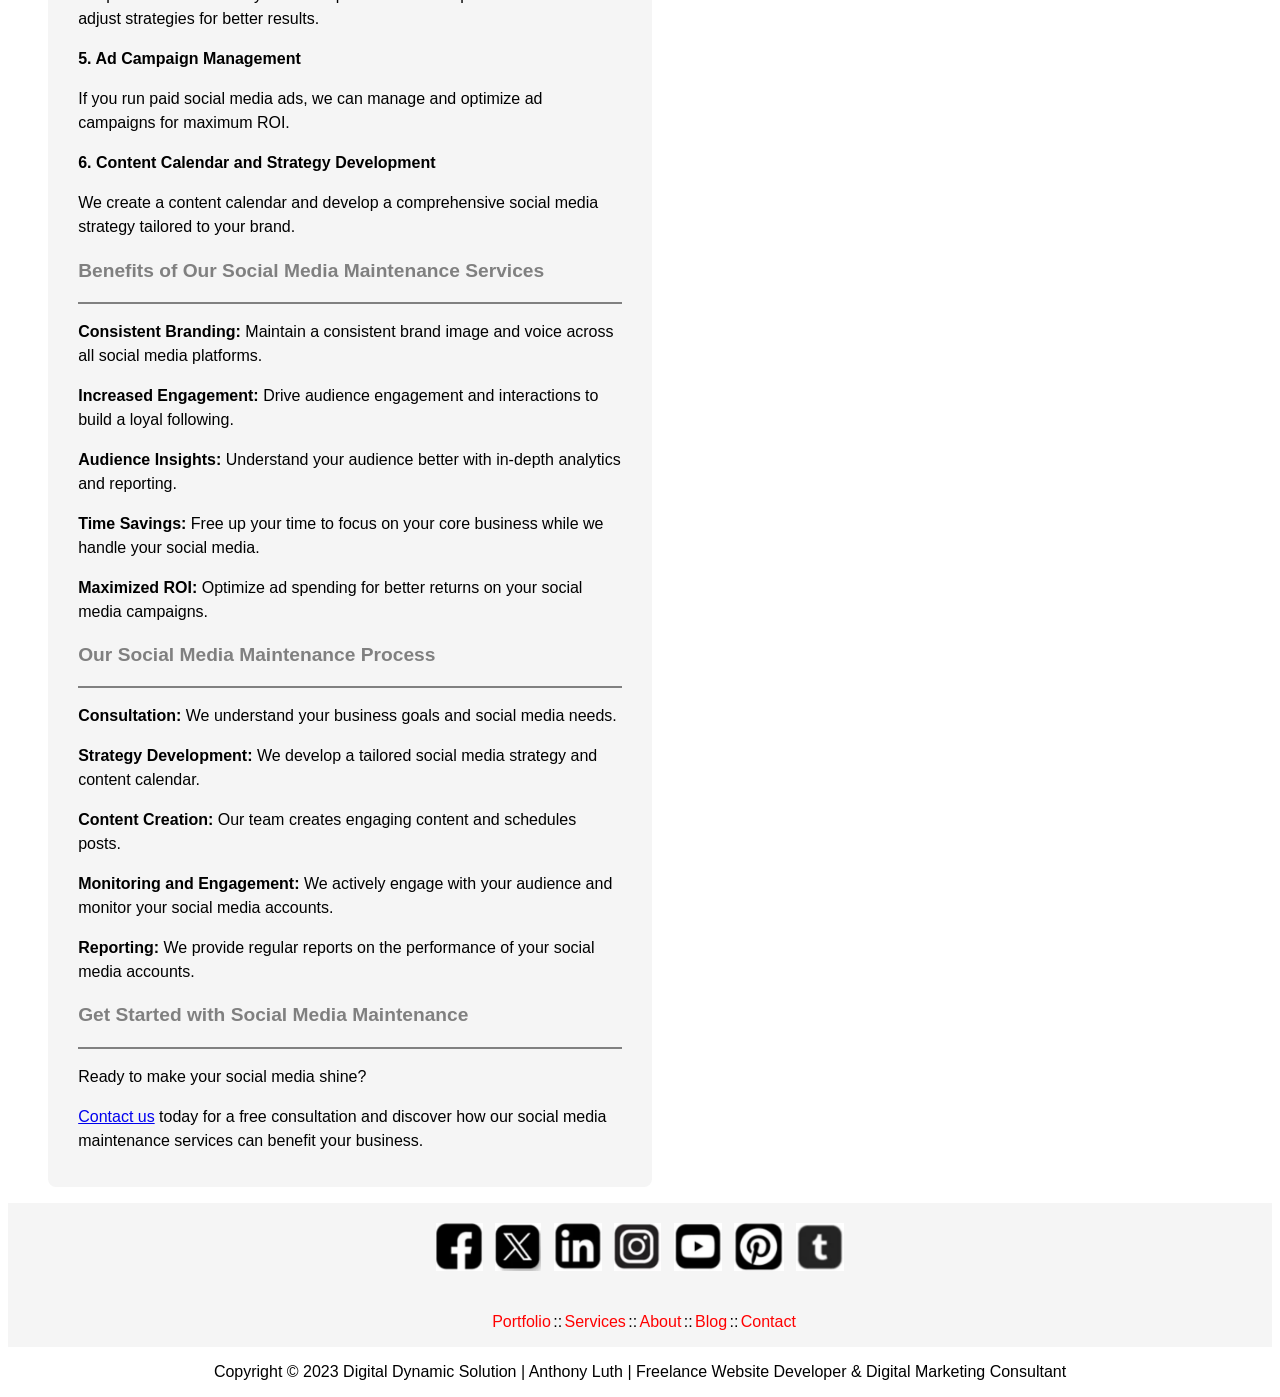
<file: sm-maintenance.html>
<!DOCTYPE html>
<html lang="en">
<head>
    <meta charset="UTF-8">
    <meta name="viewport" content="width=device-width, initial-scale=1.0">
    <title>Social Media Maintenance | Digital Dynamic Solution</title>
    <link rel="stylesheet" href="resources/style.css">
</head>
<header>
    <a href="index.html"><img src="resources/images/logo-black.png"></a>   
    <nav>
        <ul class="nav-list">
            <li><a href="index.html">Home</a></li>
            <li><a href="portfolio.html">Portfolio</a></li>
            <li class="current-menu-item"><a href="services.html">Services</a></li>
            <li><a href="about.html">About</a></li>
            <li><a href="contact.html">Contact</a></li>
        </ul>
    </nav>
</header>

<body>
   
    <main>
        <div class="top-box">
            <p class = "top-box-text">Digital Dynamic Solution</p>
            <p class = "top-box-text-2">Freelance Web Design and Development based in Tampa, Florida | Internet Marketing, and other Business Solutions</p>
        </div>
        <div class="service-container">
        <div class="service">
           <br>
           <p class="service-head">Grow Your Online Presence with Our Social Media Expertise</p>
           <hr>
           <p>Welcome to Digital Dynamic Solution, your go-to partner for social media maintenance and management. A strong social media presence is a key driver of success in today's digital age. Our comprehensive social media maintenance services are designed to help your brand shine, engage your audience, and achieve your business goals.</p>           
           <img src="resources/images/social-media-integration-image.jpg" alt="social media maintenance">
           <p class="service-head">Our Social Media Maintenance Services</p>
           <hr>
           <p class="service-item">1. Content Creation and Scheduling</p>
           <p>We create high-quality, engaging content and schedule posts to keep your social media accounts active and vibrant.</p>           
           <p class="service-item">2. Community Engagement</p>
           <p>We engage with your followers, respond to comments, and manage interactions to build strong relationships.</p>           
           <p class="service-item">3. Follower Growth</p>
           <p>Our strategies focus on organic follower growth, ensuring a relevant and engaged audience.</p>           
           <p class="service-item">4. Analytics and Reporting</p>
           <p>We provide detailed analytics and reports to measure performance and adjust strategies for better results.</p>           
           <p class="service-item">5. Ad Campaign Management</p>
           <p>If you run paid social media ads, we can manage and optimize ad campaigns for maximum ROI.</p>           
           <p class="service-item">6. Content Calendar and Strategy Development</p>
           <p>We create a content calendar and develop a comprehensive social media strategy tailored to your brand.</p>           
           <p class="service-head">Benefits of Our Social Media Maintenance Services</p>
           <hr>
           <p><strong>Consistent Branding:</strong> Maintain a consistent brand image and voice across all social media platforms.</p>           
           <p><strong>Increased Engagement:</strong> Drive audience engagement and interactions to build a loyal following.</p>           
           <p><strong>Audience Insights:</strong> Understand your audience better with in-depth analytics and reporting.</p>           
           <p><strong>Time Savings:</strong> Free up your time to focus on your core business while we handle your social media.</p>           
           <p><strong>Maximized ROI:</strong> Optimize ad spending for better returns on your social media campaigns.</p>           
           <p class="service-head">Our Social Media Maintenance Process</p>
           <hr>
           <p><strong>Consultation:</strong> We understand your business goals and social media needs.</p>           
           <p><strong>Strategy Development:</strong> We develop a tailored social media strategy and content calendar.</p>           
           <p><strong>Content Creation:</strong> Our team creates engaging content and schedules posts.</p>           
           <p><strong>Monitoring and Engagement:</strong> We actively engage with your audience and monitor your social media accounts.</p>           
           <p><strong>Reporting:</strong> We provide regular reports on the performance of your social media accounts.</p>           
           <p class="service-head">Get Started with Social Media Maintenance</p>
           <hr>
           <p>Ready to make your social media shine? </p>
           <p><a href="contact.html">Contact us</a> today for a free consultation and discover how our social media maintenance services can benefit your business.</p>
           <br>
        </div>
    
        <div class="service-form">
            <script type="text/javascript" src="https://form.jotform.com/jsform/232465548531156"></script>
                </div>    

        </div>
    </main>

    <footer>
        <div class="footer-container">
        <div class="social-media">
            <a href="https://www.facebook.com/digitaldynamicsolution/"><img src="resources/images/face-book-2.png"></a>
            <a href="https://twitter.com/MonkeyD_Luthy"><img src="resources/images/x-logo.png"></a>
            <a href="https://www.linkedin.com/in/anthony-luth/"><img src="resources/images/linkedin.png"></a>
            <a href="https://www.instagram.com/monkeyd_luthy/"><img src="resources/images/instagram.png"></a>
            <a href="https://www.youtube.com/channel/UClGRGq5lO-3DQuhQsd4us8g"><img src="resources/images/youtube.png"></a>
            <a href="https://www.pinterest.com/MonkeyD_Luthy/"><img src="resources/images/pinterest.png"></a>
            <a href="https://www.tumblr.com/blog/monkeydluthy"><img src="resources/images/tumblr.png"></a>
        </div>
        <br>
        <div class="site-links">
            <ul>
                <li style ="display: none;"><a href = "index.html">Home</a></li>
                <li><a href="portfolio.html">Portfolio</a></li>::
                <li><a href="services.html">Services</a></li>::
                <li><a href="about.html">About</a></li>::
                <li><a href="https://digitaldynamicsolutionblog.squarespace.com/">Blog</a></li>::
                <li><a href="contact.html">Contact</a></li>
                <li style = "display:none"><a href="links.html">Links</a></li>
            </ul>
        </div>
        </div>
        <div class="copyright">
            <p>Copyright © 2023 Digital Dynamic Solution | Anthony Luth | Freelance Website Developer & Digital Marketing Consultant</p>
        </div>
    </footer>
</body>
</html>
</file>
<file: resources/style.css>
html {
    max-width: 100%;
}


header {
    
    width: 100%; 
    position: fixed;
    background-color: white;
    top: 0;
    z-index: 1;
}

header img {
    width: 20%;
    height: 100%;
    float: left;
    margin: auto;
    top: 0;
    
}

nav {
    max-width: 100%;
    background-color: white;
    margin: auto;
}

nav ul {
    display: inline-flex;
    list-style-type: none;
    color: white;
    float: right;
    z-index: 1;
    margin-top: 15%;
    margin-right: 5%
}

nav li {
    padding: 10px;
}

nav a {
    text-decoration: none;
    color:lightslategray;
}

button a{
    text-decoration: none;
    font-weight: bold;
    color: black;
}

.current-menu-item {
    border-bottom: 2px black solid;
}

body {
    top: 10rem;
    position: relative;
    text-align: center;
    font-family: 'Trebuchet MS', 'Lucida Sans Unicode', 'Lucida Grande', 'Lucida Sans', Arial, sans-serif;
    max-width: 100%;
}

.top-box {
    background-color: black;
    border-radius: 8px;
    margin-top: 12%;
    max-width: 100%;
}

.top-box-text {
    padding-top: 3rem;
    color: white;
    font-size: 3rem;
    font-weight: bolder;
}

.top-box-text-2 {
    font-size: 1rem;
    color: red;
    font-weight: bold;
    padding-bottom: 1rem;
}

.mid-box {
    position: relative;
    max-width: 100%;
    display: grid;
    grid-template-columns: 1fr;
    background-image: url(https://t4.ftcdn.net/jpg/02/86/81/15/240_F_286811539_a5tMB9Kx5hRpgRZsvitFqCjrufbRUUWu.jpg);
    background-size: cover;
    height: 100%;
    z-index: 0;
}

.float-box {
    width: 40%;
    text-align: right;
    margin-left: 55%;
    color: white;
}

.float-box h3 {
    font-size: 1.75rem;
    line-height: 1.75rem;
}

.float-box button {
    height: 3rem;
    width: 10rem;
    font-size: 1.25rem;
    background-color: lightgray;
    border-radius: 8px;
    border: 1px white solid;
    margin-bottom: 5%;
}

.float-box button:hover {
    background-color: gray;
    cursor: pointer;
}
.float-box a {
    text-decoration: none;
    color: black;
}

.container {
    position: relative;
    max-width: 100%;
    display: grid;
    grid-template-columns: 1fr 1fr 1fr;
    align-items: end;
    margin-top: 10%;
}


.container .box-1{
    background-color: white;
    margin-right: 1rem;
    
    margin-bottom: 1rem;
    line-height: 1.5rem;
}

.box-1 img {
    max-width: 60%;
    height: auto;
   
}

.container .box-2{
    background-color: white;
    margin-right: 1rem;
   
    margin-bottom: 1rem;
    line-height: 1.5rem;
}

.box-2 img {
    max-width: 60%;
    height: auto;
    
}

.container .box-3{
    background-color: white;
    margin-right: 1rem;
    
    margin-bottom: 1rem;
    line-height: 1.5rem;
}

.box-3 img {
    max-width: 70%;
    height: auto;
   
}

.services-container {
    display: grid;
    grid-template-columns: 1fr 1fr 1fr;
    grid-template-rows: 1fr 1fr 1fr;
    margin-top: 3%;
    margin-bottom: 5%;
    column-gap: 2%;
    row-gap: 2%;
    align-items: end;
}

.services-item-1{
    background-color: whitesmoke;
    border-radius: 8px;
}

.services-item-1 img {
    max-width: 70%;
    height: auto;
    margin-top: 0.5rem;
    border-radius: 8px;
}

.services-item-2 img {
    max-width: 70%;
    height: auto;
    margin-top: 0.6rem;
    border-radius: 8px;
}

.services-item-2 {
    background-color: whitesmoke;
    border-radius: 8px;
}

.services-item-2 p {
  padding-left: 5%;
  padding-right: 5%;
    
}

.services-item-3 img {
    max-width: 80%;
    height: auto;
    margin-top: 0.6rem;
    border-radius: 8px;
}

.services-item-3 {
    background-color: whitesmoke;
    border-radius: 8px;
}

.services-item-4{
    background-color: whitesmoke;
    border-radius: 8px;
}

.services-item-4 img {
    max-width: 70%;
    height: auto;
    margin-top: 0.5rem;
    border-radius: 8px;
}

.services-item-5 {
    background-color: whitesmoke;
    border-radius: 8px;
}

.services-item-5 img {
    max-width: 67%;
    height: auto;
    margin-top: 0.5rem;
    border-radius: 8px;
}

.services-item-6 {
    background-color: whitesmoke;
    border-radius: 8px;
}

.services-item-6 img {
    max-width: 67%;
    height: auto;
    margin-top: 0.5rem;
    border-radius: 8px;
}

.services-item-7 {
    background-color: whitesmoke;
    border-radius: 8px;
}

.services-item-7 img {
    max-width: 67%;
    height: auto;
    margin-top: 0.5rem;
    border-radius: 8px;
}

.services-item-8 {
    background-color: whitesmoke;
    border-radius: 8px;
}

.services-item-8 img {
    max-width: 67%;
    height: auto;
    margin-top: 0.5rem;
    border-radius: 8px;
}

.services-item-9 {
    background-color: whitesmoke;
    border-radius: 8px;
}

.services-item-9 img {
    max-width: 62%;
    height: auto;
    margin-top: 0.4rem;
    border-radius: 8px;
}

button {
    margin-bottom: 5%;
}

.about-container {
    display: grid;
    grid-template-columns: 1fr 1fr;
    padding-left: 1rem;
    column-gap: 1rem;
    padding-bottom: 1rem;
    margin-left: 1.5rem;
}

.about-container p {
    text-align: left;
    line-height: 1.5rem;
    padding-left: 5%;
    padding-right: 5%;
}

.about-me {
    background-color: whitesmoke;
    border-radius: 8px;
}

.about-me hr {
    margin: 2%;
}
.about-me img{
    width: 25%;
    padding-top: 1rem;
    padding-bottom: 1rem;
}

.about-name {
    font-weight: bold;
    font-size: 2rem;
    text-align: center;
}

.about-title {
    font-size: 1.4rem;
    text-align: center;
    padding-left: 2%;
    padding-right: 2%;
}

#about-contact {
    text-align: center;
    font-weight: bolder;
    font-size: 1.3rem;
}
.about-form {
    align-self: center;
    background-color: whitesmoke;
}

.service-container {
    display: grid;
    grid-template-columns: 1fr 1fr;
    padding-left: 1rem;
    column-gap: 1rem;
    padding-bottom: 1rem;
    margin-left: 1.5rem;
}

.service-container p {
    text-align: left;
    line-height: 1.5rem;
    padding-left: 5%;
    padding-right: 5%;
}

.service {
    background-color: whitesmoke;
    border-radius: 8px;
}

.service img {
    width: 75%;
    margin: 3%;
    border-radius: 8px;
}

.service-head {
    font-weight: bolder;
    font-size: 1.2rem;
    color: gray;
}

.service hr {
    margin-left: 5%;
    margin-right: 5%;
    border: 1px solid gray;
}

.service-item {
    font-weight: bold;
}

.service-list {
    text-align: left;
    line-height: 1.4rem;
}

.service-list li {
    margin: 1rem;
    padding-right: 2%;
}

.service-form {
    align-self: center;
    background-color: whitesmoke;
}

.portfolio-container {
    background-color: whitesmoke;
    border-radius: 8px;
}

.portfolio-container-content {
   padding-top: 2rem;;
    margin-top: 2%;
    /* margin-bottom: 10%; */
    padding-bottom: 2rem;
    display: grid;
    grid-template-columns: 1fr 1fr 1fr;
    align-content: center;
}

.na-website {
    align-self: center;
    margin-left: 5%;
    padding-top: 1rem;
    background-color: rgba(247, 224, 224, 0.572);
    border-radius: 8px;
}

.na-website img {
    padding-top: 10%;
    padding-bottom: 10%;
    padding-left: 2%;
    padding-right: 2%;
    background-color: black;
    width: 90%;
    border-radius: 8px;
}

.na-website figcaption {
    padding-top: 1rem;
    padding-bottom: 1rem;
}

.na-website figcaption  a {
    text-decoration: none;
    color: blue;
}

.esi {
    margin-left: 5%;
    padding-top: 1rem;
    background-color: rgba(247, 224, 224, 0.572);
    border-radius: 8px;
    align-self: center;
}

.esi img {
    background-color: black;
    width: 90%;
    height: 50%;
    border-radius: 8px;
}

.esi figcaption {
    padding-top: 1rem;
    padding-bottom: 1rem;
}

.esi figcaption  a {
    text-decoration: none;
    color: blue;
}

.empty {
    margin-left: 5%;
    padding-top: 1rem;
    background-color: rgba(247, 224, 224, 0.572);
    border-radius: 8px;
    align-self: center;
}

.empty img {
    background-color: black;
    width: 90%;
    height: 50%;
    border-radius: 8px;
}

.empty figcaption {
    padding-top: 1rem;
    padding-bottom: 1rem;
}

.empty figcaption  a {
    text-decoration: none;
    color: blue;
}

.box-text {
    color: black;
    font-size: 2rem;
    font-weight: bold;
    padding-bottom: 2rem;
}

.contact-container {
    display: grid;
    grid-template-columns: 1fr 1fr;
    margin-top: 3%;
    margin-bottom: 5%;
    column-gap: 2%;
    text-align: left;
}

.contact-text  {
    justify-content: left;
    margin-left: 15%;
    margin-top: 5%;
    line-height: 1.8rem;
}

.contact-text p {
    background-color: whitesmoke;
    padding: 5%;
    font-weight: bold;
    border-radius: 8px;
}
.footer {
    height: auto;
    width: 100%;
    text-align: center;
}

.footer-container {
    width: 100%;
    background-color: whitesmoke;
}

.social-media {
  
    max-width: 100%;
}

.social-media img {
    height: 3rem;
    width: auto;
    margin-top: 1rem;
    padding: 0.25rem;
}

.social-media p{
    margin-left: 1rem;
}


.site-links {
   max-width: 100%;
}

.site-links ul{
    display: inline-flex;
    list-style-type: none;
   margin-right: 2rem;
}

.site-links li {
    margin-right: 0.15rem;
    margin-left: 0.15rem;
}

.site-links a {
    text-decoration: none;
    color: red;
}

.site-links a:hover {
    color: blue;
}

.copyright {
    max-width: 100%;
    display: inline-flex;
}

@media only screen and (max-width: 480px) {
    html {
        display: block;
    }
    .container {
        position: relative;
        max-width: 100%;
        display: block;
        /* grid-template-columns: 1fr 1fr 1fr;
        align-items: end; */
        margin-top: 10%;
    }
    
    header img {
        display: block;
        width: 50%;
        height: auto%;
        margin-left: 20%;
        top: 0;
    }
    
    nav {
        max-width: 100%;
        background-color: white;
        margin: auto;
    }
    
    nav ul {
        display: inline-flex;
        list-style-type: none;
        color: white;
        float: right;
        z-index: 1;
        margin-top: 2%;
        margin-right: 8%
    }
    
    nav li {
        padding: 10px;
    }
    
    nav a {
        text-decoration: none;
        color:lightslategray;
    }

    .top-box {
        background-color: black;
        border-radius: 8px;
        margin-top: 30%;
        max-width: 100%;
    }
    
    .top-box-text {
        padding-top: 3rem;
        color: white;
        font-size: 3rem;
        font-weight: bolder;
    }
    
    .top-box-text-2 {
        font-size: 1rem;
        color: red;
        font-weight: bold;
        padding-bottom: 1rem;
    }
    .container .box-1{
        background-color: white;
        margin-right: 1rem;
        
        margin-bottom: 1rem;
        line-height: 1.5rem;
    }
    
    button {
        height: 2rem;
        width: auto;
    }

    button a{
        text-decoration: none;
        font-weight: bold;
        color: black;
    }

    .box-1 img {
        max-width: 60%;
        height: auto;
       
    }
    
    .container .box-2{
        background-color: white;
        margin-right: 1rem;
       
        margin-bottom: 1rem;
        line-height: 1.5rem;
    }
    
    .box-2 img {
        max-width: 60%;
        height: auto;
        
    }
    
    .container .box-3{
        background-color: white;
        margin-right: 1rem;
        
        margin-bottom: 1rem;
        line-height: 1.5rem;
    }
    
    .box-3 img {
        max-width: 70%;
        height: auto;
       
    }
    .services-container {
        display: block;
        /* grid-template-columns: 1fr 1fr 1fr;
        grid-template-rows: 1fr 1fr 1fr; */
        margin-top: 3%;
        margin-bottom: 5%;
        /* column-gap: 2%; */
        row-gap: 5%;
        /* align-items: end; */
    }
    
    .services-item-1{
        background-color: whitesmoke;
        border-radius: 8px;
        margin-bottom: 2rem;
    }
    
    .services-item-1 img {
        max-width: 70%;
        height: auto;
        margin-top: 0.5rem;
        border-radius: 8px;
    }
    
    .services-item-2 img {
        max-width: 70%;
        height: auto;
        margin-top: 0.6rem;
        border-radius: 8px;
    }
    
    .services-item-2 {
        background-color: whitesmoke;
        border-radius: 8px;
        margin-bottom: 2rem;
    }
    
    .services-item-2 p {
      padding-left: 5%;
      padding-right: 5%;
        margin-bottom: 2rem;        
    }
    
    .services-item-3 img {
        max-width: 80%;
        height: auto;
        margin-top: 0.6rem;
        border-radius: 8px;
    }
    
    .services-item-3 {
        background-color: whitesmoke;
        border-radius: 8px;
        margin-bottom: 2rem;
    }
    
    .services-item-4{
        background-color: whitesmoke;
        border-radius: 8px;
        margin-bottom: 2rem;
    }
    
    .services-item-4 img {
        max-width: 70%;
        height: auto;
        margin-top: 0.5rem;
        border-radius: 8px;
    }
    
    .services-item-5 {
        background-color: whitesmoke;
        border-radius: 8px;
        margin-bottom: 2rem;
    }
    
    .services-item-5 img {
        max-width: 67%;
        height: auto;
        margin-top: 0.5rem;
        border-radius: 8px;
    }
    
    .services-item-6 {
        background-color: whitesmoke;
        border-radius: 8px;
        margin-bottom: 2rem;        
    }
    
    .services-item-6 img {
        max-width: 67%;
        height: auto;
        margin-top: 0.5rem;
        border-radius: 8px;
    }
    
    .services-item-7 {
        background-color: whitesmoke;
        border-radius: 8px;
        margin-bottom: 2rem;
    }
    
    .services-item-7 img {
        max-width: 67%;
        height: auto;
        margin-top: 0.5rem;
        border-radius: 8px;
    }
    
    .services-item-8 {
        background-color: whitesmoke;
        border-radius: 8px;
        margin-bottom: 2rem;
    }
    
    .services-item-8 img {
        max-width: 67%;
        height: auto;
        margin-top: 0.5rem;
        border-radius: 8px;
    }
    
    .services-item-9 {
        background-color: whitesmoke;
        border-radius: 8px;
        margin-bottom: 2rem;
    }
    
    .services-item-9 img {
        max-width: 62%;
        height: auto;
        margin-top: 0.4rem;
        border-radius: 8px;
    }
    .contact-container {
        display: block;
        margin-top: 3%;
        margin-bottom: 5%;
        row-gap: 2%;
        text-align: center;
        max-width: 100%;
    }
    
    .contact-text  {
        margin-right: 10%;
        margin-top: 5%;
        line-height: 1.8rem;
        display: block;
        max-width: 100%;
    }
    
    .contact-text h3 {
        text-align: center;
    }

    .contact-text p {
        background-color: whitesmoke;
        /* padding: 5%; */
        font-weight: bold;
        border-radius: 8px;
    }

    .portfolio-container {
        background-color: whitesmoke;
        border-radius: 8px;
        
       
    }
    
    .portfolio-container-content {
       padding-top: 2rem;;
        margin-top: 2%;
        /* margin-bottom: 10%; */
        padding-bottom: 2rem;
        display: block;
        margin-right: 5%;
        /* grid-template-columns: 1fr 1fr 1fr; */
        /* align-content: center; */
    }
    
    .na-website {
        align-self: center;
        margin-left: 5%;
        padding-top: 1rem;
        background-color: rgba(247, 224, 224, 0.572);
        border-radius: 8px;
    }
    
    .na-website img {
        padding-top: 10%;
        padding-bottom: 10%;
        padding-left: 2%;
        padding-right: 2%;
        background-color: black;
        width: 90%;
        border-radius: 8px;
    }
    
    .na-website figcaption {
        padding-top: 1rem;
        padding-bottom: 1rem;
    }
    
    .na-website figcaption  a {
        text-decoration: none;
        color: blue;
    }
    
    .esi {
        margin-left: 5%;
        padding-top: 1rem;
        background-color: rgba(247, 224, 224, 0.572);
        border-radius: 8px;
        align-self: center;
    }
    
    .esi img {
        background-color: black;
        width: 90%;
        height: 50%;
        border-radius: 8px;
    }
    
    .esi figcaption {
        padding-top: 1rem;
        padding-bottom: 1rem;
    }
    
    .esi figcaption  a {
        text-decoration: none;
        color: blue;
    }
    
    .empty {
        margin-left: 5%;
        padding-top: 1rem;
        background-color: rgba(247, 224, 224, 0.572);
        border-radius: 8px;
        align-self: center;
    }
    
    .empty img {
        background-color: black;
        width: 90%;
        height: 50%;
        border-radius: 8px;
    }
    
    .empty figcaption {
        padding-top: 1rem;
        padding-bottom: 1rem;
    }
    
    .empty figcaption  a {
        text-decoration: none;
        color: blue;
    }

    .service-container {
        display: block;
        padding-bottom: 2rem;
        align-content: center;
        padding-right: 10%;

    }
    
    .service-container p {
        text-align: left;
        line-height: 1.5rem;
        padding-left: 5%;
        padding-right: 5%;
    }
    
    .service {
        background-color: whitesmoke;
        border-radius: 8px;
    }
    
    .service img {
        width: 75%;
        margin: 3%;
        border-radius: 8px;
    }
    
    .service-head {
        font-weight: bolder;
        font-size: 1.2rem;
        color: gray;
    }
    
    .service hr {
        margin-left: 5%;
        margin-right: 5%;
        border: 1px solid gray;
    }
    
    .service-item {
        font-weight: bold;
    }
    
    .service-list {
        text-align: left;
        line-height: 1.4rem;
    }
    
    .service-list li {
        margin: 1rem;
        padding-right: 2%;
    }
    
    .service button {
        display: none;
    }

    .service-form {
        align-self: center;
        background-color: whitesmoke;
        margin-top: 10%;
    }

    .about-container {
        display: block;
        padding-bottom: 1rem;
        align-content: center;
        padding-right: 10%;
    }
    
    .about-container p {
        text-align: left;
        line-height: 1.5rem;
        padding-left: 5%;
        padding-right: 5%;
    }
    
    .about-me {
        background-color: whitesmoke;
        border-radius: 8px;
        margin-bottom: 1 rem;
    }
    
    .about-me hr {
        margin: 2%;
    }
    .about-me img{
        width: 25%;
        padding-top: 1rem;
        padding-bottom: 1rem;
    }
    
    .about-name {
        font-weight: bold;
        font-size: 2rem;
        text-align: center;
    }
    
    .about-title {
        font-size: 0.75rem;
        text-align: center;
        padding-left: 2%;
        padding-right: 2%;
    }
    
    #about-contact {
        text-align: center;
        font-weight: bolder;
        font-size: 1.3rem;
    }

    .about-form {
        margin-top: 2rem;
        align-self: center;
        background-color: whitesmoke;
    }

    }
</file>
